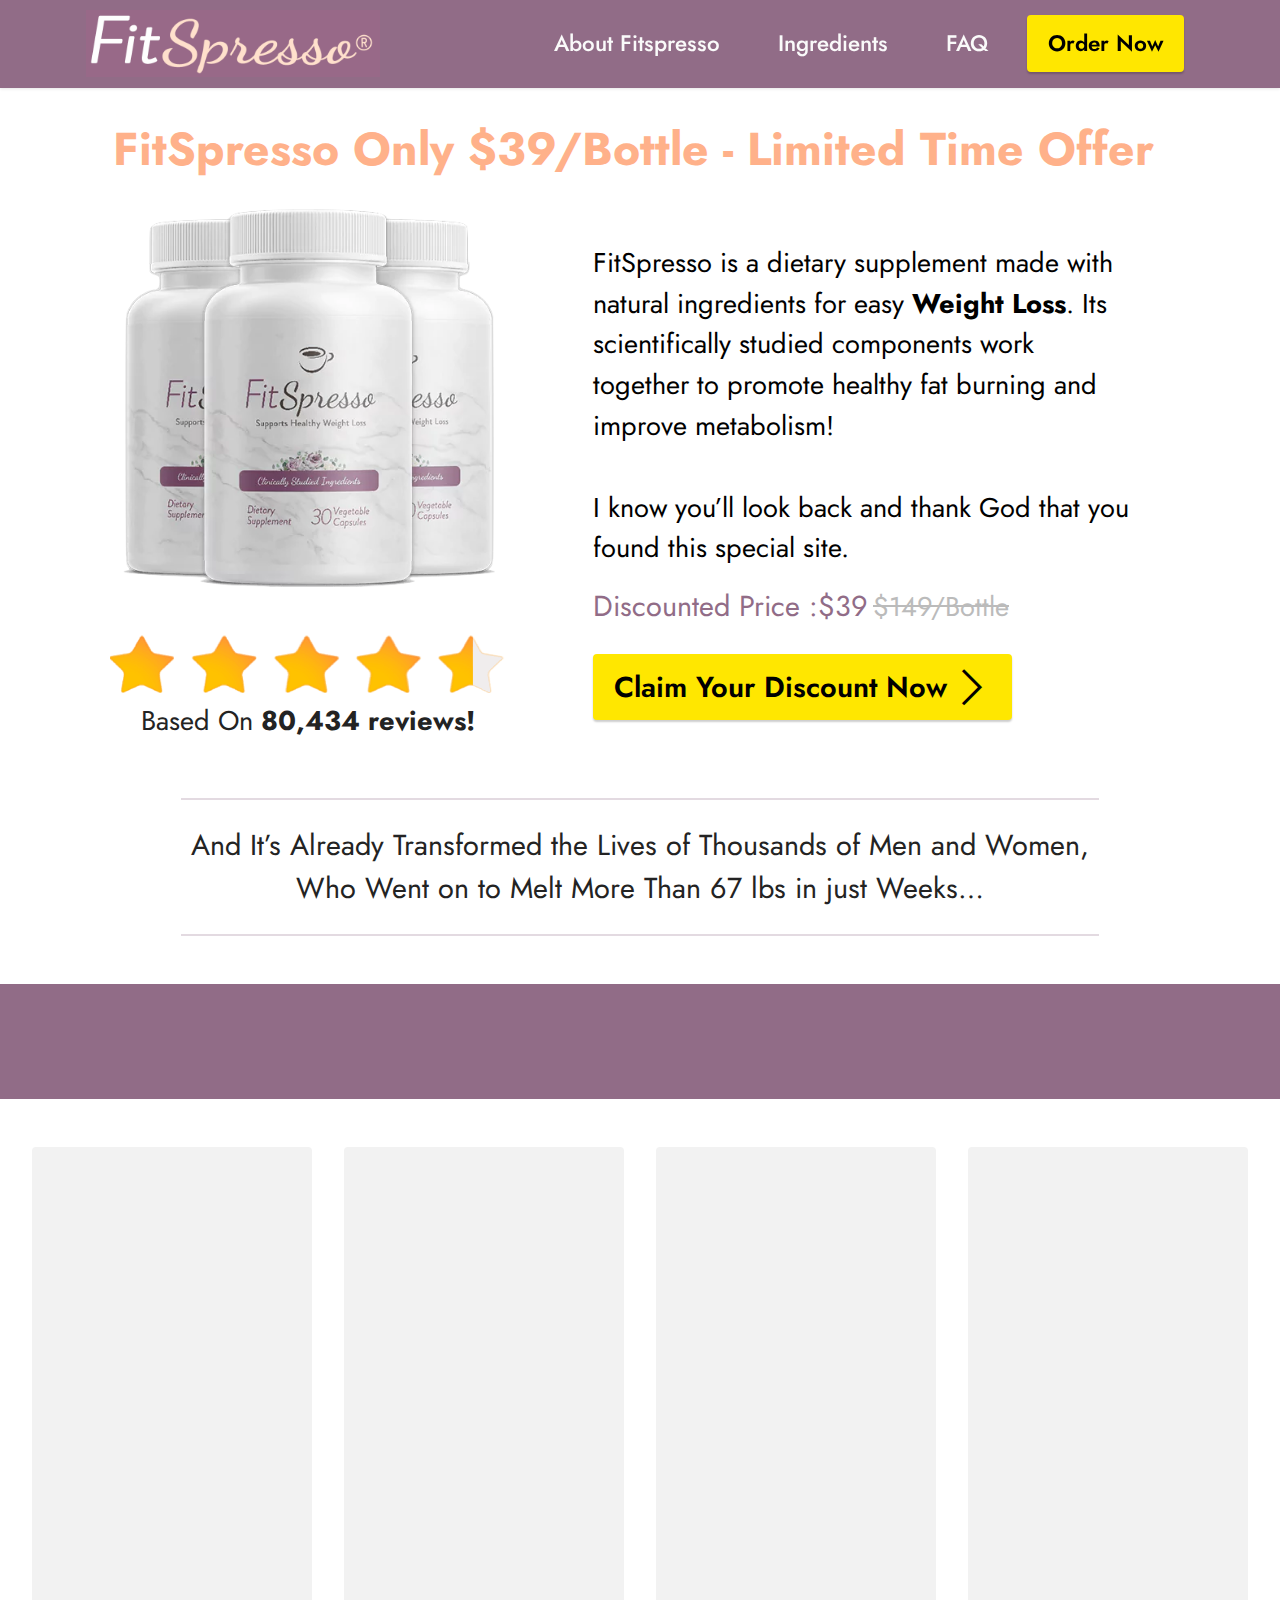
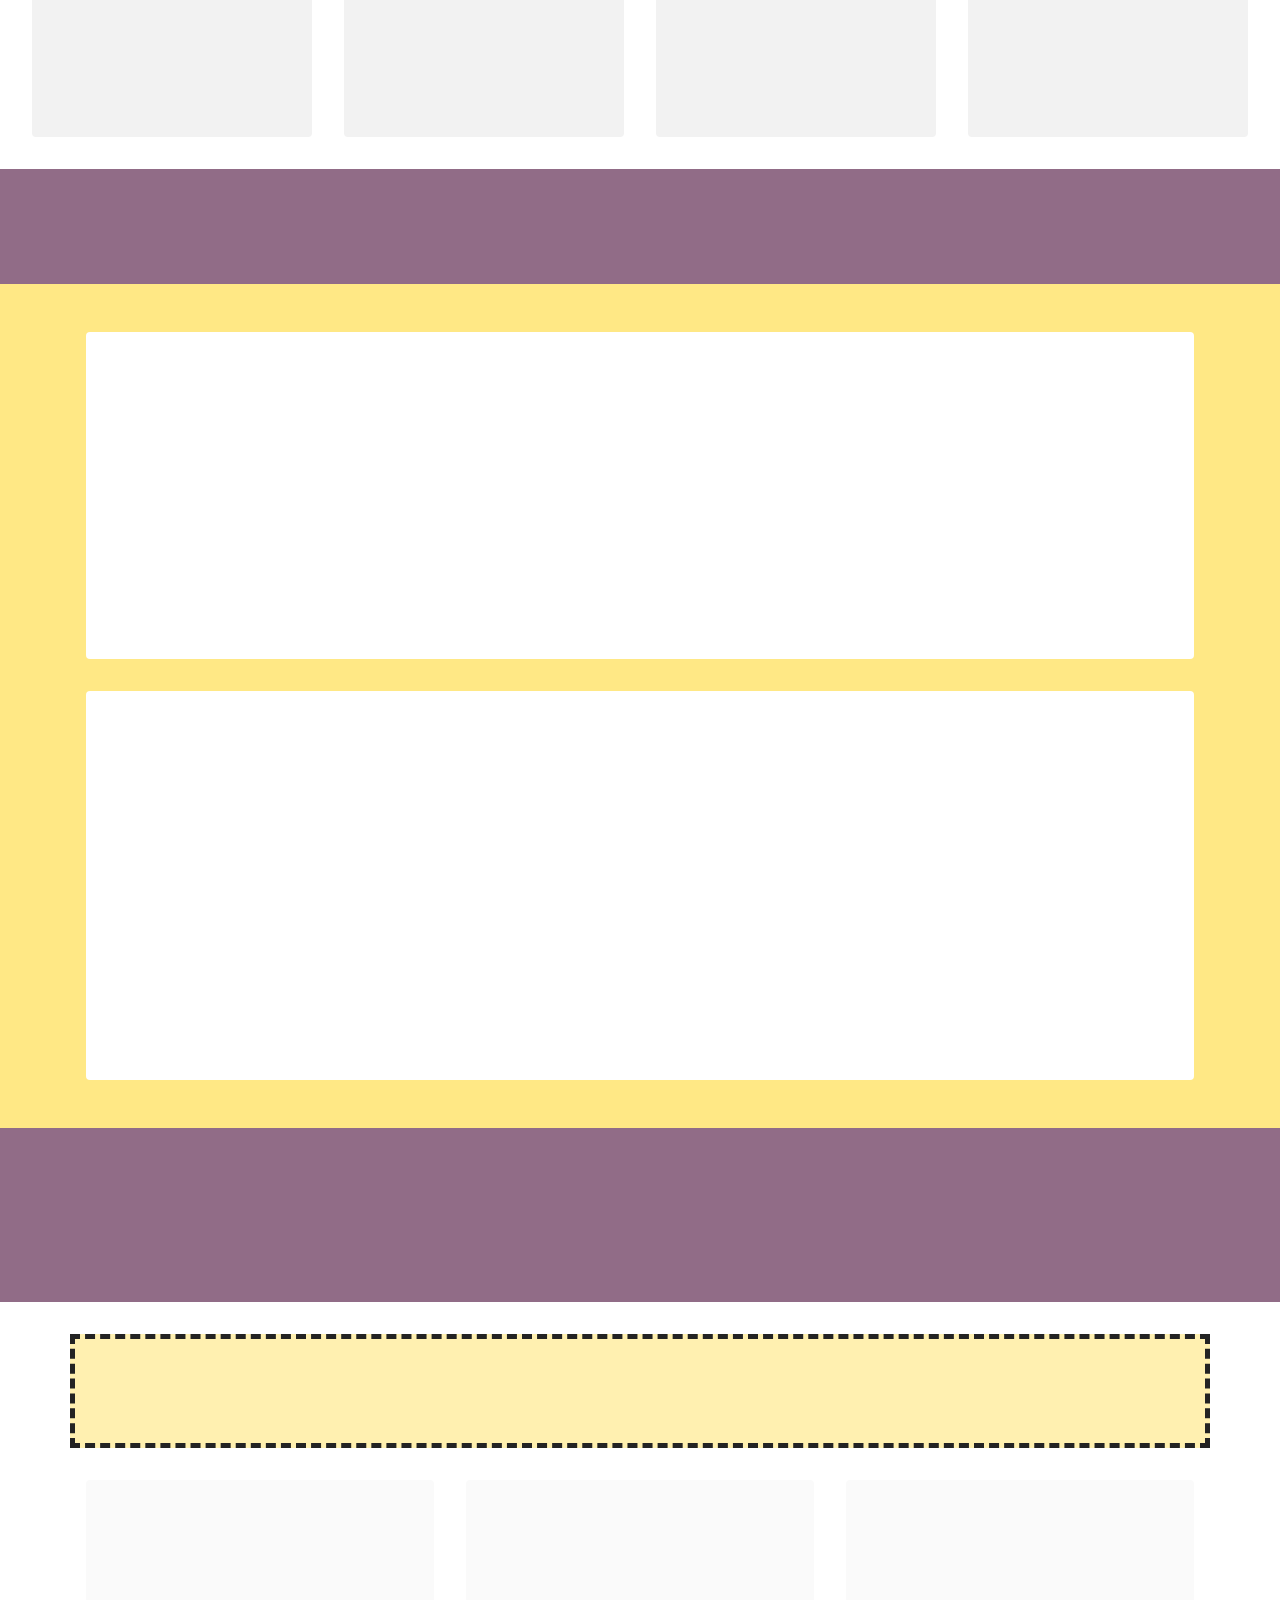
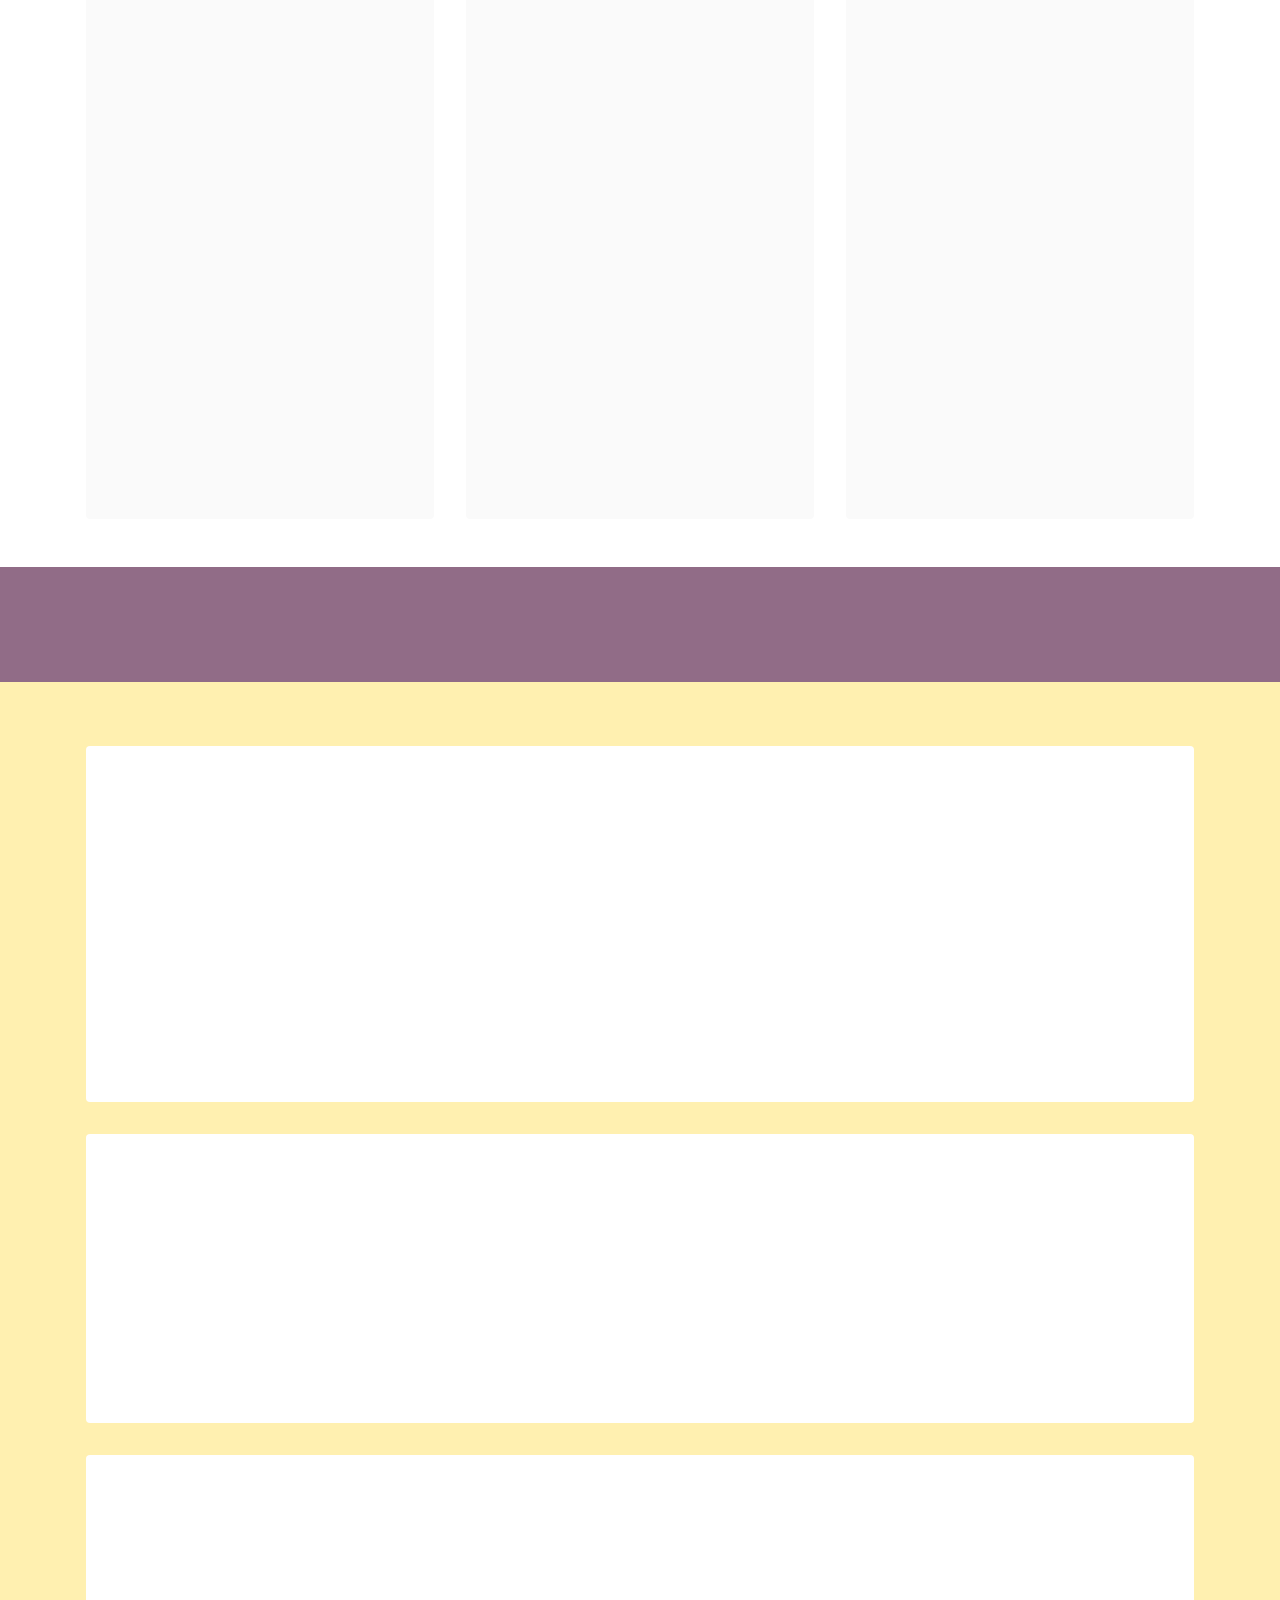
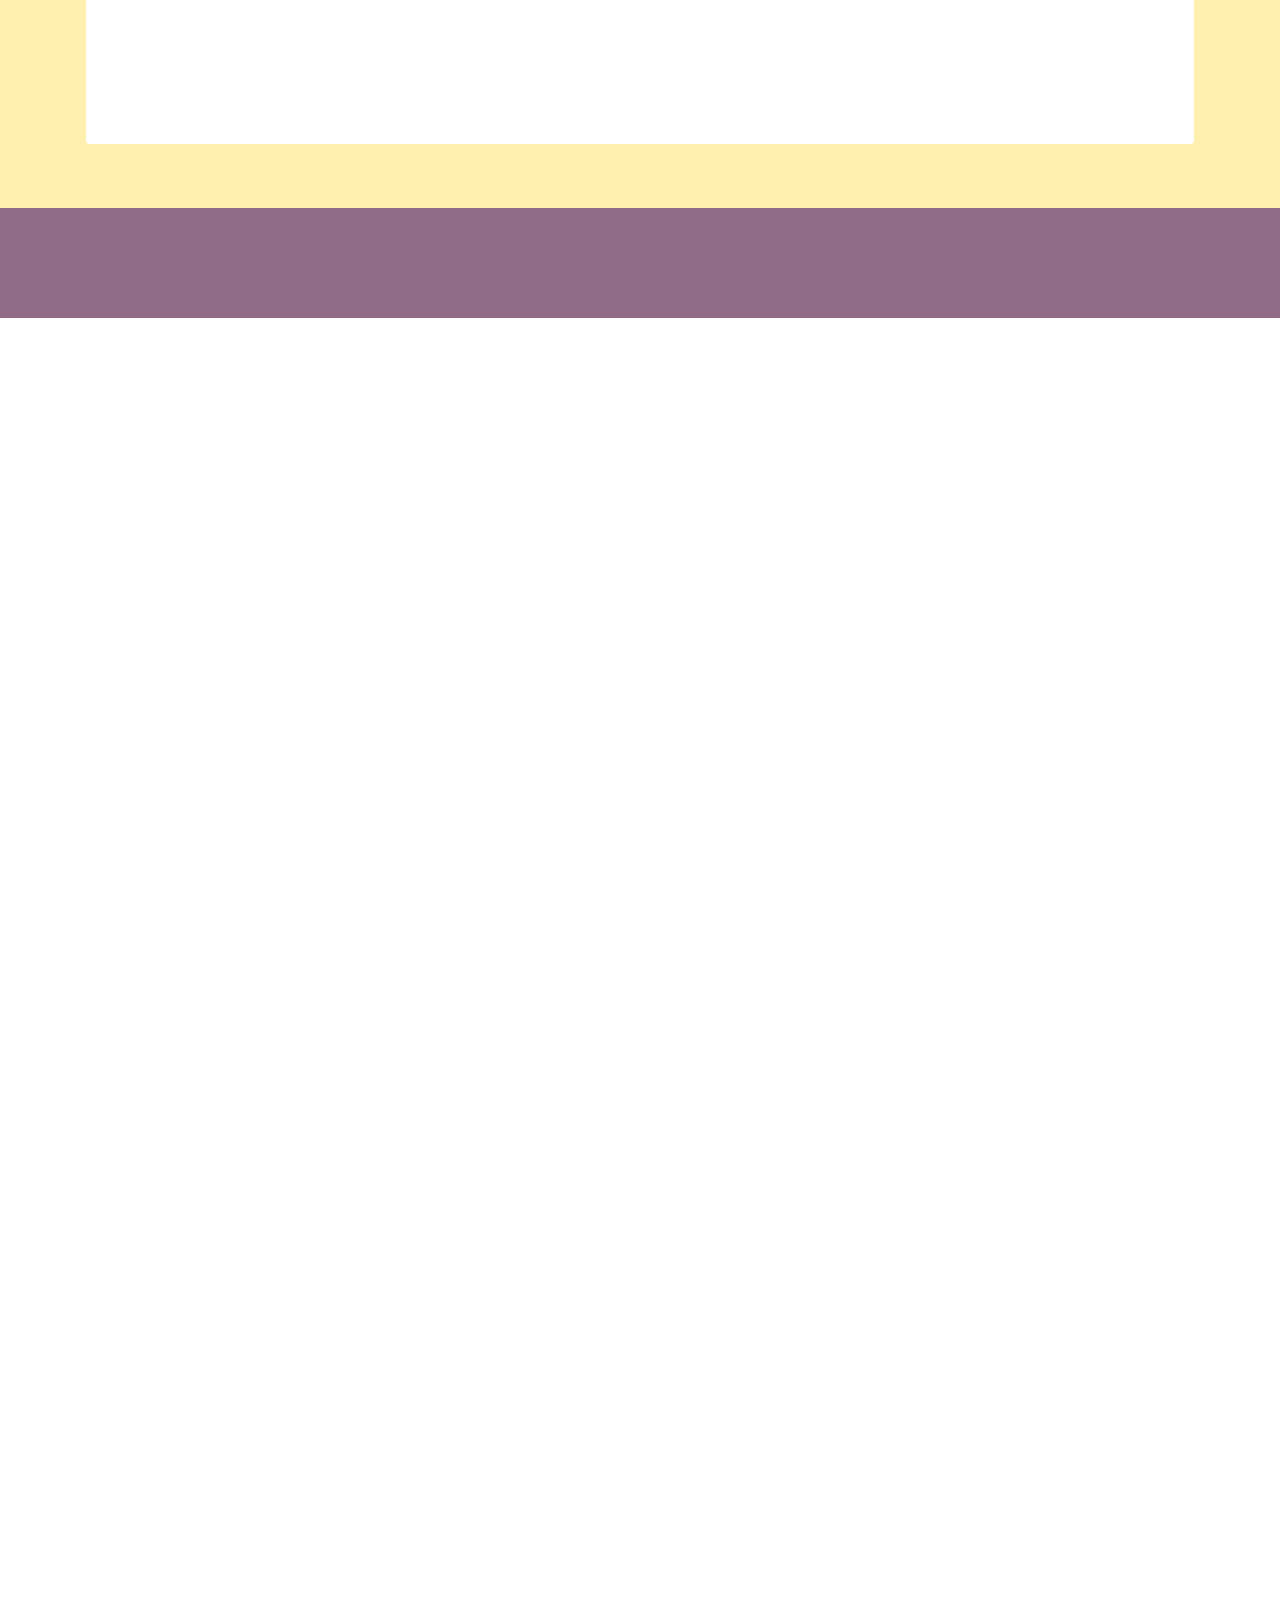
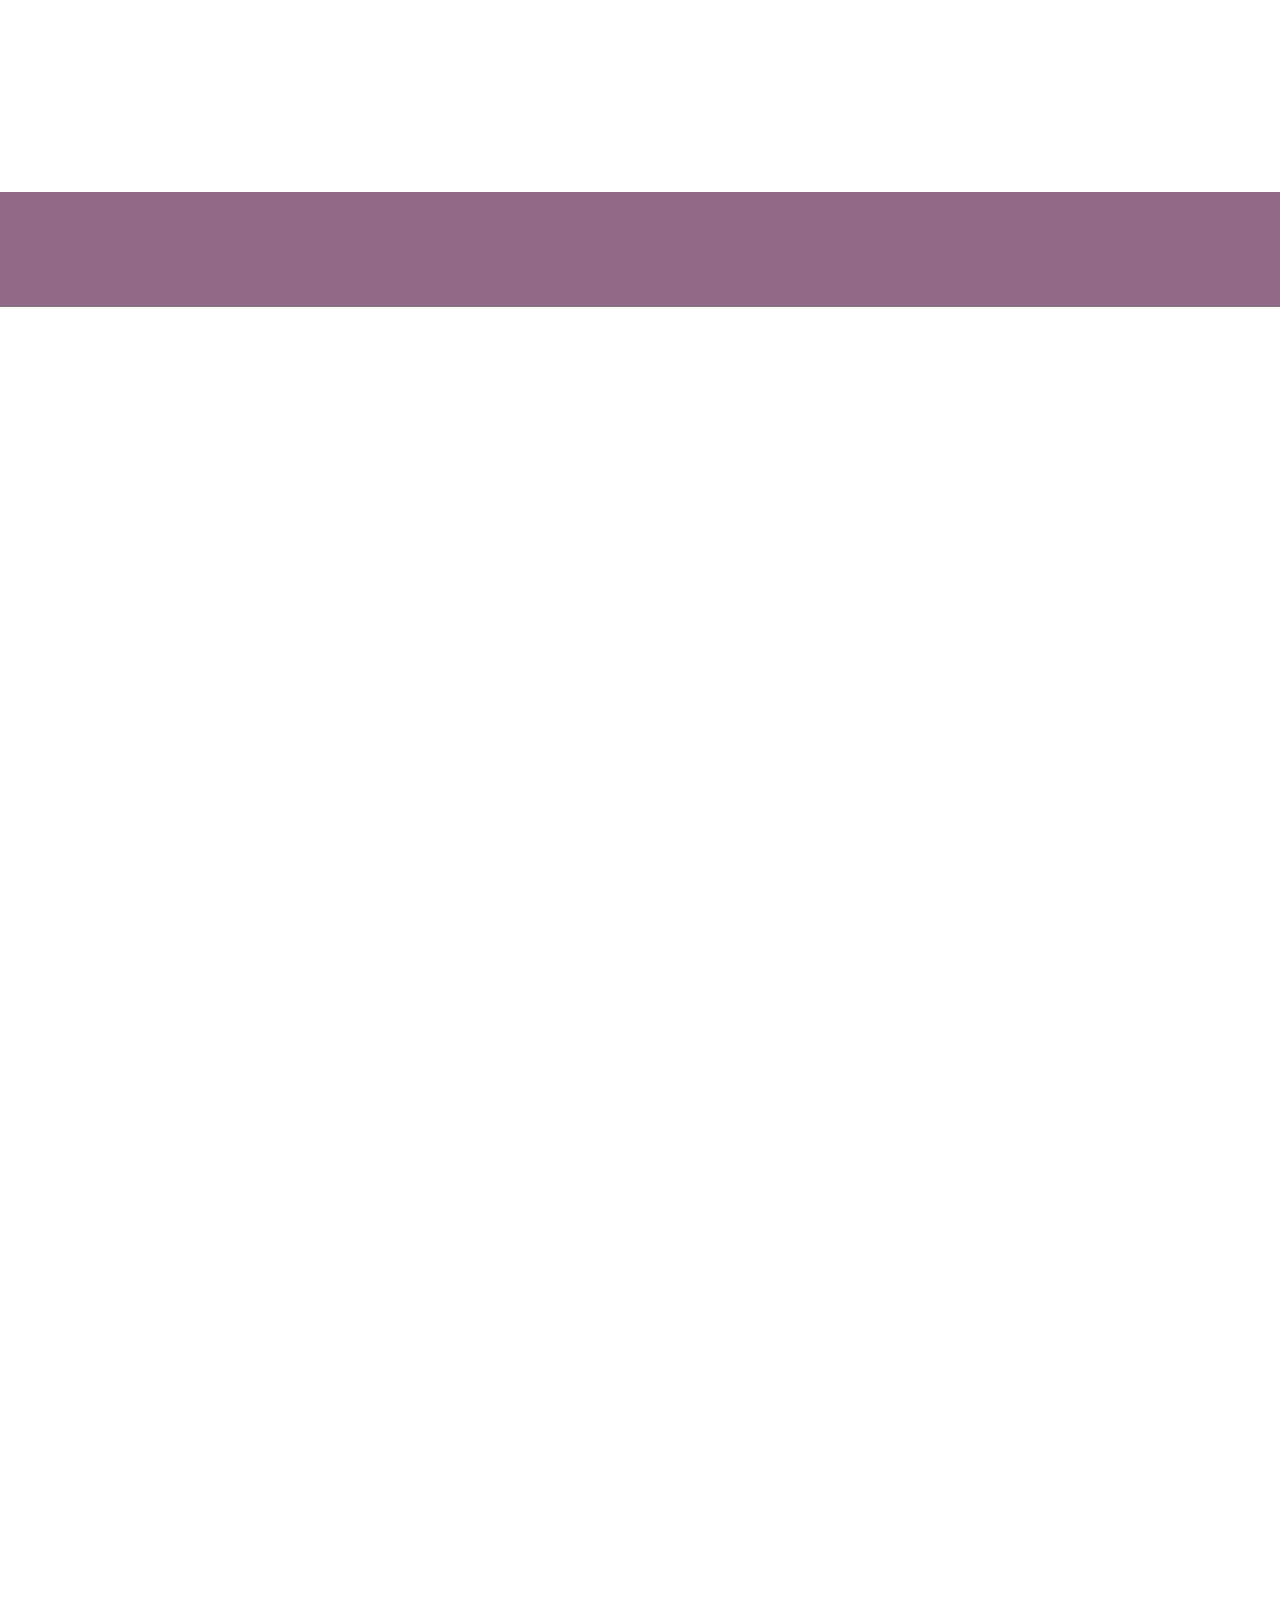
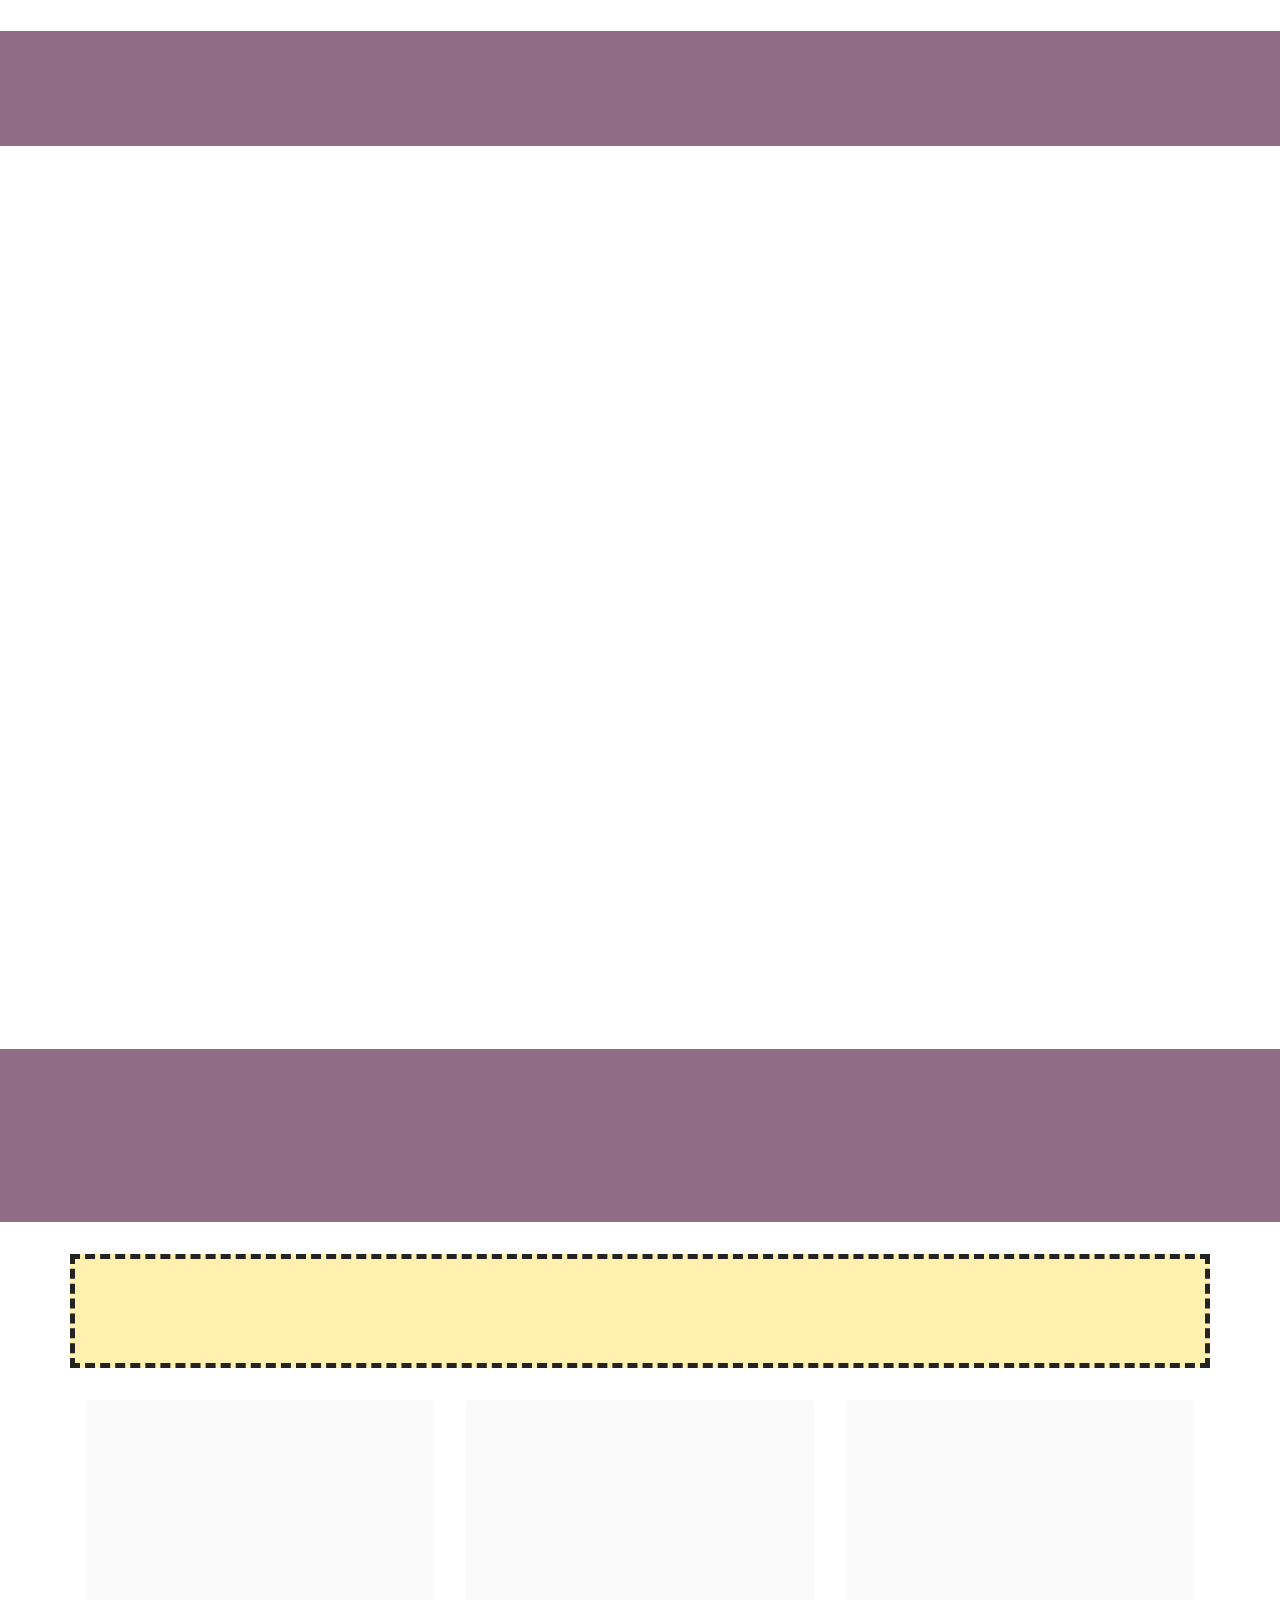
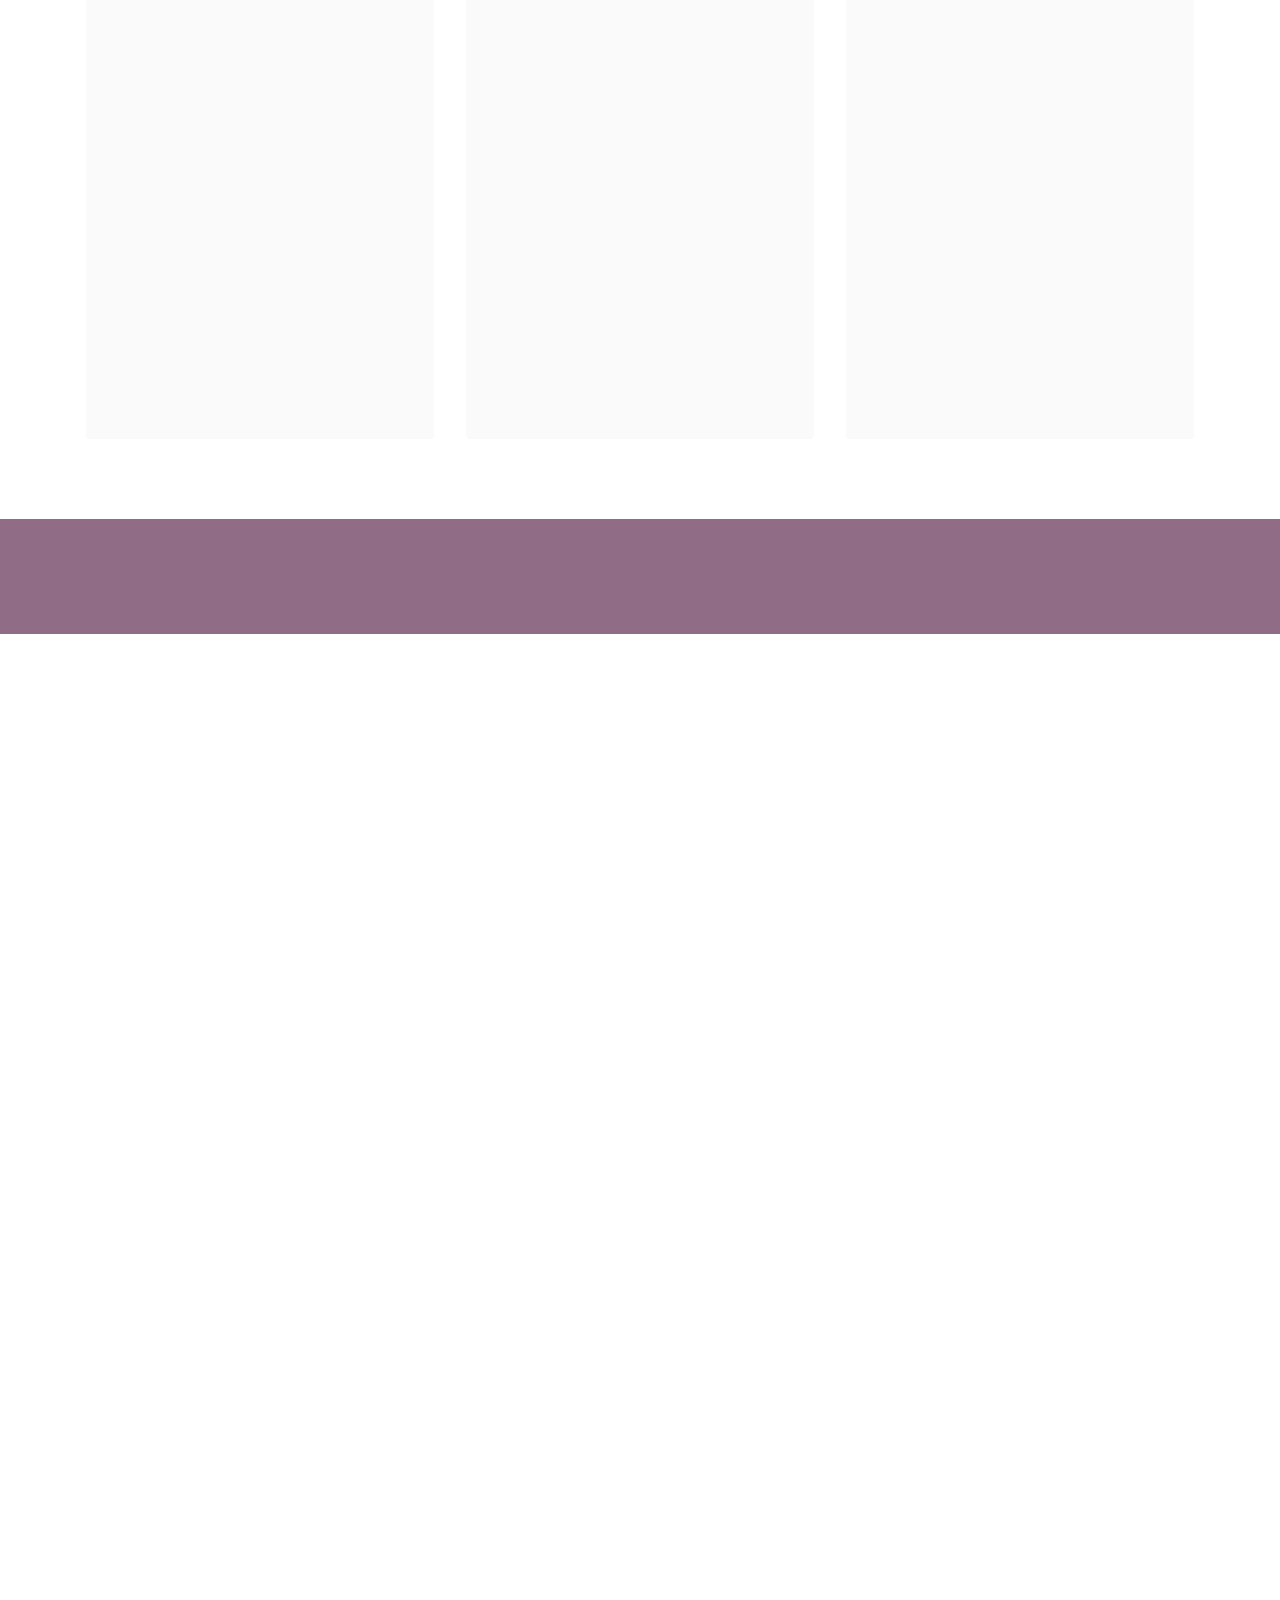
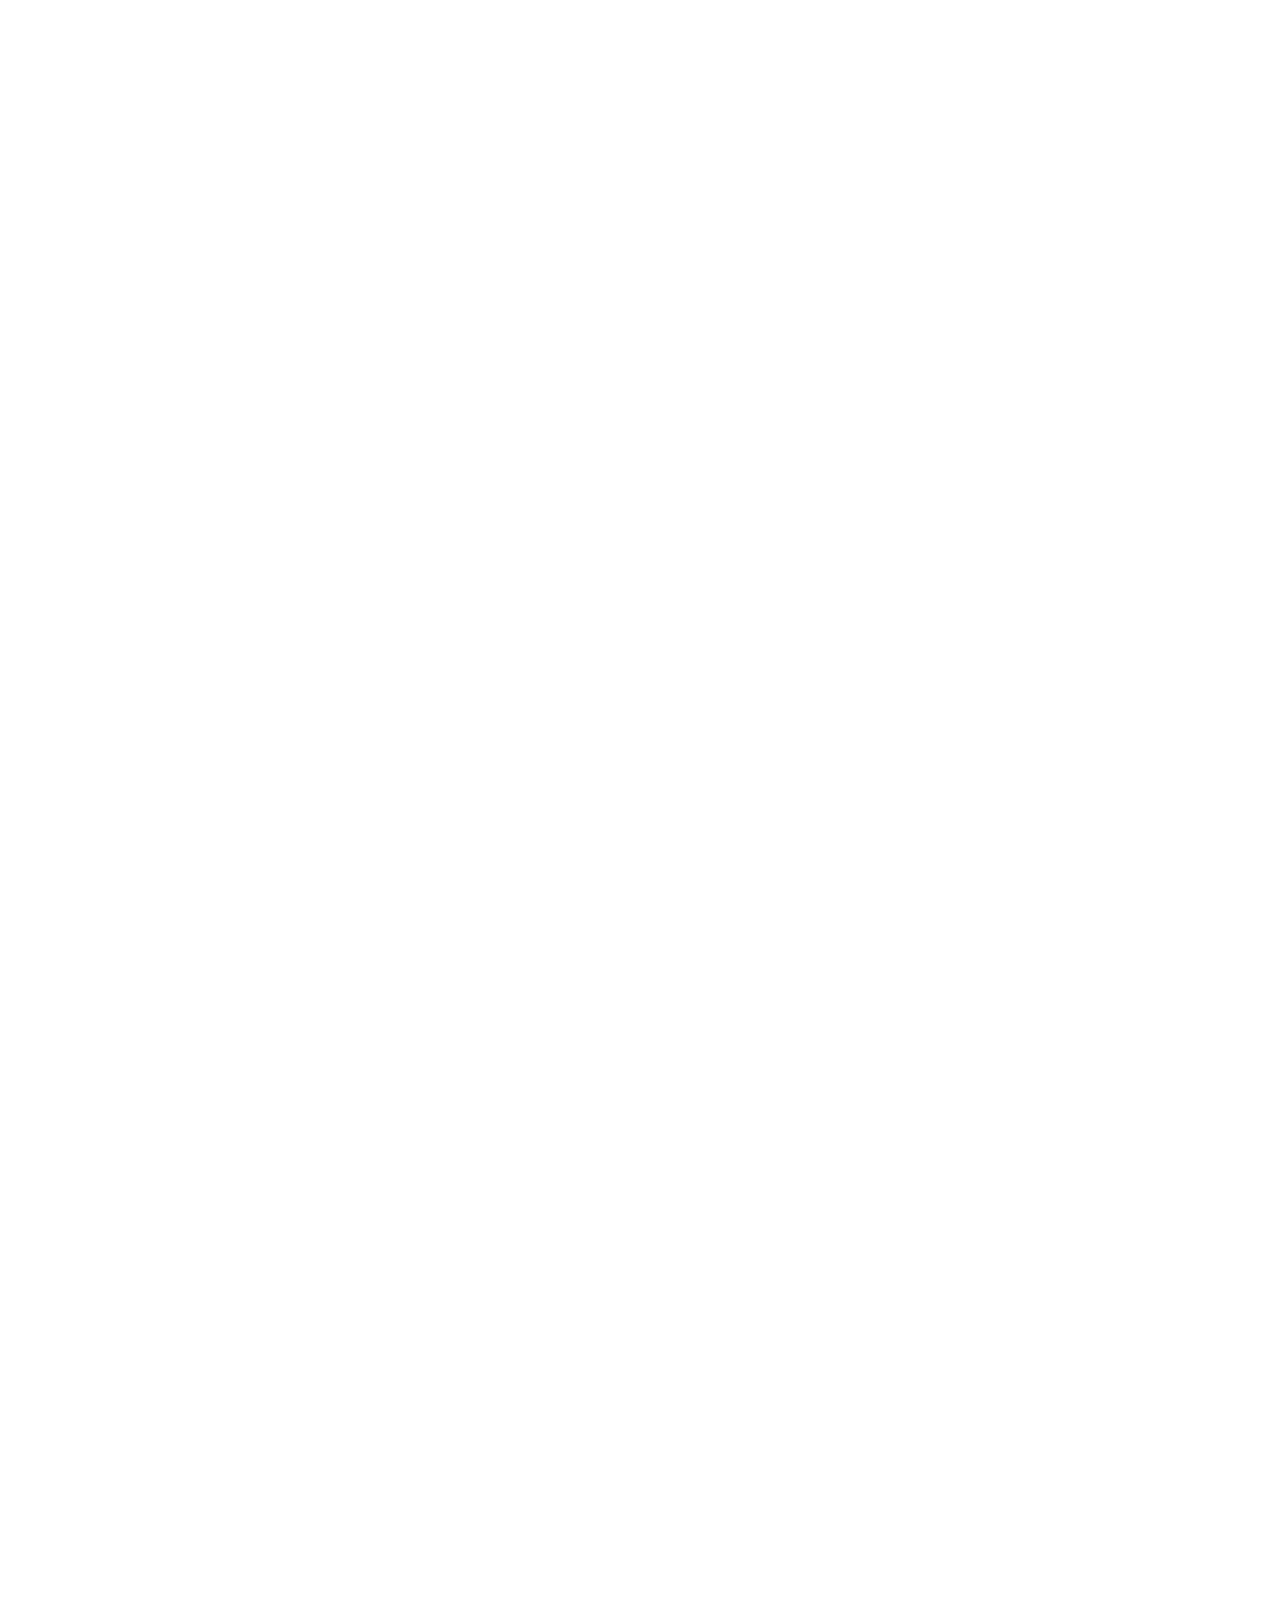
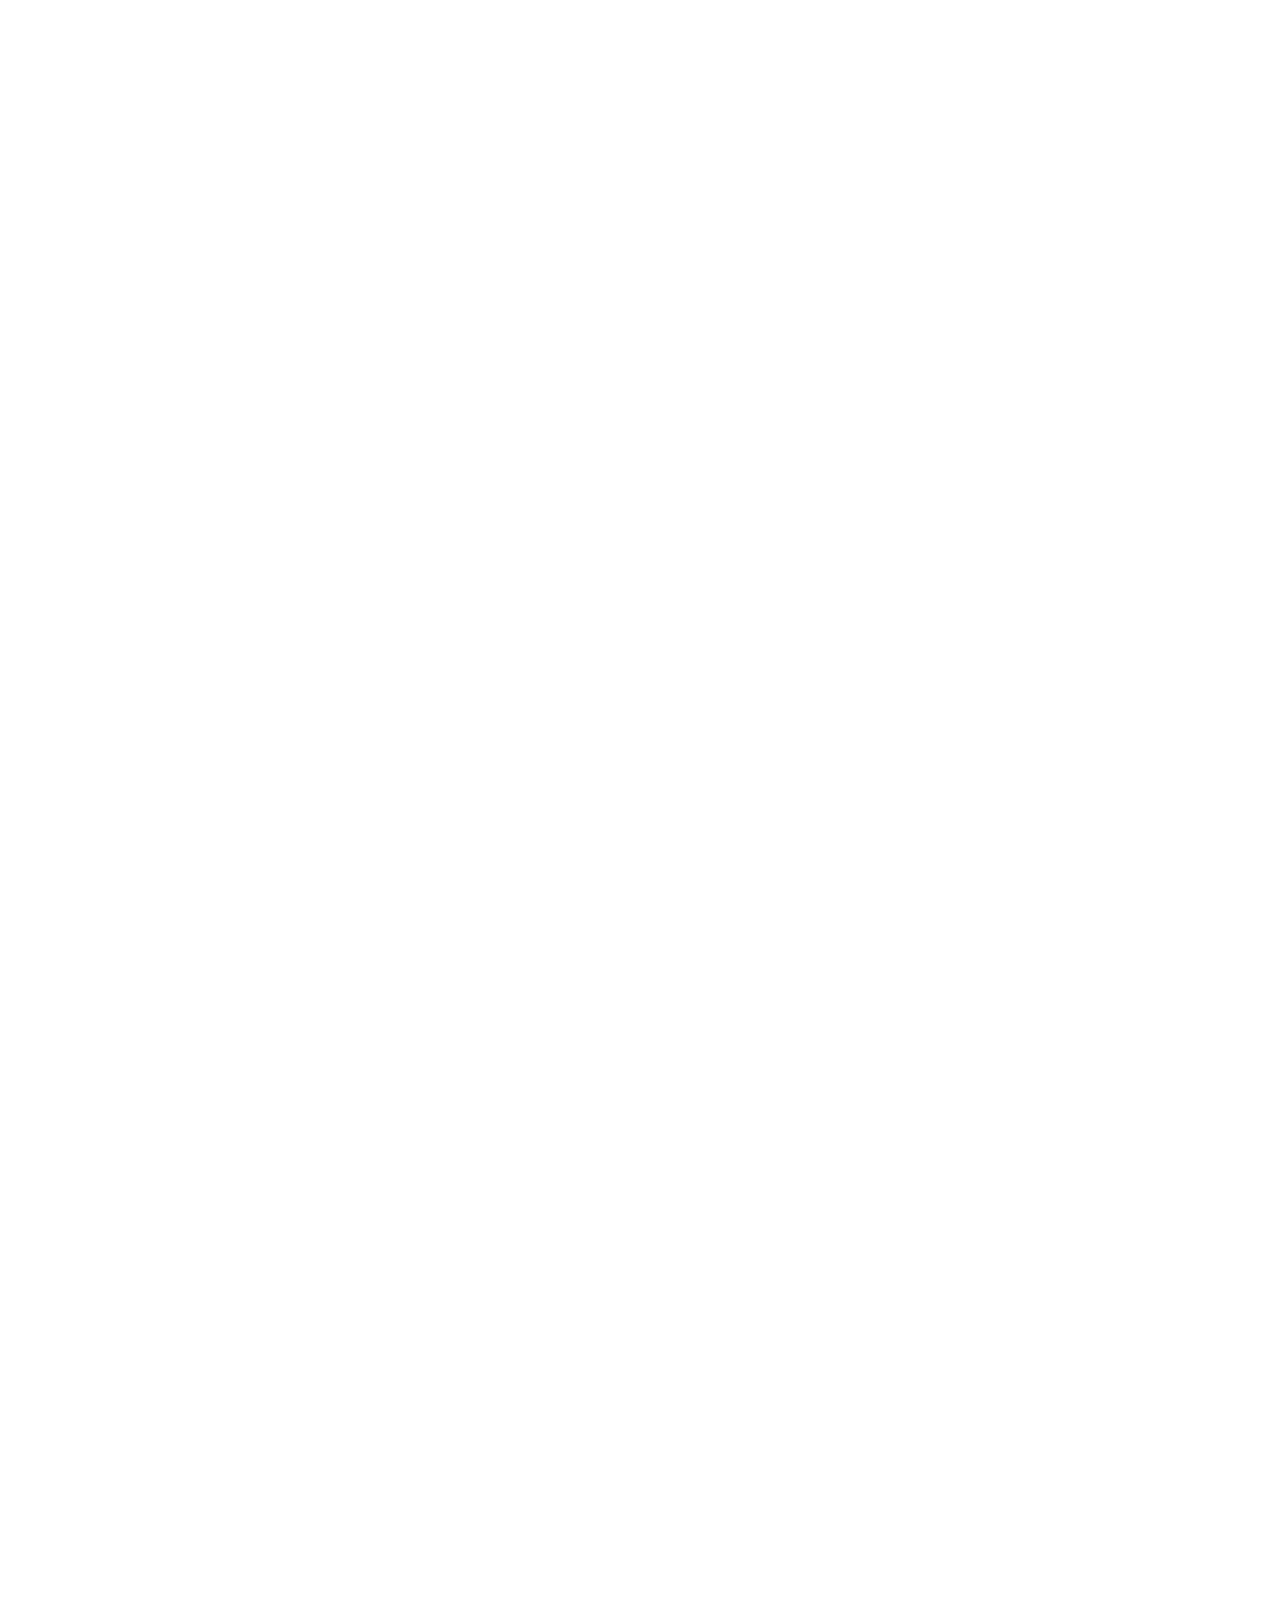
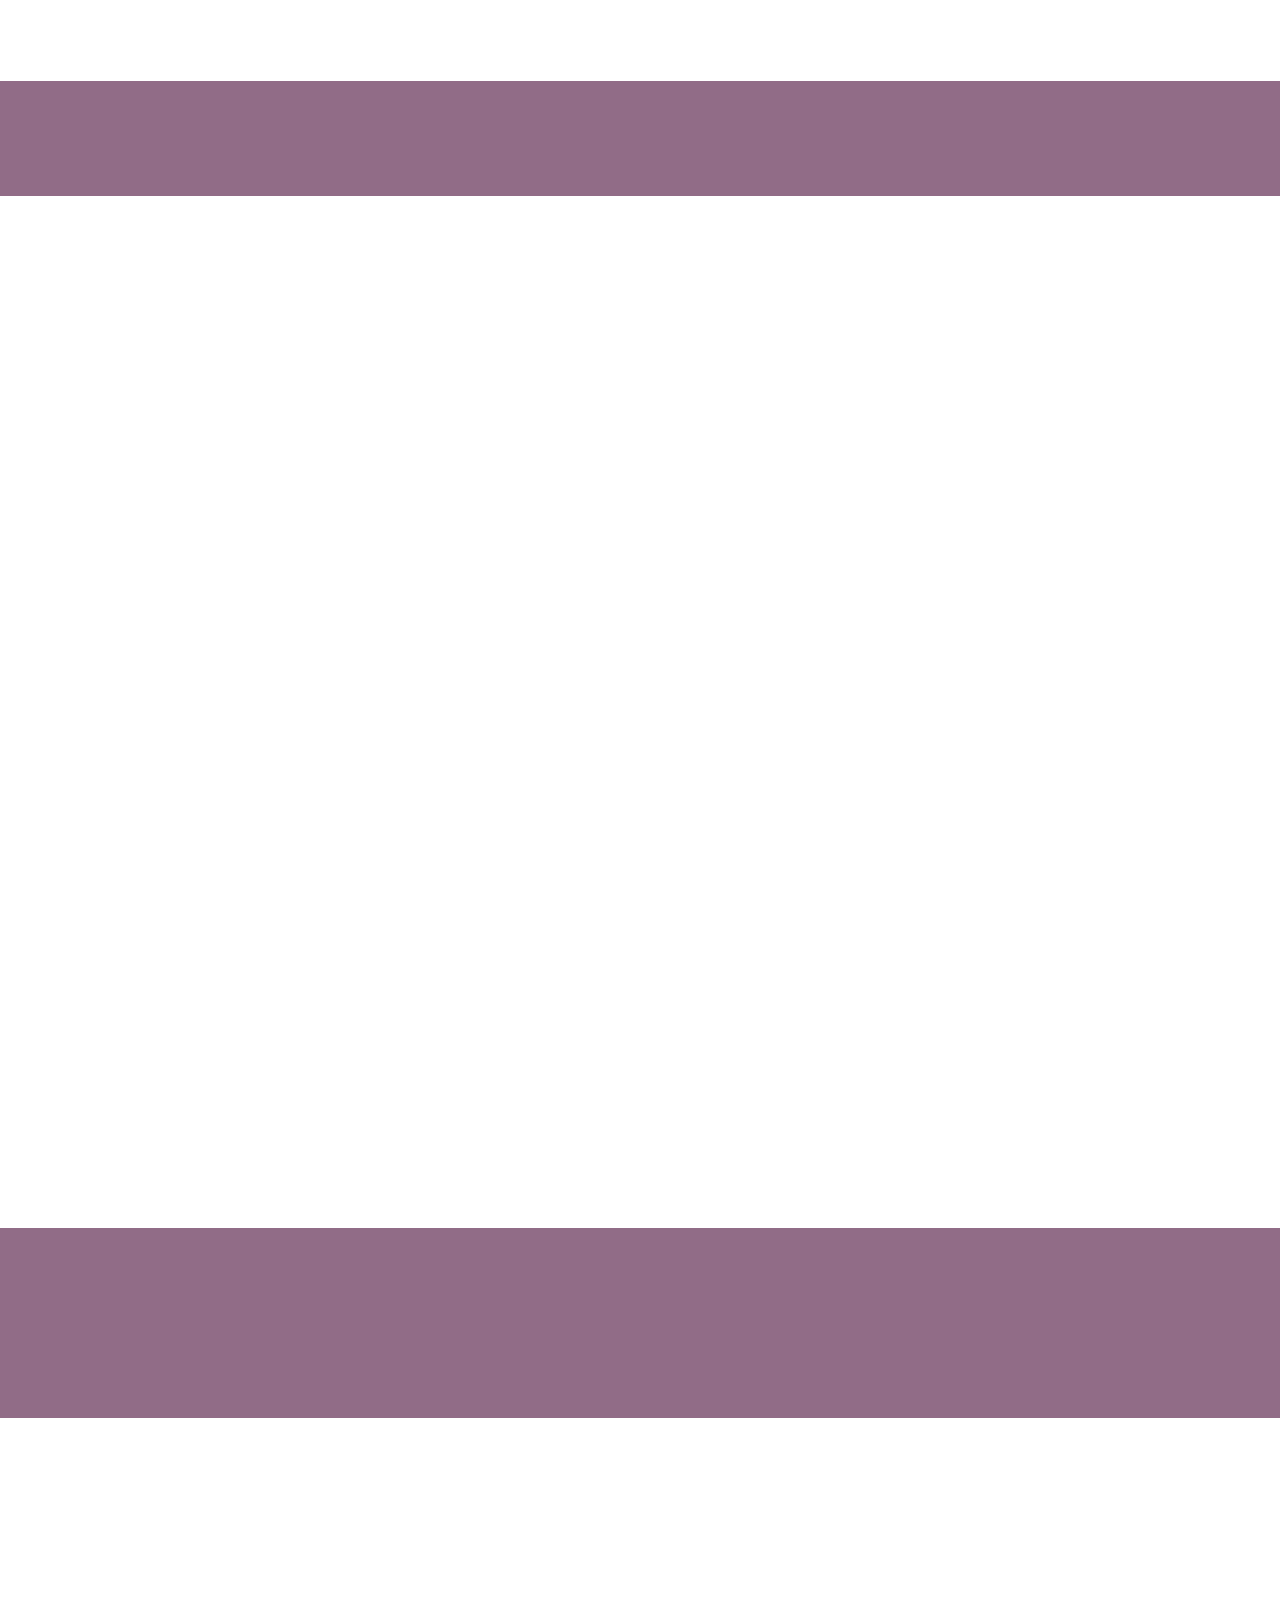
<file: index.html>
<!DOCTYPE html>
<html lang="en-US">
<head>
    
<!-- Google tag (gtag.js) -->
<script async src="https://www.googletagmanager.com/gtag/js?id=G-LK08S0X4E5"></script>
<script>
  window.dataLayer = window.dataLayer || [];
  function gtag(){dataLayer.push(arguments);}
  gtag('js', new Date());

  gtag('config', 'G-LK08S0X4E5');
</script>

  <!-- Site made with Mobirise Website Builder v5.8.4, https://mobirise.com -->
  <meta charset="UTF-8">
  <meta http-equiv="X-UA-Compatible" content="IE=edge">
  <meta name="generator" content="Mobirise v5.8.4, mobirise.com">
  <meta name="twitter:card" content="summary_large_image"/>
  <meta name="twitter:image:src" content="assets/images/Fitspresso-prod-3pack.webp">
  <meta property="og:image" content="assets/images/Fitspresso-prod-3pack.webp">
  <meta name="twitter:title" content="FITSPRESSO™ | USA Official Site">
  <meta name="viewport" content="width=device-width, initial-scale=1, minimum-scale=1">
  <meta name="p:domain_verify" content="6efc9ccaa58efe17d95d1b8f97cd4801"/>
  <link rel="shortcut icon" href="assets/images/fitspresso-fevicon.ico" type="image/x-icon">
  <meta name="description" content="FitSpresso is a revolutionary weight-loss solution that has been designed to work in harmony with your body's natural fat-burning mechanism which is simple, affordable, and effortless. FitSpresso is 100% safe and effective.">
  <meta name="keywords" content="fitspresso, buy fitspresso, get fitspresso, fitspresso for weightloss"/>
    
    <meta http-equiv="content-language" content="en-us">
<link rel="apple-touch-icon" href="assets/images/fitspresso-fevicon.ico" />
  <link
    rel="apple-touch-icon"
    sizes="72x72"
    href="assets/images/fitspresso-fevicon.ico"
  />
  <link
    rel="apple-touch-icon"
    sizes="114x114"
    href="assets/images/fitspresso-fevicon.ico"
  />
  <link
    rel="apple-touch-icon"
    sizes="144x144"
    href="assets/images/fitspresso-fevicon.ico"
  />

  <meta property="og:title" content="FitSpresso™ | Official Site" />
  <meta property="og:site_name" content="FitSpresso" />
  <meta
    property="og:image"
    content="assets/images/fitspresso-fevicon.icog"
  />
  <meta property="og:local" content="en_US" />
  <meta property="og:type" content="website" />
  <meta
    property="og:description"
    content="FitSpresso is a revolutionary weight-loss solution that has been designed to work in harmony with your body's natural fat-burning mechanism which is simple, affordable, and effortless. FitSpresso is 100% safe and effective."
  />
  <meta http-equiv="content-type" content="text/html;charset=UTF-8" />


  
  <title>FitSpresso™ | USA Official Site</title>
  <link rel="stylesheet" href="assets/web/assets/mobirise-icons2/mobirise2.css">
  <link rel="stylesheet" href="assets/web/assets/mobirise-icons-bold/mobirise-icons-bold.css">
  <link rel="stylesheet" href="assets/web/assets/mobirise-icons/mobirise-icons.css">
  <link rel="stylesheet" href="assets/bootstrap/css/bootstrap.min.css">
  <link rel="stylesheet" href="assets/bootstrap/css/bootstrap-grid.min.css">
  <link rel="stylesheet" href="assets/bootstrap/css/bootstrap-reboot.min.css">
  <link rel="stylesheet" href="assets/animatecss/animate.css">
  <link rel="stylesheet" href="assets/dropdown/css/style.css">
  <link rel="stylesheet" href="assets/socicon/css/styles.css">
  <link rel="stylesheet" href="assets/theme/css/style.css">
  <link rel="preload" href="https://fonts.googleapis.com/css?family=Jost:100,200,300,400,500,600,700,800,900,100i,200i,300i,400i,500i,600i,700i,800i,900i&display=swap" as="style" onload="this.onload=null;this.rel='stylesheet'">
  <noscript><link rel="stylesheet" href="https://fonts.googleapis.com/css?family=Jost:100,200,300,400,500,600,700,800,900,100i,200i,300i,400i,500i,600i,700i,800i,900i&display=swap"></noscript>
  <link rel="preload" as="style" href="assets/mobirise/css/mbr-additional.css"><link rel="stylesheet" href="assets/mobirise/css/mbr-additional.css" type="text/css">

  <script type="application/ld+json">
    {
      "@context": "https://schema.org",
      "@type": "FAQPage",
      "mainEntity": [{
        "@type": "Question",
        "name": "Is Fitspresso Safe?",
        "acceptedAnswer": {
          "@type": "Answer",
          "text": "FitSpresso exclusively incorporates extensively researched ingredients, verified through numerous clinical studies. Moreover, FitSpresso undergoes meticulous processing within our cutting-edge GMP-certified facility, which consistently undergoes third-party assessments. It is therefore completely safe, effective, and natural."
        }
      },{
        "@type": "Question",
        "name": "Are There Any Side Effects of Fitspresso?",
        "acceptedAnswer": {
          "@type": "Answer",
          "text": "To this date, thousands of customers have used Fitspresso and we have never had a serious side effect reported to us. Having said that, we always recommend consulting with a doctor before starting any new supplement."
        }
      },{
        "@type": "Question",
        "name": "What is Fitspresso?",
        "acceptedAnswer": {
          "@type": "Answer",
          "text": "FitSpresso is a morning coffee ritual that promises to ignite the natural metabolism, activate the body's 24/7 \"fat-burning mode\" and eliminate stubborn fat from various areas such as the belly, arms, back, and legs. It claims to provide a simple and science-backed approach to melting away 67lbs of fat from the body. It's made from 100% Natural Ingredients."
        }
      }]
    }
    </script>

    <script type="application/ld+json">
        {
          "@context": "https://schema.org/", 
          "@type": "Product", 
          "name": "FitSpresso - Weightloss Supplement",
          "image": "https://www.conbodylive.com/wp-content/uploads/2022/09/FitSpresso-Reviews.png",
          "description": "FitSpresso is a revolutionary weight-loss solution that has been designed to work in harmony with your body's fat-burning mechanism which is simple, affordable, and effortless.",
          "brand": {
            "@type": "Brand",
            "name": "FitSpresso"
          },
          "aggregateRating": {
            "@type": "AggregateRating",
            "ratingValue": "4.8",
            "bestRating": "5",
            "worstRating": "1",
            "ratingCount": "80434"
          }
        }
        </script>
  

    <style>
        .border-dash{
            border-style: dashed ;
            border-width: 5px;
        }
    </style>

  
</head>
<body>
  
  <section data-bs-version="5.1" class="menu menu1 cid-tC4cxOht5D" once="menu" id="menu1-0">
    

    <nav class="navbar navbar-dropdown navbar-fixed-top navbar-expand-lg">
        <div class="container">
            <div class="navbar-brand">
                <span class="navbar-logo">
                    <a href="https://getfitspresso.org/video/int/bg?aff_id=1726&subid=nk0">
                        <img src="assets/images/fitspresso-logo.webp" alt="Fitspresso logo" style="height: 4.2rem;">
                    </a>
                </span>
                
            </div>
            <button class="navbar-toggler" type="button" data-toggle="collapse" data-bs-toggle="collapse" data-target="#navbarSupportedContent" data-bs-target="#navbarSupportedContent" aria-controls="navbarNavAltMarkup" aria-expanded="false" aria-label="Toggle navigation">
                <div class="hamburger">
                    <span></span>
                    <span></span>
                    <span></span>
                    <span></span>
                </div>
            </button>
            <div class="collapse navbar-collapse" id="navbarSupportedContent">
                <ul class="navbar-nav nav-dropdown" data-app-modern-menu="true"><li class="nav-item"><a class="nav-link link text-white display-4" href="index.html#content4-a">
                            About Fitspresso</a></li>
                    <li class="nav-item"><a class="nav-link link text-white display-4" href="index.html#content4-n">Ingredients</a></li>
                    <li class="nav-item"><a class="nav-link link text-white display-4" href="index.html#content4-y">FAQ</a>
                    </li></ul>
                
                <div class="navbar-buttons mbr-section-btn"><a class="btn btn-danger display-4" href="https://getfitspresso.org/video/int/bg?aff_id=1726&subid=nk0">Order Now</a></div>
            </div>
        </div>
    </nav>
</section>

<section data-bs-version="5.1" class="content4 cid-tCxE5zyfj9" id="content4-1n">
    

    
    
    <div class="container">
        <div class="row justify-content-center">
            <div class="title col-md-12 col-lg-14">
                <h1 class="mbr-section-title mbr-fonts-style align-center mb-4 display-2"><strong>FitSpresso Only $39/Bottle - Limited Time Offer&nbsp;<br></strong></h1>
                
                
            </div>
        </div>
    </div>
</section>

<section data-bs-version="5.1" class="features6 cid-tC6kC9iokN" id="features7-2">
    <!---->
    

    
    
    <div class="container">
        <div class="card-wrapper">
            <div class="row align-items-center">
                <div class="col-12 col-lg-5">
                    <div class="image-wrapper">
                        <a href="https://getfitspresso.org/video/int/bg?aff_id=1726&subid=nk0"><img src="assets/images/Fitspresso-prod-3pack.webp" alt="Fitspresso Bottle close up image"></a>
                    </div>
                    <div class="image-wrapper m-4 mt-5">
                        <img src="assets/images/Fitspresso-Stars.png" alt="Fitspresso Ratings indicating 5star">
                        <p class="mbr-description mbr-fonts-style mt-2 align-center display-7">Based On <strong>80,434&nbsp;reviews!</strong></p>
                    </div>
                </div>
                <div class="col-12 col-lg">
                    <div class="text-box">
                        
                        <p class="mbr-text mbr-fonts-style display-7">FitSpresso</strong> is a dietary supplement made with natural ingredients for easy <strong>Weight Loss</strong>. Its scientifically studied components work together to promote healthy fat burning and improve metabolism!<br><br>I know you’ll look back and thank God that you found this special site.<br></p>
                        <div class="cost">
                            <span class="currentcost mbr-fonts-style pr-2 display-5">Discounted Price :$39</span>
                            <span class="oldcost mbr-fonts-style display-7">$149/Bottle</span>
                        </div>
                        <div class="mbr-section-btn pt-3"><a href="https://getfitspresso.org/video/int/bg?aff_id=1726&subid=nk0" class="btn btn-danger display-5"><span class="mobi-mbri mobi-mbri-arrow-next mbr-iconfont mbr-iconfont-btn"></span>Claim Your Discount Now</a></div>
                    </div>
                </div>
            </div>
        </div>
    </div>
</section>

<!-- <section data-bs-version="5.1" class="image3 cid-tC6vT33ClT" id="image3-5"> -->
    

    
    

    <!-- <div class="container">
        <div class="row justify-content-center">
            <div class="col-12 col-lg-4">
                <div class="image-wrapper">
                    <img src="assets/images/Fitspresso-Stars.png" alt="Fitspresso Ratings indicating 5star">
                    <p class="mbr-description mbr-fonts-style mt-2 align-center display-7">Based On <strong>80,434&nbsp;reviews!</strong></p>
                </div>
            </div>
        </div>
    </div> -->
</section>

<section data-bs-version="5.1" class="content6 cid-tDeUv3OwnE pt-0" id="content6-2h">
    
    <div class="container">
        <div class="row justify-content-center">
            <div class="col-md-12 col-lg-10">
                <hr class="line">
                <p class="mbr-text align-center mbr-fonts-style my-4 display-5">And It’s Already Transformed the Lives of Thousands&nbsp;of Men and Women, Who Went on to Melt More Than 67 lbs in just Weeks…<br></p>
                <hr class="line">
            </div>
        </div>
    </div>
</section>

<section data-bs-version="5.1" class="content4 cid-tC6BGrKmjM" id="content4-7">
    

    
    
    <div class="container">
        <div class="row justify-content-center">
            <div class="title col-md-12 col-lg-10">
                <h2 class="mbr-section-title mbr-fonts-style align-center mb-4 display-2"><strong>What Makes FitSpresso Trustworthy?</strong></h2>
                
                
            </div>
        </div>
    </div>
</section>

<section data-bs-version="5.1" class="gallery3 cid-tC6CgwBDFU" id="gallery3-9">
    
    
    <div class="container-fluid">
        
        <div class="row mt-4">
            <div class="item features-image сol-12 col-md-6 col-lg-3">
                <div class="item-wrapper">
                    <div class="item-img">
                        <img src="assets/images/made-in-usa.webp" alt="Made in usa certification badge">
                    </div>
                    <div class="item-content">
                        <h3 class="item-title mbr-fonts-style display-7">
                            <strong>Made In USA</strong></h3>
                        
                        <p class="mbr-text mbr-fonts-style mt-3 display-7">Our dietary supplement is proudly formulated in the United States of America.<br><br></p>
                    </div>
                    
                </div>
            </div>
            <div class="item features-image сol-12 col-md-6 col-lg-3">
                <div class="item-wrapper">
                    <div class="item-img">
                        <img src="assets/images/fda-approved.webp" alt="FDA Approved certification badge">
                    </div>
                    <div class="item-content">
                        <h3 class="item-title mbr-fonts-style display-7">
                            <strong>FDA Approved</strong></h3>
                        
                        <p class="mbr-text mbr-fonts-style mt-3 display-7">Good Manufacturing Practice certified ensuring pharmaceutical grade quality.<br></p>
                    </div>
                    
                </div>
            </div>
            <div class="item features-image сol-12 col-md-6 col-lg-3">
                <div class="item-wrapper">
                    <div class="item-img">
                        <img src="assets/images/gmp-certified.png" alt="GMP Certificate badge">
                    </div>
                    <div class="item-content">
                        <h3 class="item-title mbr-fonts-style display-7">
                            <strong>GMP Certified</strong></h3>
                        
                        <p class="mbr-text mbr-fonts-style mt-3 display-7">formulated in a FDA registered facility which adheres to strict FDA regulations.<br></p>
                    </div>
                    
                </div>
            </div>
            <div class="item features-image сol-12 col-md-6 col-lg-3">
                <div class="item-wrapper">
                    <div class="item-img">
                        <img src="assets/images/natural-ingredients.webp" alt="Badge of 100% natural product" title="">
                    </div>
                    <div class="item-content">
                        <h3 class="item-title mbr-fonts-style display-7">
                            <strong>100% Natural</strong></h3>
                        
                        <p class="mbr-text mbr-fonts-style mt-3 display-7">We are proud to say that It is an All Natural, Non-GMO and Gluten-Free supplement.<br></p>
                    </div>
                    
                </div>
            </div>
        </div>
    </div>
</section>

<section data-bs-version="5.1" class="content4 cid-tD8rF8ZALy" id="content4-23">
    

    
    
    <div class="container">
        <div class="row justify-content-center">
            <div class="title col-md-12 col-lg-10">
                <h2 class="mbr-section-title mbr-fonts-style align-center mb-4 display-2"><strong>Bonuses With FitSpresso&nbsp;</strong></h2>
                
                
            </div>
        </div>
    </div>
</section>

<section data-bs-version="5.1" class="team2 cid-tCzX1d01zf" xmlns="http://www.w3.org/1999/html" id="team2-1u">
    

    
    
    <div class="container">
        <div class="card">
            <div class="card-wrapper">
                <div class="row align-items-center">
                    <div class="col-12 col-md-3">
                        <div class="image-wrapper">
                            <img src="assets/images/fitspresso-bonus-1.webp" alt="fitspresso bonus 1">
                        </div>
                    </div>
                    <div class="col-12 col-md">
                        <div class="card-box">
                            <h3 class="card-title mbr-fonts-style m-0 mb-3 display-5"><strong>Digital Bonus #1&nbsp;</strong></h3>
                            <h4 class="card-subtitle mbr-fonts-style mb-3 display-4"><strong>"The Truth About Fat Loss"</strong></h4>
                            <p class="mbr-text mbr-fonts-style display-4">This book highlights the significance of prioritizing health and draws inspiration from nature and functional medicine to empower individuals in taking control of their well-being. It challenges the profit-driven approach commonly found in conventional medicine and offers alternative organic healing methods. The royalties from the book support the mission of educating people about healthcare and exposing unethical practices.
<br></p>
                            
                        </div>
                    </div>
                </div>
            </div>
        </div>
        <div class="card">
            <div class="card-wrapper">
                <div class="row align-items-center">
                    <div class="col-12 col-md-3">
                        <div class="image-wrapper">
                            <img src="assets/images/fitspresso-bonus-2.webp" alt="fitspresso Bonus 2">
                        </div>
                    </div>
                    <div class="col-12 col-md">
                        <div class="card-box">
                            <h3 class="card-title mbr-fonts-style m-0 mb-3 display-5"><strong>Digital Bonus #2</strong></h5>
                            <h4 class="card-subtitle mbr-fonts-style mb-3 display-4"><strong>"Delicious Desserts"</strong></h6>
                            <p class="mbr-text mbr-fonts-style display-4">
                                Within this book, you will discover a compilation of 27 dessert recipes tailored for individuals with diabetes, prioritizing a healthy weight while ensuring delightful flavors. These recipes are crafted using readily available ingredients and are straightforward to prepare. The author emphasizes the importance of sharing these delectable desserts with loved ones, including friends, family, and even those without diabetes. In essence, this book provides a delectable and nourishing substitute to conventional desserts.
                            </p>
                            
                        </div>
                    </div>
                </div>
            </div>
        </div>
        
    </div>
</section>

<section data-bs-version="5.1" class="content4 cid-tDf515sVIu" id="content4-2j">
    

    
    
    <div class="container">
        <div class="row justify-content-center">
            <div class="title col-md-12 col-lg-10">
                <h3 class="mbr-section-title mbr-fonts-style align-center mb-2 display-2"><strong>&nbsp;Price will Increase Soon Due to Inflation</strong></h3>
                <h4 class="mbr-section-subtitle align-center mbr-fonts-style mb-4 display-2"><strong>Act Now!</strong></h4>
                
            </div>
        </div>
    </div>
</section>



<section
  data-bs-version="5.1"
  class="team2  mt-4"
  xmlns="http://www.w3.org/1999/html"
  id="team2-1u"
 
>
  <div class="container border-dash mb-3"  style="background-color: #fff0b0;">
    <div>
      <div class="card-wrapper" >
        <div class="row align-items-center" >
         
          <div class="col-14 col-md mt-2 mb-2">
            <div class="">
              <center><p class="mbr-fonts-style display-5 m-1" style="font-size:30px; line-height: 40px;">
                <strong
                  > <span style="color: #916C87; font-weight: bold;">97%</span> Customers Prefer <span style="color: #916C87; font-weight: bold;">6-Bottle</span> Pack for <br>
                  Better Result, <span style="color: #916C87; font-weight: bold;">Free Bonuses</span> and <span style="color: #916C87; font-weight: bold;">Huge Savings!</span></strong
                >
              </p></center>
            </div>
          </div>
        </div>
      </div>
    </div>
  </div>
</section>






<section data-bs-version="5.1" class="features3 cid-tDf533vzee pt-0" id="features3-2k">
    
    
    <div class="container">
        
        <div class="row mt-4">
            <div class="item features-image сol-12 col-md-6 col-lg-4">
                <div class="item-wrapper">
                    <div class="item-img">
                        <a href="https://getfitspresso.org/video/int/bg?aff_id=1726&subid=nk0"><img src="assets/images/fitspresso-1bottle.webp" alt="Buy fitspresso- 1 Bottle"></a>
                    </div>
                    
                    
                </div>
            </div>
            <div class="item features-image сol-12 col-md-6 col-lg-4">
                <div class="item-wrapper">
                    <div class="item-img">
                        <a href="https://getfitspresso.org/video/int/bg?aff_id=1726&subid=nk0"><img src="assets/images/fitsopresso-6bottles.webp" alt="Buy fitspresso- 6 Bottles"></a>
                    </div>
                    
                    
                </div>
            </div>
            <div class="item features-image сol-12 col-md-6 col-lg-4">
                <div class="item-wrapper">
                    <div class="item-img">
                        <a href="https://getfitspresso.org/video/int/bg?aff_id=1726&subid=nk0"><img src="assets/images/fitspresso-3bottle.webp" alt="Buy fitspresso- 6 Bottles"></a>
                    </div>
                    
                    
                </div>
            </div>
        </div>
    </div>
</section>

<section data-bs-version="5.1" class="content4 cid-tC6KWVHYgG" id="content4-g">
    

    
    
    <div class="container">
        <div class="row justify-content-center">
            <div class="title col-md-12 col-lg-10">
                <h2 class="mbr-section-title mbr-fonts-style align-center mb-4 display-2"><strong>Fitspresso Reviews Of Real Users</strong></h2>
                
                
            </div>
        </div>
    </div>
</section>

<section data-bs-version="5.1" class="team2 cid-tDdNN59fuR" xmlns="http://www.w3.org/1999/html" id="team2-2b">
    

    
    
    <div class="container">
        <div class="card">
            <div class="card-wrapper">
                <div class="row align-items-center">
                    <div class="col-12 col-md-4">
                        <div class="image-wrapper">
                            <img src="assets/images/Fitspresso-user1.jpg" alt="Fitspresso user 1">
                        </div>
                    </div>
                    <div class="col-12 col-md">
                        <div class="card-box">
                            <h3 class="card-title mbr-fonts-style m-0 mb-3 display-5">
                                <strong>Ellisa Smith - ⭐⭐⭐⭐⭐&nbsp;</strong></h3>
                            <h4 class="card-subtitle mbr-fonts-style mb-3 display-4"><strong>I lost 70 lbs and 7 inches. Feeling amazing!</strong></h4>
                            <p class="mbr-text mbr-fonts-style display-4">
                                When I was grappling with extra weight and unhealthy habits, FitSpresso became a life-altering solution. Its organic components helped me shed 70 pounds and 7 inches from my waistline, while simultaneously enhancing my energy levels and curbing my appetite. This transformation ignited a newfound enthusiasm for an active lifestyle and significantly improved my mental and emotional state.<br>
                            </p>
                            
                        </div>
                    </div>
                </div>
            </div>
        </div>
        <div class="card">
            <div class="card-wrapper">
                <div class="row align-items-center">
                    <div class="col-12 col-md-4">
                        <div class="image-wrapper">
                            <img src="assets/images/Fitspresso-user2.jpg" alt="Fitspresso review 2">
                        </div>
                    </div>
                    <div class="col-12 col-md">
                        <div class="card-box">
                            <h3 class="card-title mbr-fonts-style m-0 mb-3 display-5">
                                <strong>Jane Doe - ⭐⭐⭐⭐&nbsp;</strong></h3>
                            <h4 class="card-subtitle mbr-fonts-style mb-3 display-4"><strong>FitSpresso: Unlocking Youthful Transformation</strong></h4>
                            <p class="mbr-text mbr-fonts-style display-4">
                                FitSpresso worked wonders in just 7 weeks! I dropped an impressive 5 dress sizes and received compliments from friends, claiming I looked like I had aged 20 years in reverse. The transformation was simply remarkable, thanks to the powerful weight lose impact of FitSpresso.
                            </p>
                            
                        </div>
                    </div>
                </div>
            </div>
        </div>
        <div class="card">
            <div class="card-wrapper">
                <div class="row align-items-center">
                    <div class="col-12 col-md-4">
                        <div class="image-wrapper">
                            <img src="assets/images/Fitspresso-user3.jpg" alt="Fitspresso Review 3">
                        </div>
                    </div>
                    <div class="col-12 col-md">
                        <div class="card-box">
                            <h3 class="card-title mbr-fonts-style m-0 mb-3 display-5">
                                <strong>Jessica Puth - ⭐⭐⭐⭐⭐&nbsp;</strong></h3>
                            <h4 class="card-subtitle mbr-fonts-style mb-3 display-4"><strong>FitSpresso: A Life-Changing Experience</strong></h4>
                            <p class="mbr-text mbr-fonts-style display-4">
                                FitSpresso entered my life, and everything changed. The impact was astounding as I lost 10 dress sizes and an incredible 163lbs. This powerful weight loss supplement transformed not only my body but also my self-confidence and outlook on life. FitSpresso is the catalyst that led me to a new, empowered version of myself.
                            </p>
                            
                        </div>
                    </div>
                </div>
            </div>
        </div>
    </div>
</section>

<section data-bs-version="5.1" class="content4 cid-tC6F8X0NiF" id="content4-a">
    

    
    
    <div class="container">
        <div class="row justify-content-center">
            <div class="title col-md-12 col-lg-10">
                <h2 class="mbr-section-title mbr-fonts-style align-center mb-4 display-2"><p><strong>What is Fitspresso?</strong></p></h2>
                
                
            </div>
        </div>
    </div>
</section>

<section data-bs-version="5.1" class="content5 cid-tC6FrYKXgt" id="content5-b">
    
    <div class="container">
        <div class="row justify-content-center">
            <div class="col-md-12 col-lg-10">
                
                
                <p class="mbr-text mbr-fonts-style display-7">FitSpresso represents a revolutionary solution for weight loss, designed to synergize with your body's natural fat-burning mechanisms. It offers a simple, affordable, and effortless approach to shedding excess pounds. By harnessing the power of six clinically-proven ingredients combined with coffee, FitSpresso not only aids in burning body fat but also revitalizes energy levels and supports overall health. <br><br>By combining six potent and clinically-proven ingredients with coffee, FitSpresso helps you burn excess body fat with ease while revitalizing your energy levels and supporting overall health and well-being. Most importantly, FitSpresso is 100% safe and effective. FitSpresso can help you achieve a state of 24/7 metabolic overdrive, help people to lose weight even while you're sleeping.<br><br>By combining the power of coffee with the fat-burning properties of chlorogenic acid (CGA), L-Carnitine, and EGCG, FitSpresso can help you achieve your weight-loss goals quickly and easily. Chromium Picolinate helps to balance blood sugar levels and reduce overall body fat, while L-Theanine provides a calm focus, enhances creativity, and increases productivity.<br><br>What sets FitSpresso apart from other weight-loss solutions is that it doesn't require any diet or exercise. You can eat your favorite foods guilt-free, including pizza, pasta, ice cream, french fries, and burgers, and still lose weight. FitSpresso works with your body's fat-burning rhythm, meaning that you can torch belly fat while relaxing on the couch, enjoying a night out, or working from your computer. FitSpresso electrifies your body's ability to absorb nutrients, keeping your body in fat-burning mode throughout the day, even when you're not working out.<br><br>The creation of FitSpresso required the collaboration of a groundbreaking scientific study, cutting-edge manufacturing techniques, and the expertise of Mr. Hoffman and his team. This unique combination has resulted in a weight loss formula that has never been seen before.</p>
            </div>
        </div>
    </div>
</section>

<section data-bs-version="5.1" class="content4 cid-tD8QAhJTAU" id="content4-24">
    

    
    
    <div class="container">
        <div class="row justify-content-center">
            <div class="title col-md-12 col-lg-10">
                <h2 class="mbr-section-title mbr-fonts-style align-center mb-4 display-2"><strong>How Does Fitspresso Works?</strong></h2>
                
                
            </div>
        </div>
    </div>
</section>

<section data-bs-version="5.1" class="content4 cid-tDeqp8xWyF" id="content4-2e">
    

    
    
    <div class="container">
        <div class="row justify-content-center">
            <div class="title col-md-12 col-lg-10">
                
                <p class="mbr-section-subtitle align-center mbr-fonts-style mb-4 display-7">FitSpresso claims to work by targeting the root causes of excess body fat, such as gut bacteria, liver function, hormones, age, sleep, and digestion. It does not rely on useless fat-burning shakes, probiotics, green drinks, smoothies, or restrictive dieting. The program does not require any exercise routines either.<br><br>According to FitSpresso, the key to effortless fat-burning lies in understanding the circadian rhythm of fat cells. The program supposedly leverages the body's circadian rhythm to keep the fat-burning window open 24/7 andIncreases metabolism. burn fat. The concept of fat cells' "circadian rhythm" was discovered by a team of UK scientists, who claim to have solved the biological puzzle of triggering effortless fat-burning.<br><br>FitSpresso is said to be backed by multiple peer-reviewed studies and thousands of people who have reported weight loss results. The company claims to have a 100% success rate and offers a money-back guarantee for 180 days.  FitSpresso has already transformed the lives of thousands of people, enabling them to lose up to 67 pounds of weight in a matter of weeks.</p>
                
            </div>
        </div>
    </div>
</section>

<section data-bs-version="5.1" class="content8 cid-tDf2m7J2aC" id="content8-2i">
    
    <div class="container">
        <div class="row justify-content-center">
            <div class="counter-container col-md-12 col-lg-10">
                
                <div class="mbr-text mbr-fonts-style display-7">
                    <ul>
                        <li><strong>Reduces cravings and helps control appetite and caloric intake.</strong></li><li><strong>Boosts energy levels.</strong></li><li><strong>Improves work performance.</strong></li><li><strong>Increases body's ability to absorb nutrients.</strong></li><li><strong>Improves focus, alertness, and concentration.</strong></li><li><strong>Balances moods.</strong></li><li><strong>Increases muscle mass.</strong></li><li><strong>convenient and easy-to use.</strong></li></ul><ul>
                    </ul>
                </div>
            </div>
        </div>
    </div>
</section>

<section data-bs-version="5.1" class="content4 cid-tD8fbPsYtg" id="content4-20">
    

    
    
    <div class="container">
        <div class="row justify-content-center">
            <div class="title col-md-12 col-lg-10">
                <h2 class="mbr-section-title mbr-fonts-style align-center mb-4 display-2"><strong>Science Behind Fitspresso</strong></h2>
                
                
            </div>
        </div>
    </div>
</section>

<section data-bs-version="5.1" class="image1 cid-tDekmFaQdx" id="image1-2d">
    

    
    

    <div class="container">
        <div class="row align-items-center">
            <div class="col-12 col-lg-4">
                <div class="image-wrapper">
                    <img src="assets/images/slimwoman.jpg" alt="slim woman happy with Fitspresso">
                    
                </div>
            </div>
            <div class="col-12 col-lg">
                <div class="text-wrapper">
                    
                    <p class="mbr-text mbr-fonts-style display-4"><br>The science behind FitSpresso revolves around the concept of our fat cells' circadian rhythm, as discovered by a team of UK scientists in 2019. These researchers found that our fat cells operate on different shifts throughout the day, guided by the body's internal biological clock, known as the circadian rhythm. This biological clock influences various aspects of our metabolism.<br><br>Contrary to the commonly heard weight loss advice of "eat less, move more," FitSpresso argues that simply reducing calorie intake can lead to a slowed-down metabolism. It refers to this phenomenon as "The Fat Paradox." According to FitSpresso, strict dieting trains the metabolism to slow down, making it difficult for the body to burn fat effectively. In fact, FitSpresso claims that after seven years of following the traditional "eat less, move more" approach, the average woman reportedly lost only 2.2 pounds, which can easily be gained back in a single weekend.<br><br>FitSpresso's approach takes into account the circadian rhythm of our fat cells. They propose that at certain times of the day, our cells naturally tend to store fat, while at other times, they naturally want to burn fat. By understanding and aligning with this circadian rhythm, FitSpresso aims to optimize this rhythm to keep the window open 24/7 and electrify the metabolism for effective fat burning.</p>
                </div>
            </div>
        </div>
    </div>
</section>

<section data-bs-version="5.1" class="content4 cid-tC6OcaqT9T" id="content4-i">
    

    
    
    <div class="container">
        <div class="row justify-content-center">
            <div class="title col-md-12 col-lg-10">
                <h3 class="mbr-section-title mbr-fonts-style align-center mb-2 display-2"><strong>&nbsp;Price will Increase Soon Due to Inflation</strong></h3>
                <h4 class="mbr-section-subtitle align-center mbr-fonts-style mb-4 display-2"><strong>Act Now!</strong></h4>
                
            </div>
        </div>
    </div>
</section>


<section
  data-bs-version="5.1"
  class="team2  mt-4"
  xmlns="http://www.w3.org/1999/html"
  id="team2-1u"
 
>
  <div class="container border-dash mb-3"  style="background-color: #fff0b0;">
    <div>
      <div class="card-wrapper" >
        <div class="row align-items-center" >
         
          <div class="col-14 col-md mt-2 mb-2">
            <div class="">
              <center><p class="mbr-fonts-style display-5 m-1" style="font-size:30px; line-height: 40px;">
                <strong
                  > <span style="color: #916C87; font-weight: bold;">97%</span> Customers Prefer <span style="color: #916C87; font-weight: bold;">6-Bottle</span> Pack for <br>
                  Better Result, <span style="color: #916C87; font-weight: bold;">Free Bonuses</span> and <span style="color: #916C87; font-weight: bold;">Huge Savings!</span></strong
                >
              </p></center>
            </div>
          </div>
        </div>
      </div>
    </div>
  </div>
</section>
















<section data-bs-version="5.1" class="features3 cid-tCyHSgeKaw pt-0" id="features3-1p">
    
    
    <div class="container">
        
        <div class="row mt-4">
            <div class="item features-image сol-12 col-md-6 col-lg-4">
                <div class="item-wrapper">
                    <div class="item-img">
                        <a href="https://getfitspresso.org/video/int/bg?aff_id=1726&subid=nk0"><img src="assets/images/fitspresso-1bottle.webp" alt="Buy fitspresso- 1 Bottle"></a>
                    </div>
                    
                    
                </div>
            </div>
            <div class="item features-image сol-12 col-md-6 col-lg-4">
                <div class="item-wrapper">
                    <div class="item-img">
                        <a href="https://getfitspresso.org/video/int/bg?aff_id=1726&subid=nk0"><img src="assets/images/fitsopresso-6bottles.webp" alt="Buy fitspresso- 6 Bottles"></a>
                    </div>
                    
                    
                </div>
            </div>
            <div class="item features-image сol-12 col-md-6 col-lg-4">
                <div class="item-wrapper">
                    <div class="item-img">
                        <a href="https://getfitspresso.org/video/int/bg?aff_id=1726&subid=nk0"><img src="assets/images/fitspresso-3bottle.webp" alt="Buy fitspresso- 6 Bottles"></a>
                    </div>
                    
                    
                </div>
            </div>
        </div>
    </div>
</section>

<section data-bs-version="5.1" class="content4 cid-tC6SGp52t9" id="content4-n">
    

    
    
    <div class="container">
        <div class="row justify-content-center">
            <div class="title col-md-12 col-lg-14">
                <h2 class="mbr-section-title mbr-fonts-style align-center mb-4 display-2">
                    <strong>Ingredients - That Make The Fitspresso Best</strong></h2>
                
                
            </div>
        </div>
    </div>
</section>

<section data-bs-version="5.1" class="content5 cid-tC9AkJmZGq" id="content5-p">
    
    <div class="container">
        <div class="row justify-content-center">
            <div class="col-md-12 col-lg-11">
                
                
                <p class="mbr-text mbr-fonts-style display-7">Each ingredient in Fitspresso has proven health benefits to offer, making it a reliable choice for people who want Healthy Weight-loss. The effectiveness of Fitspresso is further enhanced by the inclusion of ingredients that have been verified through clinical studies.<br>&nbsp;<br><strong>So, let’s take a look at the ingredients and their peculiarities described below:</strong><br></p>
            </div>
        </div>
    </div>
</section>

<section data-bs-version="5.1" class="image3 cid-tCzuYxcsGX" id="image3-1q">
    

    
    

    <div class="container">
        <div class="row justify-content-center">
            <div class="col-12 col-lg-12">
                <div class="image-wrapper">
                    <img src="assets/images/fitspresso-ingredients.webp" alt="Fitspresso All Ingredients">
                    
                </div>
            </div>
        </div>
    </div>
</section>

<section data-bs-version="5.1" class="features8 cid-tC6TtnuFee" xmlns="http://www.w3.org/1999/html" id="features9-o">
    
    

    
    

    <div class="container">
        <div class="card">
            <div class="card-wrapper">
                <div class="row align-items-center">
                    <div class="col-12 col-md-3">
                        <div class="image-wrapper">
                            <img src="assets/images/fitspresso-cga-ingredient.jpg" alt="Fitspresso CGA ingredient">
                        </div>
                    </div>
                    <div class="col-12 col-md">
                        <div class="card-box">
                            <div class="row">
                                <div class="col-md">
                                    <h3 class="card-title mbr-fonts-style display-5"><strong><br>CGA:</strong></h3>
                                    <p class="mbr-text mbr-fonts-style display-4">Fitpresso weight loss supplement contains CGA, which is short for chlorogenic acid.It is a molecule that was discovered by the team while researching natural ingredients for weight loss. The recommendation for CGA came from an ethnobotanist colleague in Kenya, who had studied medicinal plants and herbs for many years.<br><br> CGA is naturally found in raw, fresh coffee berries grown in the beautiful plateaus surrounding Mount Kenya in Africa. However, during the coffee-roasting process, CGA is usually destroyed, which means that we get very little of it in our diet.<br><br>Recent studies have shown that when CGA is combined with coffee, it can help keep our fat-burning window open for a longer time. One study in 2017 examined the effect of CGA on 64 women and found that it resulted in "significant reductions in body weight, body mass, and fat mass indices." In fact, the women who received CGA in this study lost 585% more weight than the control group!</p>
                                </div>
                                
                                <div></div>
                            </div>
                        </div>
                    </div>
                </div>
            </div>
        </div>
        <div class="card">
            <div class="card-wrapper">
                <div class="row align-items-center">
                    <div class="col-12 col-md-3">
                        <div class="image-wrapper">
                            <img src="assets/images/fitspresso-egcg-ingredient.jpg" alt="Fitspresso egcg ingredient">
                        </div>
                    </div>
                    <div class="col-12 col-md">
                        <div class="card-box">
                            <div class="row">
                                <div class="col-md">
                                    <h3 class="card-title mbr-fonts-style display-5"><strong>EGCG:</strong></h3>
                                    <p class="mbr-text mbr-fonts-style display-4">EGCG, also known as Epigallocatechin gallate, is an essential ingredient in Fitpresso.This compound is found in the highest quality green tea, which we source from the Miyazaki region of Japan. EGCG of green tea works in tandem with coffee, CGA, and L-Carnitine to speed up your metabolism and keep your natural fat-burning window open for longer. By preventing the chemical process that causes the window to close, Green tea extract helps you burn fat all day long.<br><br>This green tea extraxt is known to have anti-inflammatory and anti-carcinogenic properties, and has been studied for its potential effects on weight loss, cardiovascular health, and brain function. Green tea extract is also believed to help improve insulin sensitivity and lower the risk of developing type 2 diabetes. <br><br>Due to its many health benefits, Green tea is commonly used in dietary supplements, including weight loss supplements like Fitpresso. Green tea extract, which is rich in antioxidants and polyphenols, is a natural source of EGCG. It has also been shown to boost dopamine levels in the brain, which can improve mood and creativity.<br></p>
                                </div>
                                
                                <div></div>
                            </div>
                        </div>
                    </div>
                </div>
            </div>
        </div>
        <div class="card">
            <div class="card-wrapper">
                <div class="row align-items-center">
                    <div class="col-12 col-md-3">
                        <div class="image-wrapper">
                            <img src="assets/images/fitspresso-chromium-ingredient.jpg" alt="Fitspresso Chromium ingredient">
                        </div>
                    </div>
                    <div class="col-12 col-md">
                        <div class="card-box">
                            <div class="row">
                                <div class="col-md">
                                    <h3 class="card-title mbr-fonts-style display-5"><strong>Chromium:</strong></h3>
                                    <p class="mbr-text mbr-fonts-style display-4">Chromium is an essential mineral that is found in small amounts in the human body. It is often consumed in the form of chromium picolinate, a popular dietary supplement. Chromium has been shown to play a key role in regulating blood sugar levels, as well as promoting fat metabolism and energy production. <br><br>Research suggests that supplementing with chromium picolinate may help to boost fat-burning, balance blood sugar, and decrease overall body fat. Additionally, chromium picolinate has been shown to improve insulin sensitivity, which is particularly important for individuals with type 2 diabetes or metabolic syndrome.<br><br>Chromium is an essential mineral that is used as an ingredient in some dietary supplements, including Fitpresso. It has been shown to be effective in converting carbohydrates into energy, thereby reducing the amount of carbs that get stored as fat in the body.<br></p>
                                </div>
                                
                                <div></div>
                            </div>
                        </div>
                    </div>
                </div>
            </div>
        </div>
    </div>
</section>

<section data-bs-version="5.1" class="features8 cid-tC9BgOXIij" xmlns="http://www.w3.org/1999/html" id="features9-q">
    
    

    
    

    <div class="container">
        <div class="card">
            <div class="card-wrapper">
                <div class="row align-items-center">
                    <div class="col-12 col-md-3">
                        <div class="image-wrapper">
                            <img src="assets/images/fitspresso-l-theanine-ingredient.jpg" alt="Fitspresso L-theanine ingredient">
                        </div>
                    </div>
                    <div class="col-12 col-md">
                        <div class="card-box">
                            <div class="row">
                                <div class="col-md">
                                    <h3 class="card-title mbr-fonts-style display-5"><strong><br></strong><strong>L-theanine:</strong></h3>
                                    <p class="mbr-text mbr-fonts-style display-4">L-Theanine is an amino acid that has several benefits when combined with coffee. It works by supercharging your focus, elevating your mood, and boosting your creativity. In addition, it increases productivity and cuts down on any jitters, anxiety, or raised blood pressure that coffee might cause.<br><br> When taken together, coffee and L-Theanine provide the body with clean, pure energy that lasts all day, without any afternoon crash. This energy combines the alertness of coffee with the zen-like focus that one might achieve through meditation.<br><br>Overall, L-Theanine helps to provide a clear-minded and focused state of mind, which is a unique and incredible experience that must be experienced personally to fully appreciate its benefits. Hence, it is used as one of the major ingredients in fitpresso.<br></p>
                                </div>
                                
                                <div></div>
                            </div>
                        </div>
                    </div>
                </div>
            </div>
        </div>
        <div class="card">
            <div class="card-wrapper">
                <div class="row align-items-center">
                    <div class="col-12 col-md-3">
                        <div class="image-wrapper">
                            <img src="assets/images/fitspresso-l-cartinine-ingredient.jpg" alt="Fitspresso L-cartinine ingredient">
                        </div>
                    </div>
                    <div class="col-12 col-md">
                        <div class="card-box">
                            <div class="row">
                                <div class="col-md">
                                    <h3 class="card-title mbr-fonts-style display-5"><strong>L-cartinine:</strong></h3>
                                    <p class="mbr-text mbr-fonts-style display-4">Fitpresso weight loss supplement also contains L-Carnitine, a metabolic compound that was recommended by a colleague from a university laboratory in Buenos Aires. L-Carnitine is a transport molecule that naturally occurs in the body, and its primary function is to transport fat into your cells to be burned as energy. <br><br>This means that it helps to speed up your metabolism, resulting in increased fat burning and weight loss. Also, It helps to improve muscle recovery, and reduce muscle soreness. <br><br>In fact, one study found that supplementing with L-Carnitine resulted in a 414% increase in total-body fat burning, which can be incredibly helpful for those looking to lose weight. With L-Carnitine in our Fitpresso weight loss supplement, everything you eat gets incinerated, helping you to achieve your weight loss goals faster and more efficiently.<br></p><div><br></div><p></p>
                                </div>
                                
                                <div></div>
                            </div>
                        </div>
                    </div>
                </div>
            </div>
        </div>
        
    </div>
</section>

<section data-bs-version="5.1" class="content4 cid-tD8Tbzio7m" id="content4-27">
    

    
    
    <div class="container">
        <div class="row justify-content-center">
            <div class="title col-md-12 col-lg-10">
                <h2 class="mbr-section-title mbr-fonts-style align-center mb-4 display-2"><strong>Fitspresso Price</strong></h2>
                
                
            </div>
        </div>
    </div>
</section>

<section data-bs-version="5.1" class="content4 cid-tD8TgIqjF8" id="content4-28">
    

    
    
    <div class="container">
        <div class="row justify-content-center">
            <div class="title col-md-12 col-lg-10">
                
                <p class="mbr-section-subtitle align-center mbr-fonts-style mb-4 display-5">The cost of a single Fitspresso bottle is $69, with an additional shipping charge of $9. However, purchasing three or six bottles at once provides a significant discount. The product is exclusively available for purchase on this website.<br><br>The pricing for FitsPresso on this website is as follows:</p>
                
            </div>
        </div>
    </div>
</section>

<section data-bs-version="5.1" class="content8 cid-tD8VKkT5r9" id="content8-29">
    
    <div class="container">
        <div class="row justify-content-center">
            <div class="counter-container col-md-12 col-lg-10">
                
                <div class="mbr-text mbr-fonts-style display-7">
                    <ul>
                        <li><strong>One bottle costs $69 plus a shipping charge of $9.</strong></li><li><strong>A package of three bottles costs $177 with free shipping within the United States.</strong></li>
                        <li><strong>A package of six bottles costs $294 with free shipping within the United States.</strong></li>
                    </ul>
                </div>
            </div>
        </div>
    </div>
</section>

<section data-bs-version="5.1" class="content4 cid-tD8WuMdUSc" id="content4-2a">
    

    
    
    <div class="container">
        <div class="row justify-content-center">
            <div class="title col-md-12 col-lg-10">
                
                <p class="mbr-section-subtitle align-center mbr-fonts-style mb-4 display-5">Each bottle of FitsPresso contains 30 capsules, which is sufficient for a month's supply. The recommended dosage is to get one capsule per day after lunch or before bedtime to Lose Weight.<br><br>In addition to the pricing and recommended dosage, it's worth noting that every bottle of Fitspresso comes with a 180-day, 100% money-back guarantee. If for any reason you are unsatisfied with the product, you can return it within 180 days of purchase for a full refund.</p>
                
            </div>
        </div>
    </div>
</section>

<section data-bs-version="5.1" class="content4 cid-tC6PGkyh3f" id="content4-k">
    

    
    
    <div class="container">
        <div class="row justify-content-center">
            <div class="title col-md-12 col-lg-10">
                <h3 class="mbr-section-title mbr-fonts-style align-center mb-4 display-2"><strong>Either Fitspresso Works For You</strong></h3>
                <h4 class="mbr-section-subtitle align-center mbr-fonts-style mb-4 display-5"><strong>Or You Shouldn’t Have to Pay For It.</strong></h4>
                
            </div>
        </div>
    </div>
</section>

<section data-bs-version="5.1" class="features6 cid-tC6QY5gvP8" id="features7-m">
    <!---->
    

    
    
    <div class="container">
        <div class="card-wrapper">
            <div class="row align-items-center">
                <div class="col-12 col-lg-4">
                    <div class="image-wrapper">
                        <a href="https://getfitspresso.org/video/int/bg?aff_id=1726&subid=nk0"><img src="assets/images/fitspresso-guarantee-badge.webp" alt="Fitspresso money back guarantee"></a>
                    </div>
                </div>
                <div class="col-12 col-lg">
                    <div class="text-box">
                        <h5 class="mbr-title mbr-fonts-style display-7"><strong>180 Days Assured</strong><div><strong>Money Back Guarantee</strong></div></h5>
                        <p class="mbr-text mbr-fonts-style display-7">Use as directed for 180 days. And if you aren’t a believer, simply return the bottle – even if it’s empty – and we’ll give you a complete refund. You have nothing to lose and everything to gain.<br></p>
                        <div class="cost">
                            <span class="currentcost mbr-fonts-style pr-2 display-7"><strong>Don't Spend Another Day Suffering</strong></span>
                            <span class="oldcost mbr-fonts-style display-2"></span>
                        </div>
                        <div class="mbr-section-btn pt-3"><a href="https://getfitspresso.org/video/int/bg?aff_id=1726&subid=nk0" class="btn btn-danger display-7"><span class="mbrib-shopping-cart mbr-iconfont mbr-iconfont-btn"></span>Buy Now</a></div>
                    </div>
                </div>
            </div>
        </div>
    </div>
</section>

<section data-bs-version="5.1" class="content4 cid-tC9KHR9neT" id="content4-t">
    <div class="container">
        <div class="row justify-content-center">
            <div class="title col-md-12 col-lg-10">
                <h2 class="mbr-section-title mbr-fonts-style align-center mb-4 display-2"><strong>Benefits of Fitspresso Supplement</strong></h2>
            </div>
        </div>
    </div>
</section>

<section data-bs-version="5.1" class="image3 cid-tCyFxSHGcm" id="image3-1o">
    <div class="container">
        <div class="row justify-content-center">
            <div class="col-12 col-lg-10">
                <div class="image-wrapper">
                    <img src="assets/images/fitspresso-benefit.webp" alt="Fitspresso Benefits">
                    
                </div>
            </div>
        </div>
    </div>
</section>

<section data-bs-version="5.1" class="features19 cid-tD8k9xjVxp" id="features20-22">
    <div class="container">
        <div class="row justify-content-center">
            <div class="col-md-12 col-lg-11">
                <div class="card-wrapper pb-4">
                    <div class="card-box align-center">
                        
                        <p class="mbr-text mbr-fonts-style mb-4 display-7">FitSpresso supplements are made from 100% natural ingredients and manufactured in FDA-registered facilities following Good Manufacturing Practices (GMP). Regular intake of the product is said to provide several health benefits:<br></p>
                        
                    </div>
                </div>
            </div>
            <div class="col-12 col-md-10">
                <div class="item mbr-flex">
                    <div class="icon-box">
                        <span class="step-number mbr-fonts-style display-5">1</span>
                    </div>
                    <div class="text-box">
                        <h4 class="icon-title card-title mbr-black mbr-fonts-style display-7"><strong>Supports Healthy Blood Sugar Levels:</strong></h4>
                        <h5 class="icon-text mbr-black mbr-fonts-style display-4">The natural blend of exclusive ingredients in the weight loss supplement focuses on improving blood sugar levels and reducing the intake of unwanted carbs. The slow release of carbs helps the body store less unhealthy fat and prevents insulin resistance, thus improving the overall system.</h5>
                    </div>
                </div>
                <div class="item mbr-flex">
                    <div class="icon-box">
                        <span class="step-number mbr-fonts-style display-5">2</span>
                    </div>
                    <div class="text-box">
                        <h3 class="icon-title card-title mbr-black mbr-fonts-style display-7"><strong>Boosts Energy Levels: :</strong></h3>
                        <h4 class="icon-text mbr-black mbr-fonts-style display-4">FitSpresso supports healthy glucose metabolism, which leads to increased energy levels by converting excess sugar into a usable fuel source for the body. This process helps bolster stable energy levels and promotes healthy fat loss.</h4>
                    </div>
                </div>
                <div class="item mbr-flex">
                    <div class="icon-box">
                        <span class="step-number mbr-fonts-style display-5">3</span>
                    </div>
                    <div class="text-box">
                        <h3 class="icon-title card-title mbr-black mbr-fonts-style display-7"><strong>Helps Regulate Blood Pressure:</strong></h3>
                        <h4 class="icon-text mbr-black mbr-fonts-style display-4">Managing blood pressure levels is important for maintaining a balanced and healthy blood glucose level in the body. FitSpresso contains essential ingredients that provide the body with adequate nutrients to eliminate inflammation, calm nerves, and support brain tissue health.</h4>
                    </div>
                </div>
                <div class="item mbr-flex">
                    <div class="icon-box">
                        <span class="step-number mbr-fonts-style display-5">4</span>
                    </div>
                    <div class="text-box">
                        <h3 class="icon-title card-title mbr-black mbr-fonts-style display-7"><strong>Improves Brain Health:</strong>&nbsp;</h3>
                        <h4 class="icon-text mbr-black mbr-fonts-style display-4">&nbsp;The blend of potent herbal ingredients in FitSpresso has undergone multiple tests and experiments to create a perfect combination of elements. This formula helps manage a healthy body weight and stimulates brain cells, thus improving cognitive function.</h4>
                    </div>
                </div>
                <div class="item mbr-flex">
                    <div class="icon-box">
                        <span class="step-number mbr-fonts-style display-5">5</span>
                    </div>
                    <div class="text-box">
                        <h3 class="icon-title card-title mbr-black mbr-fonts-style display-7"><strong>Optimizes Healthy Liver Function:</strong></h3>
                        <h4 class="icon-text mbr-black mbr-fonts-style display-4">The unique blend of FitSpresso formula supports a healthy liver function, aiding in proper digestion and flushing out harmful chemicals from the body. This process helps repair impaired metabolism and enhances the liver's defense mechanisms to effectively eliminate toxins.</h4>
                    </div>
                </div>
                <div class="item mbr-flex">
                    <div class="icon-box">
                        <span class="step-number mbr-fonts-style display-5">6</span>
                    </div>
                    <div class="text-box">
                        <h3 class="icon-title card-title mbr-black mbr-fonts-style display-7"><strong>&nbsp;Supports Cardiovascular Health:</strong></h3>
                        <h4 class="icon-text mbr-black mbr-fonts-style display-4">Obesity is a major contributing factor to diabetes. Junk food cravings often lead to obesity, which can cause blood glucose levels to rise abnormally. FitSpresso supplement can help users cut down on fast food cravings and promote weight loss. The natural elements present in the supplement can help in the weight loss process and also aid in improving insulin resistance.</h4>
                    </div>
                </div>
                <div class="item mbr-flex">
                    <div class="icon-box">
                        <span class="step-number mbr-fonts-style display-5">7</span>
                    </div>
                    <div class="text-box">
                        <h3 class="icon-title card-title mbr-black mbr-fonts-style display-7"><strong>Balances moods:</strong></h3>
                        <h4 class="icon-text mbr-black mbr-fonts-style display-4">FitSpresso claims to have ingredients that can contribute to balancing moods. When it comes to weight loss and overall well-being, emotions and mood play a crucial role. Fluctuations in mood, particularly feeling down or experiencing mood swings, can often impact a person's motivation, energy levels, and adherence to healthy habits.</h4>
                    </div>
                </div>
                <div class="item mbr-flex">
                    <div class="icon-box">
                        <span class="step-number mbr-fonts-style display-5">8</span>
                    </div>
                    <div class="text-box">
                        <h3 class="icon-title card-title mbr-black mbr-fonts-style display-7"><strong>&nbsp;Easy To Use: :</strong></h3>
                        <h4 class="icon-text mbr-black mbr-fonts-style display-4">The convenience of FitSpresso's pill form makes it accessible for individuals who may have busy lifestyles or prefer a hassle-free approach to their weight loss regimen. By requiring only one pill per day, FitSpresso aims to simplify the process and eliminate the need for multiple doses or complex instructions.<br><br> The ability to seamlessly integrate FitSpresso into your coffee routine may appeal to coffee drinkers who want to enhance their weight loss efforts without disrupting their existing habits. By taking the pill with your coffee, it becomes a part of your daily ritual, making it easier to remember and incorporate into your routine.</h4>
                    </div>
                </div>
                <div class="item mbr-flex last">
                    <div class="icon-box">
                        <span class="step-number mbr-fonts-style display-5">9</span>
                    </div>
                    <div class="text-box">
                        <h3 class="icon-title card-title mbr-black mbr-fonts-style display-7"><strong>Enhances emotional well-being:</strong></h3>
                        <h4 class="icon-text mbr-black mbr-fonts-style display-4">Meditation can help you regulate your emotions more effectively and cultivate positive emotions like joy, gratitude, and compassion. This can improve your overall emotional well-being and quality of life.</h4>
                    </div>
                </div>
                
            </div>
        </div>
    </div>
</section>

<section data-bs-version="5.1" class="content4 cid-tD86qfshJh" id="content4-1w">
    

    
    
    <div class="container">
        <div class="row justify-content-center">
            <div class="title col-md-12 col-lg-10">
                <h2 class="mbr-section-title mbr-fonts-style align-center mb-4 display-2"><strong>Fitspresso Side Effects</strong></h2>
                
                
            </div>
        </div>
    </div>
</section>

<section data-bs-version="5.1" class="content4 cid-tD86welBQV" id="content4-1x">
    

    
    
    <div class="container">
        <div class="row justify-content-center">
            <div class="title col-md-12 col-lg-10">
                
                <p class="mbr-section-subtitle align-center mbr-fonts-style mb-4 display-5">Fitspresso, as a weight loss supplement, has no known side effects, making it a safe and reliable option for individuals looking to lose their weight. Its ingredients, free from common allergens and GMOs, are unlikely to interact with current medication. <br><br>Users are encouraged to seek medical guidance if they have concerns before using the supplement. Nonetheless, users who are concerned should consult a healthcare professional before using Fitspresso.</p>
                
            </div>
        </div>
    </div>
</section>

<section data-bs-version="5.1" class="content4 cid-tD8703gQQ1" id="content4-1y">
    

    
    
    <div class="container">
        <div class="row justify-content-center">
            <div class="title col-md-12 col-lg-10">
                <h2 class="mbr-section-title mbr-fonts-style align-center mb-4 display-2"><strong>Disadvantages Of Fitspresso</strong></h2>
                
                
            </div>
        </div>
    </div>
</section>

<section data-bs-version="5.1" class="features19 cid-tD88m55HgL" id="features20-1z">

    

    
    
    <div class="container">
        <div class="row justify-content-center">
            
            <div class="col-12 col-md-10">
                <div class="item mbr-flex">
                    <div class="icon-box">
                        <span class="step-number mbr-fonts-style display-5">1</span>
                    </div>
                    <div class="text-box">
                        
                        <p class="icon-text mbr-black mbr-fonts-style display-7">Fitspresso is not suitable for individuals under the age of 18 and should only be used under adult supervision.&nbsp;</p>
                    </div>
                </div>
                <div class="item mbr-flex last">
                    <div class="icon-box">
                        <span class="step-number mbr-fonts-style display-5">2</span>
                    </div>
                    <div class="text-box">
                        
                        <p class="icon-text mbr-black mbr-fonts-style display-7">Fitspresso is exclusively available for purchase online on official website, which may not be convenient for those who prefer to buy products from anyother platform or in-store.</p>
                    </div>
                </div>
            </div>
        </div>
    </div>
</section>

<section data-bs-version="5.1" class="content4 cid-tC9MpW3T17 pt-0" id="content4-w">
    

    
    
    <div class="container">
        <div class="row justify-content-center">
            <div class="title col-md-12 col-lg-10">
                <h3 class="mbr-section-title mbr-fonts-style align-center mb-2 display-2"><strong>&nbsp;Price will Increase Soon Due to Inflation</strong></h3>
                <h4 class="mbr-section-subtitle align-center mbr-fonts-style mb-4 display-2"><strong>Act Now!</strong></h4>
                
            </div>
        </div>
    </div>
</section>


<section
  data-bs-version="5.1"
  class="team2  mt-4"
  xmlns="http://www.w3.org/1999/html"
  id="team2-1u"
 
>
  <div class="container border-dash mb-3"  style="background-color: #fff0b0;">
    <div>
      <div class="card-wrapper" >
        <div class="row align-items-center" >
         
          <div class="col-14 col-md mt-2 mb-2">
            <div class="">
              <center><p class="mbr-fonts-style display-5 m-1" style="font-size:30px; line-height: 40px;">
                <strong
                  > <span style="color: #916C87; font-weight: bold;">97%</span> Customers Prefer <span style="color: #916C87; font-weight: bold;">6-Bottle</span> Pack for <br>
                  Better Result, <span style="color: #916C87; font-weight: bold;">Free Bonuses</span> and <span style="color: #916C87; font-weight: bold;">Huge Savings!</span></strong
                >
              </p></center>
            </div>
          </div>
        </div>
      </div>
    </div>
  </div>
</section>









<section data-bs-version="5.1" class="features3 cid-tDdSKuS931 pt-0" id="features3-2c">
    
    
    <div class="container">
        
        <div class="row mt-4">
            <div class="item features-image сol-12 col-md-6 col-lg-4">
                <div class="item-wrapper">
                    <div class="item-img">
                        <a href="https://getfitspresso.org/video/int/bg?aff_id=1726&subid=nk0"><img src="assets/images/fitspresso-1bottle.webp" alt="Buy fitspresso- 1 Bottle"></a>
                    </div>
                    
                    
                </div>
            </div>
            <div class="item features-image сol-12 col-md-6 col-lg-4">
                <div class="item-wrapper">
                    <div class="item-img">
                        <a href="https://getfitspresso.org/video/int/bg?aff_id=1726&subid=nk0"><img src="assets/images/fitsopresso-6bottles.webp" alt="Buy fitspresso- 6 Bottles"></a>
                    </div>
                    
                    
                </div>
            </div>
            <div class="item features-image сol-12 col-md-6 col-lg-4">
                <div class="item-wrapper">
                    <div class="item-img">
                        <a href="https://getfitspresso.org/video/int/bg?aff_id=1726&subid=nk0"><img src="assets/images/fitspresso-3bottle.webp" alt="Buy fitspresso- 6 Bottles"></a>
                    </div>
                    
                    
                </div>
            </div>
        </div>
    </div>
</section>

<section data-bs-version="5.1" class="content4 cid-tDeLg5b1lN" id="content4-2f">
    

    
    
    <div class="container">
        <div class="row justify-content-center">
            <div class="title col-md-12 col-lg-10">
                <h2 class="mbr-section-title mbr-fonts-style align-center mb-4 display-2"><strong>How To Use Fitspresso?</strong></h2>
                
                
            </div>
        </div>
    </div>
</section>

<section data-bs-version="5.1" class="content4 cid-tDeLkema54" id="content4-2g">
    

    
    
    <div class="container">
        <div class="row justify-content-center">
            <div class="title col-md-12 col-lg-10">
                
                <p class="mbr-section-subtitle align-center mbr-fonts-style mb-4 display-5">Take one capsule with your morning coffee for the most potent weight loss solution. The capsule electrifies your metabolism and provides clear, sustained focus and energy. It works with any kind of coffee, whether iced, hot, cold brew, espresso, latte, or frappuccino, and any coffee additives, such as milk, cream, caramel drizzle, or pumpkin spice. It's that easy.</p>
                
            </div>
        </div>
    </div>
</section>

<section data-bs-version="5.1" class="content4 cid-tC9MFJM3NW" id="content4-y">
    

    
    
    <div class="container">
        <div class="row justify-content-center">
            <div class="title col-md-12 col-lg-10">
                <h2 class="mbr-section-title mbr-fonts-style align-center mb-4 display-2"><strong>&nbsp;Fitspresso Frequently Asked Questions</strong></h2>
            
                
            </div>
        </div>
    </div>
</section>

<section data-bs-version="5.1" class="content16 cid-tC9MPPIU3G" id="content16-z">

    

    
    
    <div class="container">
        <div class="row justify-content-center">
            <div class="col-12 col-md-10">
                
                <div id="bootstrap-accordion_40" class="panel-group accordionStyles accordion" role="tablist" aria-multiselectable="true">
                    <div class="card mb-3">
                        <div class="card-header" role="tab" id="headingOne">
                            <a role="button" class="panel-title collapsed" data-toggle="collapse" data-bs-toggle="collapse" data-core="" href="#collapse1_40" aria-expanded="false" aria-controls="collapse1">
                                <h3 class="panel-title-edit mbr-fonts-style mb-0 display-7"><strong>What is Fitspresso?</strong></h3>
                                <span class="sign mbr-iconfont mbri-arrow-down"></span>
                            </a>
                        </div>
                        <div id="collapse1_40" class="panel-collapse noScroll collapse" role="tabpanel" aria-labelledby="headingOne" data-parent="#accordion" data-bs-parent="#bootstrap-accordion_40">
                            <div class="panel-body">
                                <p class="mbr-fonts-style panel-text display-7">FitSpresso is a morning coffee ritual that promises to ignite the natural metabolism, activate the body's 24/7 "fat-burning mode" and eliminate stubborn fat from various areas such as the belly, arms, back, and legs. It claims to provide a simple and science-backed approach to melting away 67lbs of fat from the body. It's made from 100% Natural Ingredients.<br></p>
                            </div>
                        </div>
                    </div>
                    <div class="card mb-3">
                        <div class="card-header" role="tab" id="headingOne">
                            <a role="button" class="panel-title collapsed" data-toggle="collapse" data-bs-toggle="collapse" data-core="" href="#collapse2_40" aria-expanded="false" aria-controls="collapse2">
                                <h3 class="panel-title-edit mbr-fonts-style mb-0 display-7"><strong>Is Fitspresso Safe?</strong></h3>
                                <span class="sign mbr-iconfont mbri-arrow-down"></span>
                            </a>
                        </div>
                        <div id="collapse2_40" class="panel-collapse noScroll collapse" role="tabpanel" aria-labelledby="headingOne" data-parent="#accordion" data-bs-parent="#bootstrap-accordion_40">
                            <div class="panel-body">
                                <p class="mbr-fonts-style panel-text display-7">FitSpresso exclusively incorporates extensively researched ingredients, verified through numerous clinical studies. Our selection strictly adheres to pharmaceutical-grade standards. Moreover, FitSpresso undergoes meticulous processing within our cutting-edge GMP-certified facility, which consistently undergoes third-party assessments. It is therefore completely safe, effective, and natural.<br><br>Nevertheless, considering individual variations, it is crucial to seek guidance from your healthcare professional.<br></p>
                            </div>
                        </div>
                    </div>
                    <div class="card mb-3">
                        <div class="card-header" role="tab" id="headingOne">
                            <a role="button" class="panel-title collapsed" data-toggle="collapse" data-bs-toggle="collapse" data-core="" href="#collapse3_40" aria-expanded="false" aria-controls="collapse3">
                                <h3 class="panel-title-edit mbr-fonts-style mb-0 display-7"><strong>How Many Bottles Should I Order?&nbsp;</strong></h3>
                                <span class="sign mbr-iconfont mbri-arrow-down"></span>
                            </a>
                        </div>
                        <div id="collapse3_40" class="panel-collapse noScroll collapse" role="tabpanel" aria-labelledby="headingOne" data-parent="#accordion" data-bs-parent="#bootstrap-accordion_40">
                            <div class="panel-body">
                                <p class="mbr-fonts-style panel-text display-7">Fitspresso is best used for at least 3 to 6 months to achieve the best results. This will ensure you reach your goals. This supplement can be purchased monthly, but we recommend you buy 3 to 6 bottles of this supplement as we offer discounts and that's the minimum amount you need to see results.<br><br>You should note that this discount is not available year-round. So take advantage of it while you can.</p>
                            </div>
                        </div>
                    </div>
                    <div class="card mb-3">
                        <div class="card-header" role="tab" id="headingOne">
                            <a role="button" class="panel-title collapsed" data-toggle="collapse" data-bs-toggle="collapse" data-core="" href="#collapse4_40" aria-expanded="false" aria-controls="collapse4">
                                <h3 class="panel-title-edit mbr-fonts-style mb-0 display-7"><strong>How long would it take to receive the product to my delivery address?</strong></h3>
                                <span class="sign mbr-iconfont mbri-arrow-down"></span>
                            </a>
                        </div>
                        <div id="collapse4_40" class="panel-collapse noScroll collapse" role="tabpanel" aria-labelledby="headingOne" data-parent="#accordion" data-bs-parent="#bootstrap-accordion_40">
                            <div class="panel-body">
                                <p class="mbr-fonts-style panel-text display-7">Lately, we have been flooded with orders from all over the world! Even so, we strive to ship your order in maximum 24h each working day of the week. To make things easy, you will receive an email with your tracking number so that you can follow your package on route to its destination. On average, customers reported the real shipping time is somewhere between 5 to 10 days for domestic orders.<br></p>
                            </div>
                        </div>
                    </div>
                    <div class="card mb-3">
                        <div class="card-header" role="tab" id="headingOne">
                            <a role="button" class="panel-title collapsed" data-toggle="collapse" data-bs-toggle="collapse" data-core="" href="#collapse5_40" aria-expanded="false" aria-controls="collapse5">
                                <h3 class="panel-title-edit mbr-fonts-style mb-0 display-7"><strong>Does Fitspresso Really Works?</strong></h3>
                                <span class="sign mbr-iconfont mbri-arrow-down"></span>
                            </a>
                        </div>
                        <div id="collapse5_40" class="panel-collapse noScroll collapse" role="tabpanel" aria-labelledby="headingOne" data-parent="#accordion" data-bs-parent="#bootstrap-accordion_40">
                            <div class="panel-body">
                                <p class="mbr-fonts-style panel-text display-7">Yes, Fitspresso is Made of Natural Ingredients and It is Trusted By More Than 80,000 Satisfied People. Hence, It can be said that Fitspresso Works in efficient manner.<br></p>
                            </div>
                        </div>
                    </div>
                    <div class="card mb-3">
                        <div class="card-header" role="tab" id="headingOne">
                            <a role="button" class="panel-title collapsed" data-toggle="collapse" data-bs-toggle="collapse" data-core="" href="#collapse6_40" aria-expanded="false" aria-controls="collapse6">
                                <h3 class="panel-title-edit mbr-fonts-style mb-0 display-7"><strong>Are There Any Side Effects of Fitspresso?</strong></h3>
                                <span class="sign mbr-iconfont mbri-arrow-down"></span>
                            </a>
                        </div>
                        <div id="collapse6_40" class="panel-collapse noScroll collapse" role="tabpanel" aria-labelledby="headingOne" data-parent="#accordion" data-bs-parent="#bootstrap-accordion_40">
                            <div class="panel-body">
                                <p class="mbr-fonts-style panel-text display-7">To this date, thousands of customers have used Fitspresso and we have never had a serious side effect reported to us. Having said that, we always recommend consulting with a doctor before starting any new supplement.<br></p>
                            </div>
                        </div>
                    </div>
                </div>
            </div>
        </div>
    </div>
</section>

<section data-bs-version="5.1" class="content16 cid-tC9XgFZntJ" id="content16-10">
    <div class="container">
        <div class="row justify-content-center">
            <div class="col-12 col-md-10">
                
                <div id="bootstrap-accordion_41" class="panel-group accordionStyles accordion" role="tablist" aria-multiselectable="true">
                    <div class="card mb-3">
                        <div class="card-header" role="tab" id="headingOne">
                            <a role="button" class="panel-title collapsed" data-toggle="collapse" data-bs-toggle="collapse" data-core="" href="#collapse1_41" aria-expanded="false" aria-controls="collapse1">
                                <h3 class="panel-title-edit mbr-fonts-style mb-0 display-7"><strong>Will Fitspresso work for me?</strong></h3>
                                <span class="sign mbr-iconfont mbri-arrow-down"></span>
                            </a>
                        </div>
                        <div id="collapse1_41" class="panel-collapse noScroll collapse" role="tabpanel" aria-labelledby="headingOne" data-parent="#accordion" data-bs-parent="#bootstrap-accordion_41">
                            <div class="panel-body">
                                <p class="mbr-fonts-style panel-text display-7">We hope that this product will work wonders for you, as it did for thousands of our satisfied customers. As per news, some people may take longer to respond to the protocol than others; as with any natural solution, we urge you to give Fitspresso a fair chance.<br></p>
                            </div>
                        </div>
                    </div>
                    <div class="card mb-3">
                        <div class="card-header" role="tab" id="headingOne">
                            <a role="button" class="panel-title collapsed" data-toggle="collapse" data-bs-toggle="collapse" data-core="" href="#collapse2_41" aria-expanded="false" aria-controls="collapse2">
                                <h3 class="panel-title-edit mbr-fonts-style mb-0 display-7"><strong>Does your product require Multiple payments?</strong></h3>
                                <span class="sign mbr-iconfont mbri-arrow-down"></span>
                            </a>
                        </div>
                        <div id="collapse2_41" class="panel-collapse noScroll collapse" role="tabpanel" aria-labelledby="headingOne" data-parent="#accordion" data-bs-parent="#bootstrap-accordion_41">
                            <div class="panel-body">
                                <p class="mbr-fonts-style panel-text display-7">Absolutely not. To purchase Fitspresso, you are only asked for a one-time payment, right on this page. There are no other future payments needed to benefit from this product.<br></p>
                            </div>
                        </div>
                    </div>
                    <div class="card mb-3">
                        <div class="card-header" role="tab" id="headingOne">
                            <a role="button" class="panel-title collapsed" data-toggle="collapse" data-bs-toggle="collapse" data-core="" href="#collapse3_41" aria-expanded="false" aria-controls="collapse3">
                                <h3 class="panel-title-edit mbr-fonts-style mb-0 display-7"><strong>Where can I buy Fitspresso</strong><strong>&nbsp;Supplement?</strong></h3>
                                <span class="sign mbr-iconfont mbri-arrow-down"></span>
                            </a>
                        </div>
                        <div id="collapse3_41" class="panel-collapse noScroll collapse" role="tabpanel" aria-labelledby="headingOne" data-parent="#accordion" data-bs-parent="#bootstrap-accordion_41">
                            <div class="panel-body">
                                <p class="mbr-fonts-style panel-text display-7">Fitspresso is available through "tryfitspresso.onrender.com" for a limited time, Get Fitspresso Now.</p>
                            </div>
                        </div>
                    </div>
                    <div class="card mb-3">
                        <div class="card-header" role="tab" id="headingOne">
                            <a role="button" class="panel-title collapsed" data-toggle="collapse" data-bs-toggle="collapse" data-core="" href="#collapse4_41" aria-expanded="false" aria-controls="collapse4">
                                <h3 class="panel-title-edit mbr-fonts-style mb-0 display-7"><strong>How can I get started with FitSpresso?</strong></h3>
                                <span class="sign mbr-iconfont mbri-arrow-down"></span>
                            </a>
                        </div>
                        <div id="collapse4_41" class="panel-collapse noScroll collapse" role="tabpanel" aria-labelledby="headingOne" data-parent="#accordion" data-bs-parent="#bootstrap-accordion_41">
                            <div class="panel-body">
                                <p class="mbr-fonts-style panel-text display-7">Getting started is incredibly simple! Just click on the most cost-effective package Above to begin.<br><br>Please bear in mind that your order is fully backed by a 100% guarantee. You have the opportunity to seize the lowest price ever offered for FitSpresso (subject to availability). Additionally, the more you purchase, the greater your savings will be. The entire FitSpresso team eagerly anticipates witnessing your triumphs and eagerly awaits hearing your inspiring stories.<br></p>
                            </div>
                        </div>
                    </div>
                    
                    
                </div>
            </div>
        </div>
    </div>
</section>

<section data-bs-version="5.1" class="image3 cid-tCzI9aivOI" id="image3-1r">
    <div class="container-fluid">
        <div class="row justify-content-center">
            <div class="col-12 col-lg-12">
                <div class="image-wrapper">
                    <img src="assets/images/fitspresso-happy-customers.webp" alt="Get Fitspresso">
                </div>
            </div>
        </div>
    </div>
</section>

<section data-bs-version="5.1" class="content4 cid-tCa1kL1ZY7" id="content4-11">
   <div class="container">
        <div class="row justify-content-center">
            <div class="title col-md-12 col-lg-14">
                <h2 class="mbr-section-title mbr-fonts-style align-center mb-4 display-1"><p><strong>Order Your Discounted Fitspresso Now!</strong></p></h2>
            </div>
        </div>
    </div>
</section>

<section data-bs-version="5.1" class="image3 cid-tCa6PWasEk" id="image3-1a">
    <div class="container">
        <div class="row justify-content-center">
            <div class="col-12 col-lg-6">
                <div class="image-wrapper">
                    <a href="https://getfitspresso.org/video/int/bg?aff_id=1726&subid=nk0"><img src="assets/images/Fitspresso-prod-6pack.webp" alt="Fitspresso for weightloss"></a>
                </div>
            </div>
        </div>
    </div>
</section>

<section data-bs-version="5.1" class="header18 cid-tCaadJOr1a" id="header18-1c">
    <div class="align-center container">
        <div class="row justify-content-center">
            <div class="col-12 col-lg-11">
                <p class="mbr-section-title mbr-fonts-style mbr-white mb-3 display-2"><strong>Only For: $39/Bottle (For Today)</strong></p>
                <p class="mbr-text mbr-fonts-style mbr-white display-5"><s>Regular Price: $128/Bottle</s> </p>
                <div class="mbr-section-btn mt-3"><a class="btn btn-danger display-2" href="https://getfitspresso.org/video/int/bg?aff_id=1726&subid=nk0"><span class="mbri-cart-add mbr-iconfont mbr-iconfont-btn"></span>Get Your 67% Discount Now</a></div>
            </div>
        </div>
    </div>
</section>

<section data-bs-version="5.1" class="footer3 cid-tCcavRjxav" once="footers" id="footer3-1k">
    <div class="container">
        <div class="media-container-row align-center mbr-white">
            <div class="row row-links">
                <ul class="foot-menu">                  
                <li class="foot-menu-item mbr-fonts-style display-7"><a href="disclaimer.html" class="text-white">Disclaimer</a></li><li class="foot-menu-item mbr-fonts-style display-7"><a href="Terms.html" class="text-white">Terms</a></li><li class="foot-menu-item mbr-fonts-style display-7"><a href="privacy-policy.html" class="text-white">Privacy Policy</a></li></ul>
            </div>
            
            <div class="row row-copirayt">
                <p style="font-size: 14px;" class="mbr-text mb-0 mbr-fonts-style mbr-white align-center display-4">Please note that the information we provide is not intended to replace consultation with a qualified medical professional. We encourage you to inform your physician of changes you make to your lifestyle and discuss these with him or her. For questions or concerns about any medical conditions you may have, please contact your doctor.<br><br>Statements on this website have not been evaluated by the Food and Drug Administration. Products are not intended to diagnose, treat, cure or prevent any disease. If you are pregnant, nursing, taking medication, or have a medical condition, consult your physician before using our products.<br><br>The website’s content and the product for sale is based upon the author’s opinion and is provided solely on an “AS IS” and “AS AVAILABLE” basis. You should do your own research and confirm the information with other sources when searching for information regarding health issues and always review the information carefully with your professional health care provider before using any of the protocols presented on this website and/or in the product sold here.<br><br>
                </p>

                <p style="font-size: 20px">© Copyright 2023 TRYFITSPRESSO.onrender.com. All Rights Reserved.</p>
            </div>
        </div>
    </div>
</section>

<section data-bs-version="5.1" class="content5 cid-tCr4oCTiq8" id="content5-1m">
    
    <div class="container">
        <div class="row justify-content-center">
            <div class="col-md-12 col-lg-10">
                
                
                <p class="mbr-text mbr-fonts-style display-4">Products : <a href="https://theultrak9pro.us/" class="text-black">Ultra k9 Pro</a>, <a href="https://www.buygluco24.us/" class="text-black">Gluco24</a>, <a href="https://www.trycortexii.us/" class="text-black">Cortexi</a>, <a href="https://www.theglucotrust-official.us/" class="text-black">Glucotrust</a>, <a href="https://thesonofit.net/" class="text-black">Sonofit</a>, <a href="https://www.metaboflex-usa.net/" class="text-black">Metabo flex</a>, <a href="https://www.sightcaretry.com/" class="text-black">sightcare</a>, <a href="https://www.trymetanail.us/" class="text-black">metanail</a>, <a href="https://www.tupi-tea.store/" class="text-black">tupi-tea</a> </p>
            </div>
        </div>
    </div>
</section>

<script src="assets/bootstrap/js/bootstrap.bundle.min.js"></script>  <script src="assets/smoothscroll/smooth-scroll.js"></script>  <script src="assets/ytplayer/index.js"></script>  <script src="assets/mbr-switch-arrow/mbr-switch-arrow.js"></script>  <script src="assets/dropdown/js/navbar-dropdown.js"></script>  <script src="assets/theme/js/script.js"></script>  
  
  
  <input name="animation" type="hidden">
  </body>
</html>
</file>
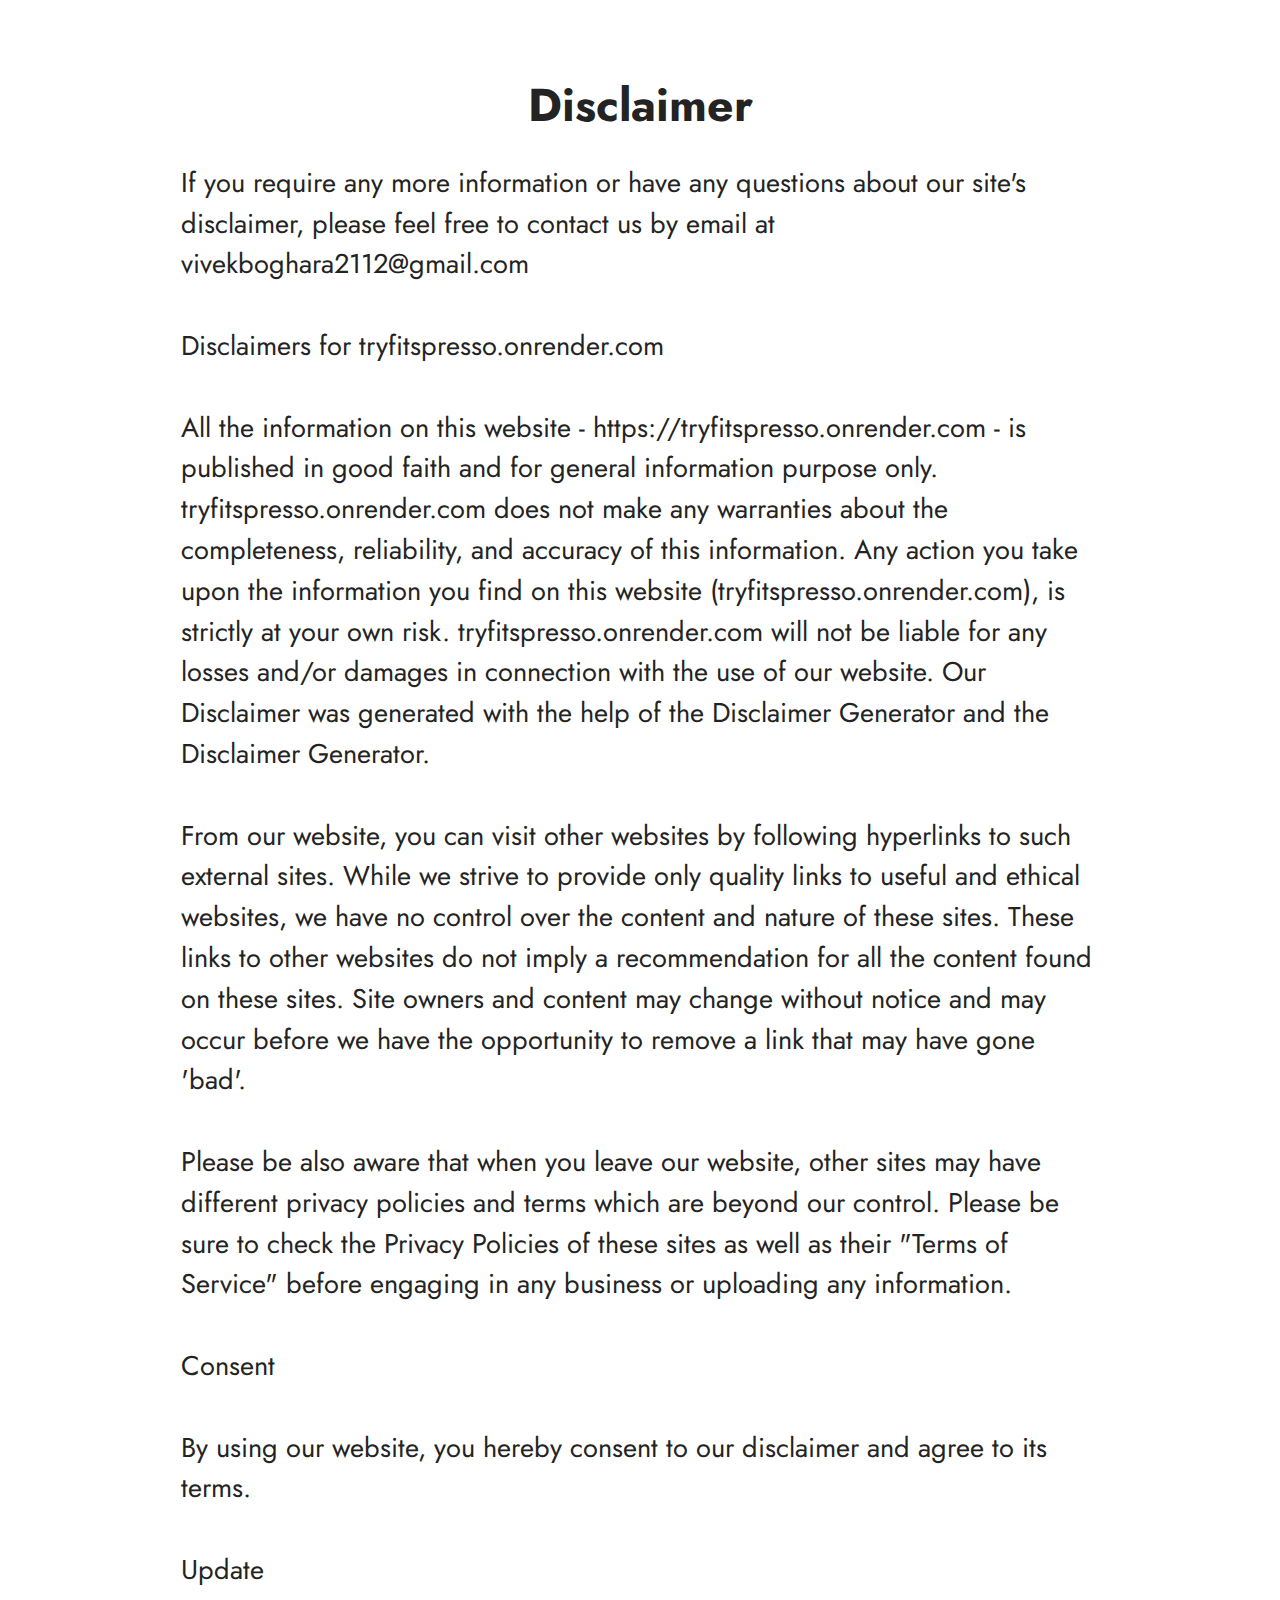
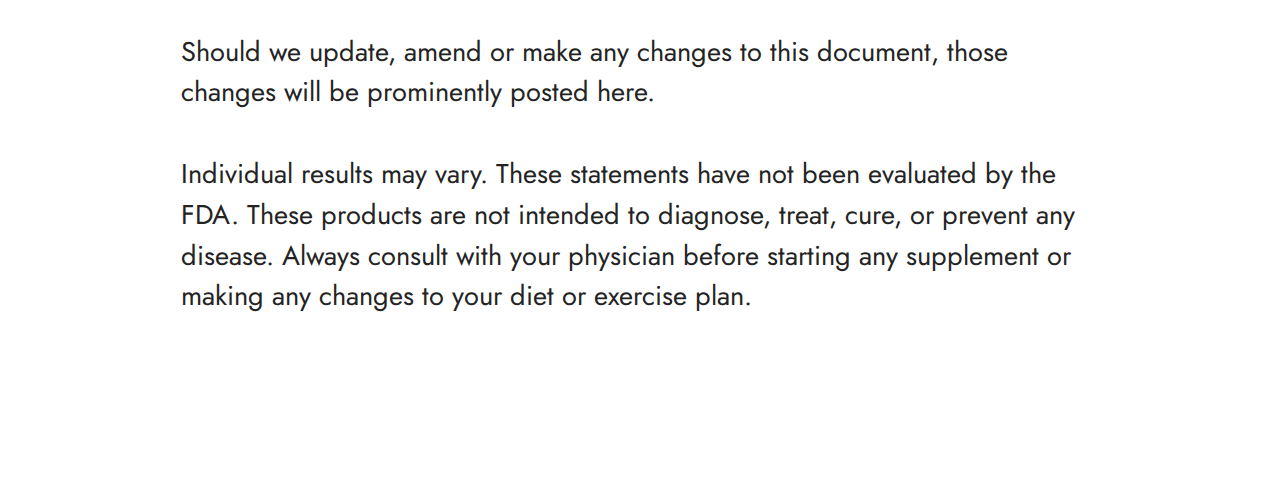
<file: disclaimer.html>
<!DOCTYPE html>
<html>
  <head>
    <!-- Site made with Mobirise Website Builder v5.8.4, https://mobirise.com -->
    <meta charset="UTF-8" />
    <meta http-equiv="X-UA-Compatible" content="IE=edge" />
    <meta name="generator" content="Mobirise v5.8.4, mobirise.com" />
    <meta
      name="viewport"
      content="width=device-width, initial-scale=1, minimum-scale=1"
    />
    <link
      rel="shortcut icon"
      href="assets/images/fitspresso-fevicon.ico"
      type="image/x-icon"
    />
    <meta name="description" content="Disclaimer" />

    <title>Disclaimer</title>
    <link rel="stylesheet" href="assets/bootstrap/css/bootstrap.min.css" />
    <link rel="stylesheet" href="assets/bootstrap/css/bootstrap-grid.min.css" />
    <link
      rel="stylesheet"
      href="assets/bootstrap/css/bootstrap-reboot.min.css"
    />
    <link rel="stylesheet" href="assets/animatecss/animate.css" />
    <link rel="stylesheet" href="assets/theme/css/style.css" />
    <link
      rel="preload"
      href="https://fonts.googleapis.com/css?family=Jost:100,200,300,400,500,600,700,800,900,100i,200i,300i,400i,500i,600i,700i,800i,900i&display=swap"
      as="style"
      onload="this.onload=null;this.rel='stylesheet'"
    />
    <noscript
      ><link
        rel="stylesheet"
        href="https://fonts.googleapis.com/css?family=Jost:100,200,300,400,500,600,700,800,900,100i,200i,300i,400i,500i,600i,700i,800i,900i&display=swap"
    /></noscript>
    <link
      rel="preload"
      as="style"
      href="assets/mobirise/css/mbr-additional.css"
    />
    <link
      rel="stylesheet"
      href="assets/mobirise/css/mbr-additional.css"
      type="text/css"
    />
  </head>
  <body>
    <section
      data-bs-version="5.1"
      class="content4 cid-tCbxFhr0KU"
      id="content4-1h"
    >
      <div class="container">
        <div class="row justify-content-center">
          <div class="title col-md-12 col-lg-10">
            <h3
              class="mbr-section-title mbr-fonts-style align-center mb-4 display-2"
            >
              <strong>Disclaimer</strong>
            </h3>
            <h4
              class="mbr-section-subtitle align-center mbr-fonts-style mb-4 display-7"
            >
              If you require any more information or have any questions about
              our site's disclaimer, please feel free to contact us by email at
              vivekboghara2112@gmail.com
              <div><br /></div>
              <div>Disclaimers for tryfitspresso.onrender.com</div>
              <div><br /></div>
              <div>
                All the information on this website -
                https://tryfitspresso.onrender.com - is published in good faith
                and for general information purpose only.
                tryfitspresso.onrender.com does not make any warranties about
                the completeness, reliability, and accuracy of this information.
                Any action you take upon the information you find on this
                website (tryfitspresso.onrender.com), is strictly at your own
                risk. tryfitspresso.onrender.com will not be liable for any
                losses and/or damages in connection with the use of our website.
                Our Disclaimer was generated with the help of the Disclaimer
                Generator and the Disclaimer Generator.
              </div>
              <div><br /></div>
              <div>
                From our website, you can visit other websites by following
                hyperlinks to such external sites. While we strive to provide
                only quality links to useful and ethical websites, we have no
                control over the content and nature of these sites. These links
                to other websites do not imply a recommendation for all the
                content found on these sites. Site owners and content may change
                without notice and may occur before we have the opportunity to
                remove a link that may have gone 'bad'.
              </div>
              <div><br /></div>
              <div>
                Please be also aware that when you leave our website, other
                sites may have different privacy policies and terms which are
                beyond our control. Please be sure to check the Privacy Policies
                of these sites as well as their "Terms of Service" before
                engaging in any business or uploading any information.
              </div>
              <div><br /></div>
              <div>Consent</div>
              <div><br /></div>
              <div>
                By using our website, you hereby consent to our disclaimer and
                agree to its terms.
              </div>
              <div><br /></div>
              <div>Update</div>
              <div><br /></div>
              <div>
                Should we update, amend or make any changes to this document,
                those changes will be prominently posted here.
              </div>
              <div><br /></div>
              <div>
                Individual results may vary. These statements have not been
                evaluated by the FDA. These products are not intended to
                diagnose, treat, cure, or prevent any disease. Always consult
                with your physician before starting any supplement or making any
                changes to your diet or exercise plan.
              </div>
            </h4>
          </div>
        </div>
      </div>
    </section>
    <section
      class="display-7"
      style="
        padding: 0;
        align-items: center;
        justify-content: center;
        flex-wrap: wrap;
        align-content: center;
        display: flex;
        position: relative;
        height: 4rem;
      "
    >
      <a
        href="https://mobiri.se/2966804"
        style="
          flex: 1 1;
          height: 4rem;
          position: absolute;
          width: 100%;
          z-index: 1;
        "
        ><img
          alt=""
          style="height: 4rem"
          src="[data-uri]"
      /></a>
      <p style="margin: 0; text-align: center" class="display-7">
        Made with &#8204;
      </p>
      <a
        style="z-index: 1"
        href="https://mobirise.com/builder/landing-page-software.html"
        >Landing Page Software</a
      >
    </section>
    <script src="assets/bootstrap/js/bootstrap.bundle.min.js"></script>
    <script src="assets/smoothscroll/smooth-scroll.js"></script>
    <script src="assets/ytplayer/index.js"></script>
    <script src="assets/theme/js/script.js"></script>

    <input name="animation" type="hidden" />
  </body>
</html>
</file>
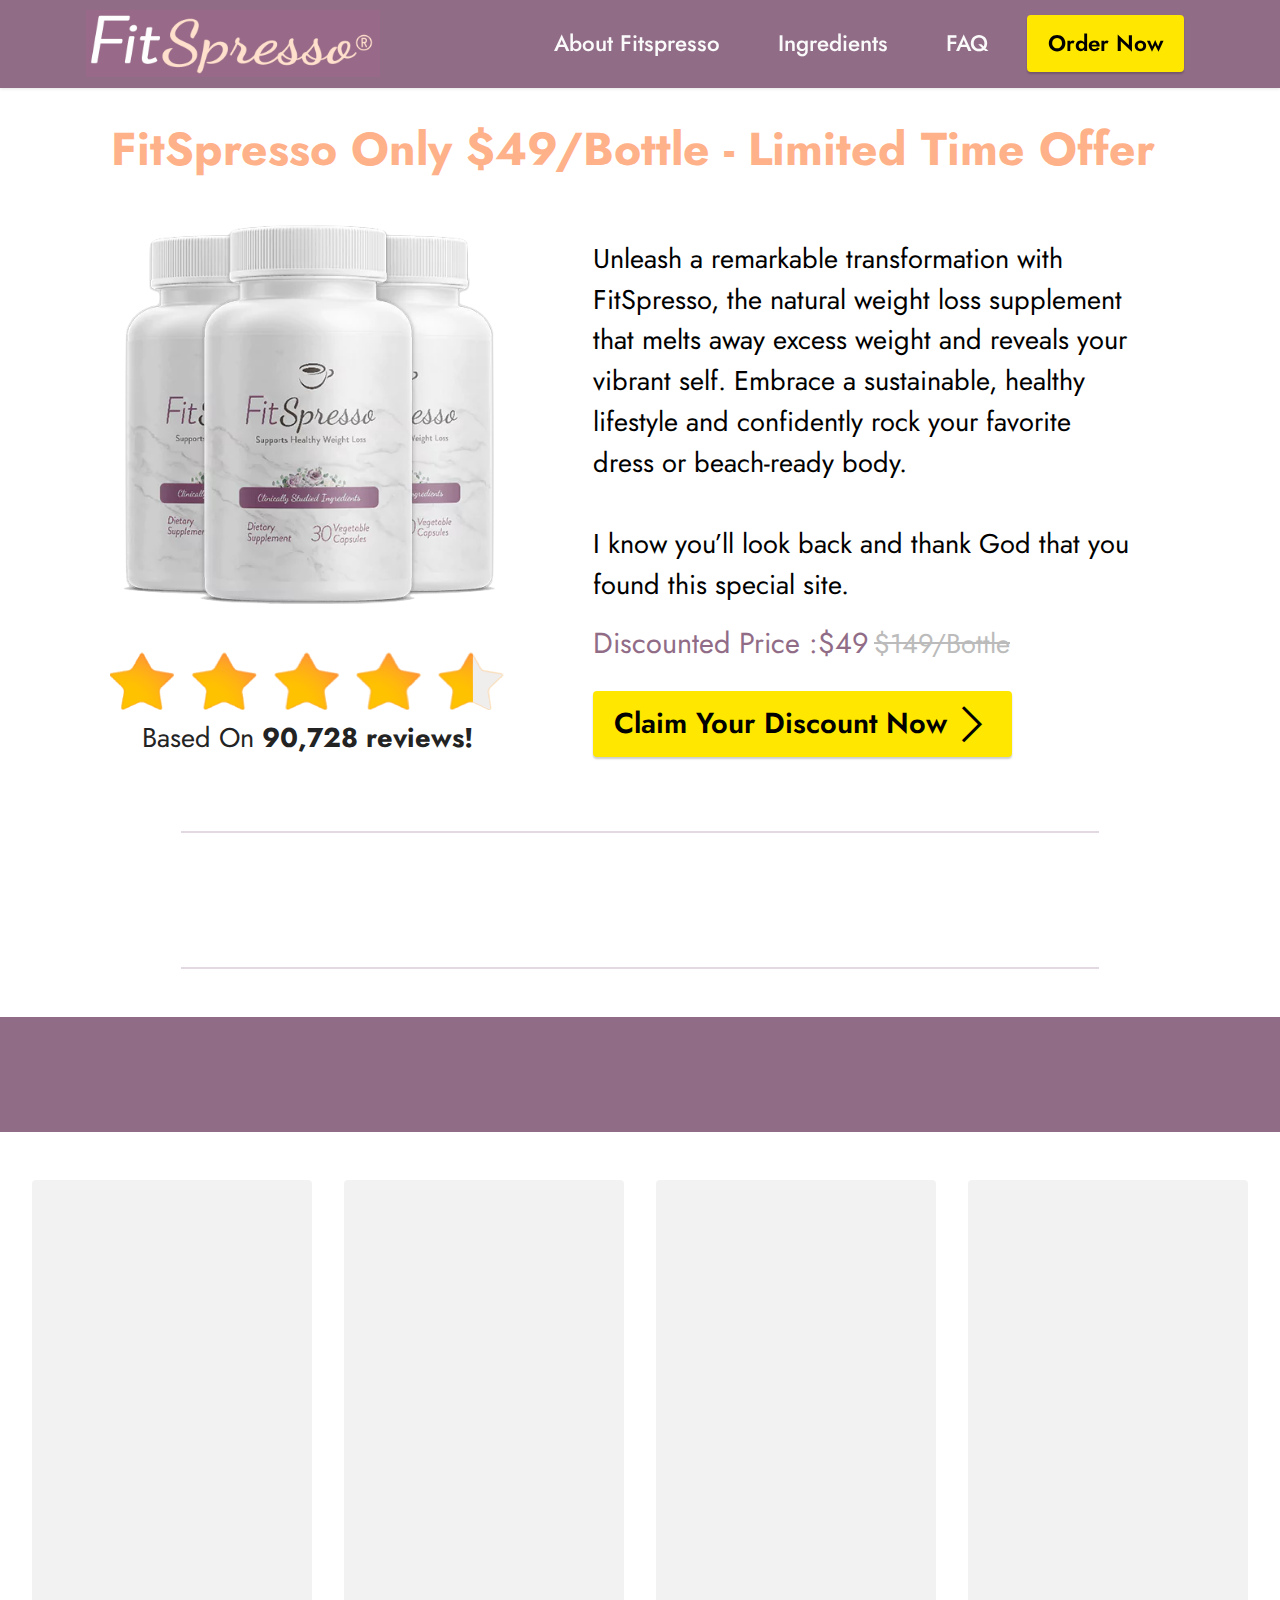
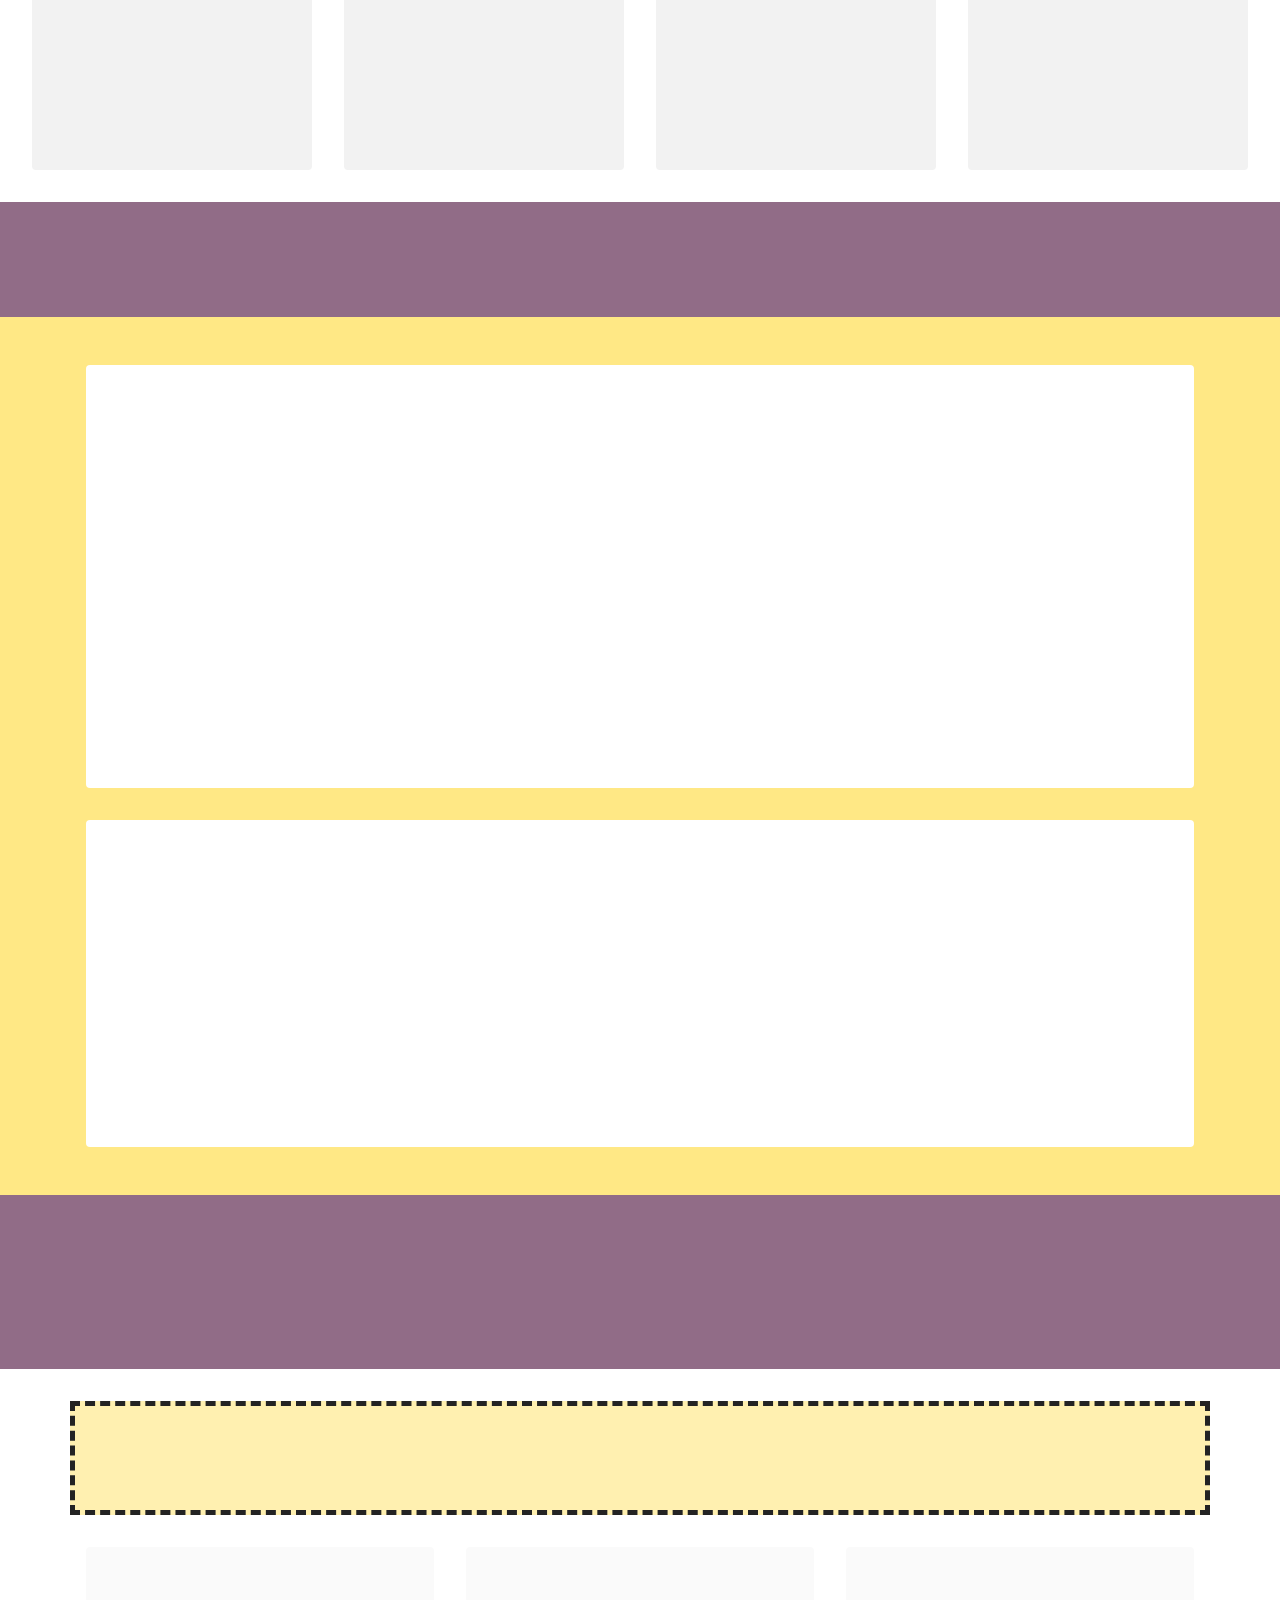
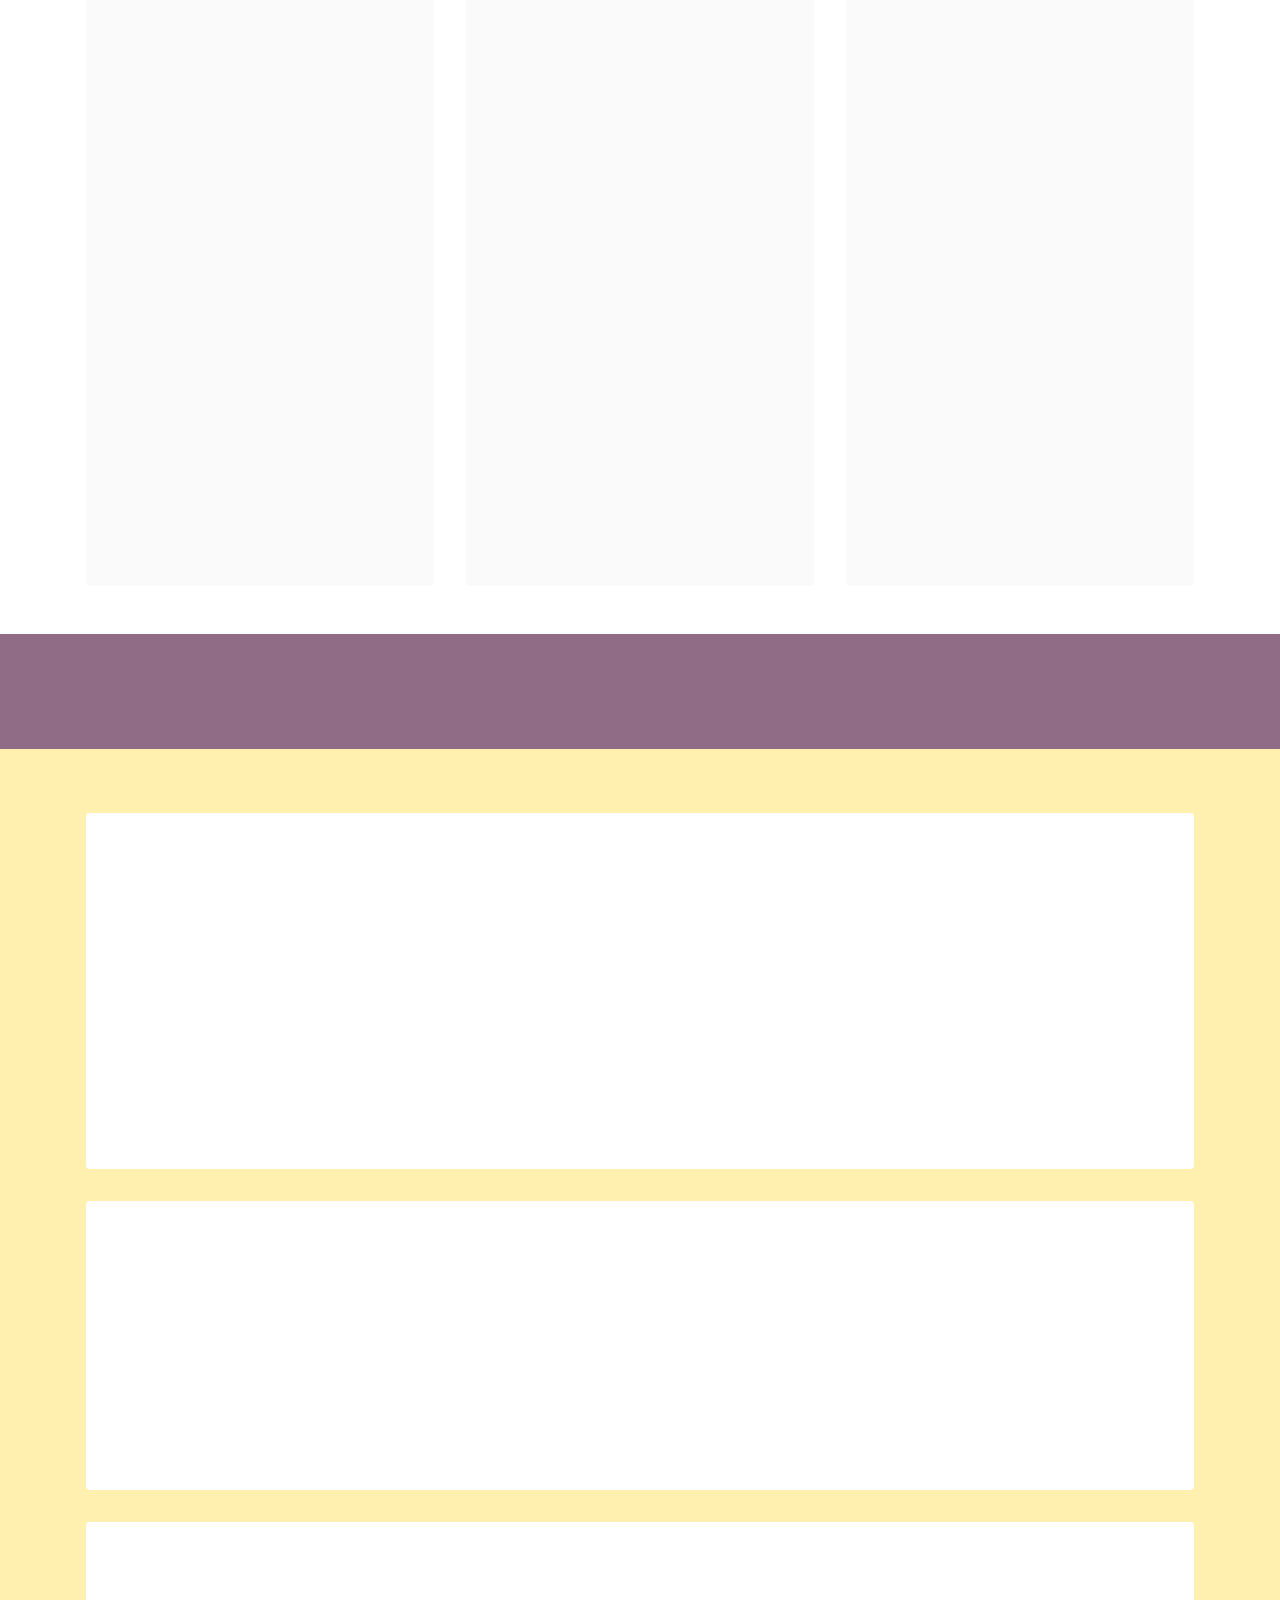
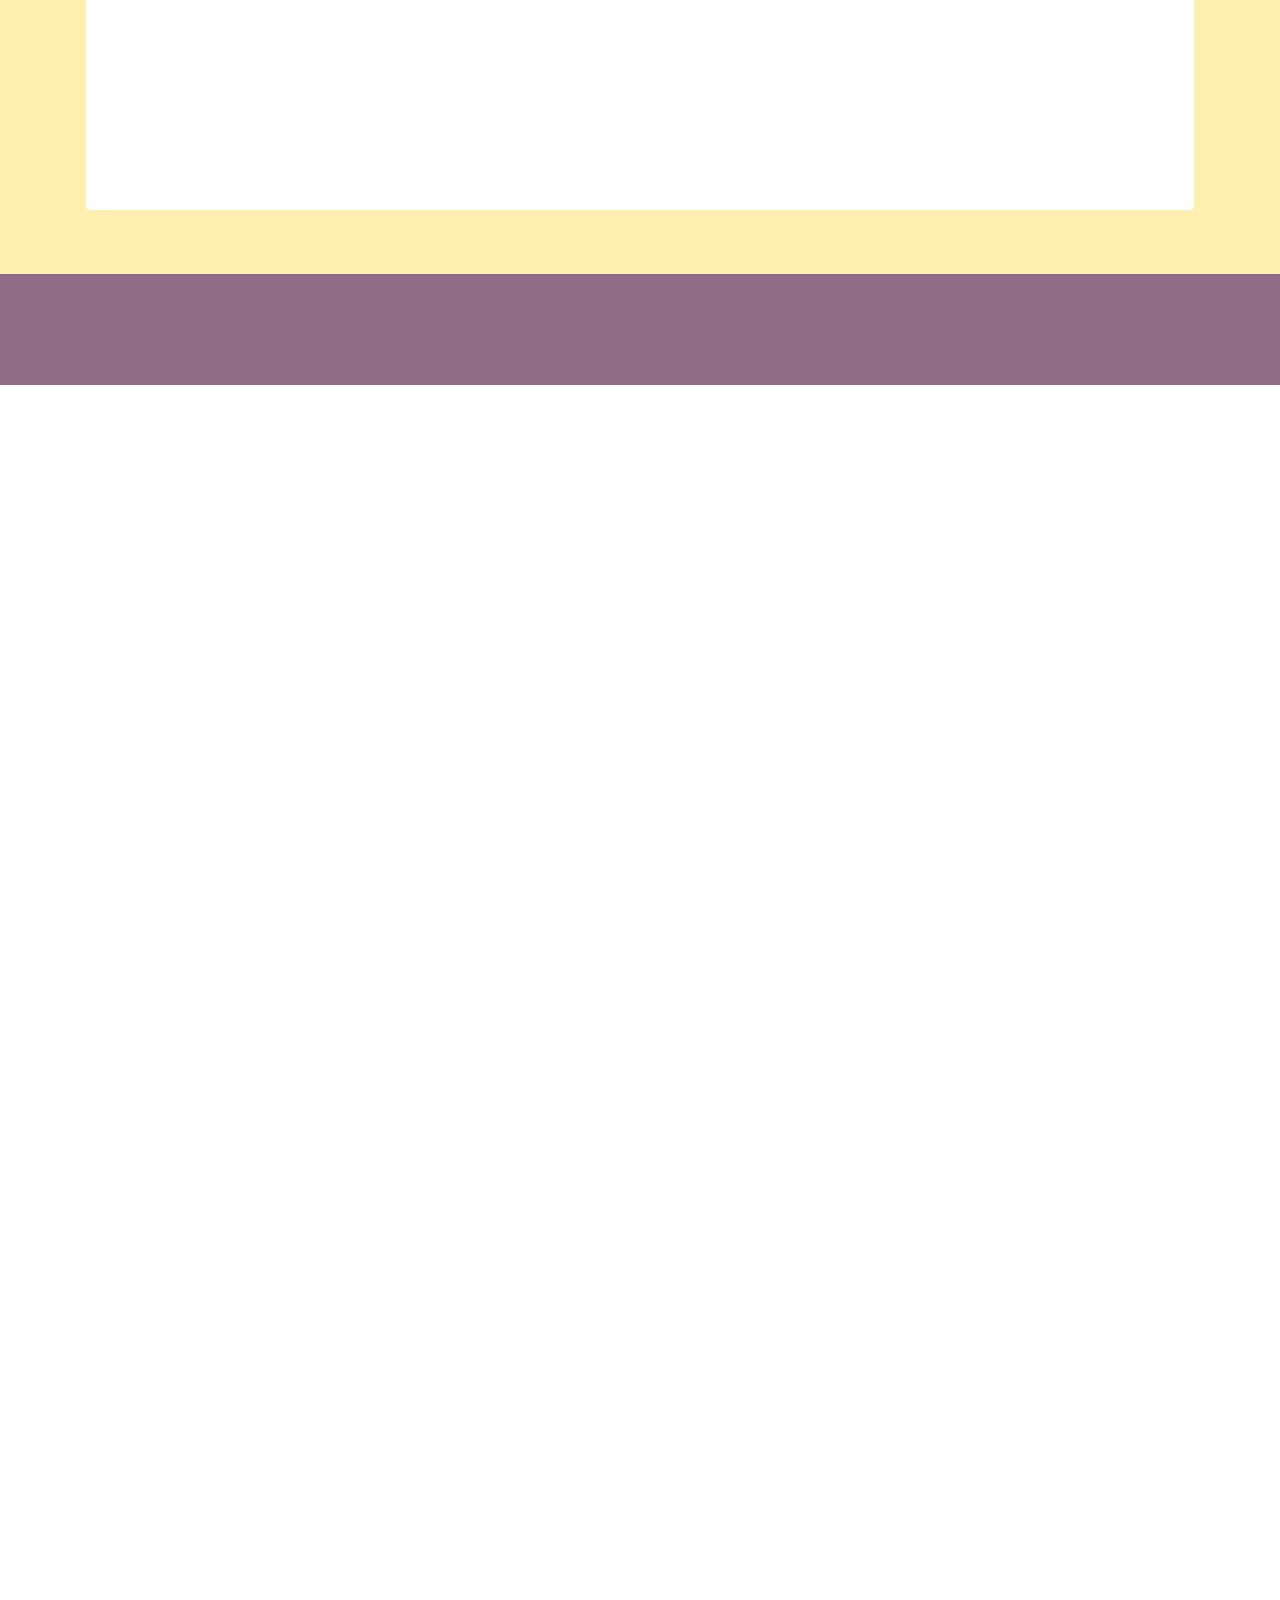
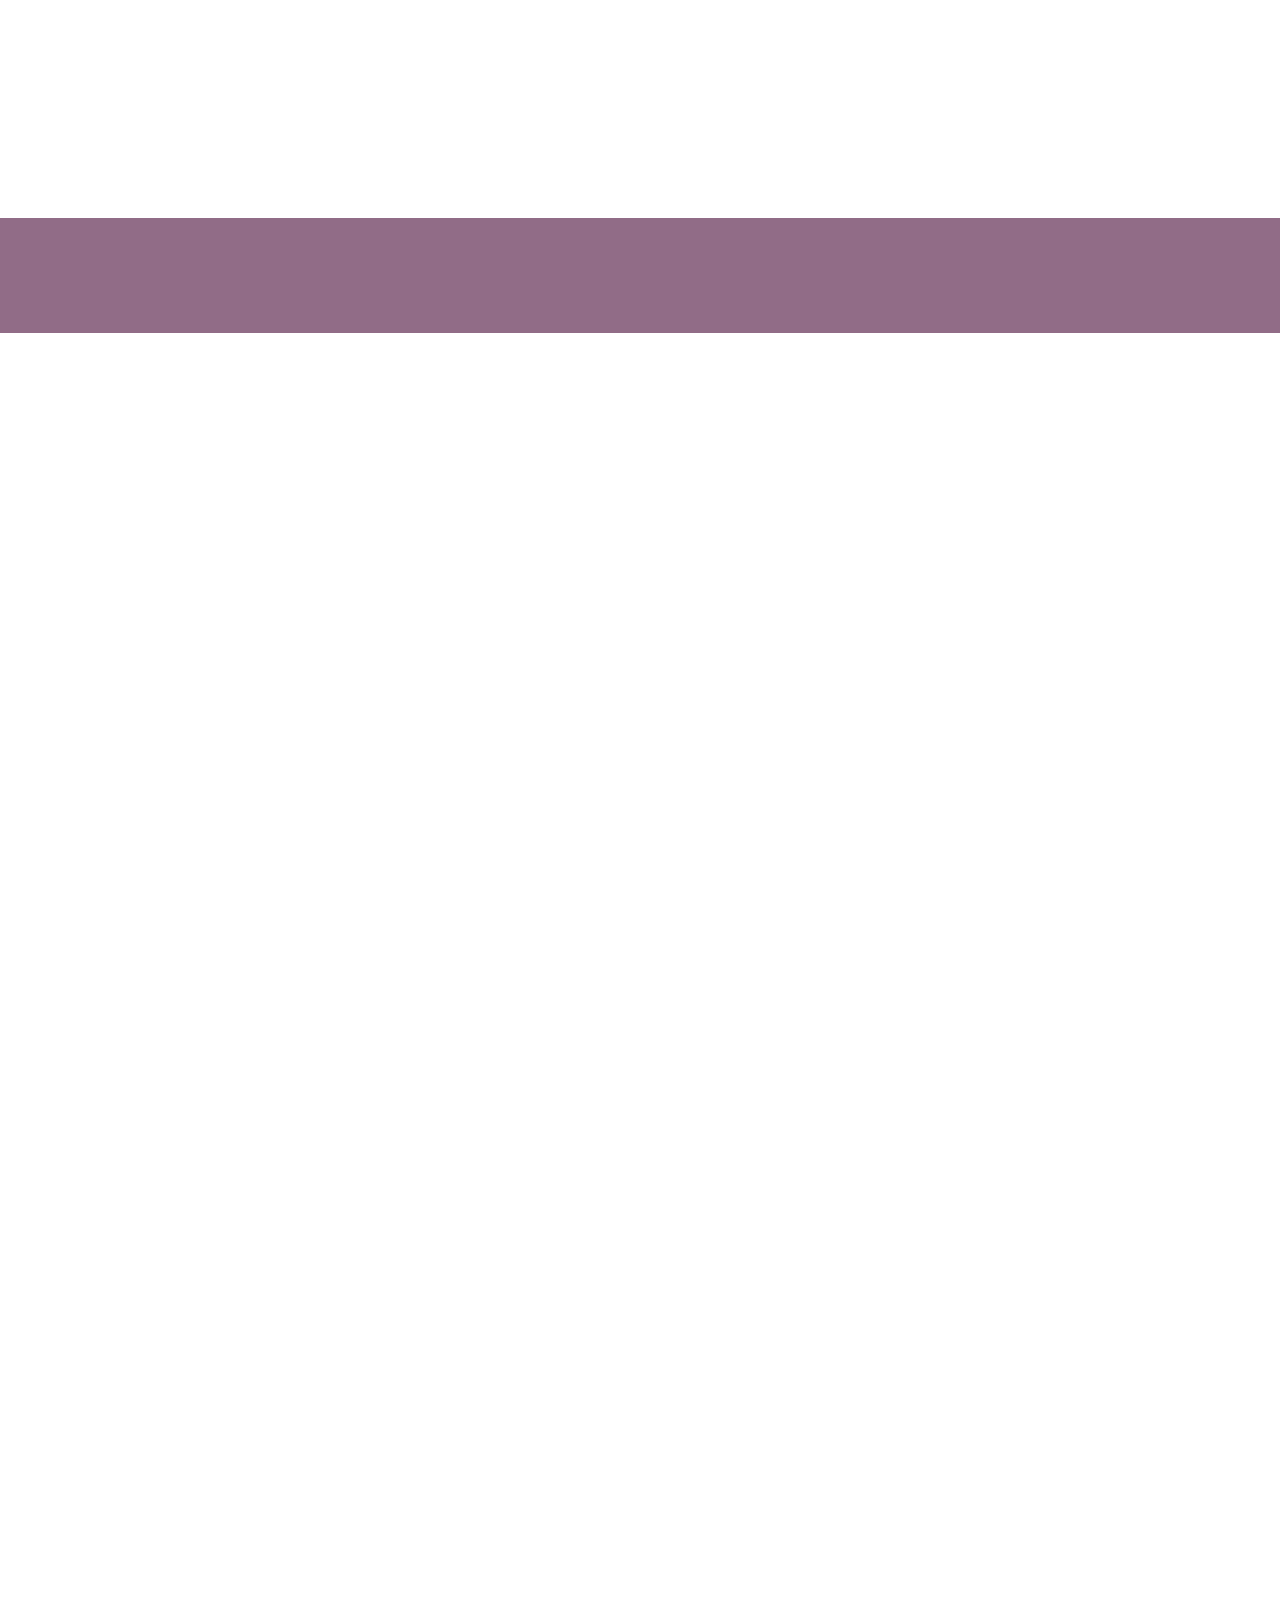
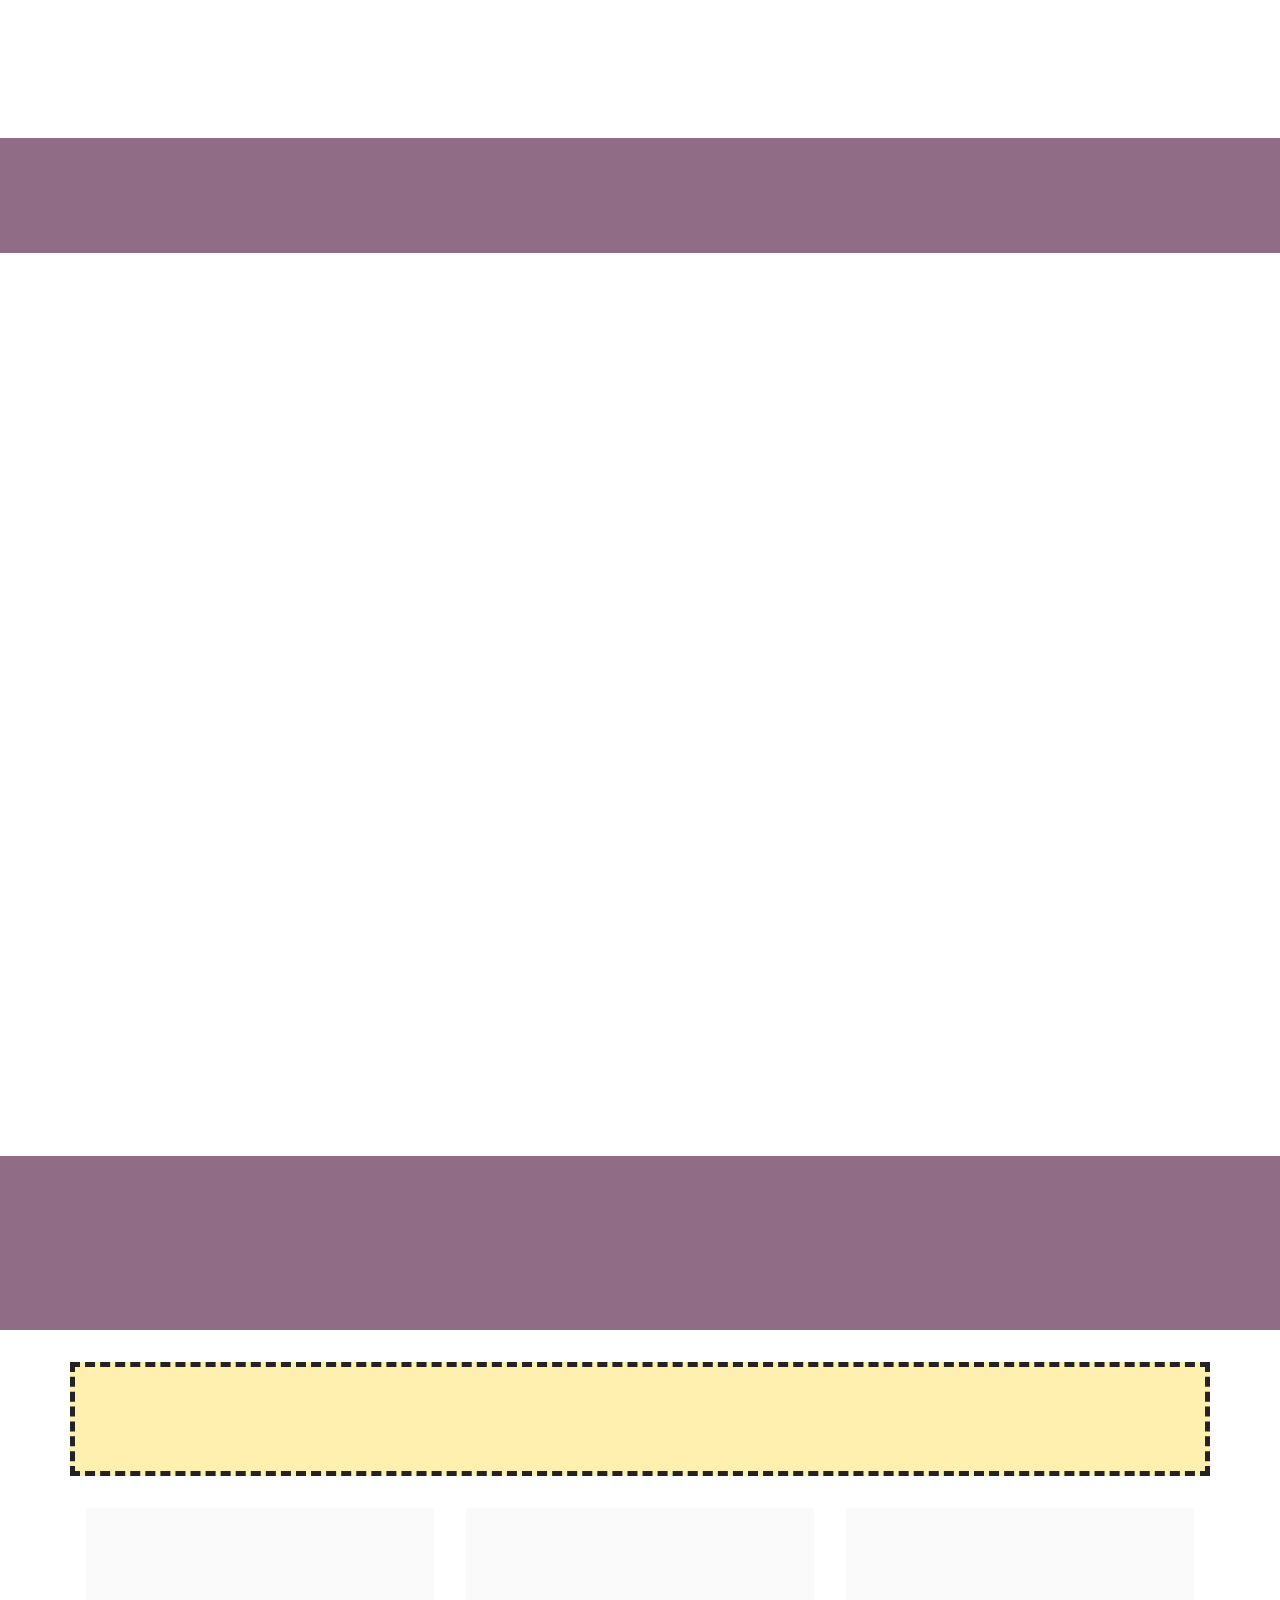
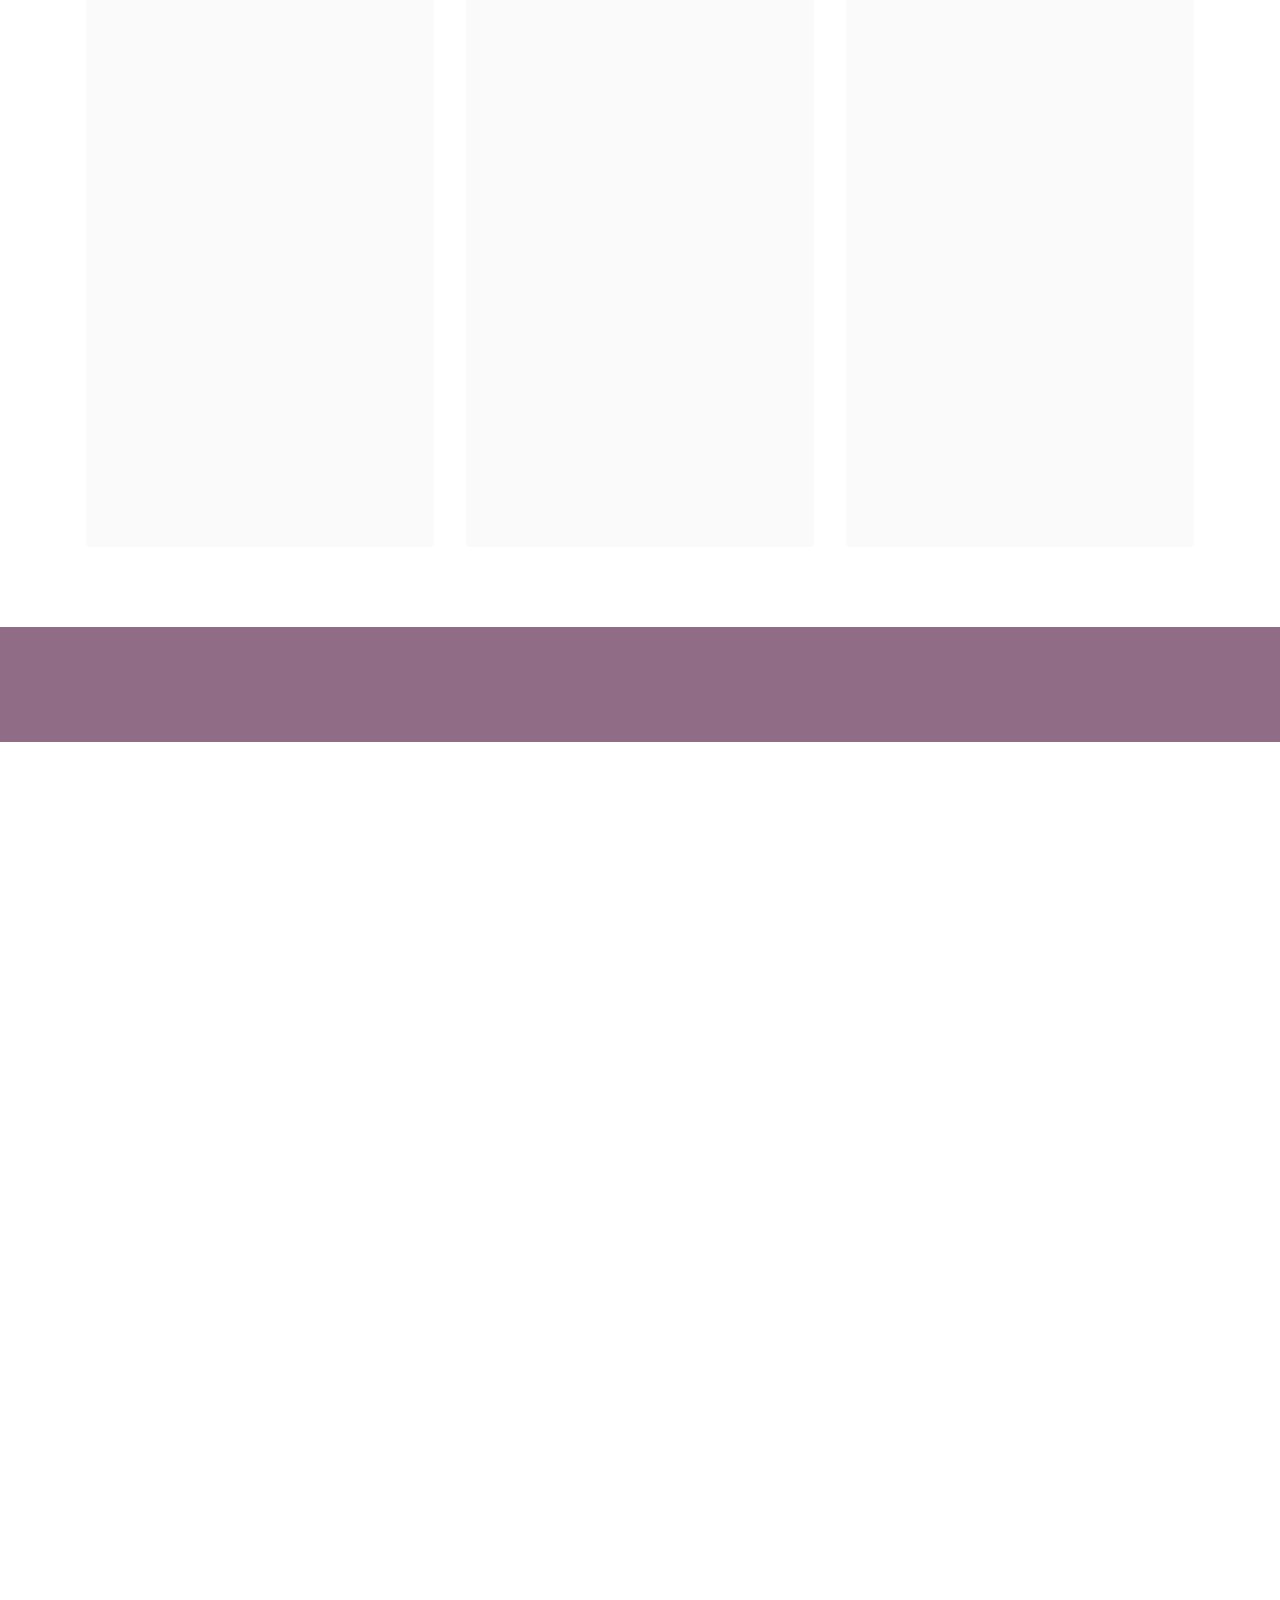
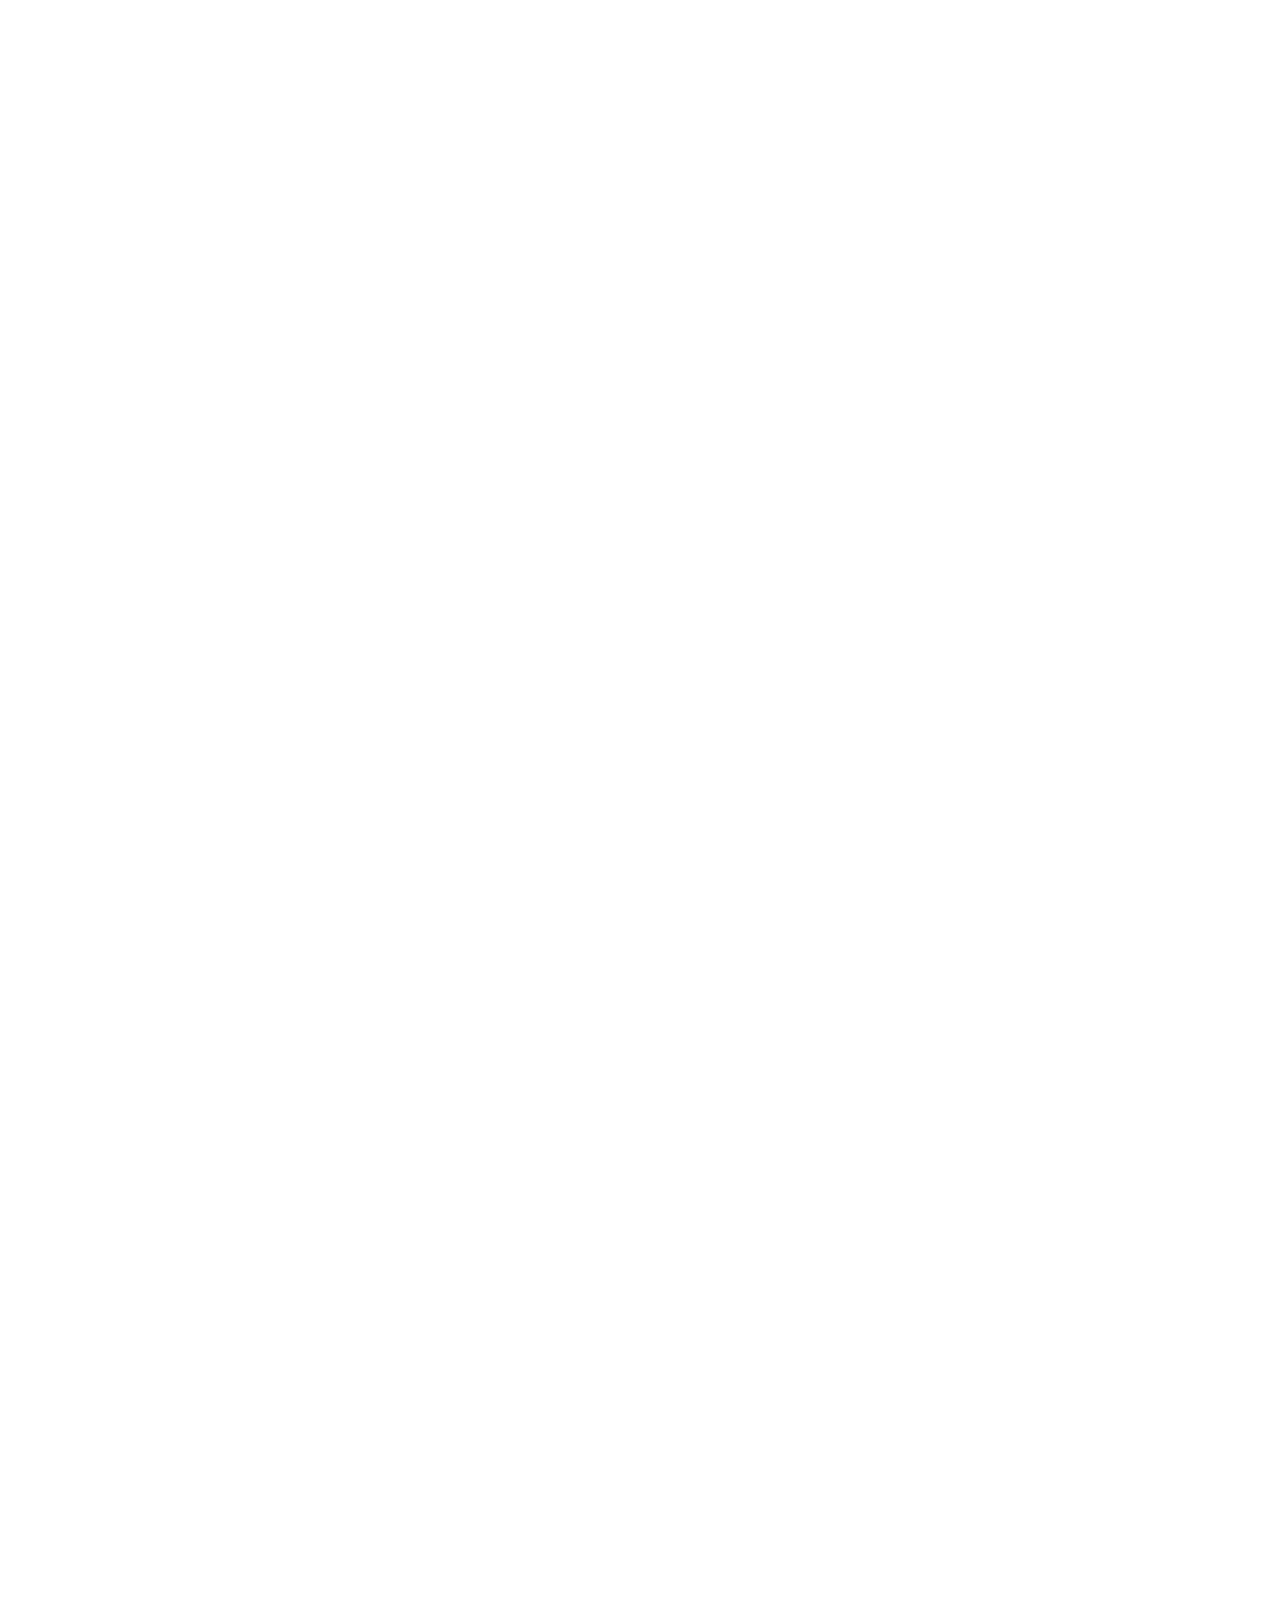
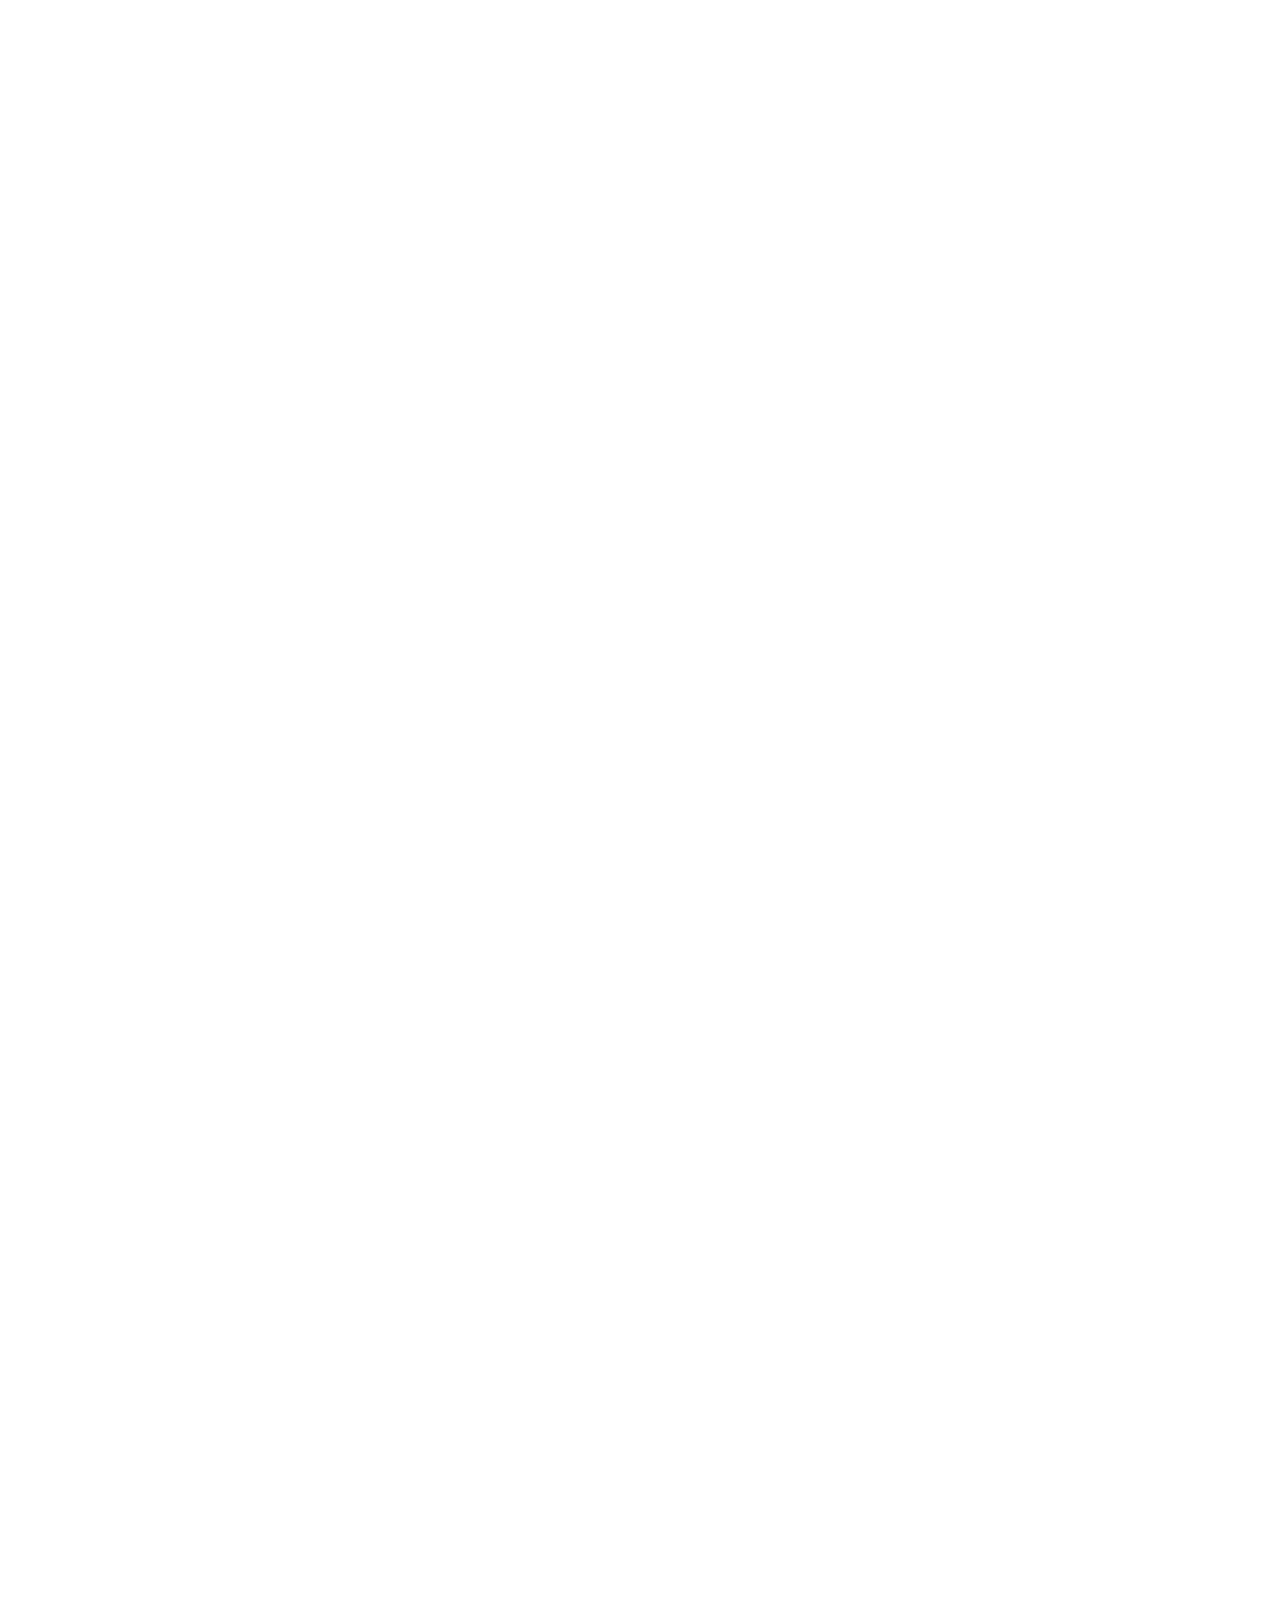
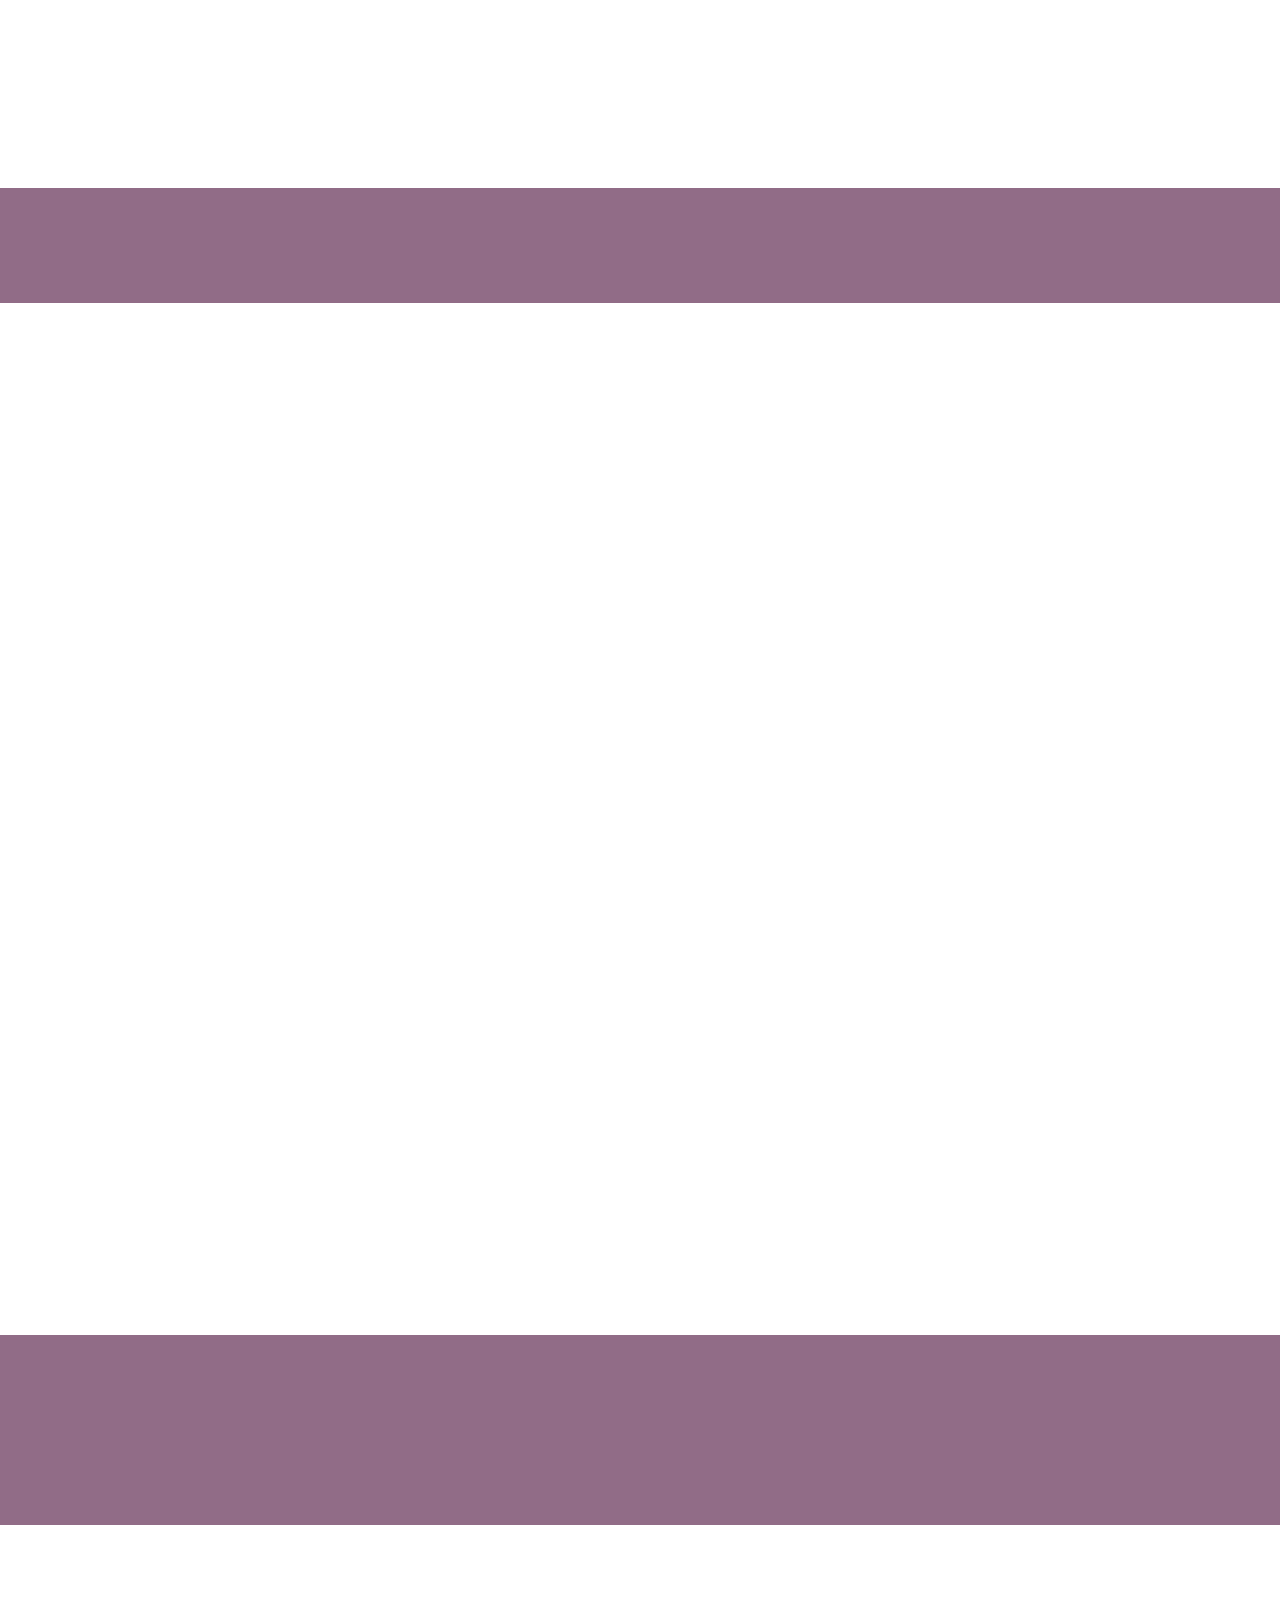
<file: offers.html>
<!DOCTYPE html>
<html lang="en-US">
<head>
    


  <!-- Site made with Mobirise Website Builder v5.8.4, https://mobirise.com -->
  <meta charset="UTF-8">
  <meta http-equiv="X-UA-Compatible" content="IE=edge">
  <meta name="generator" content="Mobirise v5.8.4, mobirise.com">
  <meta name="twitter:card" content="summary_large_image"/>
  <meta name="twitter:image:src" content="assets/images/Fitspresso-prod-3pack.webp">
  <meta property="og:image" content="assets/images/Fitspresso-prod-3pack.webp">
  <meta name="twitter:title" content="FITSPRESSO™ | USA Official Site">
  <meta name="viewport" content="width=device-width, initial-scale=1, minimum-scale=1">
  <meta name="p:domain_verify" content="6efc9ccaa58efe17d95d1b8f97cd4801"/>
  <link rel="shortcut icon" href="assets/images/fitspresso-fevicon.ico" type="image/x-icon">
  <meta name="description" content="remarkable transformation with FitSpresso, the natural weight loss supplement that melts away excess weight and reveals your vibrant self. Embrace a sustainable, healthy lifestyle and confidently rock your favorite dress or beach-ready body.">
  <meta name="keywords" content="fitspresso, buy fitspresso, get fitspresso, fitspresso for weightloss"/>
    
    <meta http-equiv="content-language" content="en-us">
<link rel="apple-touch-icon" href="assets/images/fitspresso-fevicon.ico" />
  <link
    rel="apple-touch-icon"
    sizes="72x72"
    href="assets/images/fitspresso-fevicon.ico"
  />
  <link
    rel="apple-touch-icon"
    sizes="114x114"
    href="assets/images/fitspresso-fevicon.ico"
  />
  <link
    rel="apple-touch-icon"
    sizes="144x144"
    href="assets/images/fitspresso-fevicon.ico"
  />

  <meta property="og:title" content="FitSpresso™ | Official Site" />
  <meta property="og:site_name" content="FitSpresso" />
  <meta
    property="og:image"
    content="assets/images/fitspresso-fevicon.icog"
  />
  <meta property="og:local" content="en_US" />
  <meta property="og:type" content="website" />
  <meta
    property="og:description"
    content="Transform your life with FitSpresso, a natural weight loss supplement that helps you shed excess weight and unveil a more vibrant you. "
  />

  <meta http-equiv="content-type" content="text/html;charset=UTF-8" />


  
  <title>FitSpresso™ | Official WebSite</title>
  <link rel="stylesheet" href="assets/web/assets/mobirise-icons2/mobirise2.css">
  <link rel="stylesheet" href="assets/web/assets/mobirise-icons-bold/mobirise-icons-bold.css">
  <link rel="stylesheet" href="assets/web/assets/mobirise-icons/mobirise-icons.css">
  <link rel="stylesheet" href="assets/bootstrap/css/bootstrap.min.css">
  <link rel="stylesheet" href="assets/bootstrap/css/bootstrap-grid.min.css">
  <link rel="stylesheet" href="assets/bootstrap/css/bootstrap-reboot.min.css">
  <link rel="stylesheet" href="assets/animatecss/animate.css">
  <link rel="stylesheet" href="assets/dropdown/css/style.css">
  <link rel="stylesheet" href="assets/socicon/css/styles.css">
  <link rel="stylesheet" href="assets/theme/css/style.css">
  <link rel="preload" href="https://fonts.googleapis.com/css?family=Jost:100,200,300,400,500,600,700,800,900,100i,200i,300i,400i,500i,600i,700i,800i,900i&display=swap" as="style" onload="this.onload=null;this.rel='stylesheet'">
  <noscript><link rel="stylesheet" href="https://fonts.googleapis.com/css?family=Jost:100,200,300,400,500,600,700,800,900,100i,200i,300i,400i,500i,600i,700i,800i,900i&display=swap"></noscript>
  <link rel="preload" as="style" href="assets/mobirise/css/mbr-additional.css"><link rel="stylesheet" href="assets/mobirise/css/mbr-additional.css" type="text/css">

  <script type="application/ld+json">
    {
      "@context": "https://schema.org",
      "@type": "FAQPage",
      "mainEntity": [{
        "@type": "Question",
        "name": "Is Fitspresso Safe?",
        "acceptedAnswer": {
          "@type": "Answer",
          "text": "FitSpresso exclusively incorporates extensively researched ingredients, verified through numerous clinical studies. Moreover, FitSpresso undergoes meticulous processing within our cutting-edge GMP-certified facility, which consistently undergoes third-party assessments. It is therefore completely safe, effective, and natural."
        }
      },{
        "@type": "Question",
        "name": "Are There Any Side Effects of Fitspresso?",
        "acceptedAnswer": {
          "@type": "Answer",
          "text": "To this date, thousands of customers have used Fitspresso and we have never had a serious side effect reported to us. Having said that, we always recommend consulting with a doctor before starting any new supplement."
        }
      },{
        "@type": "Question",
        "name": "What is Fitspresso?",
        "acceptedAnswer": {
          "@type": "Answer",
          "text": "FitSpresso is a morning coffee ritual that promises to ignite the natural metabolism, activate the body's 24/7 \"fat-burning mode\" and eliminate stubborn fat from various areas such as the belly, arms, back, and legs. It claims to provide a simple and science-backed approach to melting away 67lbs of fat from the body. It's made from 100% Natural Ingredients."
        }
      }]
    }
    </script>

    <script type="application/ld+json">
        {
          "@context": "https://schema.org/", 
          "@type": "Product", 
          "name": "FitSpresso - Weightloss Supplement",
          "image": "https://www.conbodylive.com/wp-content/uploads/2022/09/FitSpresso-Reviews.png",
          "description": "Unleash a remarkable transformation with FitSpresso, the natural weight loss supplement that melts away excess weight and reveals your vibrant self. Embrace a sustainable, healthy lifestyle and confidently rock your favorite dress or beach-ready body.",
          "brand": {
            "@type": "Brand",
            "name": "FitSpresso"
          },
          "aggregateRating": {
            "@type": "AggregateRating",
            "ratingValue": "4.8",
            "bestRating": "5",
            "worstRating": "1",
            "ratingCount": "80434"
          }
        }
        </script>
  

    <style>
        .border-dash{
            border-style: dashed ;
            border-width: 5px;
        }
    </style>

  
</head>
<body>
  
  <section data-bs-version="5.1" class="menu menu1 cid-tC4cxOht5D" once="menu" id="menu1-0">
    

    <nav class="navbar navbar-dropdown navbar-fixed-top navbar-expand-lg">
        <div class="container">
            <div class="navbar-brand">
                <span class="navbar-logo">
                    <a href="https://getfitspresso.org/video/int/bg?aff_id=1178&subid=Lwoffer">
                        <img src="assets/images/fitspresso-logo.webp" alt="Fitspresso logo" style="height: 4.2rem;">
                    </a>
                </span>
                
            </div>
            <button class="navbar-toggler" type="button" data-toggle="collapse" data-bs-toggle="collapse" data-target="#navbarSupportedContent" data-bs-target="#navbarSupportedContent" aria-controls="navbarNavAltMarkup" aria-expanded="false" aria-label="Toggle navigation">
                <div class="hamburger">
                    <span></span>
                    <span></span>
                    <span></span>
                    <span></span>
                </div>
            </button>
            <div class="collapse navbar-collapse" id="navbarSupportedContent">
                <ul class="navbar-nav nav-dropdown" data-app-modern-menu="true"><li class="nav-item"><a class="nav-link link text-white display-4" href="index.html#content4-a">
                            About Fitspresso</a></li>
                    <li class="nav-item"><a class="nav-link link text-white display-4" href="index.html#content4-n">Ingredients</a></li>
                    <li class="nav-item"><a class="nav-link link text-white display-4" href="index.html#content4-y">FAQ</a>
                    </li></ul>
                
                <div class="navbar-buttons mbr-section-btn"><a class="btn btn-danger display-4" href="https://getfitspresso.org/video/int/bg?aff_id=1178&subid=Lwoffer">Order Now</a></div>
            </div>
        </div>
    </nav>
</section>

<section data-bs-version="5.1" class="content4 cid-tCxE5zyfj9" id="content4-1n">
    

    
    
    <div class="container">
        <div class="row justify-content-center">
            <div class="title col-md-12 col-lg-14">
                <h1 class="mbr-section-title mbr-fonts-style align-center mb-4 display-2"><strong>FitSpresso Only $49/Bottle - Limited Time Offer&nbsp;<br></strong></h1>
                
                
            </div>
        </div>
    </div>
</section>

<section data-bs-version="5.1" class="features6 cid-tC6kC9iokN" id="features7-2">
    <!---->
    

    
    
    <div class="container">
        <div class="card-wrapper">
            <div class="row align-items-center">
                <div class="col-12 col-lg-5">
                    <div class="image-wrapper">
                        <a href="https://getfitspresso.org/video/int/bg?aff_id=1178&subid=Lwoffer"><img src="assets/images/Fitspresso-prod-3pack.webp" alt="Fitspresso Bottle close up image"></a>
                    </div>
                    <div class="image-wrapper m-4 mt-5">
                        <img src="assets/images/Fitspresso-Stars.png" alt="Fitspresso Ratings indicating 5star">
                        <p class="mbr-description mbr-fonts-style mt-2 align-center display-7">Based On <strong>90,728&nbsp;reviews!</strong></p>
                    </div>
                </div>
                <div class="col-12 col-lg">
                    <div class="text-box">
                        
                        <p class="mbr-text mbr-fonts-style display-7">Unleash a remarkable transformation with FitSpresso, the natural weight loss supplement that melts away excess weight and reveals your vibrant self. Embrace a sustainable, healthy lifestyle and confidently rock your favorite dress or beach-ready body.  <br><br>I know you’ll look back and thank God that you found this special site.<br></p>
                        <div class="cost">
                            <span class="currentcost mbr-fonts-style pr-2 display-5">Discounted Price :$49</span>
                            <span class="oldcost mbr-fonts-style display-7">$149/Bottle</span>
                        </div>
                        <div class="mbr-section-btn pt-3"><a href="https://getfitspresso.org/video/int/bg?aff_id=1178&subid=Lwoffer" class="btn btn-danger display-5"><span class="mobi-mbri mobi-mbri-arrow-next mbr-iconfont mbr-iconfont-btn"></span>Claim Your Discount Now</a></div>
                    </div>
                </div>
            </div>
        </div>
    </div>
</section>

<!-- <section data-bs-version="5.1" class="image3 cid-tC6vT33ClT" id="image3-5"> -->
    

    
    

    <!-- <div class="container">
        <div class="row justify-content-center">
            <div class="col-12 col-lg-4">
                <div class="image-wrapper">
                    <img src="assets/images/Fitspresso-Stars.png" alt="Fitspresso Ratings indicating 5star">
                    <p class="mbr-description mbr-fonts-style mt-2 align-center display-7">Based On <strong>80,434&nbsp;reviews!</strong></p>
                </div>
            </div>
        </div>
    </div> -->
</section>

<section data-bs-version="5.1" class="content6 cid-tDeUv3OwnE pt-0" id="content6-2h">
    
    <div class="container">
        <div class="row justify-content-center">
            <div class="col-md-12 col-lg-10">
                <hr class="line">
                <p class="mbr-text align-center mbr-fonts-style my-4 display-5">And It’s Already Transformed the Lives of Thousands&nbsp;of Men and Women, Who Went on to Melt More Than 67 lbs in just Weeks…<br></p>
                <hr class="line">
            </div>
        </div>
    </div>
</section>

<section data-bs-version="5.1" class="content4 cid-tC6BGrKmjM" id="content4-7">
    

    
    
    <div class="container">
        <div class="row justify-content-center">
            <div class="title col-md-12 col-lg-10">
                <h2 class="mbr-section-title mbr-fonts-style align-center mb-4 display-2"><strong>What Makes FitSpresso Trustworthy?</strong></h2>
                
                
            </div>
        </div>
    </div>
</section>

<section data-bs-version="5.1" class="gallery3 cid-tC6CgwBDFU" id="gallery3-9">
    
    
    <div class="container-fluid">
        
        <div class="row mt-4">
            <div class="item features-image сol-12 col-md-6 col-lg-3">
                <div class="item-wrapper">
                    <div class="item-img">
                        <img src="assets/images/made-in-usa.webp" alt="Made in usa certification badge">
                    </div>
                    <div class="item-content">
                        <h3 class="item-title mbr-fonts-style display-7">
                            <strong>Made In USA</strong></h3>
                        
                        <p class="mbr-text mbr-fonts-style mt-3 display-7">Our dietary supplement is proudly formulated in the United States of America.<br><br></p>
                    </div>
                    
                </div>
            </div>
            <div class="item features-image сol-12 col-md-6 col-lg-3">
                <div class="item-wrapper">
                    <div class="item-img">
                        <img src="assets/images/fda-approved.webp" alt="FDA Approved certification badge">
                    </div>
                    <div class="item-content">
                        <h3 class="item-title mbr-fonts-style display-7">
                            <strong>FDA Approved</strong></h3>
                        
                        <p class="mbr-text mbr-fonts-style mt-3 display-7">Good Manufacturing Practice certified ensuring pharmaceutical grade quality.<br></p>
                    </div>
                    
                </div>
            </div>
            <div class="item features-image сol-12 col-md-6 col-lg-3">
                <div class="item-wrapper">
                    <div class="item-img">
                        <img src="assets/images/gmp-certified.png" alt="GMP Certificate badge">
                    </div>
                    <div class="item-content">
                        <h3 class="item-title mbr-fonts-style display-7">
                            <strong>GMP Certified</strong></h3>
                        
                        <p class="mbr-text mbr-fonts-style mt-3 display-7">formulated in a FDA registered facility which adheres to strict FDA regulations.<br></p>
                    </div>
                    
                </div>
            </div>
            <div class="item features-image сol-12 col-md-6 col-lg-3">
                <div class="item-wrapper">
                    <div class="item-img">
                        <img src="assets/images/natural-ingredients.webp" alt="Badge of 100% natural product" title="">
                    </div>
                    <div class="item-content">
                        <h3 class="item-title mbr-fonts-style display-7">
                            <strong>100% Natural</strong></h3>
                        
                        <p class="mbr-text mbr-fonts-style mt-3 display-7">We are proud to say that It is an All Natural, Non-GMO and Gluten-Free supplement.<br></p>
                    </div>
                    
                </div>
            </div>
        </div>
    </div>
</section>

<section data-bs-version="5.1" class="content4 cid-tD8rF8ZALy" id="content4-23">
    

    
    
    <div class="container">
        <div class="row justify-content-center">
            <div class="title col-md-12 col-lg-10">
                <h2 class="mbr-section-title mbr-fonts-style align-center mb-4 display-2"><strong>Bonuses With FitSpresso&nbsp;</strong></h2>
                
                
            </div>
        </div>
    </div>
</section>

<section data-bs-version="5.1" class="team2 cid-tCzX1d01zf" xmlns="http://www.w3.org/1999/html" id="team2-1u">
    

    
    
    <div class="container">
        <div class="card">
            <div class="card-wrapper">
                <div class="row align-items-center">
                    <div class="col-12 col-md-3">
                        <div class="image-wrapper">
                            <img src="assets/images/fitspresso-bonus-1.webp" alt="fitspresso bonus 1">
                        </div>
                    </div>
                    <div class="col-12 col-md">
                        <div class="card-box">
                            <h3 class="card-title mbr-fonts-style m-0 mb-3 display-5"><strong>Digital Bonus #1&nbsp;</strong></h3>
                            <h4 class="card-subtitle mbr-fonts-style mb-3 display-4"><strong>"The Truth About Fat Loss"</strong></h4>
                            <p class="mbr-text mbr-fonts-style display-4">This book emphasizes the importance of placing health as a top priority, drawing inspiration from nature and functional medicine, and empowering individuals to take charge of their well-being. It questions the profit-oriented approach often seen in mainstream medicine and presents alternative organic healing techniques. The proceeds from royalties contribute to the mission of educating people about healthcare and shedding light on corrupt practices. Through the FitSpresso Weight Loss Program, readers are encouraged to naturally achieve weight loss and embrace a vibrant state of health.
<br></p>
                            
                        </div>
                    </div>
                </div>
            </div>
        </div>
        <div class="card">
            <div class="card-wrapper">
                <div class="row align-items-center">
                    <div class="col-12 col-md-3">
                        <div class="image-wrapper">
                            <img src="assets/images/fitspresso-bonus-2.webp" alt="fitspresso Bonus 2">
                        </div>
                    </div>
                    <div class="col-12 col-md">
                        <div class="card-box">
                            <h3 class="card-title mbr-fonts-style m-0 mb-3 display-5"><strong>Digital Bonus #2</strong></h5>
                            <h4 class="card-subtitle mbr-fonts-style mb-3 display-4"><strong>"Delicious Desserts"</strong></h6>
                            <p class="mbr-text mbr-fonts-style display-4">
                                This book offers a collection of 27 dessert recipes that are specifically designed for diabetics and maintain a healthy weight but still taste delicious. The recipes are made with easy-to-find ingredients and are simple to prepare. The author encourages readers to share these desserts with their friends, family, and even non-diabetics. Overall, this book offers a tasty and healthy alternative to traditional desserts.
                            </p>
                            
                        </div>
                    </div>
                </div>
            </div>
        </div>
        
    </div>
</section>

<section data-bs-version="5.1" class="content4 cid-tDf515sVIu" id="content4-2j">
    

    
    
    <div class="container">
        <div class="row justify-content-center">
            <div class="title col-md-12 col-lg-10">
                <h3 class="mbr-section-title mbr-fonts-style align-center mb-2 display-2"><strong>&nbsp;Price will Increase Soon Due to Inflation</strong></h3>
                <h4 class="mbr-section-subtitle align-center mbr-fonts-style mb-4 display-2"><strong>Act Now!</strong></h4>
                
            </div>
        </div>
    </div>
</section>



<section
  data-bs-version="5.1"
  class="team2  mt-4"
  xmlns="http://www.w3.org/1999/html"
  id="team2-1u"
 
>
  <div class="container border-dash mb-3"  style="background-color: #fff0b0;">
    <div>
      <div class="card-wrapper" >
        <div class="row align-items-center" >
         
          <div class="col-14 col-md mt-2 mb-2">
            <div class="">
              <center><p class="mbr-fonts-style display-5 m-1" style="font-size:30px; line-height: 40px;">
                <strong
                  > <span style="color: #916C87; font-weight: bold;">97%</span> Customers Prefer <span style="color: #916C87; font-weight: bold;">6-Bottle</span> Pack for <br>
                  Better Result, <span style="color: #916C87; font-weight: bold;">Free Bonuses</span> and <span style="color: #916C87; font-weight: bold;">Huge Savings!</span></strong
                >
              </p></center>
            </div>
          </div>
        </div>
      </div>
    </div>
  </div>
</section>






<section data-bs-version="5.1" class="features3 cid-tDf533vzee pt-0" id="features3-2k">
    
    
    <div class="container">
        
        <div class="row mt-4">
            <div class="item features-image сol-12 col-md-6 col-lg-4">
                <div class="item-wrapper">
                    <div class="item-img">
                        <a href="https://getfitspresso.org/video/int/bg?aff_id=1178&subid=Lwoffer"><img src="assets/images/fitspresso-1bottle.webp" alt="Buy fitspresso- 1 Bottle"></a>
                    </div>
                    
                    
                </div>
            </div>
            <div class="item features-image сol-12 col-md-6 col-lg-4">
                <div class="item-wrapper">
                    <div class="item-img">
                        <a href="https://getfitspresso.org/video/int/bg?aff_id=1178&subid=Lwoffer"><img src="assets/images/fitsopresso-6bottles.webp" alt="Buy fitspresso- 6 Bottles"></a>
                    </div>
                    
                    
                </div>
            </div>
            <div class="item features-image сol-12 col-md-6 col-lg-4">
                <div class="item-wrapper">
                    <div class="item-img">
                        <a href="https://getfitspresso.org/video/int/bg?aff_id=1178&subid=Lwoffer"><img src="assets/images/fitspresso-3bottle.webp" alt="Buy fitspresso- 6 Bottles"></a>
                    </div>
                    
                    
                </div>
            </div>
        </div>
    </div>
</section>

<section data-bs-version="5.1" class="content4 cid-tC6KWVHYgG" id="content4-g">
    

    
    
    <div class="container">
        <div class="row justify-content-center">
            <div class="title col-md-12 col-lg-10">
                <h2 class="mbr-section-title mbr-fonts-style align-center mb-4 display-2"><strong>Fitspresso Reviews Of Real Users</strong></h2>
                
                
            </div>
        </div>
    </div>
</section>

<section data-bs-version="5.1" class="team2 cid-tDdNN59fuR" xmlns="http://www.w3.org/1999/html" id="team2-2b">
    

    
    
    <div class="container">
        <div class="card">
            <div class="card-wrapper">
                <div class="row align-items-center">
                    <div class="col-12 col-md-4">
                        <div class="image-wrapper">
                            <img src="assets/images/Fitspresso-user1.jpg" alt="Fitspresso user 1">
                        </div>
                    </div>
                    <div class="col-12 col-md">
                        <div class="card-box">
                            <h3 class="card-title mbr-fonts-style m-0 mb-3 display-5">
                                <strong>Ellisa Smith - ⭐⭐⭐⭐⭐&nbsp;</strong></h3>
                            <h4 class="card-subtitle mbr-fonts-style mb-3 display-4"><strong>I lost 70 lbs and 7 inches. Feeling amazing!</strong></h4>
                            <p class="mbr-text mbr-fonts-style display-4">
                                FitSpresso transformed my life when I was struggling with excess weight and unhealthy habits. With its all-organic ingredients, I shed 70 pounds and 7 inches from my waistline, while boosting my energy and suppressing my appetite. It ignited my passion for an active lifestyle and improved my mental and emotional well-being. FitSpresso is a real game-changer for anyone seeking help for incredible weight lose results.<br>
                            </p>
                            
                        </div>
                    </div>
                </div>
            </div>
        </div>
        <div class="card">
            <div class="card-wrapper">
                <div class="row align-items-center">
                    <div class="col-12 col-md-4">
                        <div class="image-wrapper">
                            <img src="assets/images/Fitspresso-user2.jpg" alt="Fitspresso review 2">
                        </div>
                    </div>
                    <div class="col-12 col-md">
                        <div class="card-box">
                            <h3 class="card-title mbr-fonts-style m-0 mb-3 display-5">
                                <strong>Jane Doe - ⭐⭐⭐⭐&nbsp;</strong></h3>
                            <h4 class="card-subtitle mbr-fonts-style mb-3 display-4"><strong>FitSpresso: Unlocking Youthful Transformation</strong></h4>
                            <p class="mbr-text mbr-fonts-style display-4">
                                FitSpresso worked wonders in just 7 weeks! I dropped an impressive 5 dress sizes and received compliments from friends, claiming I looked like I had aged 20 years in reverse. The transformation was simply remarkable, thanks to the powerful weight lose impact of FitSpresso.
                            </p>
                            
                        </div>
                    </div>
                </div>
            </div>
        </div>
        <div class="card">
            <div class="card-wrapper">
                <div class="row align-items-center">
                    <div class="col-12 col-md-4">
                        <div class="image-wrapper">
                            <img src="assets/images/Fitspresso-user3.jpg" alt="Fitspresso Review 3">
                        </div>
                    </div>
                    <div class="col-12 col-md">
                        <div class="card-box">
                            <h3 class="card-title mbr-fonts-style m-0 mb-3 display-5">
                                <strong>Jessica Puth - ⭐⭐⭐⭐⭐&nbsp;</strong></h3>
                            <h4 class="card-subtitle mbr-fonts-style mb-3 display-4"><strong>FitSpresso: A Life-Changing Experience</strong></h4>
                            <p class="mbr-text mbr-fonts-style display-4">
                                FitSpresso entered my life, and everything changed. The impact was astounding as I lost 10 dress sizes and an incredible 163lbs. This powerful weight loss supplement transformed not only my body but also my self-confidence and outlook on life. FitSpresso is the catalyst that led me to a new, empowered version of myself.
                            </p>
                            
                        </div>
                    </div>
                </div>
            </div>
        </div>
    </div>
</section>

<section data-bs-version="5.1" class="content4 cid-tC6F8X0NiF" id="content4-a">
    

    
    
    <div class="container">
        <div class="row justify-content-center">
            <div class="title col-md-12 col-lg-10">
                <h2 class="mbr-section-title mbr-fonts-style align-center mb-4 display-2"><p><strong>Know More About Fitspresso</strong></p></h2>
                
                
            </div>
        </div>
    </div>
</section>

<section data-bs-version="5.1" class="content5 cid-tC6FrYKXgt" id="content5-b">
    
    <div class="container">
        <div class="row justify-content-center">
            <div class="col-md-12 col-lg-10">
                
                
                <p class="mbr-text mbr-fonts-style display-7">FitSpresso is a revolutionary weight-loss solution that has been designed to work in harmony with your body's fat-burning mechanism. It is a simple, affordable, and effortless approach to losing weight. By boosting your metabolic rate, FitSpresso keeps your body in a state of continuous fat burning. <br><br>FitSpresso combines six powerful and scientifically-backed ingredients with coffee to facilitate effortless fat burning, boost energy levels, and promote overall health. Importantly, FitSpresso is completely safe and effective. It helps you achieve a state of continuous metabolic activity, allowing you to burn fat even while you sleep.<br><br>FitSpresso is a unique weight-loss supplement that harnesses the benefits of coffee along with potent ingredients like chlorogenic acid (CGA), L-Carnitine, EGCG, Chromium Picolinate, and L-Theanine. These ingredients work together to promote fat burning, balance blood sugar levels, reduce body fat, and provide a calm focus for enhanced creativity and productivity. With FitSpresso, you can achieve your weight-loss goals in a quick and effortless manner.<br><br>What sets FitSpresso apart from other weight-loss solutions is that it doesn't require any diet or exercise. You can eat your favorite foods guilt-free, including pizza, pasta, ice cream, french fries, and burgers, and still lose weight. FitSpresso works with your body's fat-burning rhythm, meaning that you can torch belly fat while relaxing on the couch, enjoying a night out, or working from your computer. FitSpresso electrifies your body's ability to absorb nutrients, keeping your body in fat-burning mode throughout the day, even when you're not working out.<br><br>The development of FitSpresso involved an innovative scientific study, advanced manufacturing methods, and the expertise of Mr. Hoffman and his team. This exceptional combination has given rise to a weight loss formula that is truly one-of-a-kind. FitSpresso offers a weight loss solution that stands apart from anything else available in the market.</p>
            </div>
        </div>
    </div>
</section>

<section data-bs-version="5.1" class="content4 cid-tD8QAhJTAU" id="content4-24">
    

    
    
    <div class="container">
        <div class="row justify-content-center">
            <div class="title col-md-12 col-lg-10">
                <h2 class="mbr-section-title mbr-fonts-style align-center mb-4 display-2"><strong>How Does Fitspresso Works?</strong></h2>
                
                
            </div>
        </div>
    </div>
</section>

<section data-bs-version="5.1" class="content4 cid-tDeqp8xWyF" id="content4-2e">
    

    
    
    <div class="container">
        <div class="row justify-content-center">
            <div class="title col-md-12 col-lg-10">
                
                <p class="mbr-section-subtitle align-center mbr-fonts-style mb-4 display-7">FitSpresso aims to address the underlying factors contributing to excess body fat, including gut bacteria, liver function, hormones, age, sleep, and digestion. Unlike ineffective fat-burning shakes, probiotics, green drinks, smoothies, or restrictive diets, FitSpresso offers a different approach. Additionally, the program does not require exercise routines.<br><br>FitSpresso claims that understanding the circadian rhythm of fat cells is crucial for effortless fat-burning. The program utilizes this knowledge to keep the fat-burning window open throughout the day and night, enhancing metabolism and promoting fat burning. A team of UK scientists discovered the concept of fat cells' circadian rhythm and claim to have unlocked the secret to triggering effortless fat-burning by solving this biological puzzle.<br><br>FitSpresso is supported by numerous peer-reviewed studies and positive feedback from thousands of individuals who have experienced weight loss results. The company boasts a 100% success rate and provides a generous 180-day money-back guarantee. Many people have already witnessed life-changing transformations with FitSpresso, shedding up to 67 pounds of weight in just a few weeks.</p>
                
            </div>
        </div>
    </div>
</section>

<section data-bs-version="5.1" class="content8 cid-tDf2m7J2aC" id="content8-2i">
    
    <div class="container">
        <div class="row justify-content-center">
            <div class="counter-container col-md-12 col-lg-10">
                
                <div class="mbr-text mbr-fonts-style display-7">
                    <ul>
                        <li><strong>Reduces cravings and helps control appetite and caloric intake.</strong></li><li><strong>Boosts energy levels.</strong></li><li><strong>Improves work performance.</strong></li><li><strong>Increases body's ability to absorb nutrients.</strong></li><li><strong>Improves focus, alertness, and concentration.</strong></li><li><strong>Balances moods.</strong></li><li><strong>Increases muscle mass.</strong></li><li><strong>convenient and easy-to use.</strong></li></ul><ul>
                    </ul>
                </div>
            </div>
        </div>
    </div>
</section>

<section data-bs-version="5.1" class="content4 cid-tD8fbPsYtg" id="content4-20">
    

    
    
    <div class="container">
        <div class="row justify-content-center">
            <div class="title col-md-12 col-lg-10">
                <h2 class="mbr-section-title mbr-fonts-style align-center mb-4 display-2"><strong>Science Behind Fitspresso</strong></h2>
                
                
            </div>
        </div>
    </div>
</section>

<section data-bs-version="5.1" class="image1 cid-tDekmFaQdx" id="image1-2d">
    

    
    

    <div class="container">
        <div class="row align-items-center">
            <div class="col-12 col-lg-4">
                <div class="image-wrapper">
                    <img src="assets/images/slimwoman.jpg" alt="slim woman happy with Fitspresso">
                    
                </div>
            </div>
            <div class="col-12 col-lg">
                <div class="text-wrapper">
                    
                    <p class="mbr-text mbr-fonts-style display-4"><br>FitSpresso is based on the scientific understanding of our fat cells' circadian rhythm, which was discovered by UK scientists in 2019. These researchers found that our fat cells follow different schedules throughout the day, influenced by our body's internal biological clock, the circadian rhythm. This biological clock plays a role in regulating our metabolism in various ways.<br><br>Contrary to the commonly heard weight loss advice of "eat less, move more," FitSpresso argues that simply reducing calorie intake can lead to a slowed-down metabolism. It refers to this phenomenon as "The Fat Paradox." According to FitSpresso, strict dieting trains the metabolism to slow down, making it difficult for the body to burn fat effectively. In fact, FitSpresso claims that after seven years of following the traditional "eat less, move more" approach, the average woman reportedly lost only 2.2 pounds, which can easily be gained back in a single weekend.<br><br>FitSpresso's approach takes into account the circadian rhythm of our fat cells. They propose that at certain times of the day, our cells naturally tend to store fat, while at other times, they naturally want to burn fat. By understanding and aligning with this circadian rhythm, FitSpresso aims to optimize this rhythm to keep the window open 24/7 and electrify the metabolism for effective fat burning.</p>
                </div>
            </div>
        </div>
    </div>
</section>

<section data-bs-version="5.1" class="content4 cid-tC6OcaqT9T" id="content4-i">
    

    
    
    <div class="container">
        <div class="row justify-content-center">
            <div class="title col-md-12 col-lg-10">
                <h3 class="mbr-section-title mbr-fonts-style align-center mb-2 display-2"><strong>&nbsp;Price will Increase Soon Due to Inflation</strong></h3>
                <h4 class="mbr-section-subtitle align-center mbr-fonts-style mb-4 display-2"><strong>Act Now!</strong></h4>
                
            </div>
        </div>
    </div>
</section>


<section
  data-bs-version="5.1"
  class="team2  mt-4"
  xmlns="http://www.w3.org/1999/html"
  id="team2-1u"
 
>
  <div class="container border-dash mb-3"  style="background-color: #fff0b0;">
    <div>
      <div class="card-wrapper" >
        <div class="row align-items-center" >
         
          <div class="col-14 col-md mt-2 mb-2">
            <div class="">
              <center><p class="mbr-fonts-style display-5 m-1" style="font-size:30px; line-height: 40px;">
                <strong
                  > <span style="color: #916C87; font-weight: bold;">97%</span> Customers Prefer <span style="color: #916C87; font-weight: bold;">6-Bottle</span> Pack for <br>
                  Better Result, <span style="color: #916C87; font-weight: bold;">Free Bonuses</span> and <span style="color: #916C87; font-weight: bold;">Huge Savings!</span></strong
                >
              </p></center>
            </div>
          </div>
        </div>
      </div>
    </div>
  </div>
</section>
















<section data-bs-version="5.1" class="features3 cid-tCyHSgeKaw pt-0" id="features3-1p">
    
    
    <div class="container">
        
        <div class="row mt-4">
            <div class="item features-image сol-12 col-md-6 col-lg-4">
                <div class="item-wrapper">
                    <div class="item-img">
                        <a href="https://getfitspresso.org/video/int/bg?aff_id=1178&subid=Lwoffer"><img src="assets/images/fitspresso-1bottle.webp" alt="Buy fitspresso- 1 Bottle"></a>
                    </div>
                    
                    
                </div>
            </div>
            <div class="item features-image сol-12 col-md-6 col-lg-4">
                <div class="item-wrapper">
                    <div class="item-img">
                        <a href="https://getfitspresso.org/video/int/bg?aff_id=1178&subid=Lwoffer"><img src="assets/images/fitsopresso-6bottles.webp" alt="Buy fitspresso- 6 Bottles"></a>
                    </div>
                    
                    
                </div>
            </div>
            <div class="item features-image сol-12 col-md-6 col-lg-4">
                <div class="item-wrapper">
                    <div class="item-img">
                        <a href="https://getfitspresso.org/video/int/bg?aff_id=1178&subid=Lwoffer"><img src="assets/images/fitspresso-3bottle.webp" alt="Buy fitspresso- 6 Bottles"></a>
                    </div>
                    
                    
                </div>
            </div>
        </div>
    </div>
</section>

<section data-bs-version="5.1" class="content4 cid-tC6SGp52t9" id="content4-n">
    

    
    
    <div class="container">
        <div class="row justify-content-center">
            <div class="title col-md-12 col-lg-14">
                <h2 class="mbr-section-title mbr-fonts-style align-center mb-4 display-2">
                    <strong>Ingredients - That Make The Fitspresso Best</strong></h2>
                
                
            </div>
        </div>
    </div>
</section>

<section data-bs-version="5.1" class="content5 cid-tC9AkJmZGq" id="content5-p">
    
    <div class="container">
        <div class="row justify-content-center">
            <div class="col-md-12 col-lg-11">
                
                
                <p class="mbr-text mbr-fonts-style display-7">Fitspresso is a dependable option for those looking to achieve healthy weight loss because each ingredient in the formula has been proven to provide health benefits. The effectiveness of Fitspresso is also backed by scientific studies that have verified the positive effects of its ingredients.<br>&nbsp;<br><strong>So, let’s take a look at the ingredients and their peculiarities described below:</strong><br></p>
            </div>
        </div>
    </div>
</section>

<section data-bs-version="5.1" class="image3 cid-tCzuYxcsGX" id="image3-1q">
    

    
    

    <div class="container">
        <div class="row justify-content-center">
            <div class="col-12 col-lg-12">
                <div class="image-wrapper">
                    <img src="assets/images/fitspresso-ingredients.webp" alt="Fitspresso All Ingredients">
                    
                </div>
            </div>
        </div>
    </div>
</section>

<section data-bs-version="5.1" class="features8 cid-tC6TtnuFee" xmlns="http://www.w3.org/1999/html" id="features9-o">
    
    

    
    

    <div class="container">
        <div class="card">
            <div class="card-wrapper">
                <div class="row align-items-center">
                    <div class="col-12 col-md-3">
                        <div class="image-wrapper">
                            <img src="assets/images/fitspresso-cga-ingredient.jpg" alt="Fitspresso CGA ingredient">
                        </div>
                    </div>
                    <div class="col-12 col-md">
                        <div class="card-box">
                            <div class="row">
                                <div class="col-md">
                                    <h3 class="card-title mbr-fonts-style display-5"><strong><br>CGA:</strong></h3>
                                    <p class="mbr-text mbr-fonts-style display-4">Fitpresso weight loss supplement contains CGA, which is short for chlorogenic acid.It is a molecule that was discovered by the team while researching natural ingredients for weight loss. The recommendation for CGA came from an ethnobotanist colleague in Kenya, who had studied medicinal plants and herbs for many years.<br><br> CGA is naturally found in raw, fresh coffee berries grown in the beautiful plateaus surrounding Mount Kenya in Africa. However, during the coffee-roasting process, CGA is usually destroyed, which means that we get very little of it in our diet.<br><br>Recent studies have shown that when CGA is combined with coffee, it can help keep our fat-burning window open for a longer time. One study in 2017 examined the effect of CGA on 64 women and found that it resulted in "significant reductions in body weight, body mass, and fat mass indices." In fact, the women who received CGA in this study lost 585% more weight than the control group!</p>
                                </div>
                                
                                <div></div>
                            </div>
                        </div>
                    </div>
                </div>
            </div>
        </div>
        <div class="card">
            <div class="card-wrapper">
                <div class="row align-items-center">
                    <div class="col-12 col-md-3">
                        <div class="image-wrapper">
                            <img src="assets/images/fitspresso-egcg-ingredient.jpg" alt="Fitspresso egcg ingredient">
                        </div>
                    </div>
                    <div class="col-12 col-md">
                        <div class="card-box">
                            <div class="row">
                                <div class="col-md">
                                    <h3 class="card-title mbr-fonts-style display-5"><strong>EGCG:</strong></h3>
                                    <p class="mbr-text mbr-fonts-style display-4">EGCG, also known as Epigallocatechin gallate, is an essential ingredient in Fitpresso.This compound is found in the highest quality green tea, which we source from the Miyazaki region of Japan. EGCG of green tea works in tandem with coffee, CGA, and L-Carnitine to speed up your metabolism and keep your natural fat-burning window open for longer. By preventing the chemical process that causes the window to close, Green tea extract helps you burn fat all day long.<br><br>This green tea extraxt is known to have anti-inflammatory and anti-carcinogenic properties, and has been studied for its potential effects on weight loss, cardiovascular health, and brain function. Green tea extract is also believed to help improve insulin sensitivity and lower the risk of developing type 2 diabetes. <br><br>Due to its many health benefits, Green tea is commonly used in dietary supplements, including weight loss supplements like Fitpresso. Green tea extract, which is rich in antioxidants and polyphenols, is a natural source of EGCG. It has also been shown to boost dopamine levels in the brain, which can improve mood and creativity.<br></p>
                                </div>
                                
                                <div></div>
                            </div>
                        </div>
                    </div>
                </div>
            </div>
        </div>
        <div class="card">
            <div class="card-wrapper">
                <div class="row align-items-center">
                    <div class="col-12 col-md-3">
                        <div class="image-wrapper">
                            <img src="assets/images/fitspresso-chromium-ingredient.jpg" alt="Fitspresso Chromium ingredient">
                        </div>
                    </div>
                    <div class="col-12 col-md">
                        <div class="card-box">
                            <div class="row">
                                <div class="col-md">
                                    <h3 class="card-title mbr-fonts-style display-5"><strong>Chromium:</strong></h3>
                                    <p class="mbr-text mbr-fonts-style display-4">Chromium is an essential mineral that is found in small amounts in the human body. It is often consumed in the form of chromium picolinate, a popular dietary supplement. Chromium has been shown to play a key role in regulating blood sugar levels, as well as promoting fat metabolism and energy production. <br><br>Research suggests that supplementing with chromium picolinate may help to boost fat-burning, balance blood sugar, and decrease overall body fat. Additionally, chromium picolinate has been shown to improve insulin sensitivity, which is particularly important for individuals with type 2 diabetes or metabolic syndrome.<br><br>Chromium is an essential mineral that is used as an ingredient in some dietary supplements, including Fitpresso. It has been shown to be effective in converting carbohydrates into energy, thereby reducing the amount of carbs that get stored as fat in the body.<br></p>
                                </div>
                                
                                <div></div>
                            </div>
                        </div>
                    </div>
                </div>
            </div>
        </div>
    </div>
</section>

<section data-bs-version="5.1" class="features8 cid-tC9BgOXIij" xmlns="http://www.w3.org/1999/html" id="features9-q">
    
    

    
    

    <div class="container">
        <div class="card">
            <div class="card-wrapper">
                <div class="row align-items-center">
                    <div class="col-12 col-md-3">
                        <div class="image-wrapper">
                            <img src="assets/images/fitspresso-l-theanine-ingredient.jpg" alt="Fitspresso L-theanine ingredient">
                        </div>
                    </div>
                    <div class="col-12 col-md">
                        <div class="card-box">
                            <div class="row">
                                <div class="col-md">
                                    <h3 class="card-title mbr-fonts-style display-5"><strong><br></strong><strong>L-theanine:</strong></h3>
                                    <p class="mbr-text mbr-fonts-style display-4">L-Theanine is an amino acid that has several benefits when combined with coffee. It works by supercharging your focus, elevating your mood, and boosting your creativity. In addition, it increases productivity and cuts down on any jitters, anxiety, or raised blood pressure that coffee might cause.<br><br> When taken together, coffee and L-Theanine provide the body with clean, pure energy that lasts all day, without any afternoon crash. This energy combines the alertness of coffee with the zen-like focus that one might achieve through meditation.<br><br>Overall, L-Theanine helps to provide a clear-minded and focused state of mind, which is a unique and incredible experience that must be experienced personally to fully appreciate its benefits. Hence, it is used as one of the major ingredients in fitpresso.<br></p>
                                </div>
                                
                                <div></div>
                            </div>
                        </div>
                    </div>
                </div>
            </div>
        </div>
        <div class="card">
            <div class="card-wrapper">
                <div class="row align-items-center">
                    <div class="col-12 col-md-3">
                        <div class="image-wrapper">
                            <img src="assets/images/fitspresso-l-cartinine-ingredient.jpg" alt="Fitspresso L-cartinine ingredient">
                        </div>
                    </div>
                    <div class="col-12 col-md">
                        <div class="card-box">
                            <div class="row">
                                <div class="col-md">
                                    <h3 class="card-title mbr-fonts-style display-5"><strong>L-cartinine:</strong></h3>
                                    <p class="mbr-text mbr-fonts-style display-4">Fitpresso weight loss supplement also contains L-Carnitine, a metabolic compound that was recommended by a colleague from a university laboratory in Buenos Aires. L-Carnitine is a transport molecule that naturally occurs in the body, and its primary function is to transport fat into your cells to be burned as energy. <br><br>This means that it helps to speed up your metabolism, resulting in increased fat burning and weight loss. Also, It helps to improve muscle recovery, and reduce muscle soreness. <br><br>In fact, one study found that supplementing with L-Carnitine resulted in a 414% increase in total-body fat burning, which can be incredibly helpful for those looking to lose weight. With L-Carnitine in our Fitpresso weight loss supplement, everything you eat gets incinerated, helping you to achieve your weight loss goals faster and more efficiently.<br></p><div><br></div><p></p>
                                </div>
                                
                                <div></div>
                            </div>
                        </div>
                    </div>
                </div>
            </div>
        </div>
        
    </div>
</section>

<section data-bs-version="5.1" class="content4 cid-tD8Tbzio7m" id="content4-27">
    

    
    
    <div class="container">
        <div class="row justify-content-center">
            <div class="title col-md-12 col-lg-10">
                <h2 class="mbr-section-title mbr-fonts-style align-center mb-4 display-2"><strong>Fitspresso Price</strong></h2>
                
                
            </div>
        </div>
    </div>
</section>

<section data-bs-version="5.1" class="content4 cid-tD8TgIqjF8" id="content4-28">
    

    
    
    <div class="container">
        <div class="row justify-content-center">
            <div class="title col-md-12 col-lg-10">
                
                <p class="mbr-section-subtitle align-center mbr-fonts-style mb-4 display-5">The cost of a single Fitspresso bottle is $69, with an additional shipping charge of $9. However, purchasing three or six bottles at once provides a significant discount. The product is exclusively available for purchase on this website.<br><br>The pricing for FitsPresso on this website is as follows:</p>
                
            </div>
        </div>
    </div>
</section>

<section data-bs-version="5.1" class="content8 cid-tD8VKkT5r9" id="content8-29">
    
    <div class="container">
        <div class="row justify-content-center">
            <div class="counter-container col-md-12 col-lg-10">
                
                <div class="mbr-text mbr-fonts-style display-7">
                    <ul>
                        <li><strong>One bottle costs $69 plus a shipping charge of $9.</strong></li><li><strong>A package of three bottles costs $177 with free shipping within the United States.</strong></li>
                        <li><strong>A package of six bottles costs $294 with free shipping within the United States.</strong></li>
                    </ul>
                </div>
            </div>
        </div>
    </div>
</section>

<section data-bs-version="5.1" class="content4 cid-tD8WuMdUSc" id="content4-2a">
    

    
    
    <div class="container">
        <div class="row justify-content-center">
            <div class="title col-md-12 col-lg-10">
                
                <p class="mbr-section-subtitle align-center mbr-fonts-style mb-4 display-5">Each bottle of FitsPresso contains 30 capsules, which is sufficient for a month's supply. The recommended dosage is to get one capsule per day after lunch or before bedtime to Lose Weight.<br><br>In addition to the pricing and recommended dosage, it's worth noting that every bottle of Fitspresso comes with a 180-day, 100% money-back guarantee. If for any reason you are unsatisfied with the product, you can return it within 180 days of purchase for a full refund.</p>
                
            </div>
        </div>
    </div>
</section>

<section data-bs-version="5.1" class="content4 cid-tC6PGkyh3f" id="content4-k">
    

    
    
    <div class="container">
        <div class="row justify-content-center">
            <div class="title col-md-12 col-lg-10">
                <h3 class="mbr-section-title mbr-fonts-style align-center mb-4 display-2"><strong>Either Fitspresso Works For You</strong></h3>
                <h4 class="mbr-section-subtitle align-center mbr-fonts-style mb-4 display-5"><strong>Or You Shouldn’t Have to Pay For It.</strong></h4>
                
            </div>
        </div>
    </div>
</section>

<section data-bs-version="5.1" class="features6 cid-tC6QY5gvP8" id="features7-m">
    <!---->
    

    
    
    <div class="container">
        <div class="card-wrapper">
            <div class="row align-items-center">
                <div class="col-12 col-lg-4">
                    <div class="image-wrapper">
                        <a href="https://getfitspresso.org/video/int/bg?aff_id=1178&subid=Lwoffer"><img src="assets/images/fitspresso-guarantee-badge.webp" alt="Fitspresso money back guarantee"></a>
                    </div>
                </div>
                <div class="col-12 col-lg">
                    <div class="text-box">
                        <h5 class="mbr-title mbr-fonts-style display-7"><strong>180 Days Assured</strong><div><strong>Money Back Guarantee</strong></div></h5>
                        <p class="mbr-text mbr-fonts-style display-7">Use as directed for 180 days. And if you aren’t a believer, simply return the bottle – even if it’s empty – and we’ll give you a complete refund. You have nothing to lose and everything to gain.<br></p>
                        <div class="cost">
                            <span class="currentcost mbr-fonts-style pr-2 display-7"><strong>Don't Spend Another Day Suffering</strong></span>
                            <span class="oldcost mbr-fonts-style display-2"></span>
                        </div>
                        <div class="mbr-section-btn pt-3"><a href="https://getfitspresso.org/video/int/bg?aff_id=1178&subid=Lwoffer" class="btn btn-danger display-7"><span class="mbrib-shopping-cart mbr-iconfont mbr-iconfont-btn"></span>Buy Now</a></div>
                    </div>
                </div>
            </div>
        </div>
    </div>
</section>

<section data-bs-version="5.1" class="content4 cid-tC9KHR9neT" id="content4-t">
    <div class="container">
        <div class="row justify-content-center">
            <div class="title col-md-12 col-lg-10">
                <h2 class="mbr-section-title mbr-fonts-style align-center mb-4 display-2"><strong>Benefits of Fitspresso Supplement</strong></h2>
            </div>
        </div>
    </div>
</section>

<section data-bs-version="5.1" class="image3 cid-tCyFxSHGcm" id="image3-1o">
    <div class="container">
        <div class="row justify-content-center">
            <div class="col-12 col-lg-10">
                <div class="image-wrapper">
                    <img src="assets/images/fitspresso-benefit.webp" alt="Fitspresso Benefits">
                    
                </div>
            </div>
        </div>
    </div>
</section>

<section data-bs-version="5.1" class="features19 cid-tD8k9xjVxp" id="features20-22">
    <div class="container">
        <div class="row justify-content-center">
            <div class="col-md-12 col-lg-11">
                <div class="card-wrapper pb-4">
                    <div class="card-box align-center">
                        
                        <p class="mbr-text mbr-fonts-style mb-4 display-7">Fitspresso is a dependable option for those looking to achieve healthy weight loss because each ingredient in the formula has been proven to provide health benefits. The effectiveness of Fitspresso is also backed by scientific studies that have verified the positive effects of its ingredients.<br></p>
                        
                    </div>
                </div>
            </div>
            <div class="col-12 col-md-10">
                <div class="item mbr-flex">
                    <div class="icon-box">
                        <span class="step-number mbr-fonts-style display-5">1</span>
                    </div>
                    <div class="text-box">
                        <h4 class="icon-title card-title mbr-black mbr-fonts-style display-7"><strong>Supports Healthy Blood Sugar Levels:</strong></h4>
                        <h5 class="icon-text mbr-black mbr-fonts-style display-4">The unique combination of natural ingredients in this weight loss supplement aims to optimize blood sugar levels and reduce the consumption of unnecessary carbohydrates. By promoting a slow release of carbs, it helps the body store less unhealthy fat and prevents insulin resistance, thereby enhancing overall health.</h5>
                    </div>
                </div>
                <div class="item mbr-flex">
                    <div class="icon-box">
                        <span class="step-number mbr-fonts-style display-5">2</span>
                    </div>
                    <div class="text-box">
                        <h3 class="icon-title card-title mbr-black mbr-fonts-style display-7"><strong>Boosts Energy Levels: :</strong></h3>
                        <h4 class="icon-text mbr-black mbr-fonts-style display-4">FitSpresso supports healthy glucose metabolism, which leads to increased energy levels by converting excess sugar into a usable fuel source for the body. This process helps bolster stable energy levels and promotes healthy fat loss.</h4>
                    </div>
                </div>
                <div class="item mbr-flex">
                    <div class="icon-box">
                        <span class="step-number mbr-fonts-style display-5">3</span>
                    </div>
                    <div class="text-box">
                        <h3 class="icon-title card-title mbr-black mbr-fonts-style display-7"><strong>Helps Regulate Blood Pressure:</strong></h3>
                        <h4 class="icon-text mbr-black mbr-fonts-style display-4">Managing blood pressure levels is important for maintaining a balanced and healthy blood glucose level in the body. FitSpresso contains essential ingredients that provide the body with adequate nutrients to eliminate inflammation, calm nerves, and support brain tissue health.</h4>
                    </div>
                </div>
                <div class="item mbr-flex">
                    <div class="icon-box">
                        <span class="step-number mbr-fonts-style display-5">4</span>
                    </div>
                    <div class="text-box">
                        <h3 class="icon-title card-title mbr-black mbr-fonts-style display-7"><strong>Improves Brain Health:</strong>&nbsp;</h3>
                        <h4 class="icon-text mbr-black mbr-fonts-style display-4">&nbsp;The blend of potent herbal ingredients in FitSpresso has undergone multiple tests and experiments to create a perfect combination of elements. This formula helps manage a healthy body weight and stimulates brain cells, thus improving cognitive function.</h4>
                    </div>
                </div>
                <div class="item mbr-flex">
                    <div class="icon-box">
                        <span class="step-number mbr-fonts-style display-5">5</span>
                    </div>
                    <div class="text-box">
                        <h3 class="icon-title card-title mbr-black mbr-fonts-style display-7"><strong>Optimizes Healthy Liver Function:</strong></h3>
                        <h4 class="icon-text mbr-black mbr-fonts-style display-4">The unique blend of FitSpresso formula supports a healthy liver function, aiding in proper digestion and flushing out harmful chemicals from the body. This process helps repair impaired metabolism and enhances the liver's defense mechanisms to effectively eliminate toxins.</h4>
                    </div>
                </div>
                <div class="item mbr-flex">
                    <div class="icon-box">
                        <span class="step-number mbr-fonts-style display-5">6</span>
                    </div>
                    <div class="text-box">
                        <h3 class="icon-title card-title mbr-black mbr-fonts-style display-7"><strong>&nbsp;Supports Cardiovascular Health:</strong></h3>
                        <h4 class="icon-text mbr-black mbr-fonts-style display-4">Obesity is a major contributing factor to diabetes. Junk food cravings often lead to obesity, which can cause blood glucose levels to rise abnormally. FitSpresso supplement can help users cut down on fast food cravings and promote weight loss. The natural elements present in the supplement can help in the weight loss process and also aid in improving insulin resistance.</h4>
                    </div>
                </div>
                <div class="item mbr-flex">
                    <div class="icon-box">
                        <span class="step-number mbr-fonts-style display-5">7</span>
                    </div>
                    <div class="text-box">
                        <h3 class="icon-title card-title mbr-black mbr-fonts-style display-7"><strong>Balances moods:</strong></h3>
                        <h4 class="icon-text mbr-black mbr-fonts-style display-4">FitSpresso claims to have ingredients that can contribute to balancing moods. When it comes to weight loss and overall well-being, emotions and mood play a crucial role. Fluctuations in mood, particularly feeling down or experiencing mood swings, can often impact a person's motivation, energy levels, and adherence to healthy habits.</h4>
                    </div>
                </div>
                <div class="item mbr-flex">
                    <div class="icon-box">
                        <span class="step-number mbr-fonts-style display-5">8</span>
                    </div>
                    <div class="text-box">
                        <h3 class="icon-title card-title mbr-black mbr-fonts-style display-7"><strong>&nbsp;Easy To Use: :</strong></h3>
                        <h4 class="icon-text mbr-black mbr-fonts-style display-4">The convenience of FitSpresso's pill form makes it accessible for individuals who may have busy lifestyles or prefer a hassle-free approach to their weight loss regimen. By requiring only one pill per day, FitSpresso aims to simplify the process and eliminate the need for multiple doses or complex instructions.<br><br> The ability to seamlessly integrate FitSpresso into your coffee routine may appeal to coffee drinkers who want to enhance their weight loss efforts without disrupting their existing habits. By taking the pill with your coffee, it becomes a part of your daily ritual, making it easier to remember and incorporate into your routine.</h4>
                    </div>
                </div>
                <div class="item mbr-flex last">
                    <div class="icon-box">
                        <span class="step-number mbr-fonts-style display-5">9</span>
                    </div>
                    <div class="text-box">
                        <h3 class="icon-title card-title mbr-black mbr-fonts-style display-7"><strong>Enhances emotional well-being:</strong></h3>
                        <h4 class="icon-text mbr-black mbr-fonts-style display-4">Meditation can help you regulate your emotions more effectively and cultivate positive emotions like joy, gratitude, and compassion. This can improve your overall emotional well-being and quality of life.</h4>
                    </div>
                </div>
                
            </div>
        </div>
    </div>
</section>

<section data-bs-version="5.1" class="content4 cid-tD86qfshJh" id="content4-1w">
    

    
    
    <div class="container">
        <div class="row justify-content-center">
            <div class="title col-md-12 col-lg-10">
                <h2 class="mbr-section-title mbr-fonts-style align-center mb-4 display-2"><strong>Fitspresso Side Effects</strong></h2>
                
                
            </div>
        </div>
    </div>
</section>

<section data-bs-version="5.1" class="content4 cid-tD86welBQV" id="content4-1x">
    

    
    
    <div class="container">
        <div class="row justify-content-center">
            <div class="title col-md-12 col-lg-10">
                
                <p class="mbr-section-subtitle align-center mbr-fonts-style mb-4 display-5">Fitspresso, a weight loss supplement, is considered safe and reliable as it has no reported side effects. It is a suitable option for individuals seeking weight loss. The ingredients used in Fitspresso are free from common allergens and GMOs, minimizing the chances of any interactions with existing medication. <br><br>Users are encouraged to seek medical guidance if they have concerns before using the supplement. Nonetheless, users who are concerned should consult a healthcare professional before using Fitspresso.</p>
                
            </div>
        </div>
    </div>
</section>

<section data-bs-version="5.1" class="content4 cid-tD8703gQQ1" id="content4-1y">
    

    
    
    <div class="container">
        <div class="row justify-content-center">
            <div class="title col-md-12 col-lg-10">
                <h2 class="mbr-section-title mbr-fonts-style align-center mb-4 display-2"><strong>Disadvantages Of Fitspresso</strong></h2>
                
                
            </div>
        </div>
    </div>
</section>

<section data-bs-version="5.1" class="features19 cid-tD88m55HgL" id="features20-1z">

    

    
    
    <div class="container">
        <div class="row justify-content-center">
            
            <div class="col-12 col-md-10">
                <div class="item mbr-flex">
                    <div class="icon-box">
                        <span class="step-number mbr-fonts-style display-5">1</span>
                    </div>
                    <div class="text-box">
                        
                        <p class="icon-text mbr-black mbr-fonts-style display-7">Fitspresso is not suitable for individuals under the age of 18 and should only be used under adult supervision.&nbsp;</p>
                    </div>
                </div>
                <div class="item mbr-flex last">
                    <div class="icon-box">
                        <span class="step-number mbr-fonts-style display-5">2</span>
                    </div>
                    <div class="text-box">
                        
                        <p class="icon-text mbr-black mbr-fonts-style display-7">Fitspresso is exclusively available for purchase online on official website, which may not be convenient for those who prefer to buy products from anyother platform or in-store.</p>
                    </div>
                </div>
            </div>
        </div>
    </div>
</section>

<section data-bs-version="5.1" class="content4 cid-tC9MpW3T17 pt-0" id="content4-w">
    

    
    
    <div class="container">
        <div class="row justify-content-center">
            <div class="title col-md-12 col-lg-10">
                <h3 class="mbr-section-title mbr-fonts-style align-center mb-2 display-2"><strong>&nbsp;Price will Increase Soon Due to Inflation</strong></h3>
                <h4 class="mbr-section-subtitle align-center mbr-fonts-style mb-4 display-2"><strong>Act Now!</strong></h4>
                
            </div>
        </div>
    </div>
</section>


<section
  data-bs-version="5.1"
  class="team2  mt-4"
  xmlns="http://www.w3.org/1999/html"
  id="team2-1u"
 
>
  <div class="container border-dash mb-3"  style="background-color: #fff0b0;">
    <div>
      <div class="card-wrapper" >
        <div class="row align-items-center" >
         
          <div class="col-14 col-md mt-2 mb-2">
            <div class="">
              <center><p class="mbr-fonts-style display-5 m-1" style="font-size:30px; line-height: 40px;">
                <strong
                  > <span style="color: #916C87; font-weight: bold;">97%</span> Customers Prefer <span style="color: #916C87; font-weight: bold;">6-Bottle</span> Pack for <br>
                  Better Result, <span style="color: #916C87; font-weight: bold;">Free Bonuses</span> and <span style="color: #916C87; font-weight: bold;">Huge Savings!</span></strong
                >
              </p></center>
            </div>
          </div>
        </div>
      </div>
    </div>
  </div>
</section>









<section data-bs-version="5.1" class="features3 cid-tDdSKuS931 pt-0" id="features3-2c">
    
    
    <div class="container">
        
        <div class="row mt-4">
            <div class="item features-image сol-12 col-md-6 col-lg-4">
                <div class="item-wrapper">
                    <div class="item-img">
                        <a href="https://getfitspresso.org/video/int/bg?aff_id=1178&subid=Lwoffer"><img src="assets/images/fitspresso-1bottle.webp" alt="Buy fitspresso- 1 Bottle"></a>
                    </div>
                    
                    
                </div>
            </div>
            <div class="item features-image сol-12 col-md-6 col-lg-4">
                <div class="item-wrapper">
                    <div class="item-img">
                        <a href="https://getfitspresso.org/video/int/bg?aff_id=1178&subid=Lwoffer"><img src="assets/images/fitsopresso-6bottles.webp" alt="Buy fitspresso- 6 Bottles"></a>
                    </div>
                    
                    
                </div>
            </div>
            <div class="item features-image сol-12 col-md-6 col-lg-4">
                <div class="item-wrapper">
                    <div class="item-img">
                        <a href="https://getfitspresso.org/video/int/bg?aff_id=1178&subid=Lwoffer"><img src="assets/images/fitspresso-3bottle.webp" alt="Buy fitspresso- 6 Bottles"></a>
                    </div>
                    
                    
                </div>
            </div>
        </div>
    </div>
</section>

<section data-bs-version="5.1" class="content4 cid-tDeLg5b1lN" id="content4-2f">
    

    
    
    <div class="container">
        <div class="row justify-content-center">
            <div class="title col-md-12 col-lg-10">
                <h2 class="mbr-section-title mbr-fonts-style align-center mb-4 display-2"><strong>How To Use Fitspresso?</strong></h2>
                
                
            </div>
        </div>
    </div>
</section>

<section data-bs-version="5.1" class="content4 cid-tDeLkema54" id="content4-2g">
    

    
    
    <div class="container">
        <div class="row justify-content-center">
            <div class="title col-md-12 col-lg-10">
                
                <p class="mbr-section-subtitle align-center mbr-fonts-style mb-4 display-5">To experience the ultimate weight loss solution, take a single capsule of Fitspresso along with your morning coffee. This capsule enhances your metabolism and provides sustained focus and energy throughout the day. Fitspresso blends seamlessly with any type of coffee, be it iced, hot, cold brew, espresso, latte, or frappuccino. You can also customize your coffee with additives like milk, cream, caramel drizzle, or pumpkin spice. It's a convenient and effortless way to integrate Fitspresso into your daily routine.</p>
                
            </div>
        </div>
    </div>
</section>

<section data-bs-version="5.1" class="content4 cid-tC9MFJM3NW" id="content4-y">
    

    
    
    <div class="container">
        <div class="row justify-content-center">
            <div class="title col-md-12 col-lg-10">
                <h2 class="mbr-section-title mbr-fonts-style align-center mb-4 display-2"><strong>&nbsp;Fitspresso Frequently Asked Questions</strong></h2>
            
                
            </div>
        </div>
    </div>
</section>

<section data-bs-version="5.1" class="content16 cid-tC9MPPIU3G" id="content16-z">

    

    
    
    <div class="container">
        <div class="row justify-content-center">
            <div class="col-12 col-md-10">
                
                <div id="bootstrap-accordion_40" class="panel-group accordionStyles accordion" role="tablist" aria-multiselectable="true">
                    <div class="card mb-3">
                        <div class="card-header" role="tab" id="headingOne">
                            <a role="button" class="panel-title collapsed" data-toggle="collapse" data-bs-toggle="collapse" data-core="" href="#collapse1_40" aria-expanded="false" aria-controls="collapse1">
                                <h3 class="panel-title-edit mbr-fonts-style mb-0 display-7"><strong>What is Fitspresso?</strong></h3>
                                <span class="sign mbr-iconfont mbri-arrow-down"></span>
                            </a>
                        </div>
                        <div id="collapse1_40" class="panel-collapse noScroll collapse" role="tabpanel" aria-labelledby="headingOne" data-parent="#accordion" data-bs-parent="#bootstrap-accordion_40">
                            <div class="panel-body">
                                <p class="mbr-fonts-style panel-text display-7">Embrace the FitSpresso morning coffee ritual, designed to ignite your metabolism, trigger the body's continuous fat-burning mode, and specifically target stubborn fat in areas like the belly, arms, back, and legs. This program offers a simple and scientifically-backed method to melt away up to 67lbs of fat. Rest assured, FitSpresso is crafted from 100% natural ingredients, ensuring a safe and trustworthy weight loss journey.<br></p>
                            </div>
                        </div>
                    </div>
                    <div class="card mb-3">
                        <div class="card-header" role="tab" id="headingOne">
                            <a role="button" class="panel-title collapsed" data-toggle="collapse" data-bs-toggle="collapse" data-core="" href="#collapse2_40" aria-expanded="false" aria-controls="collapse2">
                                <h3 class="panel-title-edit mbr-fonts-style mb-0 display-7"><strong>Is Fitspresso Safe?</strong></h3>
                                <span class="sign mbr-iconfont mbri-arrow-down"></span>
                            </a>
                        </div>
                        <div id="collapse2_40" class="panel-collapse noScroll collapse" role="tabpanel" aria-labelledby="headingOne" data-parent="#accordion" data-bs-parent="#bootstrap-accordion_40">
                            <div class="panel-body">
                                <p class="mbr-fonts-style panel-text display-7">FitSpresso exclusively incorporates extensively researched ingredients, verified through numerous clinical studies. Our selection strictly adheres to pharmaceutical-grade standards. Moreover, FitSpresso undergoes meticulous processing within our cutting-edge GMP-certified facility, which consistently undergoes third-party assessments. It is therefore completely safe, effective, and natural.<br><br>Nevertheless, considering individual variations, it is crucial to seek guidance from your healthcare professional.<br></p>
                            </div>
                        </div>
                    </div>
                    <div class="card mb-3">
                        <div class="card-header" role="tab" id="headingOne">
                            <a role="button" class="panel-title collapsed" data-toggle="collapse" data-bs-toggle="collapse" data-core="" href="#collapse3_40" aria-expanded="false" aria-controls="collapse3">
                                <h3 class="panel-title-edit mbr-fonts-style mb-0 display-7"><strong>How Many Bottles Should I Order?&nbsp;</strong></h3>
                                <span class="sign mbr-iconfont mbri-arrow-down"></span>
                            </a>
                        </div>
                        <div id="collapse3_40" class="panel-collapse noScroll collapse" role="tabpanel" aria-labelledby="headingOne" data-parent="#accordion" data-bs-parent="#bootstrap-accordion_40">
                            <div class="panel-body">
                                <p class="mbr-fonts-style panel-text display-7">Fitspresso is best used for at least 3 to 6 months to achieve the best results. This will ensure you reach your goals. This supplement can be purchased monthly, but we recommend you buy 3 to 6 bottles of this supplement as we offer discounts and that's the minimum amount you need to see results.<br><br>You should note that this discount is not available year-round. So take advantage of it while you can.</p>
                            </div>
                        </div>
                    </div>
                    <div class="card mb-3">
                        <div class="card-header" role="tab" id="headingOne">
                            <a role="button" class="panel-title collapsed" data-toggle="collapse" data-bs-toggle="collapse" data-core="" href="#collapse4_40" aria-expanded="false" aria-controls="collapse4">
                                <h3 class="panel-title-edit mbr-fonts-style mb-0 display-7"><strong>How long would it take to receive the product to my delivery address?</strong></h3>
                                <span class="sign mbr-iconfont mbri-arrow-down"></span>
                            </a>
                        </div>
                        <div id="collapse4_40" class="panel-collapse noScroll collapse" role="tabpanel" aria-labelledby="headingOne" data-parent="#accordion" data-bs-parent="#bootstrap-accordion_40">
                            <div class="panel-body">
                                <p class="mbr-fonts-style panel-text display-7">Lately, we have been flooded with orders from all over the world! Even so, we strive to ship your order in maximum 24h each working day of the week. To make things easy, you will receive an email with your tracking number so that you can follow your package on route to its destination. On average, customers reported the real shipping time is somewhere between 5 to 10 days for domestic orders.<br></p>
                            </div>
                        </div>
                    </div>
                    <div class="card mb-3">
                        <div class="card-header" role="tab" id="headingOne">
                            <a role="button" class="panel-title collapsed" data-toggle="collapse" data-bs-toggle="collapse" data-core="" href="#collapse5_40" aria-expanded="false" aria-controls="collapse5">
                                <h3 class="panel-title-edit mbr-fonts-style mb-0 display-7"><strong>Does Fitspresso Really Works?</strong></h3>
                                <span class="sign mbr-iconfont mbri-arrow-down"></span>
                            </a>
                        </div>
                        <div id="collapse5_40" class="panel-collapse noScroll collapse" role="tabpanel" aria-labelledby="headingOne" data-parent="#accordion" data-bs-parent="#bootstrap-accordion_40">
                            <div class="panel-body">
                                <p class="mbr-fonts-style panel-text display-7">Yes, Fitspresso is Made of Natural Ingredients and It is Trusted By More Than 80,000 Satisfied People. Hence, It can be said that Fitspresso Works in efficient manner.<br></p>
                            </div>
                        </div>
                    </div>
                    <div class="card mb-3">
                        <div class="card-header" role="tab" id="headingOne">
                            <a role="button" class="panel-title collapsed" data-toggle="collapse" data-bs-toggle="collapse" data-core="" href="#collapse6_40" aria-expanded="false" aria-controls="collapse6">
                                <h3 class="panel-title-edit mbr-fonts-style mb-0 display-7"><strong>Are There Any Side Effects of Fitspresso?</strong></h3>
                                <span class="sign mbr-iconfont mbri-arrow-down"></span>
                            </a>
                        </div>
                        <div id="collapse6_40" class="panel-collapse noScroll collapse" role="tabpanel" aria-labelledby="headingOne" data-parent="#accordion" data-bs-parent="#bootstrap-accordion_40">
                            <div class="panel-body">
                                <p class="mbr-fonts-style panel-text display-7">To this date, thousands of customers have used Fitspresso and we have never had a serious side effect reported to us. Having said that, we always recommend consulting with a doctor before starting any new supplement.<br></p>
                            </div>
                        </div>
                    </div>
                </div>
            </div>
        </div>
    </div>
</section>

<section data-bs-version="5.1" class="content16 cid-tC9XgFZntJ" id="content16-10">
    <div class="container">
        <div class="row justify-content-center">
            <div class="col-12 col-md-10">
                
                <div id="bootstrap-accordion_41" class="panel-group accordionStyles accordion" role="tablist" aria-multiselectable="true">
                    <div class="card mb-3">
                        <div class="card-header" role="tab" id="headingOne">
                            <a role="button" class="panel-title collapsed" data-toggle="collapse" data-bs-toggle="collapse" data-core="" href="#collapse1_41" aria-expanded="false" aria-controls="collapse1">
                                <h3 class="panel-title-edit mbr-fonts-style mb-0 display-7"><strong>Will Fitspresso work for me?</strong></h3>
                                <span class="sign mbr-iconfont mbri-arrow-down"></span>
                            </a>
                        </div>
                        <div id="collapse1_41" class="panel-collapse noScroll collapse" role="tabpanel" aria-labelledby="headingOne" data-parent="#accordion" data-bs-parent="#bootstrap-accordion_41">
                            <div class="panel-body">
                                <p class="mbr-fonts-style panel-text display-7">We hope that this product will work wonders for you, as it did for thousands of our satisfied customers. As per news, some people may take longer to respond to the protocol than others; as with any natural solution, we urge you to give Fitspresso a fair chance.<br></p>
                            </div>
                        </div>
                    </div>
                    <div class="card mb-3">
                        <div class="card-header" role="tab" id="headingOne">
                            <a role="button" class="panel-title collapsed" data-toggle="collapse" data-bs-toggle="collapse" data-core="" href="#collapse2_41" aria-expanded="false" aria-controls="collapse2">
                                <h3 class="panel-title-edit mbr-fonts-style mb-0 display-7"><strong>Does your product require Multiple payments?</strong></h3>
                                <span class="sign mbr-iconfont mbri-arrow-down"></span>
                            </a>
                        </div>
                        <div id="collapse2_41" class="panel-collapse noScroll collapse" role="tabpanel" aria-labelledby="headingOne" data-parent="#accordion" data-bs-parent="#bootstrap-accordion_41">
                            <div class="panel-body">
                                <p class="mbr-fonts-style panel-text display-7">Absolutely not. To purchase Fitspresso, you are only asked for a one-time payment, right on this page. There are no other future payments needed to benefit from this product.<br></p>
                            </div>
                        </div>
                    </div>
                    <div class="card mb-3">
                        <div class="card-header" role="tab" id="headingOne">
                            <a role="button" class="panel-title collapsed" data-toggle="collapse" data-bs-toggle="collapse" data-core="" href="#collapse3_41" aria-expanded="false" aria-controls="collapse3">
                                <h3 class="panel-title-edit mbr-fonts-style mb-0 display-7"><strong>Where can I buy Fitspresso</strong><strong>&nbsp;Supplement?</strong></h3>
                                <span class="sign mbr-iconfont mbri-arrow-down"></span>
                            </a>
                        </div>
                        <div id="collapse3_41" class="panel-collapse noScroll collapse" role="tabpanel" aria-labelledby="headingOne" data-parent="#accordion" data-bs-parent="#bootstrap-accordion_41">
                            <div class="panel-body">
                                <p class="mbr-fonts-style panel-text display-7">Fitspresso is available through "tryfitspresso.onrender.com" for a limited time, Get Fitspresso Now.</p>
                            </div>
                        </div>
                    </div>
                    <div class="card mb-3">
                        <div class="card-header" role="tab" id="headingOne">
                            <a role="button" class="panel-title collapsed" data-toggle="collapse" data-bs-toggle="collapse" data-core="" href="#collapse4_41" aria-expanded="false" aria-controls="collapse4">
                                <h3 class="panel-title-edit mbr-fonts-style mb-0 display-7"><strong>How can I get started with FitSpresso?</strong></h3>
                                <span class="sign mbr-iconfont mbri-arrow-down"></span>
                            </a>
                        </div>
                        <div id="collapse4_41" class="panel-collapse noScroll collapse" role="tabpanel" aria-labelledby="headingOne" data-parent="#accordion" data-bs-parent="#bootstrap-accordion_41">
                            <div class="panel-body">
                                <p class="mbr-fonts-style panel-text display-7">Getting started is incredibly simple! Just click on the most cost-effective package Above to begin.<br><br>Please bear in mind that your order is fully backed by a 100% guarantee. You have the opportunity to seize the lowest price ever offered for FitSpresso (subject to availability). Additionally, the more you purchase, the greater your savings will be. The entire FitSpresso team eagerly anticipates witnessing your triumphs and eagerly awaits hearing your inspiring stories.<br></p>
                            </div>
                        </div>
                    </div>
                    
                    
                </div>
            </div>
        </div>
    </div>
</section>

<section data-bs-version="5.1" class="image3 cid-tCzI9aivOI" id="image3-1r">
    <div class="container-fluid">
        <div class="row justify-content-center">
            <div class="col-12 col-lg-12">
                <div class="image-wrapper">
                    <img src="assets/images/fitspresso-happy-customers.webp" alt="Get Fitspresso">
                </div>
            </div>
        </div>
    </div>
</section>

<section data-bs-version="5.1" class="content4 cid-tCa1kL1ZY7" id="content4-11">
   <div class="container">
        <div class="row justify-content-center">
            <div class="title col-md-12 col-lg-14">
                <h2 class="mbr-section-title mbr-fonts-style align-center mb-4 display-1"><p><strong>Order Your Discounted Fitspresso Now!</strong></p></h2>
            </div>
        </div>
    </div>
</section>

<section data-bs-version="5.1" class="image3 cid-tCa6PWasEk" id="image3-1a">
    <div class="container">
        <div class="row justify-content-center">
            <div class="col-12 col-lg-6">
                <div class="image-wrapper">
                    <a href="https://getfitspresso.org/video/int/bg?aff_id=1178&subid=Lwoffer"><img src="assets/images/Fitspresso-prod-6pack.webp" alt="Fitspresso for weightloss"></a>
                </div>
            </div>
        </div>
    </div>
</section>

<section data-bs-version="5.1" class="header18 cid-tCaadJOr1a" id="header18-1c">
    <div class="align-center container">
        <div class="row justify-content-center">
            <div class="col-12 col-lg-11">
                <p class="mbr-section-title mbr-fonts-style mbr-white mb-3 display-2"><strong>Only For: $49/Bottle (For Today)</strong></p>
                <p class="mbr-text mbr-fonts-style mbr-white display-5"><s>Regular Price: $149/Bottle</s> </p>
                <div class="mbr-section-btn mt-3"><a class="btn btn-danger display-2" href="https://getfitspresso.org/video/int/bg?aff_id=1178&subid=Lwoffer"><span class="mbri-cart-add mbr-iconfont mbr-iconfont-btn"></span>Get Your 67% Discount Now</a></div>
            </div>
        </div>
    </div>
</section>

<section data-bs-version="5.1" class="footer3 cid-tCcavRjxav" once="footers" id="footer3-1k">
    <div class="container">
        <div class="media-container-row align-center mbr-white">
            <div class="row row-links">
                <ul class="foot-menu">                  
                <li class="foot-menu-item mbr-fonts-style display-7"><a href="disclaimer.html" class="text-white">Disclaimer</a></li><li class="foot-menu-item mbr-fonts-style display-7"><a href="Terms.html" class="text-white">Terms</a></li><li class="foot-menu-item mbr-fonts-style display-7"><a href="privacy-policy.html" class="text-white">Privacy Policy</a></li></ul>
            </div>
            
            <div class="row row-copirayt">
                <p style="font-size: 14px;" class="mbr-text mb-0 mbr-fonts-style mbr-white align-center display-4">Please note that the information we provide is not intended to replace consultation with a qualified medical professional. We encourage you to inform your physician of changes you make to your lifestyle and discuss these with him or her. For questions or concerns about any medical conditions you may have, please contact your doctor.<br><br>Statements on this website have not been evaluated by the Food and Drug Administration. Products are not intended to diagnose, treat, cure or prevent any disease. If you are pregnant, nursing, taking medication, or have a medical condition, consult your physician before using our products.<br><br>The website’s content and the product for sale is based upon the author’s opinion and is provided solely on an “AS IS” and “AS AVAILABLE” basis. You should do your own research and confirm the information with other sources when searching for information regarding health issues and always review the information carefully with your professional health care provider before using any of the protocols presented on this website and/or in the product sold here.<br><br>
                </p>

                <p style="font-size: 20px">© Copyright 2023 TRYFITSPRESSO. All Rights Reserved.</p>
            </div>
        </div>
    </div>
</section>



<script src="assets/bootstrap/js/bootstrap.bundle.min.js"></script>  <script src="assets/smoothscroll/smooth-scroll.js"></script>  <script src="assets/ytplayer/index.js"></script>  <script src="assets/mbr-switch-arrow/mbr-switch-arrow.js"></script>  <script src="assets/dropdown/js/navbar-dropdown.js"></script>  <script src="assets/theme/js/script.js"></script>  
  
  
  <input name="animation" type="hidden">
  </body>
</html>
</file>
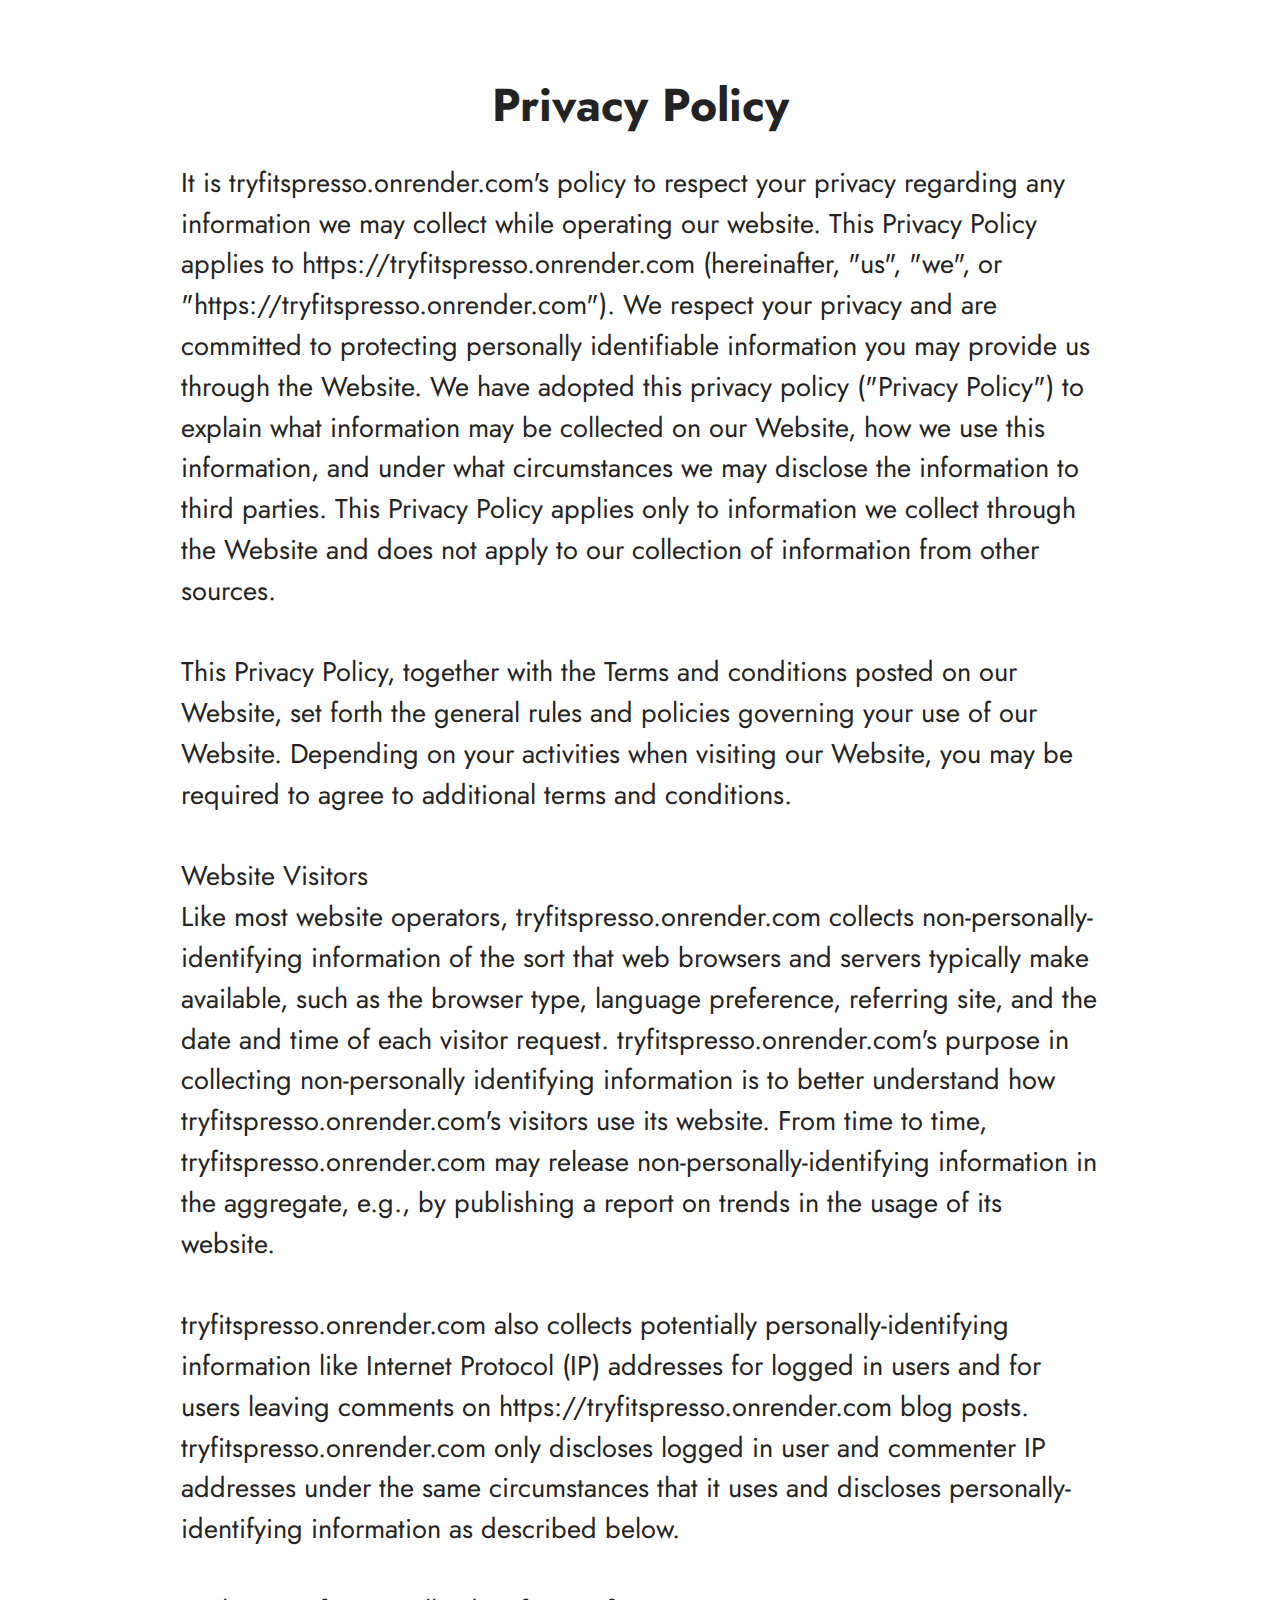
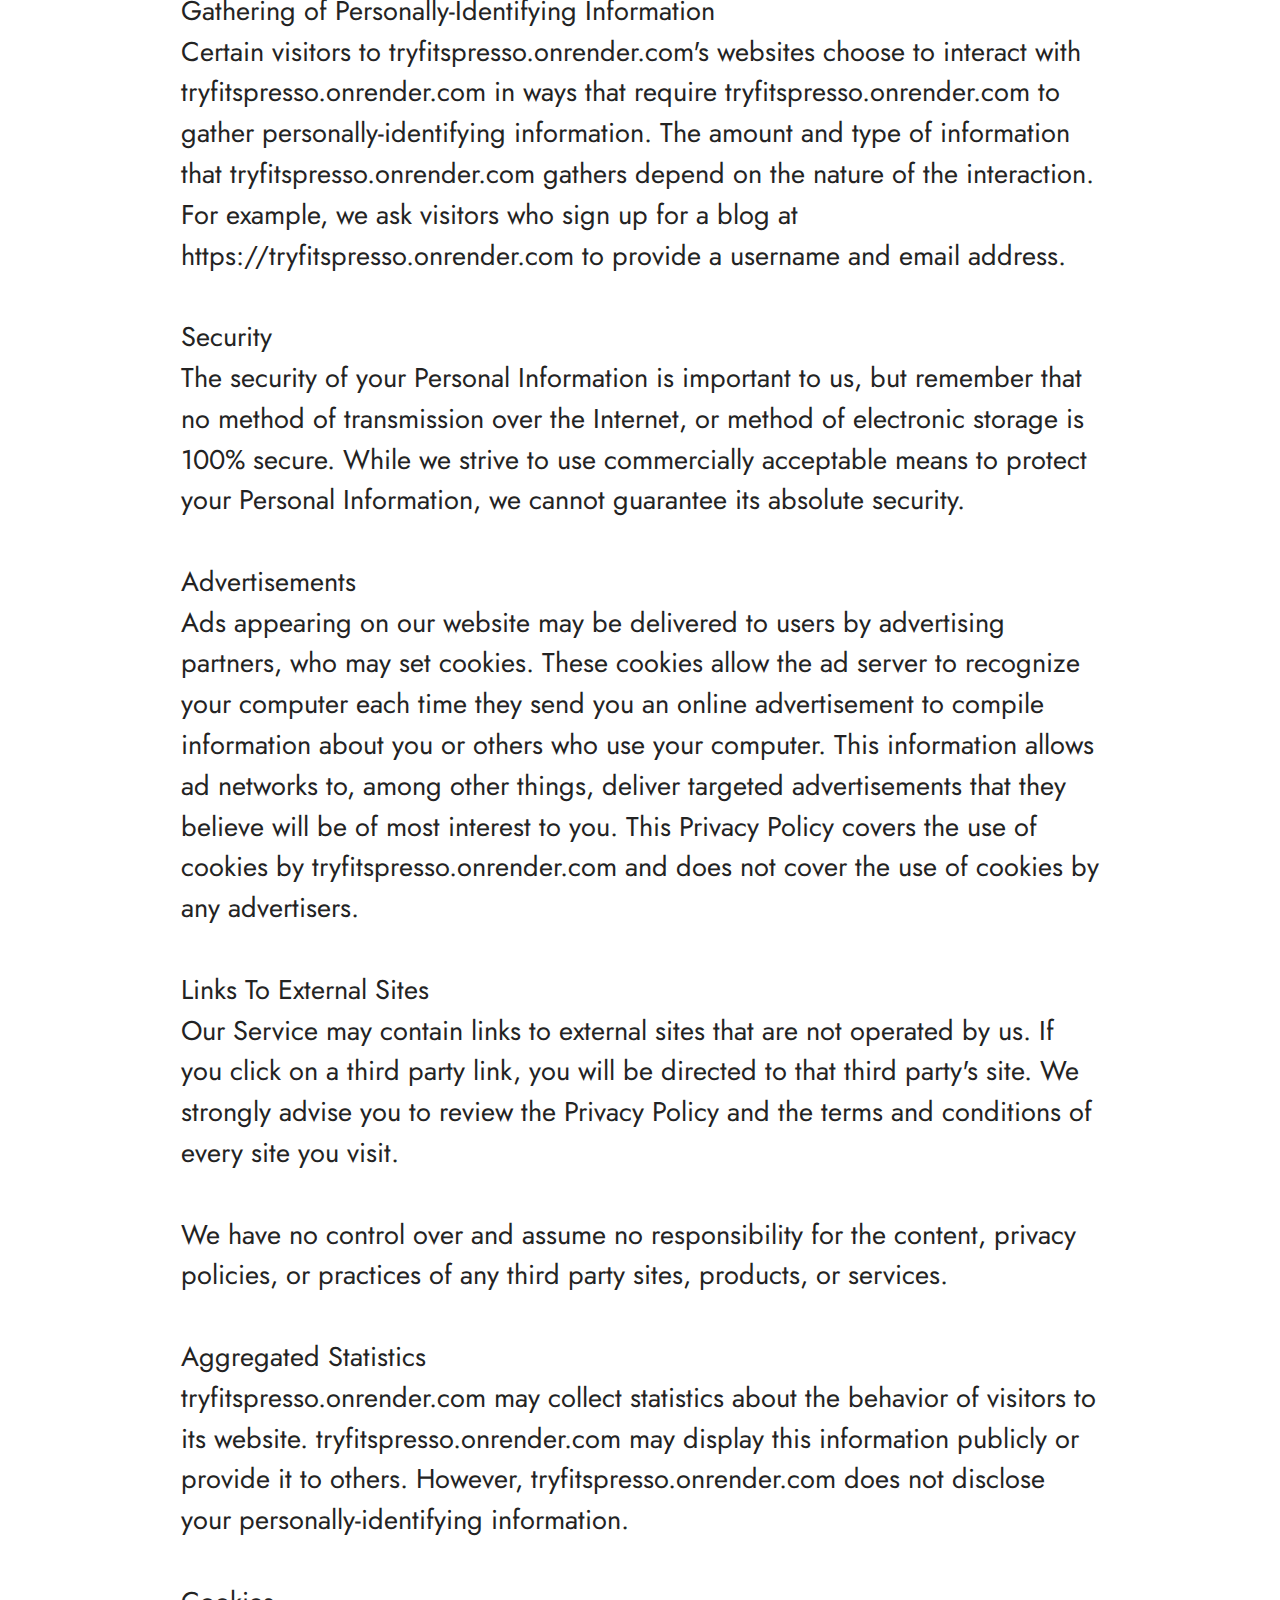
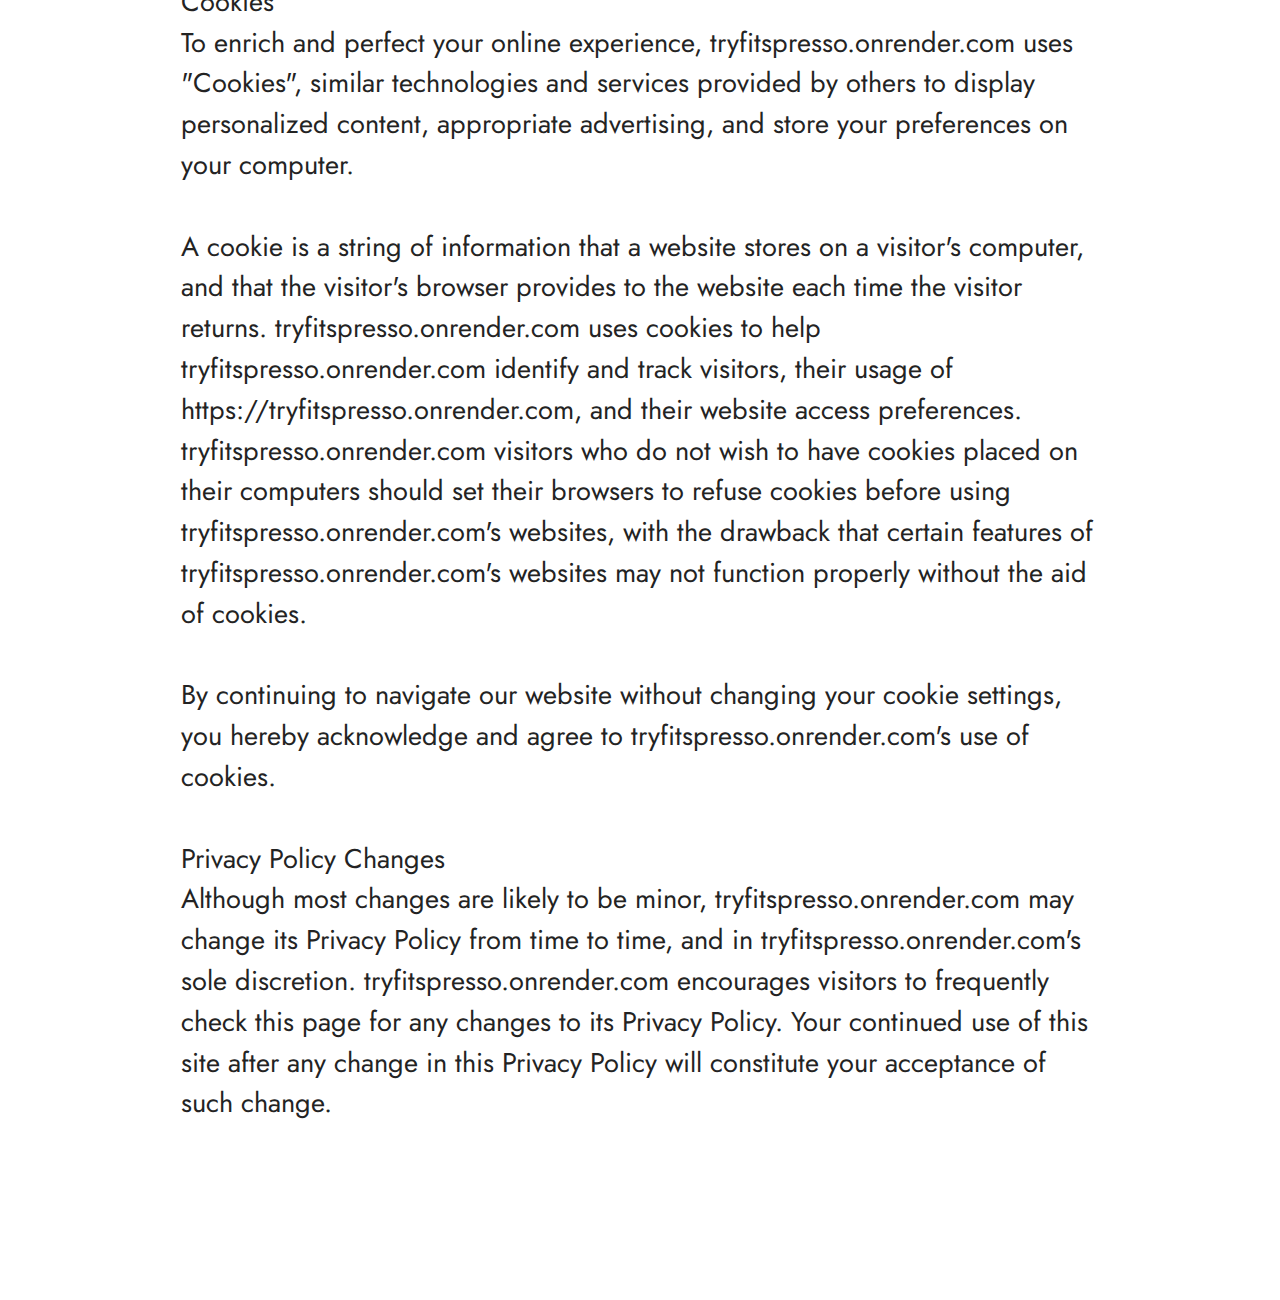
<file: privacy-policy.html>
<!DOCTYPE html>
<html>
  <head>
    <!-- Site made with Mobirise Website Builder v5.8.4, https://mobirise.com -->
    <meta charset="UTF-8" />
    <meta http-equiv="X-UA-Compatible" content="IE=edge" />
    <meta name="generator" content="Mobirise v5.8.4, mobirise.com" />
    <meta
      name="viewport"
      content="width=device-width, initial-scale=1, minimum-scale=1"
    />
    <link
      rel="shortcut icon"
      href="assets/images/fitspresso-fevicon.ico"
      type="image/x-icon"
    />
    <meta name="description" content="Privacy Policy" />

    <title>Privacy Policy</title>
    <link rel="stylesheet" href="assets/bootstrap/css/bootstrap.min.css" />
    <link rel="stylesheet" href="assets/bootstrap/css/bootstrap-grid.min.css" />
    <link
      rel="stylesheet"
      href="assets/bootstrap/css/bootstrap-reboot.min.css"
    />
    <link rel="stylesheet" href="assets/animatecss/animate.css" />
    <link rel="stylesheet" href="assets/theme/css/style.css" />
    <link
      rel="preload"
      href="https://fonts.googleapis.com/css?family=Jost:100,200,300,400,500,600,700,800,900,100i,200i,300i,400i,500i,600i,700i,800i,900i&display=swap"
      as="style"
      onload="this.onload=null;this.rel='stylesheet'"
    />
    <noscript
      ><link
        rel="stylesheet"
        href="https://fonts.googleapis.com/css?family=Jost:100,200,300,400,500,600,700,800,900,100i,200i,300i,400i,500i,600i,700i,800i,900i&display=swap"
    /></noscript>
    <link
      rel="preload"
      as="style"
      href="assets/mobirise/css/mbr-additional.css"
    />
    <link
      rel="stylesheet"
      href="assets/mobirise/css/mbr-additional.css"
      type="text/css"
    />
  </head>
  <body>
    <section
      data-bs-version="5.1"
      class="content4 cid-tCbA1tZggE"
      id="content4-1j"
    >
      <div class="container">
        <div class="row justify-content-center">
          <div class="title col-md-12 col-lg-10">
            <h3
              class="mbr-section-title mbr-fonts-style align-center mb-4 display-2"
            >
              <strong>Privacy Policy</strong>
            </h3>
            <h4
              class="mbr-section-subtitle align-center mbr-fonts-style mb-4 display-7"
            >
              <div>
                It is tryfitspresso.onrender.com's policy to respect your
                privacy regarding any information we may collect while operating
                our website. This Privacy Policy applies to
                https://tryfitspresso.onrender.com (hereinafter, "us", "we", or
                "https://tryfitspresso.onrender.com"). We respect your privacy
                and are committed to protecting personally identifiable
                information you may provide us through the Website. We have
                adopted this privacy policy ("Privacy Policy") to explain what
                information may be collected on our Website, how we use this
                information, and under what circumstances we may disclose the
                information to third parties. This Privacy Policy applies only
                to information we collect through the Website and does not apply
                to our collection of information from other sources.
              </div>
              <div><br /></div>
              <div>
                This Privacy Policy, together with the Terms and conditions
                posted on our Website, set forth the general rules and policies
                governing your use of our Website. Depending on your activities
                when visiting our Website, you may be required to agree to
                additional terms and conditions.
              </div>
              <div><br /></div>
              <div>Website Visitors</div>
              <div>
                Like most website operators, tryfitspresso.onrender.com collects
                non-personally-identifying information of the sort that web
                browsers and servers typically make available, such as the
                browser type, language preference, referring site, and the date
                and time of each visitor request. tryfitspresso.onrender.com's
                purpose in collecting non-personally identifying information is
                to better understand how tryfitspresso.onrender.com's visitors
                use its website. From time to time, tryfitspresso.onrender.com
                may release non-personally-identifying information in the
                aggregate, e.g., by publishing a report on trends in the usage
                of its website.
              </div>
              <div><br /></div>
              <div>
                tryfitspresso.onrender.com also collects potentially
                personally-identifying information like Internet Protocol (IP)
                addresses for logged in users and for users leaving comments on
                https://tryfitspresso.onrender.com blog posts.
                tryfitspresso.onrender.com only discloses logged in user and
                commenter IP addresses under the same circumstances that it uses
                and discloses personally-identifying information as described
                below.
              </div>
              <div><br /></div>
              <div>Gathering of Personally-Identifying Information</div>
              <div>
                Certain visitors to tryfitspresso.onrender.com's websites choose
                to interact with tryfitspresso.onrender.com in ways that require
                tryfitspresso.onrender.com to gather personally-identifying
                information. The amount and type of information that
                tryfitspresso.onrender.com gathers depend on the nature of the
                interaction. For example, we ask visitors who sign up for a blog
                at https://tryfitspresso.onrender.com to provide a username and
                email address.
              </div>
              <div><br /></div>
              <div>Security</div>
              <div>
                The security of your Personal Information is important to us,
                but remember that no method of transmission over the Internet,
                or method of electronic storage is 100% secure. While we strive
                to use commercially acceptable means to protect your Personal
                Information, we cannot guarantee its absolute security.
              </div>
              <div><br /></div>
              <div>Advertisements</div>
              <div>
                Ads appearing on our website may be delivered to users by
                advertising partners, who may set cookies. These cookies allow
                the ad server to recognize your computer each time they send you
                an online advertisement to compile information about you or
                others who use your computer. This information allows ad
                networks to, among other things, deliver targeted advertisements
                that they believe will be of most interest to you. This Privacy
                Policy covers the use of cookies by tryfitspresso.onrender.com
                and does not cover the use of cookies by any advertisers.
              </div>
              <div><br /></div>
              <div>Links To External Sites</div>
              <div>
                Our Service may contain links to external sites that are not
                operated by us. If you click on a third party link, you will be
                directed to that third party's site. We strongly advise you to
                review the Privacy Policy and the terms and conditions of every
                site you visit.
              </div>
              <div><br /></div>
              <div>
                We have no control over and assume no responsibility for the
                content, privacy policies, or practices of any third party
                sites, products, or services.
              </div>
              <div><br /></div>
              <div>Aggregated Statistics</div>
              <div>
                tryfitspresso.onrender.com may collect statistics about the
                behavior of visitors to its website. tryfitspresso.onrender.com
                may display this information publicly or provide it to others.
                However, tryfitspresso.onrender.com does not disclose your
                personally-identifying information.
              </div>
              <div><br /></div>
              <div>Cookies</div>
              <div>
                To enrich and perfect your online experience,
                tryfitspresso.onrender.com uses "Cookies", similar technologies
                and services provided by others to display personalized content,
                appropriate advertising, and store your preferences on your
                computer.
              </div>
              <div><br /></div>
              <div>
                A cookie is a string of information that a website stores on a
                visitor's computer, and that the visitor's browser provides to
                the website each time the visitor returns.
                tryfitspresso.onrender.com uses cookies to help
                tryfitspresso.onrender.com identify and track visitors, their
                usage of https://tryfitspresso.onrender.com, and their website
                access preferences. tryfitspresso.onrender.com visitors who do
                not wish to have cookies placed on their computers should set
                their browsers to refuse cookies before using
                tryfitspresso.onrender.com's websites, with the drawback that
                certain features of tryfitspresso.onrender.com's websites may
                not function properly without the aid of cookies.
              </div>
              <div><br /></div>
              <div>
                By continuing to navigate our website without changing your
                cookie settings, you hereby acknowledge and agree to
                tryfitspresso.onrender.com's use of cookies.
              </div>
              <div><br /></div>
              <div>Privacy Policy Changes</div>
              <div>
                Although most changes are likely to be minor,
                tryfitspresso.onrender.com may change its Privacy Policy from
                time to time, and in tryfitspresso.onrender.com's sole
                discretion. tryfitspresso.onrender.com encourages visitors to
                frequently check this page for any changes to its Privacy
                Policy. Your continued use of this site after any change in this
                Privacy Policy will constitute your acceptance of such change.
              </div>
            </h4>
          </div>
        </div>
      </div>
    </section>
    <section
      class="display-7"
      style="
        padding: 0;
        align-items: center;
        justify-content: center;
        flex-wrap: wrap;
        align-content: center;
        display: flex;
        position: relative;
        height: 4rem;
      "
    >
      <a
        href="https://mobiri.se/2966804"
        style="
          flex: 1 1;
          height: 4rem;
          position: absolute;
          width: 100%;
          z-index: 1;
        "
        ><img
          alt=""
          style="height: 4rem"
          src="[data-uri]"
      /></a>
      <p style="margin: 0; text-align: center" class="display-7">
        Made with &#8204;
      </p>
      <a
        style="z-index: 1"
        href="https://mobirise.com/builder/no-code-website-builder.html"
        >No Code Website Builder</a
      >
    </section>
    <script src="assets/bootstrap/js/bootstrap.bundle.min.js"></script>
    <script src="assets/smoothscroll/smooth-scroll.js"></script>
    <script src="assets/ytplayer/index.js"></script>
    <script src="assets/theme/js/script.js"></script>

    <input name="animation" type="hidden" />
  </body>
</html>
</file>
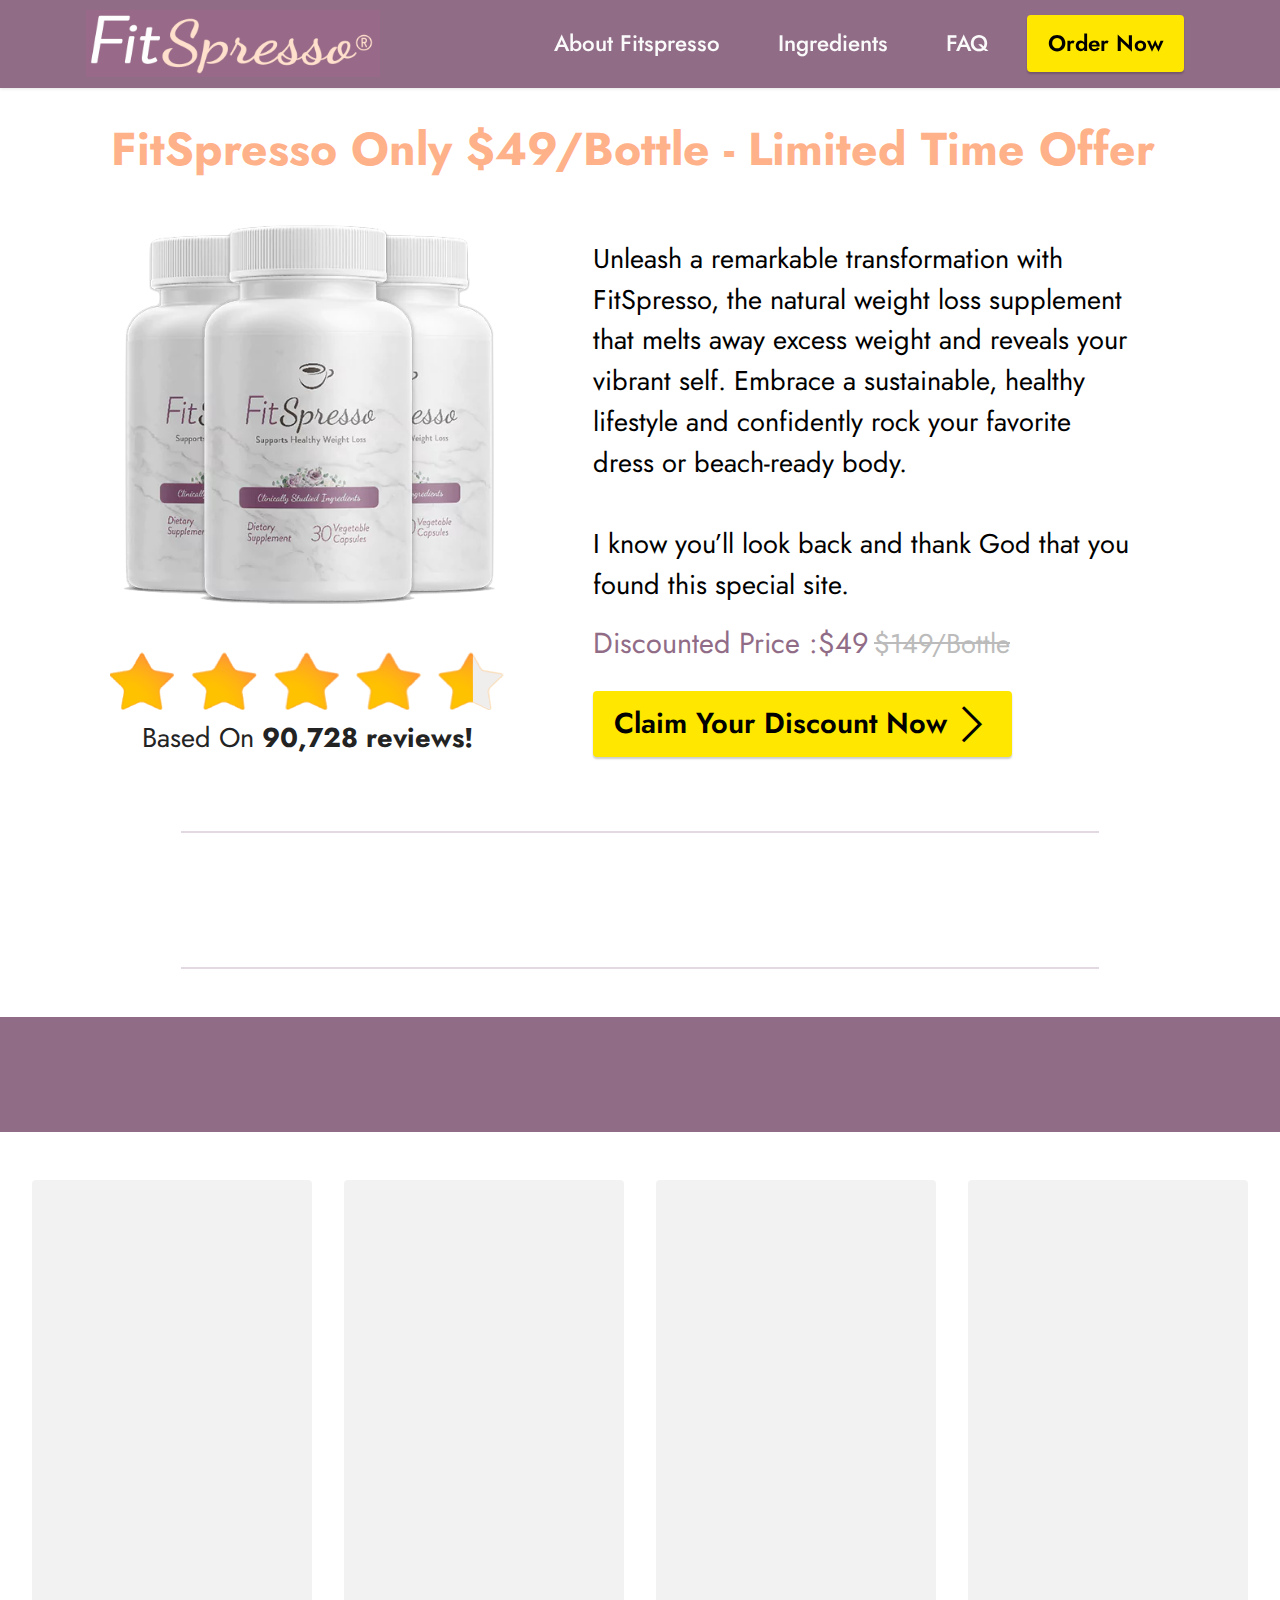
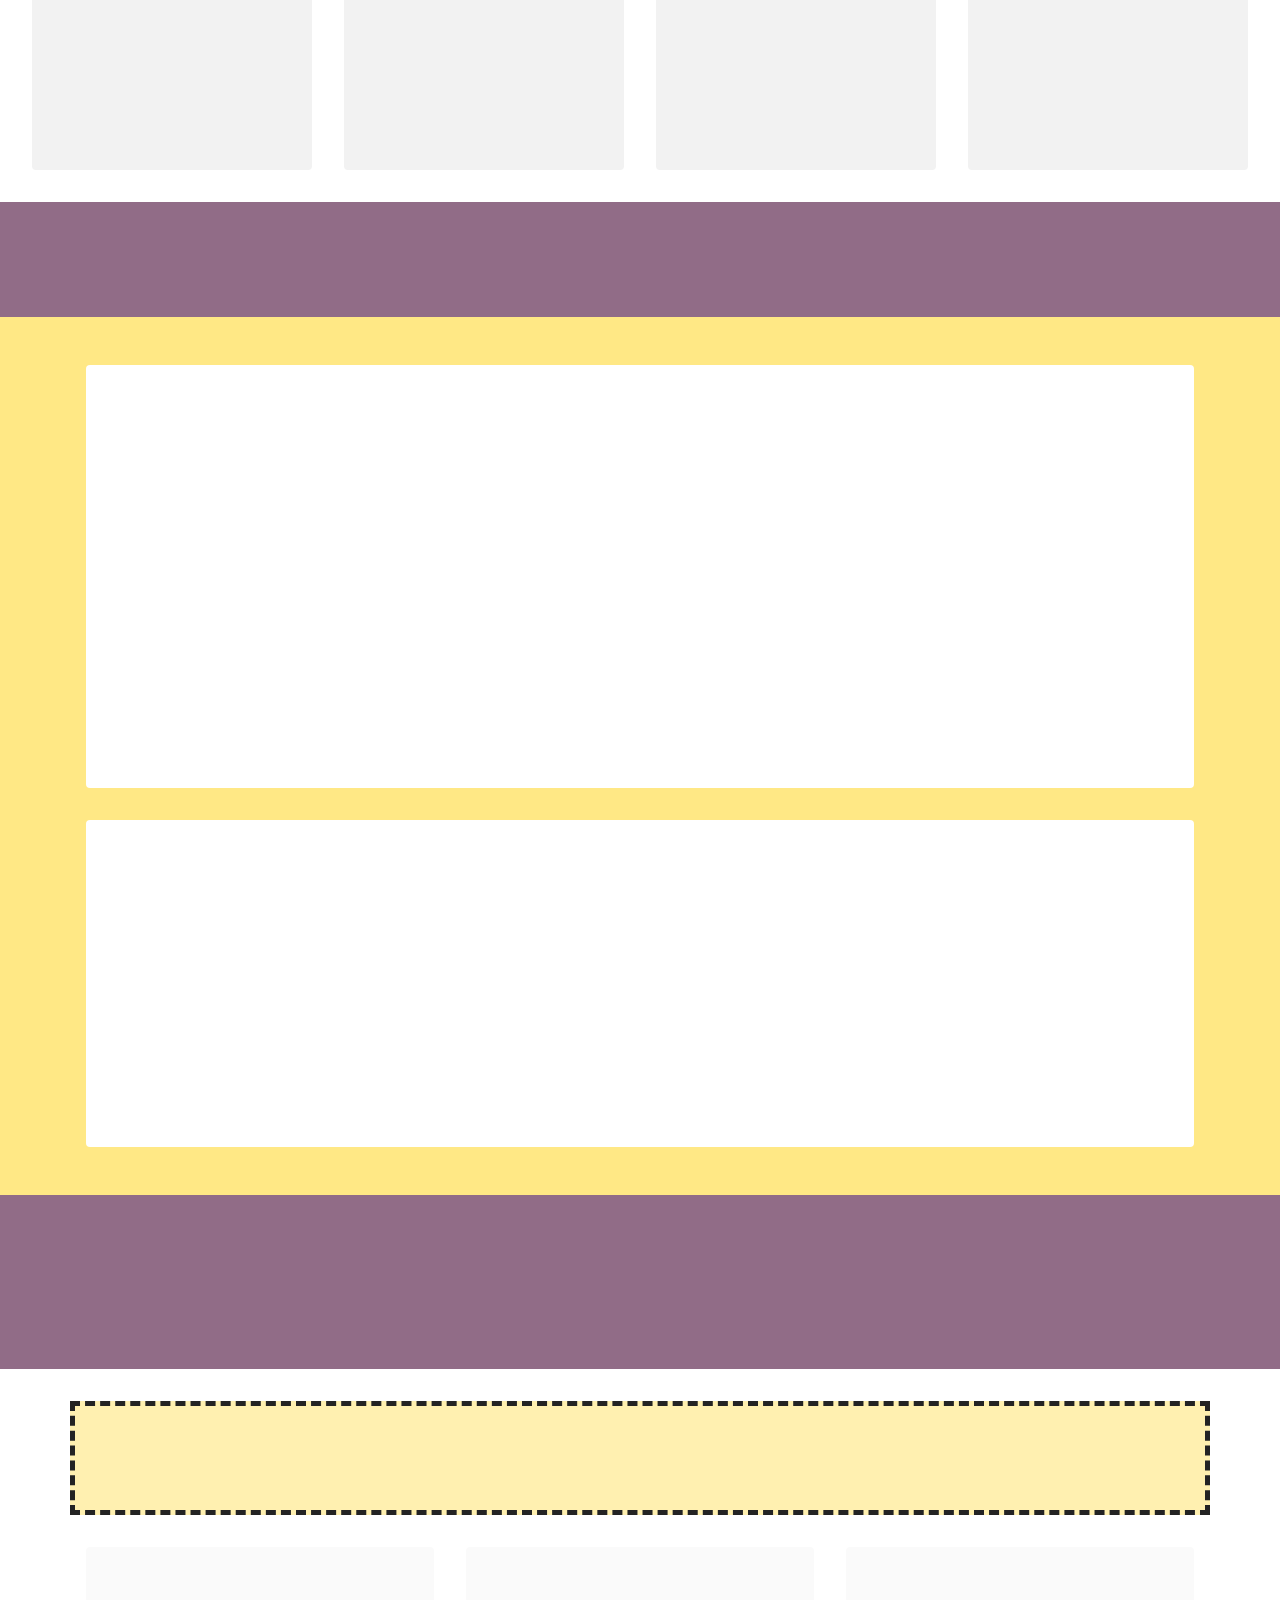
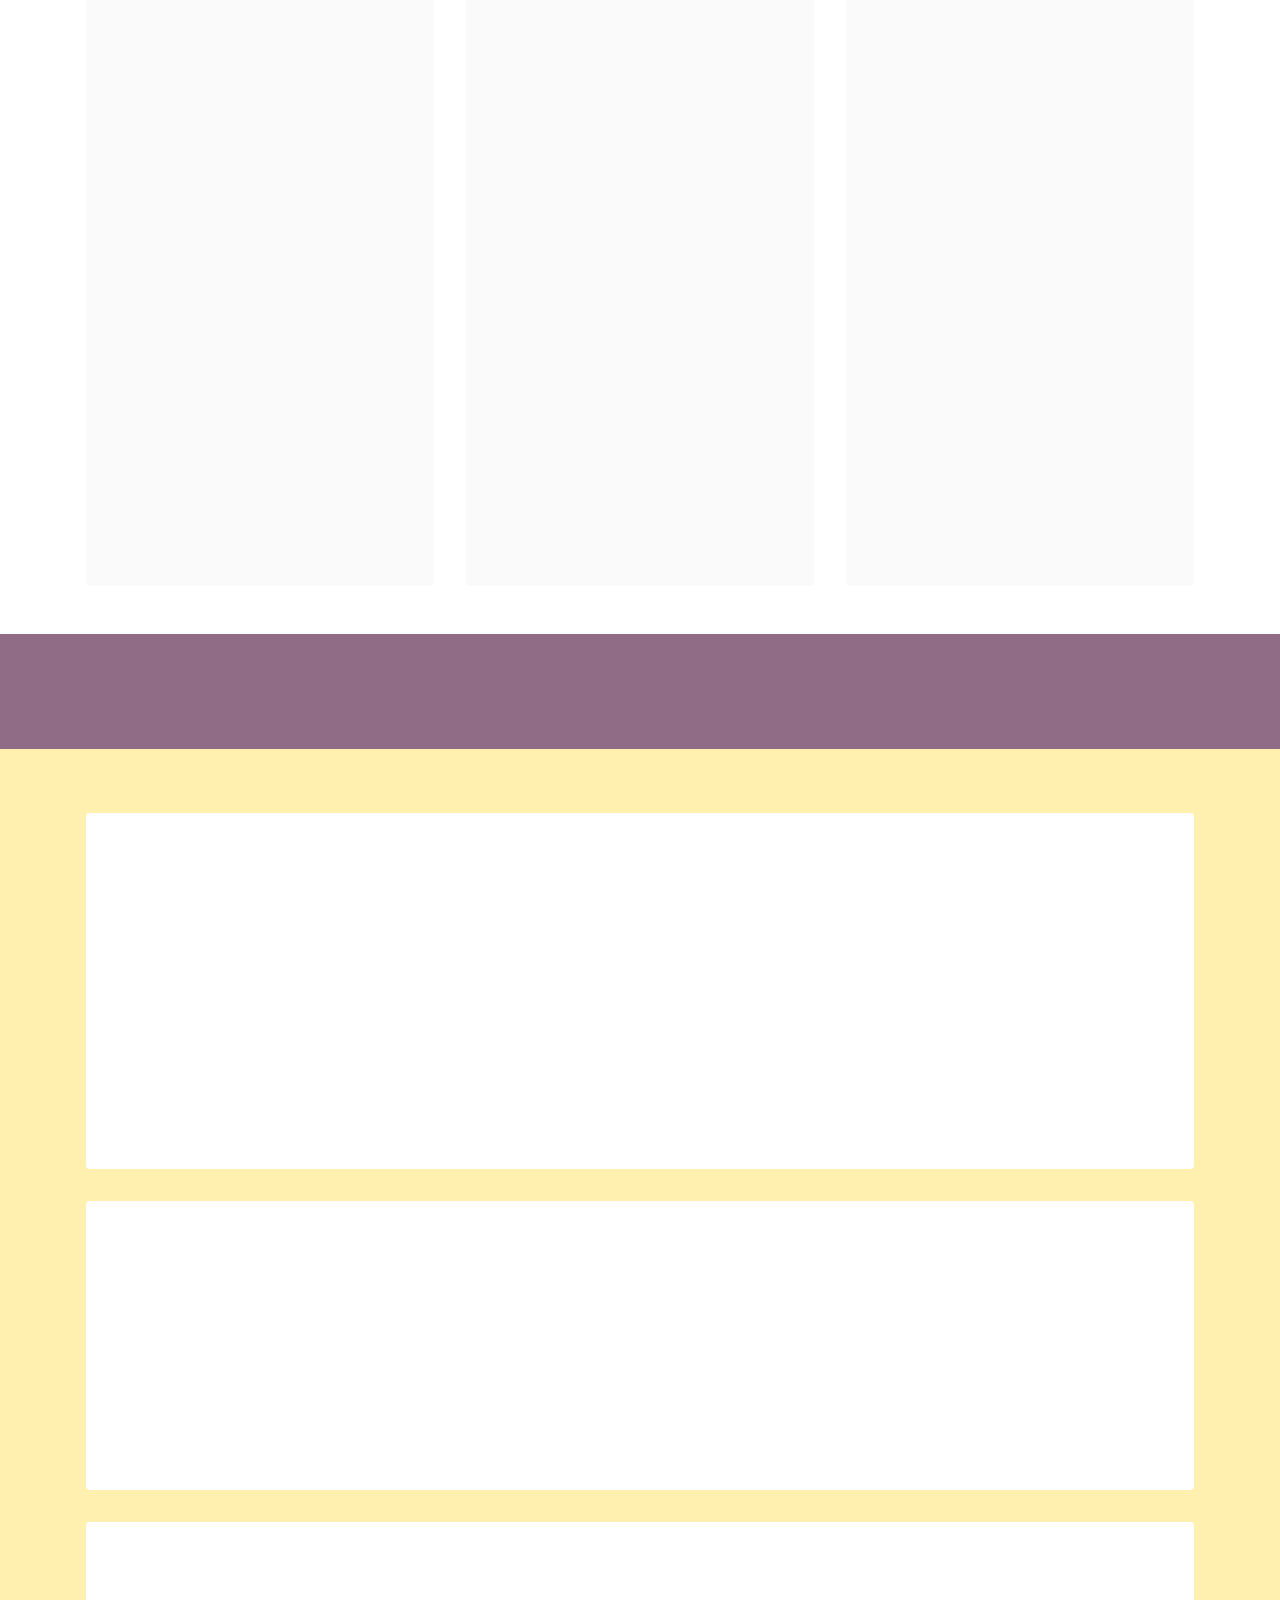
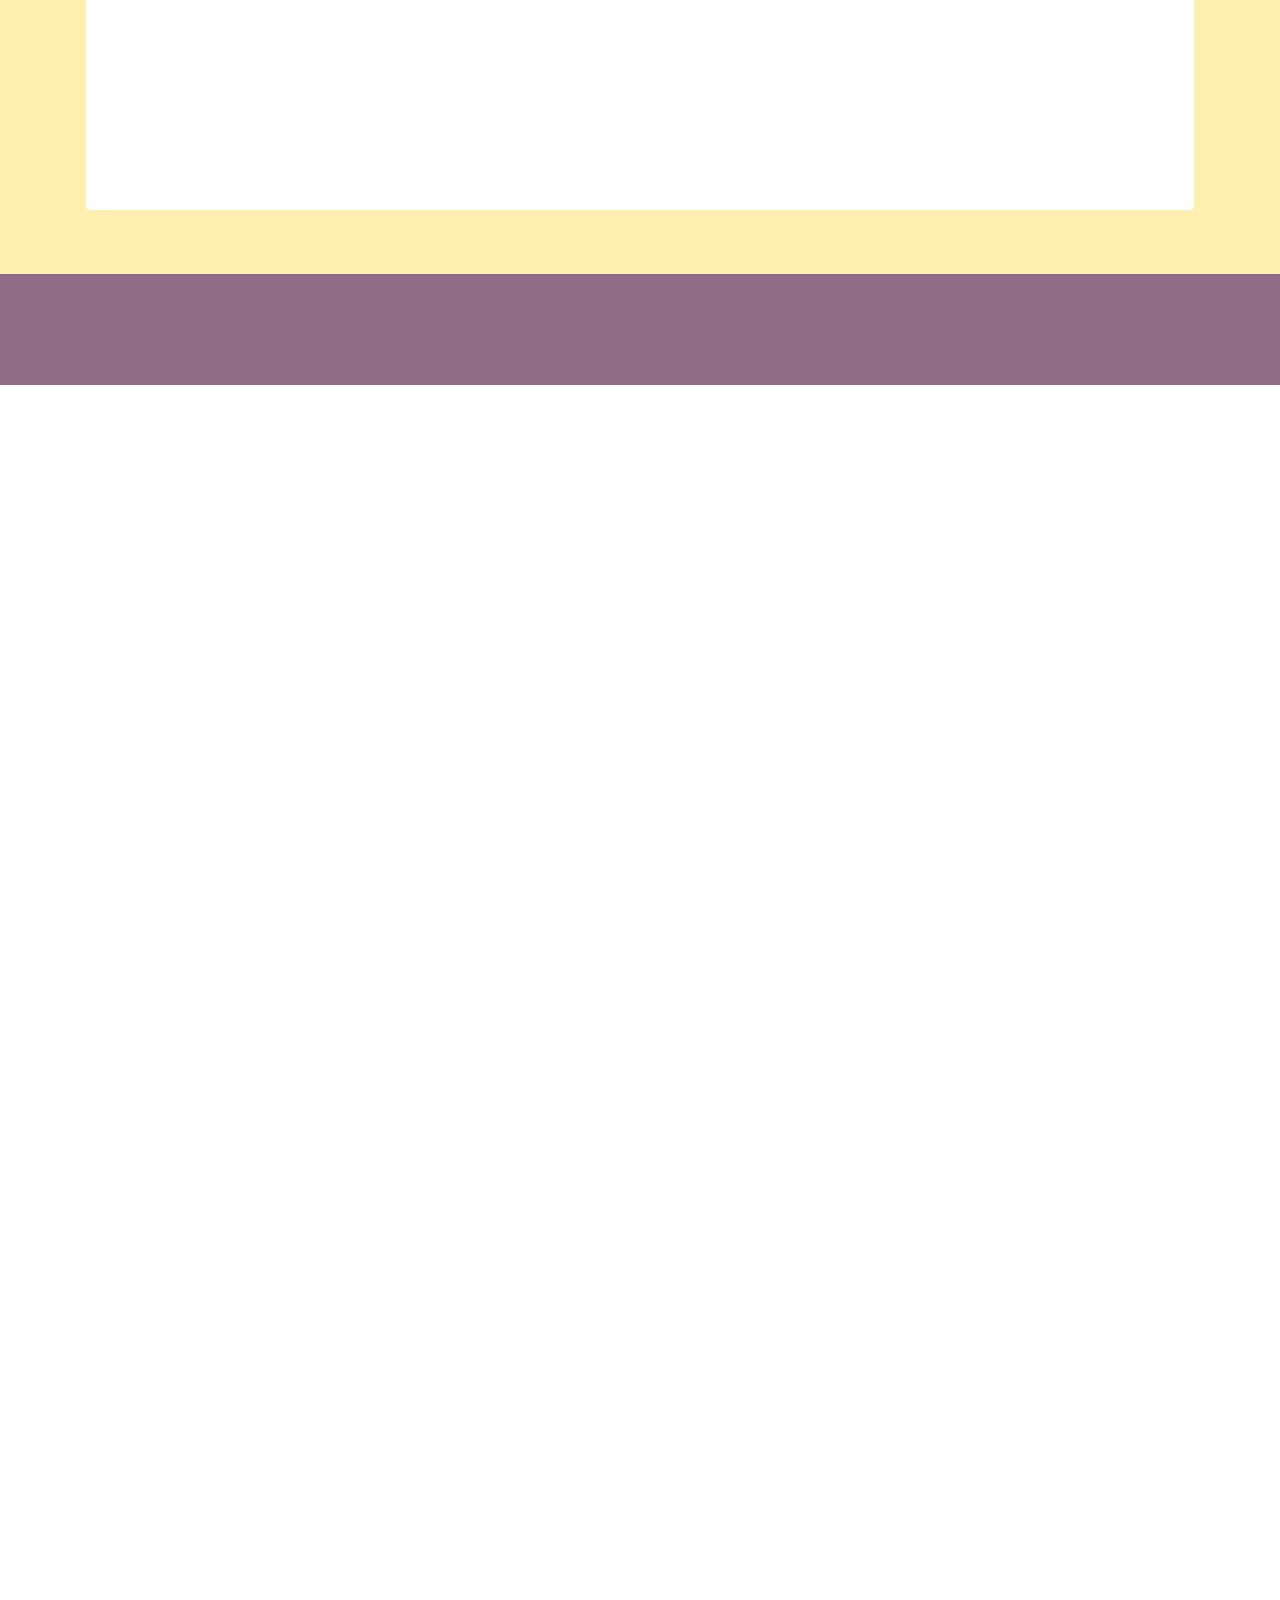
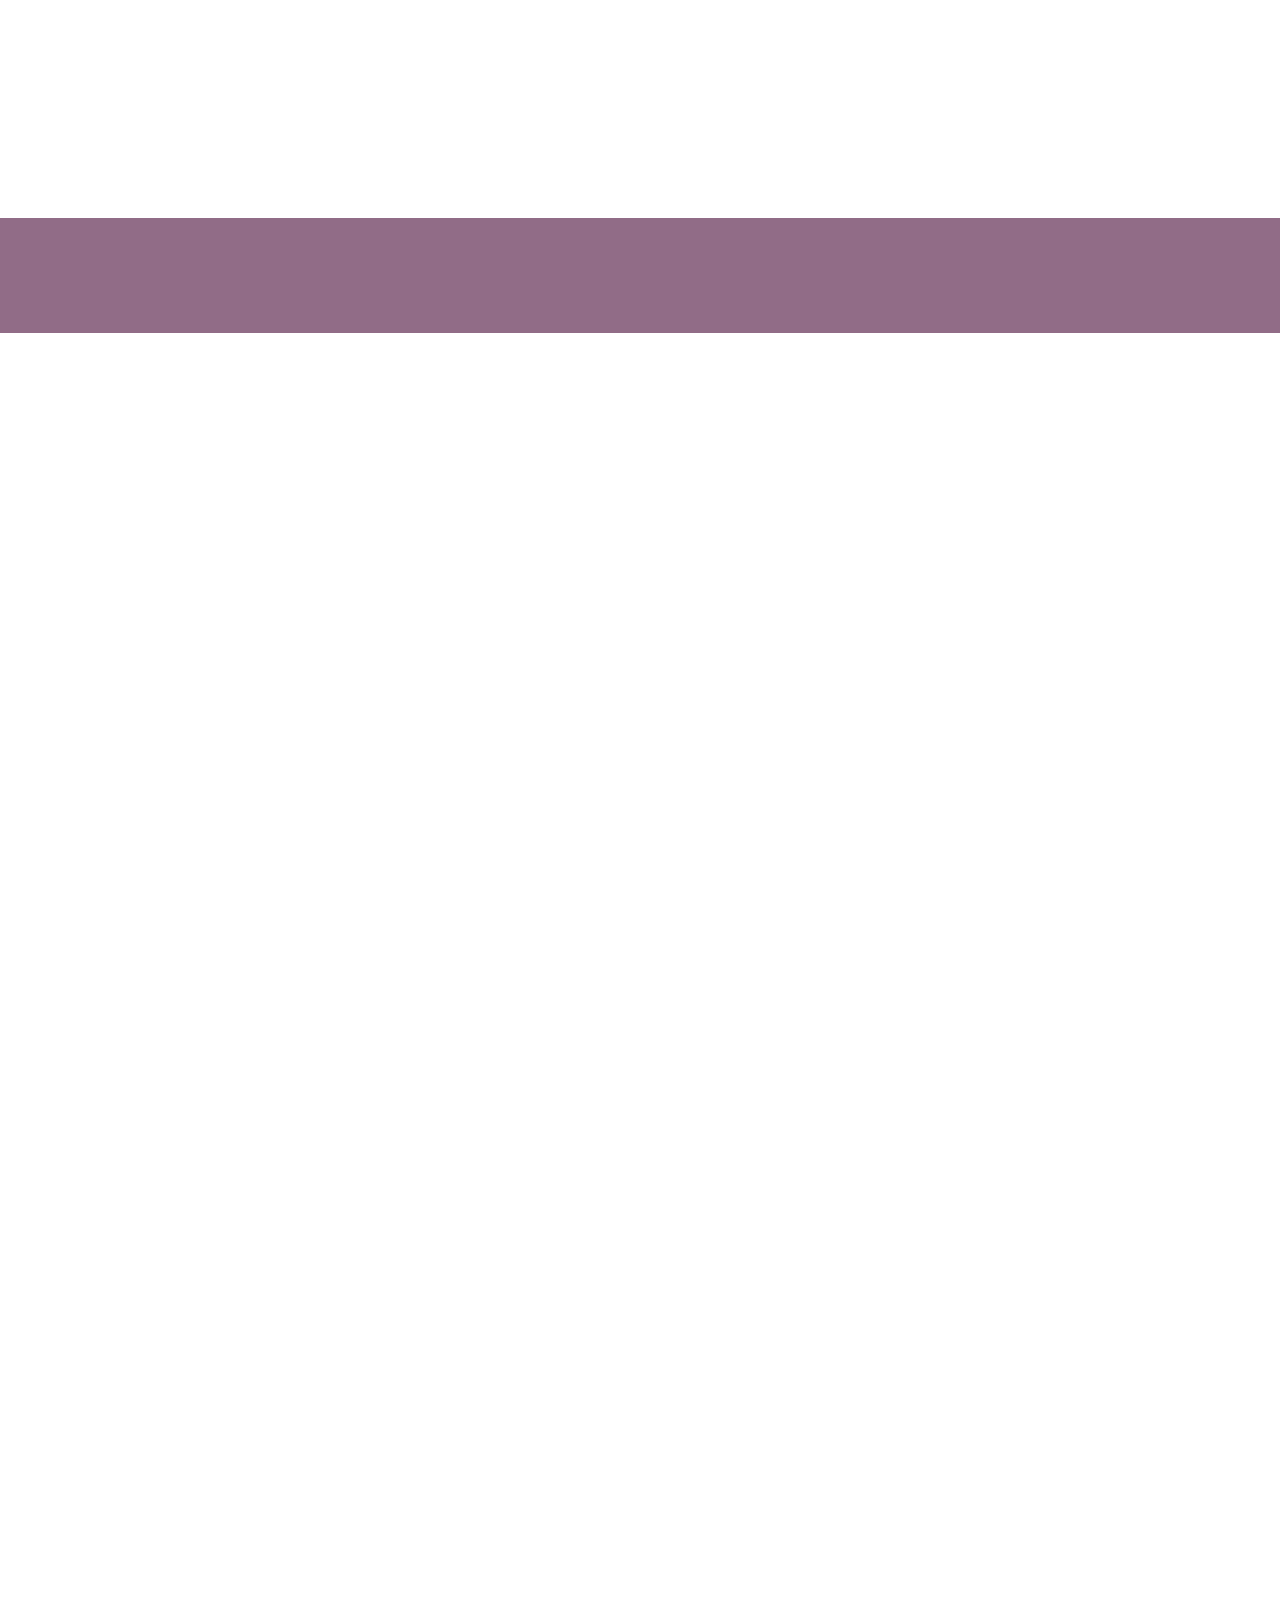
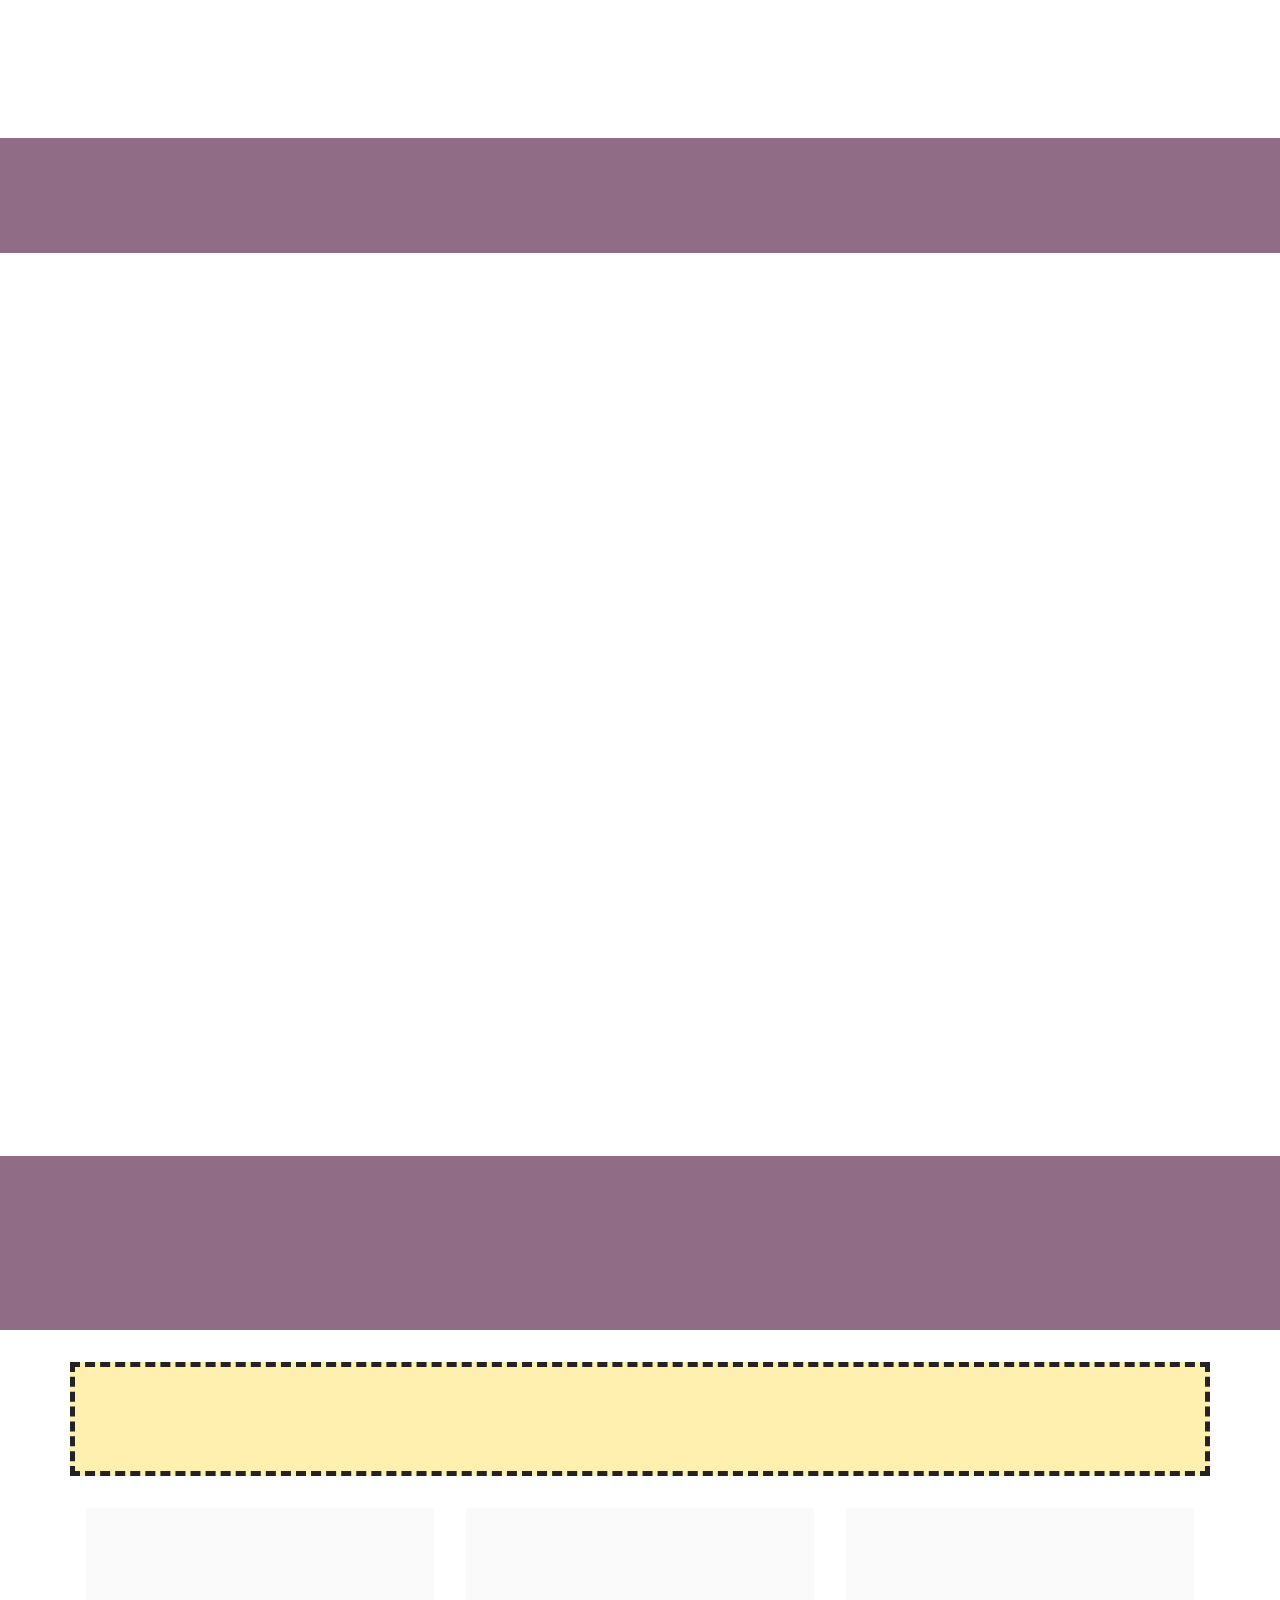
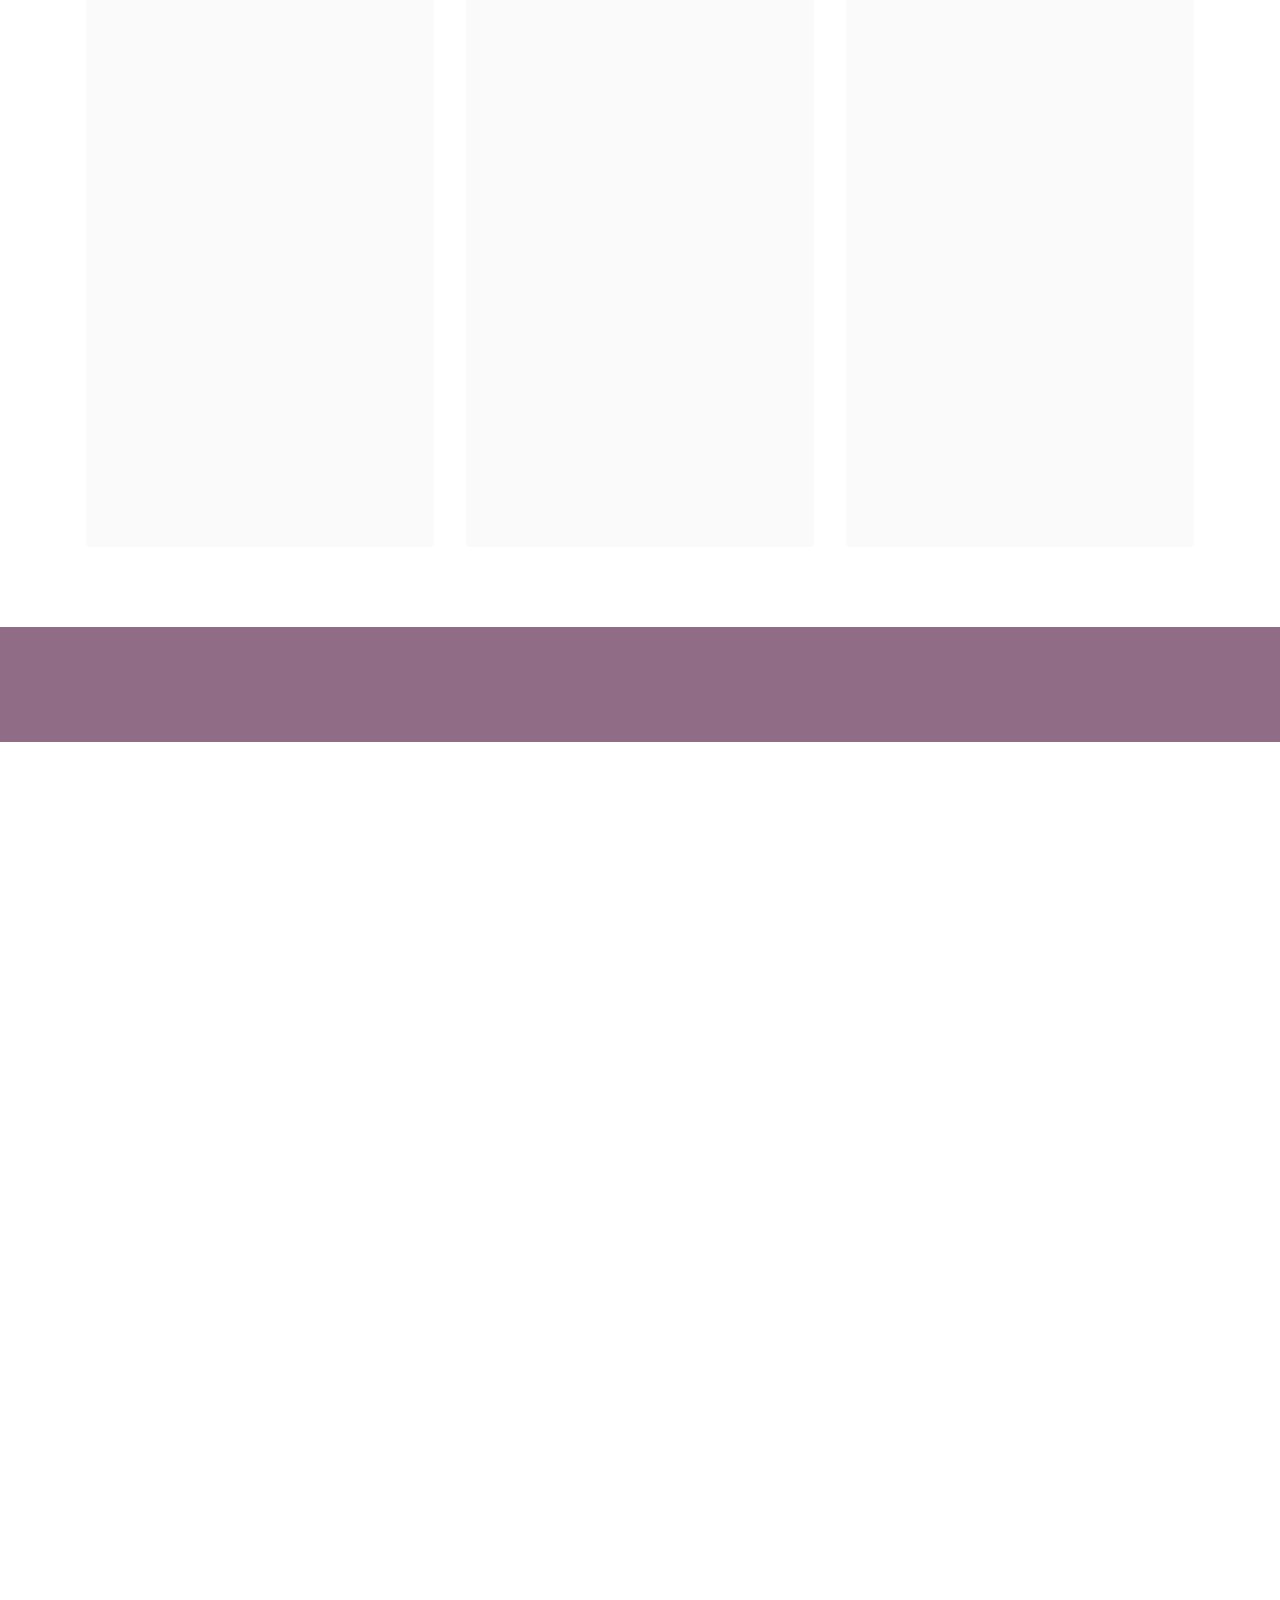
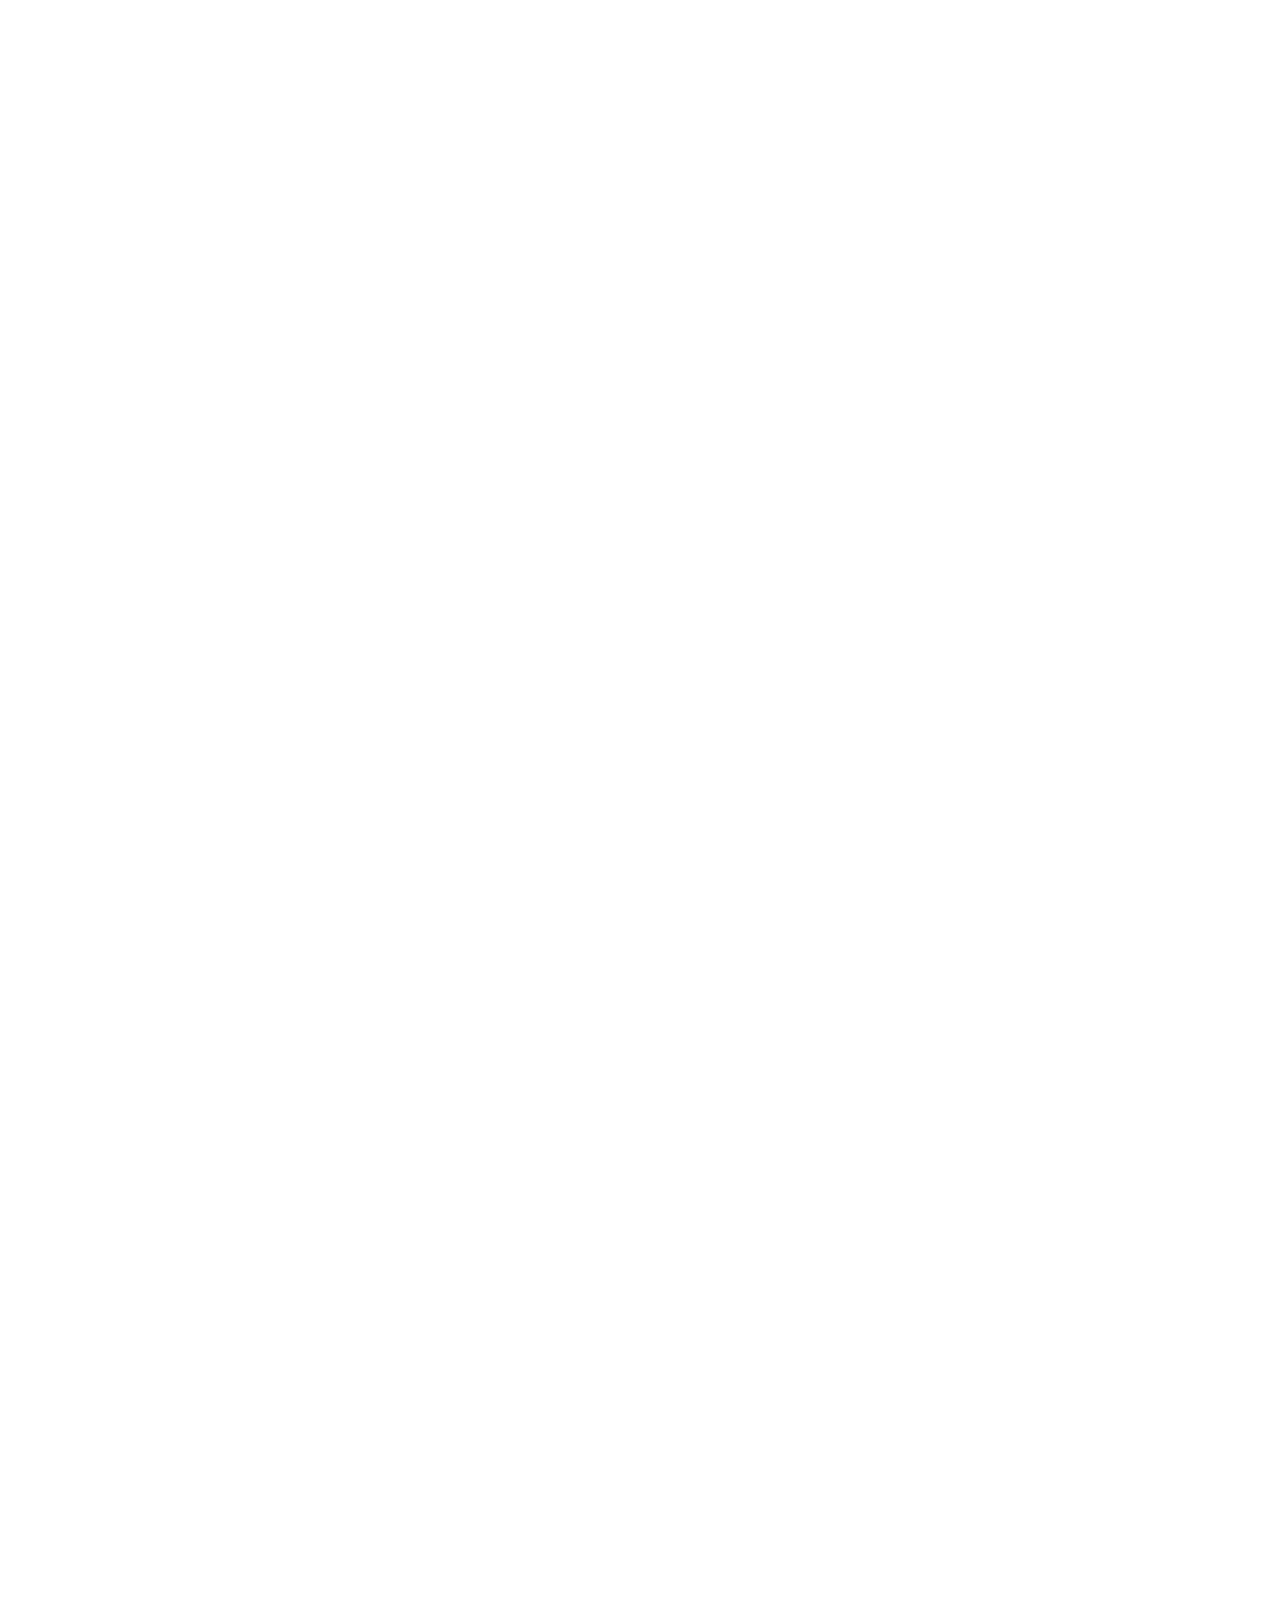
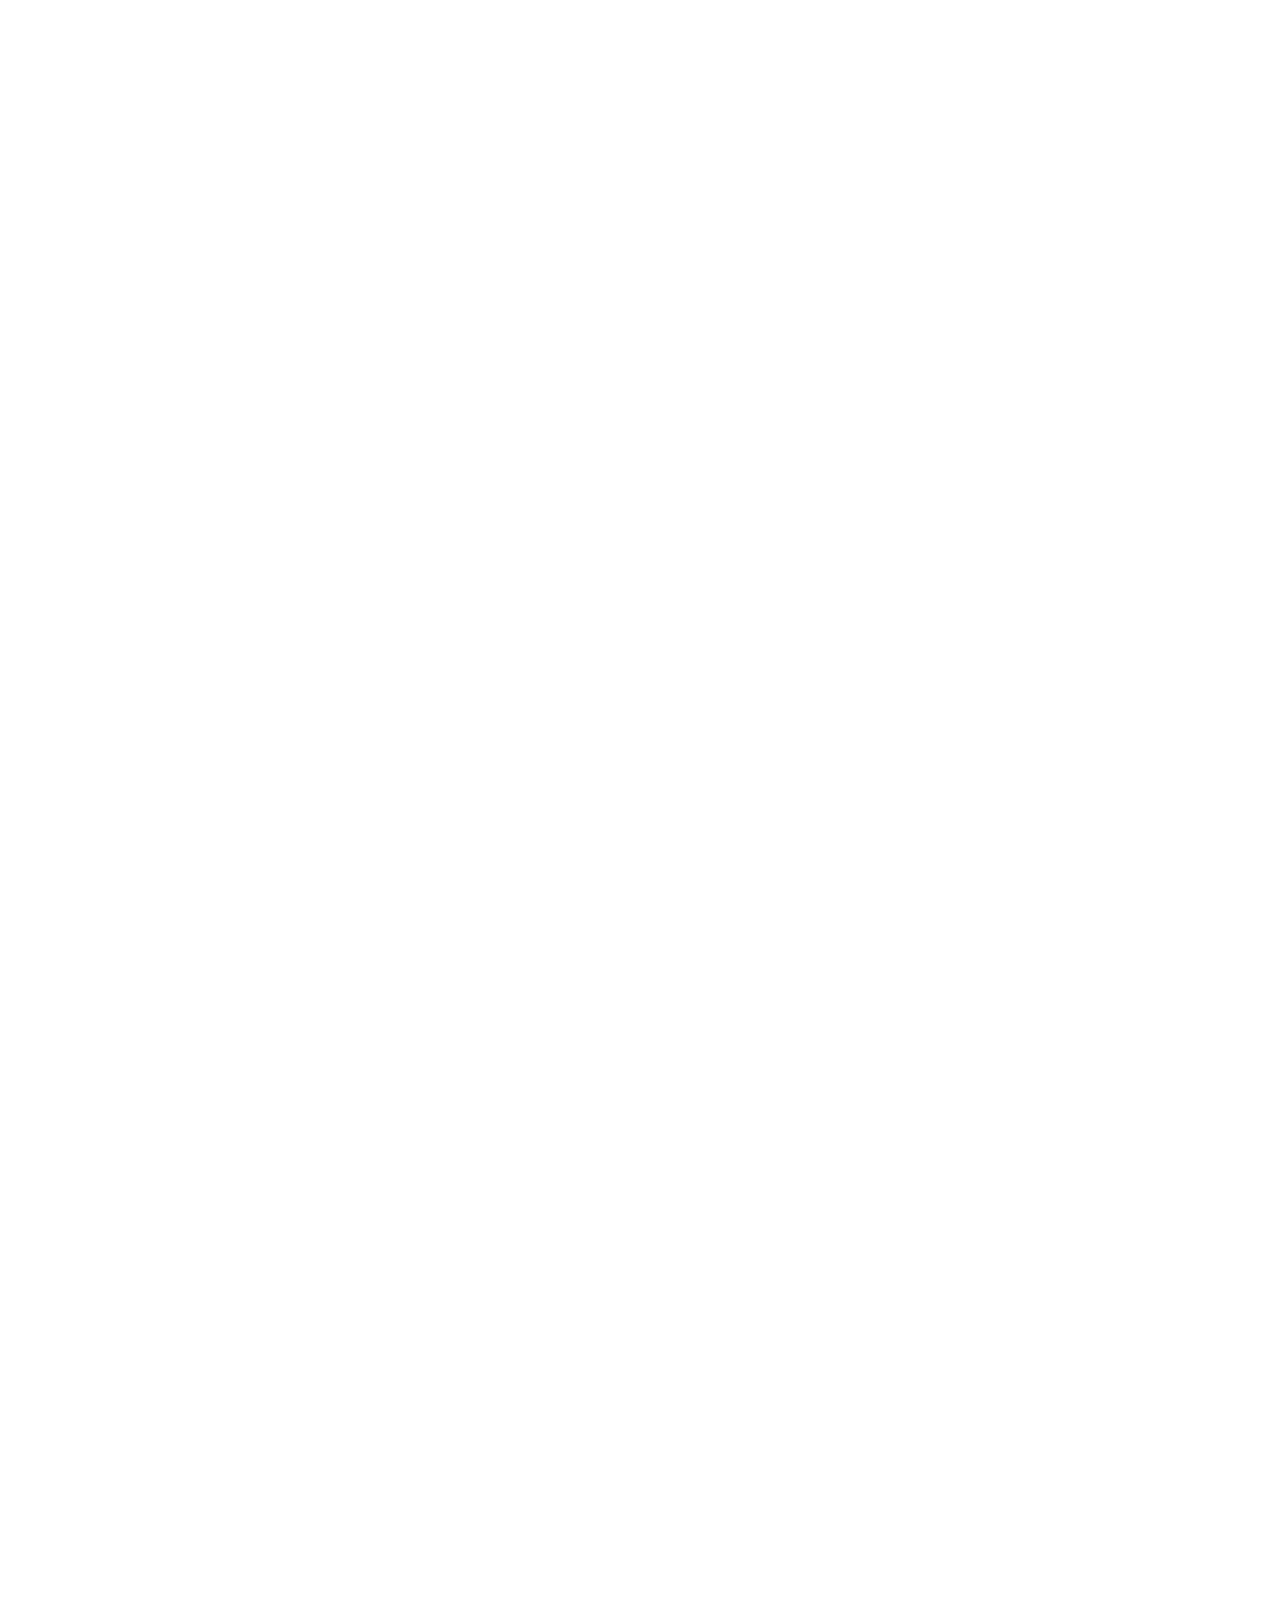
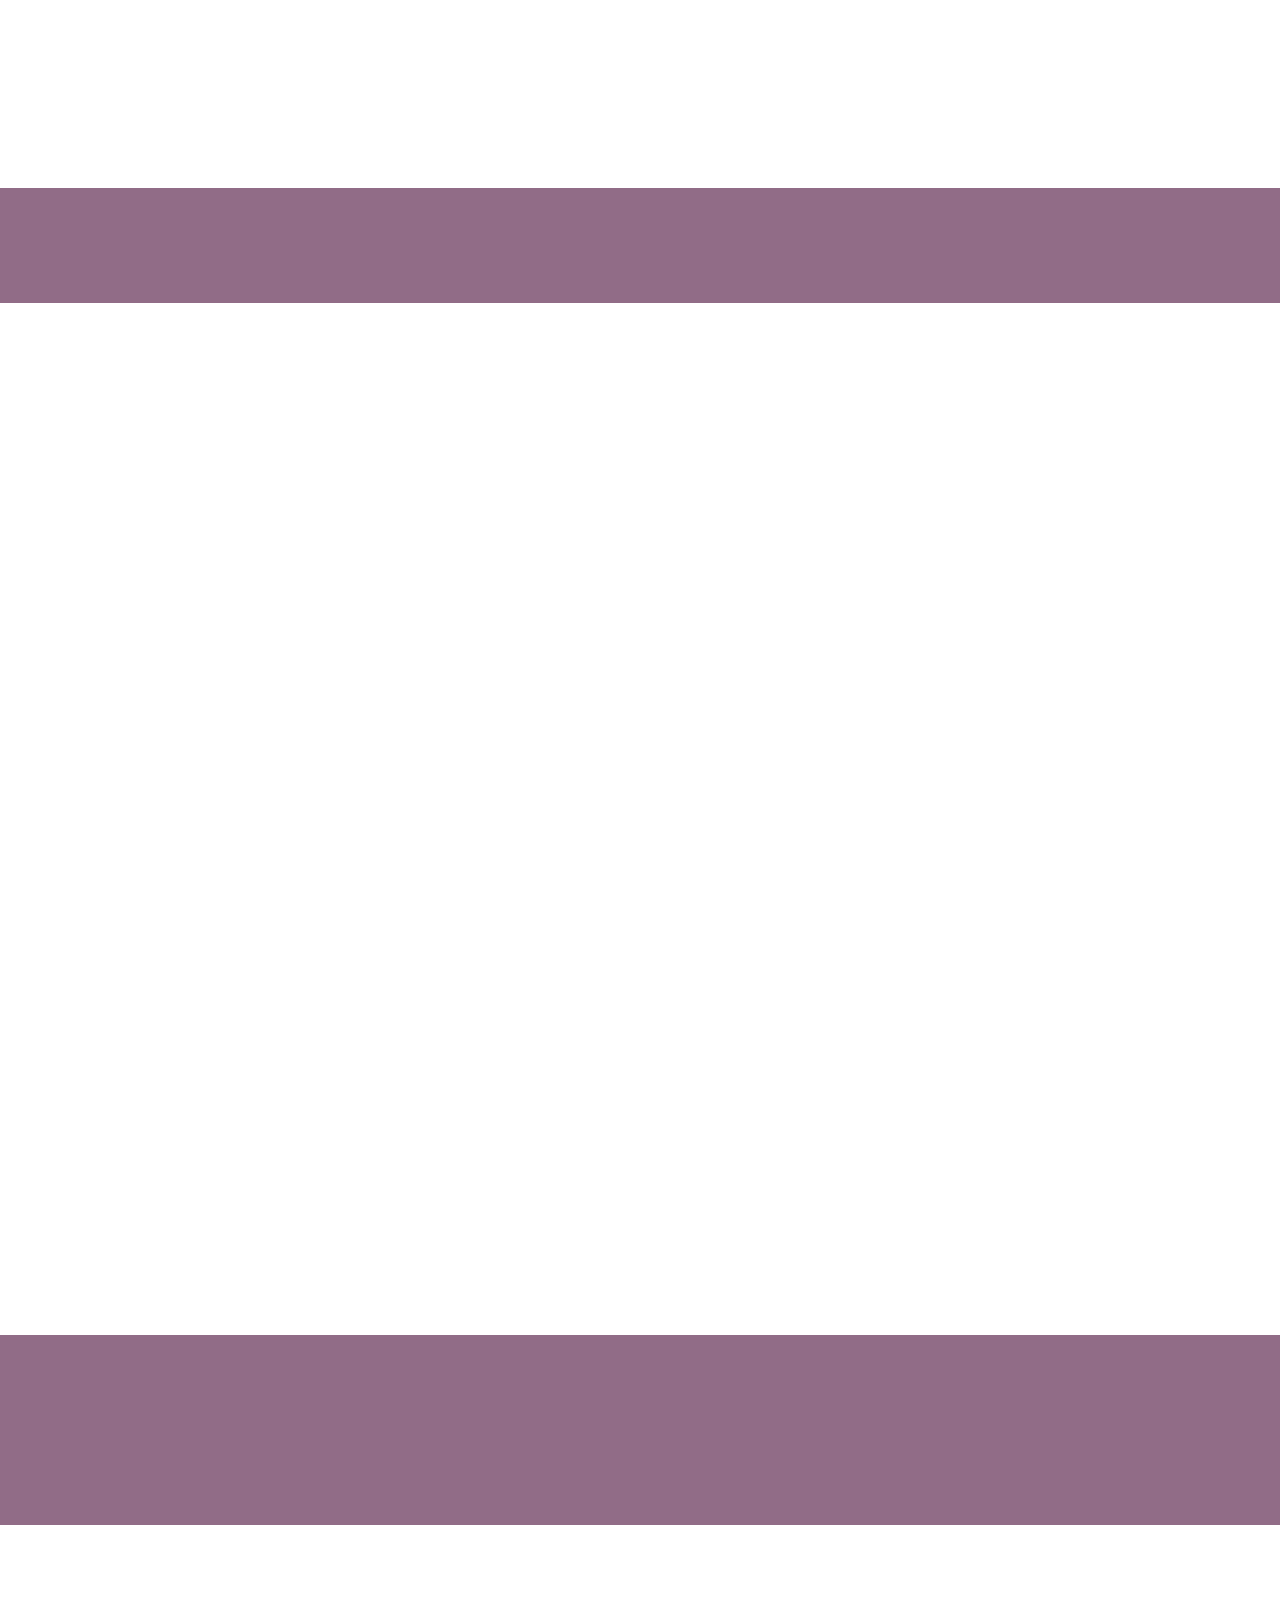
<file: sale.html>
<!DOCTYPE html>
<html lang="en-US">
<head>
    


  <!-- Site made with Mobirise Website Builder v5.8.4, https://mobirise.com -->
  <meta charset="UTF-8">
  <meta http-equiv="X-UA-Compatible" content="IE=edge">
  <meta name="generator" content="Mobirise v5.8.4, mobirise.com">
  <meta name="twitter:card" content="summary_large_image"/>
  <meta name="twitter:image:src" content="assets/images/Fitspresso-prod-3pack.webp">
  <meta property="og:image" content="assets/images/Fitspresso-prod-3pack.webp">
  <meta name="twitter:title" content="FITSPRESSO™ | USA Official Site">
  <meta name="viewport" content="width=device-width, initial-scale=1, minimum-scale=1">
  <meta name="p:domain_verify" content="6efc9ccaa58efe17d95d1b8f97cd4801"/>
  <link rel="shortcut icon" href="assets/images/fitspresso-fevicon.ico" type="image/x-icon">
  <meta name="description" content="Unleash a remarkable transformation with FitSpresso, the natural weight loss supplement that melts away excess weight and reveals your vibrant self. Embrace a sustainable, healthy lifestyle and confidently rock your favorite dress or beach-ready body.">
  <meta name="keywords" content="fitspresso, buy fitspresso, get fitspresso, fitspresso for weightloss"/>
    
    <meta http-equiv="content-language" content="en-us">
<link rel="apple-touch-icon" href="assets/images/fitspresso-fevicon.ico" />
  <link
    rel="apple-touch-icon"
    sizes="72x72"
    href="assets/images/fitspresso-fevicon.ico"
  />
  <link
    rel="apple-touch-icon"
    sizes="114x114"
    href="assets/images/fitspresso-fevicon.ico"
  />
  <link
    rel="apple-touch-icon"
    sizes="144x144"
    href="assets/images/fitspresso-fevicon.ico"
  />

  <meta property="og:title" content="FitSpresso™ | Official Site" />
  <meta property="og:site_name" content="FitSpresso" />
  <meta
    property="og:image"
    content="assets/images/fitspresso-fevicon.icog"
  />
  <meta property="og:local" content="en_US" />
  <meta property="og:type" content="website" />
  <meta
    property="og:description"
    content="Transform your life with FitSpresso, a natural weight loss supplement that helps you shed excess weight and unveil a more vibrant you. "
  />

  <meta http-equiv="content-type" content="text/html;charset=UTF-8" />


  
  <title>FitSpresso™ | Official Site</title>
  <link rel="stylesheet" href="assets/web/assets/mobirise-icons2/mobirise2.css">
  <link rel="stylesheet" href="assets/web/assets/mobirise-icons-bold/mobirise-icons-bold.css">
  <link rel="stylesheet" href="assets/web/assets/mobirise-icons/mobirise-icons.css">
  <link rel="stylesheet" href="assets/bootstrap/css/bootstrap.min.css">
  <link rel="stylesheet" href="assets/bootstrap/css/bootstrap-grid.min.css">
  <link rel="stylesheet" href="assets/bootstrap/css/bootstrap-reboot.min.css">
  <link rel="stylesheet" href="assets/animatecss/animate.css">
  <link rel="stylesheet" href="assets/dropdown/css/style.css">
  <link rel="stylesheet" href="assets/socicon/css/styles.css">
  <link rel="stylesheet" href="assets/theme/css/style.css">
  <link rel="preload" href="https://fonts.googleapis.com/css?family=Jost:100,200,300,400,500,600,700,800,900,100i,200i,300i,400i,500i,600i,700i,800i,900i&display=swap" as="style" onload="this.onload=null;this.rel='stylesheet'">
  <noscript><link rel="stylesheet" href="https://fonts.googleapis.com/css?family=Jost:100,200,300,400,500,600,700,800,900,100i,200i,300i,400i,500i,600i,700i,800i,900i&display=swap"></noscript>
  <link rel="preload" as="style" href="assets/mobirise/css/mbr-additional.css"><link rel="stylesheet" href="assets/mobirise/css/mbr-additional.css" type="text/css">

  <script type="application/ld+json">
    {
      "@context": "https://schema.org",
      "@type": "FAQPage",
      "mainEntity": [{
        "@type": "Question",
        "name": "Is Fitspresso Safe?",
        "acceptedAnswer": {
          "@type": "Answer",
          "text": "FitSpresso exclusively incorporates extensively researched ingredients, verified through numerous clinical studies. Moreover, FitSpresso undergoes meticulous processing within our cutting-edge GMP-certified facility, which consistently undergoes third-party assessments. It is therefore completely safe, effective, and natural."
        }
      },{
        "@type": "Question",
        "name": "Are There Any Side Effects of Fitspresso?",
        "acceptedAnswer": {
          "@type": "Answer",
          "text": "To this date, thousands of customers have used Fitspresso and we have never had a serious side effect reported to us. Having said that, we always recommend consulting with a doctor before starting any new supplement."
        }
      },{
        "@type": "Question",
        "name": "What is Fitspresso?",
        "acceptedAnswer": {
          "@type": "Answer",
          "text": "FitSpresso is a morning coffee ritual that promises to ignite the natural metabolism, activate the body's 24/7 \"fat-burning mode\" and eliminate stubborn fat from various areas such as the belly, arms, back, and legs. It claims to provide a simple and science-backed approach to melting away 67lbs of fat from the body. It's made from 100% Natural Ingredients."
        }
      }]
    }
    </script>

    <script type="application/ld+json">
        {
          "@context": "https://schema.org/", 
          "@type": "Product", 
          "name": "FitSpresso - Weightloss Supplement",
          "image": "https://www.conbodylive.com/wp-content/uploads/2022/09/FitSpresso-Reviews.png",
          "description": "Unleash a remarkable transformation with FitSpresso, the natural weight loss supplement that melts away excess weight and reveals your vibrant self. Embrace a sustainable, healthy lifestyle and confidently rock your favorite dress or beach-ready body.",
          "brand": {
            "@type": "Brand",
            "name": "FitSpresso"
          },
          "aggregateRating": {
            "@type": "AggregateRating",
            "ratingValue": "4.8",
            "bestRating": "5",
            "worstRating": "1",
            "ratingCount": "80434"
          }
        }
        </script>
  

    <style>
        .border-dash{
            border-style: dashed ;
            border-width: 5px;
        }
    </style>

  
</head>
<body>
  
  <section data-bs-version="5.1" class="menu menu1 cid-tC4cxOht5D" once="menu" id="menu1-0">
    

    <nav class="navbar navbar-dropdown navbar-fixed-top navbar-expand-lg">
        <div class="container">
            <div class="navbar-brand">
                <span class="navbar-logo">
                    <a href="https://getfitspresso.org/video/int/bg?aff_id=1726&subid=Limitedoffer">
                        <img src="assets/images/fitspresso-logo.webp" alt="Fitspresso logo" style="height: 4.2rem;">
                    </a>
                </span>
                
            </div>
            <button class="navbar-toggler" type="button" data-toggle="collapse" data-bs-toggle="collapse" data-target="#navbarSupportedContent" data-bs-target="#navbarSupportedContent" aria-controls="navbarNavAltMarkup" aria-expanded="false" aria-label="Toggle navigation">
                <div class="hamburger">
                    <span></span>
                    <span></span>
                    <span></span>
                    <span></span>
                </div>
            </button>
            <div class="collapse navbar-collapse" id="navbarSupportedContent">
                <ul class="navbar-nav nav-dropdown" data-app-modern-menu="true"><li class="nav-item"><a class="nav-link link text-white display-4" href="index.html#content4-a">
                            About Fitspresso</a></li>
                    <li class="nav-item"><a class="nav-link link text-white display-4" href="index.html#content4-n">Ingredients</a></li>
                    <li class="nav-item"><a class="nav-link link text-white display-4" href="index.html#content4-y">FAQ</a>
                    </li></ul>
                
                <div class="navbar-buttons mbr-section-btn"><a class="btn btn-danger display-4" href="https://getfitspresso.org/video/int/bg?aff_id=1726&subid=Limitedoffer">Order Now</a></div>
            </div>
        </div>
    </nav>
</section>

<section data-bs-version="5.1" class="content4 cid-tCxE5zyfj9" id="content4-1n">
    

    
    
    <div class="container">
        <div class="row justify-content-center">
            <div class="title col-md-12 col-lg-14">
                <h1 class="mbr-section-title mbr-fonts-style align-center mb-4 display-2"><strong>FitSpresso Only $49/Bottle - Limited Time Offer&nbsp;<br></strong></h1>
                
                
            </div>
        </div>
    </div>
</section>

<section data-bs-version="5.1" class="features6 cid-tC6kC9iokN" id="features7-2">
    <!---->
    

    
    
    <div class="container">
        <div class="card-wrapper">
            <div class="row align-items-center">
                <div class="col-12 col-lg-5">
                    <div class="image-wrapper">
                        <a href="https://getfitspresso.org/video/int/bg?aff_id=1726&subid=Limitedoffer"><img src="assets/images/Fitspresso-prod-3pack.webp" alt="Fitspresso Bottle close up image"></a>
                    </div>
                    <div class="image-wrapper m-4 mt-5">
                        <img src="assets/images/Fitspresso-Stars.png" alt="Fitspresso Ratings indicating 5star">
                        <p class="mbr-description mbr-fonts-style mt-2 align-center display-7">Based On <strong>90,728&nbsp;reviews!</strong></p>
                    </div>
                </div>
                <div class="col-12 col-lg">
                    <div class="text-box">
                        
                        <p class="mbr-text mbr-fonts-style display-7">Unleash a remarkable transformation with FitSpresso, the natural weight loss supplement that melts away excess weight and reveals your vibrant self. Embrace a sustainable, healthy lifestyle and confidently rock your favorite dress or beach-ready body.  <br><br>I know you’ll look back and thank God that you found this special site.<br></p>
                        <div class="cost">
                            <span class="currentcost mbr-fonts-style pr-2 display-5">Discounted Price :$49</span>
                            <span class="oldcost mbr-fonts-style display-7">$149/Bottle</span>
                        </div>
                        <div class="mbr-section-btn pt-3"><a href="https://getfitspresso.org/video/int/bg?aff_id=1726&subid=Limitedoffer" class="btn btn-danger display-5"><span class="mobi-mbri mobi-mbri-arrow-next mbr-iconfont mbr-iconfont-btn"></span>Claim Your Discount Now</a></div>
                    </div>
                </div>
            </div>
        </div>
    </div>
</section>

<!-- <section data-bs-version="5.1" class="image3 cid-tC6vT33ClT" id="image3-5"> -->
    

    
    

    <!-- <div class="container">
        <div class="row justify-content-center">
            <div class="col-12 col-lg-4">
                <div class="image-wrapper">
                    <img src="assets/images/Fitspresso-Stars.png" alt="Fitspresso Ratings indicating 5star">
                    <p class="mbr-description mbr-fonts-style mt-2 align-center display-7">Based On <strong>80,434&nbsp;reviews!</strong></p>
                </div>
            </div>
        </div>
    </div> -->
</section>

<section data-bs-version="5.1" class="content6 cid-tDeUv3OwnE pt-0" id="content6-2h">
    
    <div class="container">
        <div class="row justify-content-center">
            <div class="col-md-12 col-lg-10">
                <hr class="line">
                <p class="mbr-text align-center mbr-fonts-style my-4 display-5">And It’s Already Transformed the Lives of Thousands&nbsp;of Men and Women, Who Went on to Melt More Than 67 lbs in just Weeks…<br></p>
                <hr class="line">
            </div>
        </div>
    </div>
</section>

<section data-bs-version="5.1" class="content4 cid-tC6BGrKmjM" id="content4-7">
    

    
    
    <div class="container">
        <div class="row justify-content-center">
            <div class="title col-md-12 col-lg-10">
                <h2 class="mbr-section-title mbr-fonts-style align-center mb-4 display-2"><strong>What Makes FitSpresso Trustworthy?</strong></h2>
                
                
            </div>
        </div>
    </div>
</section>

<section data-bs-version="5.1" class="gallery3 cid-tC6CgwBDFU" id="gallery3-9">
    
    
    <div class="container-fluid">
        
        <div class="row mt-4">
            <div class="item features-image сol-12 col-md-6 col-lg-3">
                <div class="item-wrapper">
                    <div class="item-img">
                        <img src="assets/images/made-in-usa.webp" alt="Made in usa certification badge">
                    </div>
                    <div class="item-content">
                        <h3 class="item-title mbr-fonts-style display-7">
                            <strong>Made In USA</strong></h3>
                        
                        <p class="mbr-text mbr-fonts-style mt-3 display-7">Our dietary supplement is proudly formulated in the United States of America.<br><br></p>
                    </div>
                    
                </div>
            </div>
            <div class="item features-image сol-12 col-md-6 col-lg-3">
                <div class="item-wrapper">
                    <div class="item-img">
                        <img src="assets/images/fda-approved.webp" alt="FDA Approved certification badge">
                    </div>
                    <div class="item-content">
                        <h3 class="item-title mbr-fonts-style display-7">
                            <strong>FDA Approved</strong></h3>
                        
                        <p class="mbr-text mbr-fonts-style mt-3 display-7">Good Manufacturing Practice certified ensuring pharmaceutical grade quality.<br></p>
                    </div>
                    
                </div>
            </div>
            <div class="item features-image сol-12 col-md-6 col-lg-3">
                <div class="item-wrapper">
                    <div class="item-img">
                        <img src="assets/images/gmp-certified.png" alt="GMP Certificate badge">
                    </div>
                    <div class="item-content">
                        <h3 class="item-title mbr-fonts-style display-7">
                            <strong>GMP Certified</strong></h3>
                        
                        <p class="mbr-text mbr-fonts-style mt-3 display-7">formulated in a FDA registered facility which adheres to strict FDA regulations.<br></p>
                    </div>
                    
                </div>
            </div>
            <div class="item features-image сol-12 col-md-6 col-lg-3">
                <div class="item-wrapper">
                    <div class="item-img">
                        <img src="assets/images/natural-ingredients.webp" alt="Badge of 100% natural product" title="">
                    </div>
                    <div class="item-content">
                        <h3 class="item-title mbr-fonts-style display-7">
                            <strong>100% Natural</strong></h3>
                        
                        <p class="mbr-text mbr-fonts-style mt-3 display-7">We are proud to say that It is an All Natural, Non-GMO and Gluten-Free supplement.<br></p>
                    </div>
                    
                </div>
            </div>
        </div>
    </div>
</section>

<section data-bs-version="5.1" class="content4 cid-tD8rF8ZALy" id="content4-23">
    

    
    
    <div class="container">
        <div class="row justify-content-center">
            <div class="title col-md-12 col-lg-10">
                <h2 class="mbr-section-title mbr-fonts-style align-center mb-4 display-2"><strong>Bonuses With FitSpresso&nbsp;</strong></h2>
                
                
            </div>
        </div>
    </div>
</section>

<section data-bs-version="5.1" class="team2 cid-tCzX1d01zf" xmlns="http://www.w3.org/1999/html" id="team2-1u">
    

    
    
    <div class="container">
        <div class="card">
            <div class="card-wrapper">
                <div class="row align-items-center">
                    <div class="col-12 col-md-3">
                        <div class="image-wrapper">
                            <img src="assets/images/fitspresso-bonus-1.webp" alt="fitspresso bonus 1">
                        </div>
                    </div>
                    <div class="col-12 col-md">
                        <div class="card-box">
                            <h3 class="card-title mbr-fonts-style m-0 mb-3 display-5"><strong>Digital Bonus #1&nbsp;</strong></h3>
                            <h4 class="card-subtitle mbr-fonts-style mb-3 display-4"><strong>"The Truth About Fat Loss"</strong></h4>
                            <p class="mbr-text mbr-fonts-style display-4">This book emphasizes the importance of placing health as a top priority, drawing inspiration from nature and functional medicine, and empowering individuals to take charge of their well-being. It questions the profit-oriented approach often seen in mainstream medicine and presents alternative organic healing techniques. The proceeds from royalties contribute to the mission of educating people about healthcare and shedding light on corrupt practices. Through the FitSpresso Weight Loss Program, readers are encouraged to naturally achieve weight loss and embrace a vibrant state of health.
<br></p>
                            
                        </div>
                    </div>
                </div>
            </div>
        </div>
        <div class="card">
            <div class="card-wrapper">
                <div class="row align-items-center">
                    <div class="col-12 col-md-3">
                        <div class="image-wrapper">
                            <img src="assets/images/fitspresso-bonus-2.webp" alt="fitspresso Bonus 2">
                        </div>
                    </div>
                    <div class="col-12 col-md">
                        <div class="card-box">
                            <h3 class="card-title mbr-fonts-style m-0 mb-3 display-5"><strong>Digital Bonus #2</strong></h5>
                            <h4 class="card-subtitle mbr-fonts-style mb-3 display-4"><strong>"Delicious Desserts"</strong></h6>
                            <p class="mbr-text mbr-fonts-style display-4">
                                This book offers a collection of 27 dessert recipes that are specifically designed for diabetics and maintain a healthy weight but still taste delicious. The recipes are made with easy-to-find ingredients and are simple to prepare. The author encourages readers to share these desserts with their friends, family, and even non-diabetics. Overall, this book offers a tasty and healthy alternative to traditional desserts.
                            </p>
                            
                        </div>
                    </div>
                </div>
            </div>
        </div>
        
    </div>
</section>

<section data-bs-version="5.1" class="content4 cid-tDf515sVIu" id="content4-2j">
    

    
    
    <div class="container">
        <div class="row justify-content-center">
            <div class="title col-md-12 col-lg-10">
                <h3 class="mbr-section-title mbr-fonts-style align-center mb-2 display-2"><strong>&nbsp;Price will Increase Soon Due to Inflation</strong></h3>
                <h4 class="mbr-section-subtitle align-center mbr-fonts-style mb-4 display-2"><strong>Act Now!</strong></h4>
                
            </div>
        </div>
    </div>
</section>



<section
  data-bs-version="5.1"
  class="team2  mt-4"
  xmlns="http://www.w3.org/1999/html"
  id="team2-1u"
 
>
  <div class="container border-dash mb-3"  style="background-color: #fff0b0;">
    <div>
      <div class="card-wrapper" >
        <div class="row align-items-center" >
         
          <div class="col-14 col-md mt-2 mb-2">
            <div class="">
              <center><p class="mbr-fonts-style display-5 m-1" style="font-size:30px; line-height: 40px;">
                <strong
                  > <span style="color: #916C87; font-weight: bold;">97%</span> Customers Prefer <span style="color: #916C87; font-weight: bold;">6-Bottle</span> Pack for <br>
                  Better Result, <span style="color: #916C87; font-weight: bold;">Free Bonuses</span> and <span style="color: #916C87; font-weight: bold;">Huge Savings!</span></strong
                >
              </p></center>
            </div>
          </div>
        </div>
      </div>
    </div>
  </div>
</section>






<section data-bs-version="5.1" class="features3 cid-tDf533vzee pt-0" id="features3-2k">
    
    
    <div class="container">
        
        <div class="row mt-4">
            <div class="item features-image сol-12 col-md-6 col-lg-4">
                <div class="item-wrapper">
                    <div class="item-img">
                        <a href="https://getfitspresso.org/video/int/bg?aff_id=1726&subid=Limitedoffer"><img src="assets/images/fitspresso-1bottle.webp" alt="Buy fitspresso- 1 Bottle"></a>
                    </div>
                    
                    
                </div>
            </div>
            <div class="item features-image сol-12 col-md-6 col-lg-4">
                <div class="item-wrapper">
                    <div class="item-img">
                        <a href="https://getfitspresso.org/video/int/bg?aff_id=1726&subid=Limitedoffer"><img src="assets/images/fitsopresso-6bottles.webp" alt="Buy fitspresso- 6 Bottles"></a>
                    </div>
                    
                    
                </div>
            </div>
            <div class="item features-image сol-12 col-md-6 col-lg-4">
                <div class="item-wrapper">
                    <div class="item-img">
                        <a href="https://getfitspresso.org/video/int/bg?aff_id=1726&subid=Limitedoffer"><img src="assets/images/fitspresso-3bottle.webp" alt="Buy fitspresso- 6 Bottles"></a>
                    </div>
                    
                    
                </div>
            </div>
        </div>
    </div>
</section>

<section data-bs-version="5.1" class="content4 cid-tC6KWVHYgG" id="content4-g">
    

    
    
    <div class="container">
        <div class="row justify-content-center">
            <div class="title col-md-12 col-lg-10">
                <h2 class="mbr-section-title mbr-fonts-style align-center mb-4 display-2"><strong>Fitspresso Reviews Of Real Users</strong></h2>
                
                
            </div>
        </div>
    </div>
</section>

<section data-bs-version="5.1" class="team2 cid-tDdNN59fuR" xmlns="http://www.w3.org/1999/html" id="team2-2b">
    

    
    
    <div class="container">
        <div class="card">
            <div class="card-wrapper">
                <div class="row align-items-center">
                    <div class="col-12 col-md-4">
                        <div class="image-wrapper">
                            <img src="assets/images/Fitspresso-user1.jpg" alt="Fitspresso user 1">
                        </div>
                    </div>
                    <div class="col-12 col-md">
                        <div class="card-box">
                            <h3 class="card-title mbr-fonts-style m-0 mb-3 display-5">
                                <strong>Ellisa Smith - ⭐⭐⭐⭐⭐&nbsp;</strong></h3>
                            <h4 class="card-subtitle mbr-fonts-style mb-3 display-4"><strong>I lost 70 lbs and 7 inches. Feeling amazing!</strong></h4>
                            <p class="mbr-text mbr-fonts-style display-4">
                                FitSpresso transformed my life when I was struggling with excess weight and unhealthy habits. With its all-organic ingredients, I shed 70 pounds and 7 inches from my waistline, while boosting my energy and suppressing my appetite. It ignited my passion for an active lifestyle and improved my mental and emotional well-being. FitSpresso is a real game-changer for anyone seeking help for incredible weight lose results.<br>
                            </p>
                            
                        </div>
                    </div>
                </div>
            </div>
        </div>
        <div class="card">
            <div class="card-wrapper">
                <div class="row align-items-center">
                    <div class="col-12 col-md-4">
                        <div class="image-wrapper">
                            <img src="assets/images/Fitspresso-user2.jpg" alt="Fitspresso review 2">
                        </div>
                    </div>
                    <div class="col-12 col-md">
                        <div class="card-box">
                            <h3 class="card-title mbr-fonts-style m-0 mb-3 display-5">
                                <strong>Jane Doe - ⭐⭐⭐⭐&nbsp;</strong></h3>
                            <h4 class="card-subtitle mbr-fonts-style mb-3 display-4"><strong>FitSpresso: Unlocking Youthful Transformation</strong></h4>
                            <p class="mbr-text mbr-fonts-style display-4">
                                FitSpresso worked wonders in just 7 weeks! I dropped an impressive 5 dress sizes and received compliments from friends, claiming I looked like I had aged 20 years in reverse. The transformation was simply remarkable, thanks to the powerful weight lose impact of FitSpresso.
                            </p>
                            
                        </div>
                    </div>
                </div>
            </div>
        </div>
        <div class="card">
            <div class="card-wrapper">
                <div class="row align-items-center">
                    <div class="col-12 col-md-4">
                        <div class="image-wrapper">
                            <img src="assets/images/Fitspresso-user3.jpg" alt="Fitspresso Review 3">
                        </div>
                    </div>
                    <div class="col-12 col-md">
                        <div class="card-box">
                            <h3 class="card-title mbr-fonts-style m-0 mb-3 display-5">
                                <strong>Jessica Puth - ⭐⭐⭐⭐⭐&nbsp;</strong></h3>
                            <h4 class="card-subtitle mbr-fonts-style mb-3 display-4"><strong>FitSpresso: A Life-Changing Experience</strong></h4>
                            <p class="mbr-text mbr-fonts-style display-4">
                                FitSpresso entered my life, and everything changed. The impact was astounding as I lost 10 dress sizes and an incredible 163lbs. This powerful weight loss supplement transformed not only my body but also my self-confidence and outlook on life. FitSpresso is the catalyst that led me to a new, empowered version of myself.
                            </p>
                            
                        </div>
                    </div>
                </div>
            </div>
        </div>
    </div>
</section>

<section data-bs-version="5.1" class="content4 cid-tC6F8X0NiF" id="content4-a">
    

    
    
    <div class="container">
        <div class="row justify-content-center">
            <div class="title col-md-12 col-lg-10">
                <h2 class="mbr-section-title mbr-fonts-style align-center mb-4 display-2"><p><strong>Know More About Fitspresso</strong></p></h2>
                
                
            </div>
        </div>
    </div>
</section>

<section data-bs-version="5.1" class="content5 cid-tC6FrYKXgt" id="content5-b">
    
    <div class="container">
        <div class="row justify-content-center">
            <div class="col-md-12 col-lg-10">
                
                
                <p class="mbr-text mbr-fonts-style display-7">FitSpresso is a revolutionary weight-loss solution that has been designed to work in harmony with your body's fat-burning mechanism. It is a simple, affordable, and effortless approach to losing weight. By boosting your metabolic rate, FitSpresso keeps your body in a state of continuous fat burning. <br><br>FitSpresso combines six powerful and scientifically-backed ingredients with coffee to facilitate effortless fat burning, boost energy levels, and promote overall health. Importantly, FitSpresso is completely safe and effective. It helps you achieve a state of continuous metabolic activity, allowing you to burn fat even while you sleep.<br><br>FitSpresso is a unique weight-loss supplement that harnesses the benefits of coffee along with potent ingredients like chlorogenic acid (CGA), L-Carnitine, EGCG, Chromium Picolinate, and L-Theanine. These ingredients work together to promote fat burning, balance blood sugar levels, reduce body fat, and provide a calm focus for enhanced creativity and productivity. With FitSpresso, you can achieve your weight-loss goals in a quick and effortless manner.<br><br>What sets FitSpresso apart from other weight-loss solutions is that it doesn't require any diet or exercise. You can eat your favorite foods guilt-free, including pizza, pasta, ice cream, french fries, and burgers, and still lose weight. FitSpresso works with your body's fat-burning rhythm, meaning that you can torch belly fat while relaxing on the couch, enjoying a night out, or working from your computer. FitSpresso electrifies your body's ability to absorb nutrients, keeping your body in fat-burning mode throughout the day, even when you're not working out.<br><br>The development of FitSpresso involved an innovative scientific study, advanced manufacturing methods, and the expertise of Mr. Hoffman and his team. This exceptional combination has given rise to a weight loss formula that is truly one-of-a-kind. FitSpresso offers a weight loss solution that stands apart from anything else available in the market.</p>
            </div>
        </div>
    </div>
</section>

<section data-bs-version="5.1" class="content4 cid-tD8QAhJTAU" id="content4-24">
    

    
    
    <div class="container">
        <div class="row justify-content-center">
            <div class="title col-md-12 col-lg-10">
                <h2 class="mbr-section-title mbr-fonts-style align-center mb-4 display-2"><strong>How Does Fitspresso Works?</strong></h2>
                
                
            </div>
        </div>
    </div>
</section>

<section data-bs-version="5.1" class="content4 cid-tDeqp8xWyF" id="content4-2e">
    

    
    
    <div class="container">
        <div class="row justify-content-center">
            <div class="title col-md-12 col-lg-10">
                
                <p class="mbr-section-subtitle align-center mbr-fonts-style mb-4 display-7">FitSpresso aims to address the underlying factors contributing to excess body fat, including gut bacteria, liver function, hormones, age, sleep, and digestion. Unlike ineffective fat-burning shakes, probiotics, green drinks, smoothies, or restrictive diets, FitSpresso offers a different approach. Additionally, the program does not require exercise routines.<br><br>FitSpresso claims that understanding the circadian rhythm of fat cells is crucial for effortless fat-burning. The program utilizes this knowledge to keep the fat-burning window open throughout the day and night, enhancing metabolism and promoting fat burning. A team of UK scientists discovered the concept of fat cells' circadian rhythm and claim to have unlocked the secret to triggering effortless fat-burning by solving this biological puzzle.<br><br>FitSpresso is supported by numerous peer-reviewed studies and positive feedback from thousands of individuals who have experienced weight loss results. The company boasts a 100% success rate and provides a generous 180-day money-back guarantee. Many people have already witnessed life-changing transformations with FitSpresso, shedding up to 67 pounds of weight in just a few weeks.</p>
                
            </div>
        </div>
    </div>
</section>

<section data-bs-version="5.1" class="content8 cid-tDf2m7J2aC" id="content8-2i">
    
    <div class="container">
        <div class="row justify-content-center">
            <div class="counter-container col-md-12 col-lg-10">
                
                <div class="mbr-text mbr-fonts-style display-7">
                    <ul>
                        <li><strong>Reduces cravings and helps control appetite and caloric intake.</strong></li><li><strong>Boosts energy levels.</strong></li><li><strong>Improves work performance.</strong></li><li><strong>Increases body's ability to absorb nutrients.</strong></li><li><strong>Improves focus, alertness, and concentration.</strong></li><li><strong>Balances moods.</strong></li><li><strong>Increases muscle mass.</strong></li><li><strong>convenient and easy-to use.</strong></li></ul><ul>
                    </ul>
                </div>
            </div>
        </div>
    </div>
</section>

<section data-bs-version="5.1" class="content4 cid-tD8fbPsYtg" id="content4-20">
    

    
    
    <div class="container">
        <div class="row justify-content-center">
            <div class="title col-md-12 col-lg-10">
                <h2 class="mbr-section-title mbr-fonts-style align-center mb-4 display-2"><strong>Science Behind Fitspresso</strong></h2>
                
                
            </div>
        </div>
    </div>
</section>

<section data-bs-version="5.1" class="image1 cid-tDekmFaQdx" id="image1-2d">
    

    
    

    <div class="container">
        <div class="row align-items-center">
            <div class="col-12 col-lg-4">
                <div class="image-wrapper">
                    <img src="assets/images/slimwoman.jpg" alt="slim woman happy with Fitspresso">
                    
                </div>
            </div>
            <div class="col-12 col-lg">
                <div class="text-wrapper">
                    
                    <p class="mbr-text mbr-fonts-style display-4"><br>FitSpresso is based on the scientific understanding of our fat cells' circadian rhythm, which was discovered by UK scientists in 2019. These researchers found that our fat cells follow different schedules throughout the day, influenced by our body's internal biological clock, the circadian rhythm. This biological clock plays a role in regulating our metabolism in various ways.<br><br>Contrary to the commonly heard weight loss advice of "eat less, move more," FitSpresso argues that simply reducing calorie intake can lead to a slowed-down metabolism. It refers to this phenomenon as "The Fat Paradox." According to FitSpresso, strict dieting trains the metabolism to slow down, making it difficult for the body to burn fat effectively. In fact, FitSpresso claims that after seven years of following the traditional "eat less, move more" approach, the average woman reportedly lost only 2.2 pounds, which can easily be gained back in a single weekend.<br><br>FitSpresso's approach takes into account the circadian rhythm of our fat cells. They propose that at certain times of the day, our cells naturally tend to store fat, while at other times, they naturally want to burn fat. By understanding and aligning with this circadian rhythm, FitSpresso aims to optimize this rhythm to keep the window open 24/7 and electrify the metabolism for effective fat burning.</p>
                </div>
            </div>
        </div>
    </div>
</section>

<section data-bs-version="5.1" class="content4 cid-tC6OcaqT9T" id="content4-i">
    

    
    
    <div class="container">
        <div class="row justify-content-center">
            <div class="title col-md-12 col-lg-10">
                <h3 class="mbr-section-title mbr-fonts-style align-center mb-2 display-2"><strong>&nbsp;Price will Increase Soon Due to Inflation</strong></h3>
                <h4 class="mbr-section-subtitle align-center mbr-fonts-style mb-4 display-2"><strong>Act Now!</strong></h4>
                
            </div>
        </div>
    </div>
</section>


<section
  data-bs-version="5.1"
  class="team2  mt-4"
  xmlns="http://www.w3.org/1999/html"
  id="team2-1u"
 
>
  <div class="container border-dash mb-3"  style="background-color: #fff0b0;">
    <div>
      <div class="card-wrapper" >
        <div class="row align-items-center" >
         
          <div class="col-14 col-md mt-2 mb-2">
            <div class="">
              <center><p class="mbr-fonts-style display-5 m-1" style="font-size:30px; line-height: 40px;">
                <strong
                  > <span style="color: #916C87; font-weight: bold;">97%</span> Customers Prefer <span style="color: #916C87; font-weight: bold;">6-Bottle</span> Pack for <br>
                  Better Result, <span style="color: #916C87; font-weight: bold;">Free Bonuses</span> and <span style="color: #916C87; font-weight: bold;">Huge Savings!</span></strong
                >
              </p></center>
            </div>
          </div>
        </div>
      </div>
    </div>
  </div>
</section>
















<section data-bs-version="5.1" class="features3 cid-tCyHSgeKaw pt-0" id="features3-1p">
    
    
    <div class="container">
        
        <div class="row mt-4">
            <div class="item features-image сol-12 col-md-6 col-lg-4">
                <div class="item-wrapper">
                    <div class="item-img">
                        <a href="https://getfitspresso.org/video/int/bg?aff_id=1726&subid=Limitedoffer"><img src="assets/images/fitspresso-1bottle.webp" alt="Buy fitspresso- 1 Bottle"></a>
                    </div>
                    
                    
                </div>
            </div>
            <div class="item features-image сol-12 col-md-6 col-lg-4">
                <div class="item-wrapper">
                    <div class="item-img">
                        <a href="https://getfitspresso.org/video/int/bg?aff_id=1726&subid=Limitedoffer"><img src="assets/images/fitsopresso-6bottles.webp" alt="Buy fitspresso- 6 Bottles"></a>
                    </div>
                    
                    
                </div>
            </div>
            <div class="item features-image сol-12 col-md-6 col-lg-4">
                <div class="item-wrapper">
                    <div class="item-img">
                        <a href="https://getfitspresso.org/video/int/bg?aff_id=1726&subid=Limitedoffer"><img src="assets/images/fitspresso-3bottle.webp" alt="Buy fitspresso- 6 Bottles"></a>
                    </div>
                    
                    
                </div>
            </div>
        </div>
    </div>
</section>

<section data-bs-version="5.1" class="content4 cid-tC6SGp52t9" id="content4-n">
    

    
    
    <div class="container">
        <div class="row justify-content-center">
            <div class="title col-md-12 col-lg-14">
                <h2 class="mbr-section-title mbr-fonts-style align-center mb-4 display-2">
                    <strong>Ingredients - That Make The Fitspresso Best</strong></h2>
                
                
            </div>
        </div>
    </div>
</section>

<section data-bs-version="5.1" class="content5 cid-tC9AkJmZGq" id="content5-p">
    
    <div class="container">
        <div class="row justify-content-center">
            <div class="col-md-12 col-lg-11">
                
                
                <p class="mbr-text mbr-fonts-style display-7">Fitspresso is a dependable option for those looking to achieve healthy weight loss because each ingredient in the formula has been proven to provide health benefits. The effectiveness of Fitspresso is also backed by scientific studies that have verified the positive effects of its ingredients.<br>&nbsp;<br><strong>So, let’s take a look at the ingredients and their peculiarities described below:</strong><br></p>
            </div>
        </div>
    </div>
</section>

<section data-bs-version="5.1" class="image3 cid-tCzuYxcsGX" id="image3-1q">
    

    
    

    <div class="container">
        <div class="row justify-content-center">
            <div class="col-12 col-lg-12">
                <div class="image-wrapper">
                    <img src="assets/images/fitspresso-ingredients.webp" alt="Fitspresso All Ingredients">
                    
                </div>
            </div>
        </div>
    </div>
</section>

<section data-bs-version="5.1" class="features8 cid-tC6TtnuFee" xmlns="http://www.w3.org/1999/html" id="features9-o">
    
    

    
    

    <div class="container">
        <div class="card">
            <div class="card-wrapper">
                <div class="row align-items-center">
                    <div class="col-12 col-md-3">
                        <div class="image-wrapper">
                            <img src="assets/images/fitspresso-cga-ingredient.jpg" alt="Fitspresso CGA ingredient">
                        </div>
                    </div>
                    <div class="col-12 col-md">
                        <div class="card-box">
                            <div class="row">
                                <div class="col-md">
                                    <h3 class="card-title mbr-fonts-style display-5"><strong><br>CGA:</strong></h3>
                                    <p class="mbr-text mbr-fonts-style display-4">Fitpresso weight loss supplement contains CGA, which is short for chlorogenic acid.It is a molecule that was discovered by the team while researching natural ingredients for weight loss. The recommendation for CGA came from an ethnobotanist colleague in Kenya, who had studied medicinal plants and herbs for many years.<br><br> CGA is naturally found in raw, fresh coffee berries grown in the beautiful plateaus surrounding Mount Kenya in Africa. However, during the coffee-roasting process, CGA is usually destroyed, which means that we get very little of it in our diet.<br><br>Recent studies have shown that when CGA is combined with coffee, it can help keep our fat-burning window open for a longer time. One study in 2017 examined the effect of CGA on 64 women and found that it resulted in "significant reductions in body weight, body mass, and fat mass indices." In fact, the women who received CGA in this study lost 585% more weight than the control group!</p>
                                </div>
                                
                                <div></div>
                            </div>
                        </div>
                    </div>
                </div>
            </div>
        </div>
        <div class="card">
            <div class="card-wrapper">
                <div class="row align-items-center">
                    <div class="col-12 col-md-3">
                        <div class="image-wrapper">
                            <img src="assets/images/fitspresso-egcg-ingredient.jpg" alt="Fitspresso egcg ingredient">
                        </div>
                    </div>
                    <div class="col-12 col-md">
                        <div class="card-box">
                            <div class="row">
                                <div class="col-md">
                                    <h3 class="card-title mbr-fonts-style display-5"><strong>EGCG:</strong></h3>
                                    <p class="mbr-text mbr-fonts-style display-4">EGCG, also known as Epigallocatechin gallate, is an essential ingredient in Fitpresso.This compound is found in the highest quality green tea, which we source from the Miyazaki region of Japan. EGCG of green tea works in tandem with coffee, CGA, and L-Carnitine to speed up your metabolism and keep your natural fat-burning window open for longer. By preventing the chemical process that causes the window to close, Green tea extract helps you burn fat all day long.<br><br>This green tea extraxt is known to have anti-inflammatory and anti-carcinogenic properties, and has been studied for its potential effects on weight loss, cardiovascular health, and brain function. Green tea extract is also believed to help improve insulin sensitivity and lower the risk of developing type 2 diabetes. <br><br>Due to its many health benefits, Green tea is commonly used in dietary supplements, including weight loss supplements like Fitpresso. Green tea extract, which is rich in antioxidants and polyphenols, is a natural source of EGCG. It has also been shown to boost dopamine levels in the brain, which can improve mood and creativity.<br></p>
                                </div>
                                
                                <div></div>
                            </div>
                        </div>
                    </div>
                </div>
            </div>
        </div>
        <div class="card">
            <div class="card-wrapper">
                <div class="row align-items-center">
                    <div class="col-12 col-md-3">
                        <div class="image-wrapper">
                            <img src="assets/images/fitspresso-chromium-ingredient.jpg" alt="Fitspresso Chromium ingredient">
                        </div>
                    </div>
                    <div class="col-12 col-md">
                        <div class="card-box">
                            <div class="row">
                                <div class="col-md">
                                    <h3 class="card-title mbr-fonts-style display-5"><strong>Chromium:</strong></h3>
                                    <p class="mbr-text mbr-fonts-style display-4">Chromium is an essential mineral that is found in small amounts in the human body. It is often consumed in the form of chromium picolinate, a popular dietary supplement. Chromium has been shown to play a key role in regulating blood sugar levels, as well as promoting fat metabolism and energy production. <br><br>Research suggests that supplementing with chromium picolinate may help to boost fat-burning, balance blood sugar, and decrease overall body fat. Additionally, chromium picolinate has been shown to improve insulin sensitivity, which is particularly important for individuals with type 2 diabetes or metabolic syndrome.<br><br>Chromium is an essential mineral that is used as an ingredient in some dietary supplements, including Fitpresso. It has been shown to be effective in converting carbohydrates into energy, thereby reducing the amount of carbs that get stored as fat in the body.<br></p>
                                </div>
                                
                                <div></div>
                            </div>
                        </div>
                    </div>
                </div>
            </div>
        </div>
    </div>
</section>

<section data-bs-version="5.1" class="features8 cid-tC9BgOXIij" xmlns="http://www.w3.org/1999/html" id="features9-q">
    
    

    
    

    <div class="container">
        <div class="card">
            <div class="card-wrapper">
                <div class="row align-items-center">
                    <div class="col-12 col-md-3">
                        <div class="image-wrapper">
                            <img src="assets/images/fitspresso-l-theanine-ingredient.jpg" alt="Fitspresso L-theanine ingredient">
                        </div>
                    </div>
                    <div class="col-12 col-md">
                        <div class="card-box">
                            <div class="row">
                                <div class="col-md">
                                    <h3 class="card-title mbr-fonts-style display-5"><strong><br></strong><strong>L-theanine:</strong></h3>
                                    <p class="mbr-text mbr-fonts-style display-4">L-Theanine is an amino acid that has several benefits when combined with coffee. It works by supercharging your focus, elevating your mood, and boosting your creativity. In addition, it increases productivity and cuts down on any jitters, anxiety, or raised blood pressure that coffee might cause.<br><br> When taken together, coffee and L-Theanine provide the body with clean, pure energy that lasts all day, without any afternoon crash. This energy combines the alertness of coffee with the zen-like focus that one might achieve through meditation.<br><br>Overall, L-Theanine helps to provide a clear-minded and focused state of mind, which is a unique and incredible experience that must be experienced personally to fully appreciate its benefits. Hence, it is used as one of the major ingredients in fitpresso.<br></p>
                                </div>
                                
                                <div></div>
                            </div>
                        </div>
                    </div>
                </div>
            </div>
        </div>
        <div class="card">
            <div class="card-wrapper">
                <div class="row align-items-center">
                    <div class="col-12 col-md-3">
                        <div class="image-wrapper">
                            <img src="assets/images/fitspresso-l-cartinine-ingredient.jpg" alt="Fitspresso L-cartinine ingredient">
                        </div>
                    </div>
                    <div class="col-12 col-md">
                        <div class="card-box">
                            <div class="row">
                                <div class="col-md">
                                    <h3 class="card-title mbr-fonts-style display-5"><strong>L-cartinine:</strong></h3>
                                    <p class="mbr-text mbr-fonts-style display-4">Fitpresso weight loss supplement also contains L-Carnitine, a metabolic compound that was recommended by a colleague from a university laboratory in Buenos Aires. L-Carnitine is a transport molecule that naturally occurs in the body, and its primary function is to transport fat into your cells to be burned as energy. <br><br>This means that it helps to speed up your metabolism, resulting in increased fat burning and weight loss. Also, It helps to improve muscle recovery, and reduce muscle soreness. <br><br>In fact, one study found that supplementing with L-Carnitine resulted in a 414% increase in total-body fat burning, which can be incredibly helpful for those looking to lose weight. With L-Carnitine in our Fitpresso weight loss supplement, everything you eat gets incinerated, helping you to achieve your weight loss goals faster and more efficiently.<br></p><div><br></div><p></p>
                                </div>
                                
                                <div></div>
                            </div>
                        </div>
                    </div>
                </div>
            </div>
        </div>
        
    </div>
</section>

<section data-bs-version="5.1" class="content4 cid-tD8Tbzio7m" id="content4-27">
    

    
    
    <div class="container">
        <div class="row justify-content-center">
            <div class="title col-md-12 col-lg-10">
                <h2 class="mbr-section-title mbr-fonts-style align-center mb-4 display-2"><strong>Fitspresso Price</strong></h2>
                
                
            </div>
        </div>
    </div>
</section>

<section data-bs-version="5.1" class="content4 cid-tD8TgIqjF8" id="content4-28">
    

    
    
    <div class="container">
        <div class="row justify-content-center">
            <div class="title col-md-12 col-lg-10">
                
                <p class="mbr-section-subtitle align-center mbr-fonts-style mb-4 display-5">The cost of a single Fitspresso bottle is $69, with an additional shipping charge of $9. However, purchasing three or six bottles at once provides a significant discount. The product is exclusively available for purchase on this website.<br><br>The pricing for FitsPresso on this website is as follows:</p>
                
            </div>
        </div>
    </div>
</section>

<section data-bs-version="5.1" class="content8 cid-tD8VKkT5r9" id="content8-29">
    
    <div class="container">
        <div class="row justify-content-center">
            <div class="counter-container col-md-12 col-lg-10">
                
                <div class="mbr-text mbr-fonts-style display-7">
                    <ul>
                        <li><strong>One bottle costs $69 plus a shipping charge of $9.</strong></li><li><strong>A package of three bottles costs $177 with free shipping within the United States.</strong></li>
                        <li><strong>A package of six bottles costs $294 with free shipping within the United States.</strong></li>
                    </ul>
                </div>
            </div>
        </div>
    </div>
</section>

<section data-bs-version="5.1" class="content4 cid-tD8WuMdUSc" id="content4-2a">
    

    
    
    <div class="container">
        <div class="row justify-content-center">
            <div class="title col-md-12 col-lg-10">
                
                <p class="mbr-section-subtitle align-center mbr-fonts-style mb-4 display-5">Each bottle of FitsPresso contains 30 capsules, which is sufficient for a month's supply. The recommended dosage is to get one capsule per day after lunch or before bedtime to Lose Weight.<br><br>In addition to the pricing and recommended dosage, it's worth noting that every bottle of Fitspresso comes with a 180-day, 100% money-back guarantee. If for any reason you are unsatisfied with the product, you can return it within 180 days of purchase for a full refund.</p>
                
            </div>
        </div>
    </div>
</section>

<section data-bs-version="5.1" class="content4 cid-tC6PGkyh3f" id="content4-k">
    

    
    
    <div class="container">
        <div class="row justify-content-center">
            <div class="title col-md-12 col-lg-10">
                <h3 class="mbr-section-title mbr-fonts-style align-center mb-4 display-2"><strong>Either Fitspresso Works For You</strong></h3>
                <h4 class="mbr-section-subtitle align-center mbr-fonts-style mb-4 display-5"><strong>Or You Shouldn’t Have to Pay For It.</strong></h4>
                
            </div>
        </div>
    </div>
</section>

<section data-bs-version="5.1" class="features6 cid-tC6QY5gvP8" id="features7-m">
    <!---->
    

    
    
    <div class="container">
        <div class="card-wrapper">
            <div class="row align-items-center">
                <div class="col-12 col-lg-4">
                    <div class="image-wrapper">
                        <a href="https://getfitspresso.org/video/int/bg?aff_id=1726&subid=Limitedoffer"><img src="assets/images/fitspresso-guarantee-badge.webp" alt="Fitspresso money back guarantee"></a>
                    </div>
                </div>
                <div class="col-12 col-lg">
                    <div class="text-box">
                        <h5 class="mbr-title mbr-fonts-style display-7"><strong>180 Days Assured</strong><div><strong>Money Back Guarantee</strong></div></h5>
                        <p class="mbr-text mbr-fonts-style display-7">Use as directed for 180 days. And if you aren’t a believer, simply return the bottle – even if it’s empty – and we’ll give you a complete refund. You have nothing to lose and everything to gain.<br></p>
                        <div class="cost">
                            <span class="currentcost mbr-fonts-style pr-2 display-7"><strong>Don't Spend Another Day Suffering</strong></span>
                            <span class="oldcost mbr-fonts-style display-2"></span>
                        </div>
                        <div class="mbr-section-btn pt-3"><a href="https://getfitspresso.org/video/int/bg?aff_id=1726&subid=Limitedoffer" class="btn btn-danger display-7"><span class="mbrib-shopping-cart mbr-iconfont mbr-iconfont-btn"></span>Buy Now</a></div>
                    </div>
                </div>
            </div>
        </div>
    </div>
</section>

<section data-bs-version="5.1" class="content4 cid-tC9KHR9neT" id="content4-t">
    <div class="container">
        <div class="row justify-content-center">
            <div class="title col-md-12 col-lg-10">
                <h2 class="mbr-section-title mbr-fonts-style align-center mb-4 display-2"><strong>Benefits of Fitspresso Supplement</strong></h2>
            </div>
        </div>
    </div>
</section>

<section data-bs-version="5.1" class="image3 cid-tCyFxSHGcm" id="image3-1o">
    <div class="container">
        <div class="row justify-content-center">
            <div class="col-12 col-lg-10">
                <div class="image-wrapper">
                    <img src="assets/images/fitspresso-benefit.webp" alt="Fitspresso Benefits">
                    
                </div>
            </div>
        </div>
    </div>
</section>

<section data-bs-version="5.1" class="features19 cid-tD8k9xjVxp" id="features20-22">
    <div class="container">
        <div class="row justify-content-center">
            <div class="col-md-12 col-lg-11">
                <div class="card-wrapper pb-4">
                    <div class="card-box align-center">
                        
                        <p class="mbr-text mbr-fonts-style mb-4 display-7">Fitspresso is a dependable option for those looking to achieve healthy weight loss because each ingredient in the formula has been proven to provide health benefits. The effectiveness of Fitspresso is also backed by scientific studies that have verified the positive effects of its ingredients.<br></p>
                        
                    </div>
                </div>
            </div>
            <div class="col-12 col-md-10">
                <div class="item mbr-flex">
                    <div class="icon-box">
                        <span class="step-number mbr-fonts-style display-5">1</span>
                    </div>
                    <div class="text-box">
                        <h4 class="icon-title card-title mbr-black mbr-fonts-style display-7"><strong>Supports Healthy Blood Sugar Levels:</strong></h4>
                        <h5 class="icon-text mbr-black mbr-fonts-style display-4">The unique combination of natural ingredients in this weight loss supplement aims to optimize blood sugar levels and reduce the consumption of unnecessary carbohydrates. By promoting a slow release of carbs, it helps the body store less unhealthy fat and prevents insulin resistance, thereby enhancing overall health.</h5>
                    </div>
                </div>
                <div class="item mbr-flex">
                    <div class="icon-box">
                        <span class="step-number mbr-fonts-style display-5">2</span>
                    </div>
                    <div class="text-box">
                        <h3 class="icon-title card-title mbr-black mbr-fonts-style display-7"><strong>Boosts Energy Levels: :</strong></h3>
                        <h4 class="icon-text mbr-black mbr-fonts-style display-4">FitSpresso supports healthy glucose metabolism, which leads to increased energy levels by converting excess sugar into a usable fuel source for the body. This process helps bolster stable energy levels and promotes healthy fat loss.</h4>
                    </div>
                </div>
                <div class="item mbr-flex">
                    <div class="icon-box">
                        <span class="step-number mbr-fonts-style display-5">3</span>
                    </div>
                    <div class="text-box">
                        <h3 class="icon-title card-title mbr-black mbr-fonts-style display-7"><strong>Helps Regulate Blood Pressure:</strong></h3>
                        <h4 class="icon-text mbr-black mbr-fonts-style display-4">Managing blood pressure levels is important for maintaining a balanced and healthy blood glucose level in the body. FitSpresso contains essential ingredients that provide the body with adequate nutrients to eliminate inflammation, calm nerves, and support brain tissue health.</h4>
                    </div>
                </div>
                <div class="item mbr-flex">
                    <div class="icon-box">
                        <span class="step-number mbr-fonts-style display-5">4</span>
                    </div>
                    <div class="text-box">
                        <h3 class="icon-title card-title mbr-black mbr-fonts-style display-7"><strong>Improves Brain Health:</strong>&nbsp;</h3>
                        <h4 class="icon-text mbr-black mbr-fonts-style display-4">&nbsp;The blend of potent herbal ingredients in FitSpresso has undergone multiple tests and experiments to create a perfect combination of elements. This formula helps manage a healthy body weight and stimulates brain cells, thus improving cognitive function.</h4>
                    </div>
                </div>
                <div class="item mbr-flex">
                    <div class="icon-box">
                        <span class="step-number mbr-fonts-style display-5">5</span>
                    </div>
                    <div class="text-box">
                        <h3 class="icon-title card-title mbr-black mbr-fonts-style display-7"><strong>Optimizes Healthy Liver Function:</strong></h3>
                        <h4 class="icon-text mbr-black mbr-fonts-style display-4">The unique blend of FitSpresso formula supports a healthy liver function, aiding in proper digestion and flushing out harmful chemicals from the body. This process helps repair impaired metabolism and enhances the liver's defense mechanisms to effectively eliminate toxins.</h4>
                    </div>
                </div>
                <div class="item mbr-flex">
                    <div class="icon-box">
                        <span class="step-number mbr-fonts-style display-5">6</span>
                    </div>
                    <div class="text-box">
                        <h3 class="icon-title card-title mbr-black mbr-fonts-style display-7"><strong>&nbsp;Supports Cardiovascular Health:</strong></h3>
                        <h4 class="icon-text mbr-black mbr-fonts-style display-4">Obesity is a major contributing factor to diabetes. Junk food cravings often lead to obesity, which can cause blood glucose levels to rise abnormally. FitSpresso supplement can help users cut down on fast food cravings and promote weight loss. The natural elements present in the supplement can help in the weight loss process and also aid in improving insulin resistance.</h4>
                    </div>
                </div>
                <div class="item mbr-flex">
                    <div class="icon-box">
                        <span class="step-number mbr-fonts-style display-5">7</span>
                    </div>
                    <div class="text-box">
                        <h3 class="icon-title card-title mbr-black mbr-fonts-style display-7"><strong>Balances moods:</strong></h3>
                        <h4 class="icon-text mbr-black mbr-fonts-style display-4">FitSpresso claims to have ingredients that can contribute to balancing moods. When it comes to weight loss and overall well-being, emotions and mood play a crucial role. Fluctuations in mood, particularly feeling down or experiencing mood swings, can often impact a person's motivation, energy levels, and adherence to healthy habits.</h4>
                    </div>
                </div>
                <div class="item mbr-flex">
                    <div class="icon-box">
                        <span class="step-number mbr-fonts-style display-5">8</span>
                    </div>
                    <div class="text-box">
                        <h3 class="icon-title card-title mbr-black mbr-fonts-style display-7"><strong>&nbsp;Easy To Use: :</strong></h3>
                        <h4 class="icon-text mbr-black mbr-fonts-style display-4">The convenience of FitSpresso's pill form makes it accessible for individuals who may have busy lifestyles or prefer a hassle-free approach to their weight loss regimen. By requiring only one pill per day, FitSpresso aims to simplify the process and eliminate the need for multiple doses or complex instructions.<br><br> The ability to seamlessly integrate FitSpresso into your coffee routine may appeal to coffee drinkers who want to enhance their weight loss efforts without disrupting their existing habits. By taking the pill with your coffee, it becomes a part of your daily ritual, making it easier to remember and incorporate into your routine.</h4>
                    </div>
                </div>
                <div class="item mbr-flex last">
                    <div class="icon-box">
                        <span class="step-number mbr-fonts-style display-5">9</span>
                    </div>
                    <div class="text-box">
                        <h3 class="icon-title card-title mbr-black mbr-fonts-style display-7"><strong>Enhances emotional well-being:</strong></h3>
                        <h4 class="icon-text mbr-black mbr-fonts-style display-4">Meditation can help you regulate your emotions more effectively and cultivate positive emotions like joy, gratitude, and compassion. This can improve your overall emotional well-being and quality of life.</h4>
                    </div>
                </div>
                
            </div>
        </div>
    </div>
</section>

<section data-bs-version="5.1" class="content4 cid-tD86qfshJh" id="content4-1w">
    

    
    
    <div class="container">
        <div class="row justify-content-center">
            <div class="title col-md-12 col-lg-10">
                <h2 class="mbr-section-title mbr-fonts-style align-center mb-4 display-2"><strong>Fitspresso Side Effects</strong></h2>
                
                
            </div>
        </div>
    </div>
</section>

<section data-bs-version="5.1" class="content4 cid-tD86welBQV" id="content4-1x">
    

    
    
    <div class="container">
        <div class="row justify-content-center">
            <div class="title col-md-12 col-lg-10">
                
                <p class="mbr-section-subtitle align-center mbr-fonts-style mb-4 display-5">Fitspresso, a weight loss supplement, is considered safe and reliable as it has no reported side effects. It is a suitable option for individuals seeking weight loss. The ingredients used in Fitspresso are free from common allergens and GMOs, minimizing the chances of any interactions with existing medication. <br><br>Users are encouraged to seek medical guidance if they have concerns before using the supplement. Nonetheless, users who are concerned should consult a healthcare professional before using Fitspresso.</p>
                
            </div>
        </div>
    </div>
</section>

<section data-bs-version="5.1" class="content4 cid-tD8703gQQ1" id="content4-1y">
    

    
    
    <div class="container">
        <div class="row justify-content-center">
            <div class="title col-md-12 col-lg-10">
                <h2 class="mbr-section-title mbr-fonts-style align-center mb-4 display-2"><strong>Disadvantages Of Fitspresso</strong></h2>
                
                
            </div>
        </div>
    </div>
</section>

<section data-bs-version="5.1" class="features19 cid-tD88m55HgL" id="features20-1z">

    

    
    
    <div class="container">
        <div class="row justify-content-center">
            
            <div class="col-12 col-md-10">
                <div class="item mbr-flex">
                    <div class="icon-box">
                        <span class="step-number mbr-fonts-style display-5">1</span>
                    </div>
                    <div class="text-box">
                        
                        <p class="icon-text mbr-black mbr-fonts-style display-7">Fitspresso is not suitable for individuals under the age of 18 and should only be used under adult supervision.&nbsp;</p>
                    </div>
                </div>
                <div class="item mbr-flex last">
                    <div class="icon-box">
                        <span class="step-number mbr-fonts-style display-5">2</span>
                    </div>
                    <div class="text-box">
                        
                        <p class="icon-text mbr-black mbr-fonts-style display-7">Fitspresso is exclusively available for purchase online on official website, which may not be convenient for those who prefer to buy products from anyother platform or in-store.</p>
                    </div>
                </div>
            </div>
        </div>
    </div>
</section>

<section data-bs-version="5.1" class="content4 cid-tC9MpW3T17 pt-0" id="content4-w">
    

    
    
    <div class="container">
        <div class="row justify-content-center">
            <div class="title col-md-12 col-lg-10">
                <h3 class="mbr-section-title mbr-fonts-style align-center mb-2 display-2"><strong>&nbsp;Price will Increase Soon Due to Inflation</strong></h3>
                <h4 class="mbr-section-subtitle align-center mbr-fonts-style mb-4 display-2"><strong>Act Now!</strong></h4>
                
            </div>
        </div>
    </div>
</section>


<section
  data-bs-version="5.1"
  class="team2  mt-4"
  xmlns="http://www.w3.org/1999/html"
  id="team2-1u"
 
>
  <div class="container border-dash mb-3"  style="background-color: #fff0b0;">
    <div>
      <div class="card-wrapper" >
        <div class="row align-items-center" >
         
          <div class="col-14 col-md mt-2 mb-2">
            <div class="">
              <center><p class="mbr-fonts-style display-5 m-1" style="font-size:30px; line-height: 40px;">
                <strong
                  > <span style="color: #916C87; font-weight: bold;">97%</span> Customers Prefer <span style="color: #916C87; font-weight: bold;">6-Bottle</span> Pack for <br>
                  Better Result, <span style="color: #916C87; font-weight: bold;">Free Bonuses</span> and <span style="color: #916C87; font-weight: bold;">Huge Savings!</span></strong
                >
              </p></center>
            </div>
          </div>
        </div>
      </div>
    </div>
  </div>
</section>









<section data-bs-version="5.1" class="features3 cid-tDdSKuS931 pt-0" id="features3-2c">
    
    
    <div class="container">
        
        <div class="row mt-4">
            <div class="item features-image сol-12 col-md-6 col-lg-4">
                <div class="item-wrapper">
                    <div class="item-img">
                        <a href="https://getfitspresso.org/video/int/bg?aff_id=1726&subid=Limitedoffer"><img src="assets/images/fitspresso-1bottle.webp" alt="Buy fitspresso- 1 Bottle"></a>
                    </div>
                    
                    
                </div>
            </div>
            <div class="item features-image сol-12 col-md-6 col-lg-4">
                <div class="item-wrapper">
                    <div class="item-img">
                        <a href="https://getfitspresso.org/video/int/bg?aff_id=1726&subid=Limitedoffer"><img src="assets/images/fitsopresso-6bottles.webp" alt="Buy fitspresso- 6 Bottles"></a>
                    </div>
                    
                    
                </div>
            </div>
            <div class="item features-image сol-12 col-md-6 col-lg-4">
                <div class="item-wrapper">
                    <div class="item-img">
                        <a href="https://getfitspresso.org/video/int/bg?aff_id=1726&subid=Limitedoffer"><img src="assets/images/fitspresso-3bottle.webp" alt="Buy fitspresso- 6 Bottles"></a>
                    </div>
                    
                    
                </div>
            </div>
        </div>
    </div>
</section>

<section data-bs-version="5.1" class="content4 cid-tDeLg5b1lN" id="content4-2f">
    

    
    
    <div class="container">
        <div class="row justify-content-center">
            <div class="title col-md-12 col-lg-10">
                <h2 class="mbr-section-title mbr-fonts-style align-center mb-4 display-2"><strong>How To Use Fitspresso?</strong></h2>
                
                
            </div>
        </div>
    </div>
</section>

<section data-bs-version="5.1" class="content4 cid-tDeLkema54" id="content4-2g">
    

    
    
    <div class="container">
        <div class="row justify-content-center">
            <div class="title col-md-12 col-lg-10">
                
                <p class="mbr-section-subtitle align-center mbr-fonts-style mb-4 display-5">To experience the ultimate weight loss solution, take a single capsule of Fitspresso along with your morning coffee. This capsule enhances your metabolism and provides sustained focus and energy throughout the day. Fitspresso blends seamlessly with any type of coffee, be it iced, hot, cold brew, espresso, latte, or frappuccino. You can also customize your coffee with additives like milk, cream, caramel drizzle, or pumpkin spice. It's a convenient and effortless way to integrate Fitspresso into your daily routine.</p>
                
            </div>
        </div>
    </div>
</section>

<section data-bs-version="5.1" class="content4 cid-tC9MFJM3NW" id="content4-y">
    

    
    
    <div class="container">
        <div class="row justify-content-center">
            <div class="title col-md-12 col-lg-10">
                <h2 class="mbr-section-title mbr-fonts-style align-center mb-4 display-2"><strong>&nbsp;Fitspresso Frequently Asked Questions</strong></h2>
            
                
            </div>
        </div>
    </div>
</section>

<section data-bs-version="5.1" class="content16 cid-tC9MPPIU3G" id="content16-z">

    

    
    
    <div class="container">
        <div class="row justify-content-center">
            <div class="col-12 col-md-10">
                
                <div id="bootstrap-accordion_40" class="panel-group accordionStyles accordion" role="tablist" aria-multiselectable="true">
                    <div class="card mb-3">
                        <div class="card-header" role="tab" id="headingOne">
                            <a role="button" class="panel-title collapsed" data-toggle="collapse" data-bs-toggle="collapse" data-core="" href="#collapse1_40" aria-expanded="false" aria-controls="collapse1">
                                <h3 class="panel-title-edit mbr-fonts-style mb-0 display-7"><strong>What is Fitspresso?</strong></h3>
                                <span class="sign mbr-iconfont mbri-arrow-down"></span>
                            </a>
                        </div>
                        <div id="collapse1_40" class="panel-collapse noScroll collapse" role="tabpanel" aria-labelledby="headingOne" data-parent="#accordion" data-bs-parent="#bootstrap-accordion_40">
                            <div class="panel-body">
                                <p class="mbr-fonts-style panel-text display-7">Embrace the FitSpresso morning coffee ritual, designed to ignite your metabolism, trigger the body's continuous fat-burning mode, and specifically target stubborn fat in areas like the belly, arms, back, and legs. This program offers a simple and scientifically-backed method to melt away up to 67lbs of fat. Rest assured, FitSpresso is crafted from 100% natural ingredients, ensuring a safe and trustworthy weight loss journey.<br></p>
                            </div>
                        </div>
                    </div>
                    <div class="card mb-3">
                        <div class="card-header" role="tab" id="headingOne">
                            <a role="button" class="panel-title collapsed" data-toggle="collapse" data-bs-toggle="collapse" data-core="" href="#collapse2_40" aria-expanded="false" aria-controls="collapse2">
                                <h3 class="panel-title-edit mbr-fonts-style mb-0 display-7"><strong>Is Fitspresso Safe?</strong></h3>
                                <span class="sign mbr-iconfont mbri-arrow-down"></span>
                            </a>
                        </div>
                        <div id="collapse2_40" class="panel-collapse noScroll collapse" role="tabpanel" aria-labelledby="headingOne" data-parent="#accordion" data-bs-parent="#bootstrap-accordion_40">
                            <div class="panel-body">
                                <p class="mbr-fonts-style panel-text display-7">FitSpresso exclusively incorporates extensively researched ingredients, verified through numerous clinical studies. Our selection strictly adheres to pharmaceutical-grade standards. Moreover, FitSpresso undergoes meticulous processing within our cutting-edge GMP-certified facility, which consistently undergoes third-party assessments. It is therefore completely safe, effective, and natural.<br><br>Nevertheless, considering individual variations, it is crucial to seek guidance from your healthcare professional.<br></p>
                            </div>
                        </div>
                    </div>
                    <div class="card mb-3">
                        <div class="card-header" role="tab" id="headingOne">
                            <a role="button" class="panel-title collapsed" data-toggle="collapse" data-bs-toggle="collapse" data-core="" href="#collapse3_40" aria-expanded="false" aria-controls="collapse3">
                                <h3 class="panel-title-edit mbr-fonts-style mb-0 display-7"><strong>How Many Bottles Should I Order?&nbsp;</strong></h3>
                                <span class="sign mbr-iconfont mbri-arrow-down"></span>
                            </a>
                        </div>
                        <div id="collapse3_40" class="panel-collapse noScroll collapse" role="tabpanel" aria-labelledby="headingOne" data-parent="#accordion" data-bs-parent="#bootstrap-accordion_40">
                            <div class="panel-body">
                                <p class="mbr-fonts-style panel-text display-7">Fitspresso is best used for at least 3 to 6 months to achieve the best results. This will ensure you reach your goals. This supplement can be purchased monthly, but we recommend you buy 3 to 6 bottles of this supplement as we offer discounts and that's the minimum amount you need to see results.<br><br>You should note that this discount is not available year-round. So take advantage of it while you can.</p>
                            </div>
                        </div>
                    </div>
                    <div class="card mb-3">
                        <div class="card-header" role="tab" id="headingOne">
                            <a role="button" class="panel-title collapsed" data-toggle="collapse" data-bs-toggle="collapse" data-core="" href="#collapse4_40" aria-expanded="false" aria-controls="collapse4">
                                <h3 class="panel-title-edit mbr-fonts-style mb-0 display-7"><strong>How long would it take to receive the product to my delivery address?</strong></h3>
                                <span class="sign mbr-iconfont mbri-arrow-down"></span>
                            </a>
                        </div>
                        <div id="collapse4_40" class="panel-collapse noScroll collapse" role="tabpanel" aria-labelledby="headingOne" data-parent="#accordion" data-bs-parent="#bootstrap-accordion_40">
                            <div class="panel-body">
                                <p class="mbr-fonts-style panel-text display-7">Lately, we have been flooded with orders from all over the world! Even so, we strive to ship your order in maximum 24h each working day of the week. To make things easy, you will receive an email with your tracking number so that you can follow your package on route to its destination. On average, customers reported the real shipping time is somewhere between 5 to 10 days for domestic orders.<br></p>
                            </div>
                        </div>
                    </div>
                    <div class="card mb-3">
                        <div class="card-header" role="tab" id="headingOne">
                            <a role="button" class="panel-title collapsed" data-toggle="collapse" data-bs-toggle="collapse" data-core="" href="#collapse5_40" aria-expanded="false" aria-controls="collapse5">
                                <h3 class="panel-title-edit mbr-fonts-style mb-0 display-7"><strong>Does Fitspresso Really Works?</strong></h3>
                                <span class="sign mbr-iconfont mbri-arrow-down"></span>
                            </a>
                        </div>
                        <div id="collapse5_40" class="panel-collapse noScroll collapse" role="tabpanel" aria-labelledby="headingOne" data-parent="#accordion" data-bs-parent="#bootstrap-accordion_40">
                            <div class="panel-body">
                                <p class="mbr-fonts-style panel-text display-7">Yes, Fitspresso is Made of Natural Ingredients and It is Trusted By More Than 80,000 Satisfied People. Hence, It can be said that Fitspresso Works in efficient manner.<br></p>
                            </div>
                        </div>
                    </div>
                    <div class="card mb-3">
                        <div class="card-header" role="tab" id="headingOne">
                            <a role="button" class="panel-title collapsed" data-toggle="collapse" data-bs-toggle="collapse" data-core="" href="#collapse6_40" aria-expanded="false" aria-controls="collapse6">
                                <h3 class="panel-title-edit mbr-fonts-style mb-0 display-7"><strong>Are There Any Side Effects of Fitspresso?</strong></h3>
                                <span class="sign mbr-iconfont mbri-arrow-down"></span>
                            </a>
                        </div>
                        <div id="collapse6_40" class="panel-collapse noScroll collapse" role="tabpanel" aria-labelledby="headingOne" data-parent="#accordion" data-bs-parent="#bootstrap-accordion_40">
                            <div class="panel-body">
                                <p class="mbr-fonts-style panel-text display-7">To this date, thousands of customers have used Fitspresso and we have never had a serious side effect reported to us. Having said that, we always recommend consulting with a doctor before starting any new supplement.<br></p>
                            </div>
                        </div>
                    </div>
                </div>
            </div>
        </div>
    </div>
</section>

<section data-bs-version="5.1" class="content16 cid-tC9XgFZntJ" id="content16-10">
    <div class="container">
        <div class="row justify-content-center">
            <div class="col-12 col-md-10">
                
                <div id="bootstrap-accordion_41" class="panel-group accordionStyles accordion" role="tablist" aria-multiselectable="true">
                    <div class="card mb-3">
                        <div class="card-header" role="tab" id="headingOne">
                            <a role="button" class="panel-title collapsed" data-toggle="collapse" data-bs-toggle="collapse" data-core="" href="#collapse1_41" aria-expanded="false" aria-controls="collapse1">
                                <h3 class="panel-title-edit mbr-fonts-style mb-0 display-7"><strong>Will Fitspresso work for me?</strong></h3>
                                <span class="sign mbr-iconfont mbri-arrow-down"></span>
                            </a>
                        </div>
                        <div id="collapse1_41" class="panel-collapse noScroll collapse" role="tabpanel" aria-labelledby="headingOne" data-parent="#accordion" data-bs-parent="#bootstrap-accordion_41">
                            <div class="panel-body">
                                <p class="mbr-fonts-style panel-text display-7">We hope that this product will work wonders for you, as it did for thousands of our satisfied customers. As per news, some people may take longer to respond to the protocol than others; as with any natural solution, we urge you to give Fitspresso a fair chance.<br></p>
                            </div>
                        </div>
                    </div>
                    <div class="card mb-3">
                        <div class="card-header" role="tab" id="headingOne">
                            <a role="button" class="panel-title collapsed" data-toggle="collapse" data-bs-toggle="collapse" data-core="" href="#collapse2_41" aria-expanded="false" aria-controls="collapse2">
                                <h3 class="panel-title-edit mbr-fonts-style mb-0 display-7"><strong>Does your product require Multiple payments?</strong></h3>
                                <span class="sign mbr-iconfont mbri-arrow-down"></span>
                            </a>
                        </div>
                        <div id="collapse2_41" class="panel-collapse noScroll collapse" role="tabpanel" aria-labelledby="headingOne" data-parent="#accordion" data-bs-parent="#bootstrap-accordion_41">
                            <div class="panel-body">
                                <p class="mbr-fonts-style panel-text display-7">Absolutely not. To purchase Fitspresso, you are only asked for a one-time payment, right on this page. There are no other future payments needed to benefit from this product.<br></p>
                            </div>
                        </div>
                    </div>
                    <div class="card mb-3">
                        <div class="card-header" role="tab" id="headingOne">
                            <a role="button" class="panel-title collapsed" data-toggle="collapse" data-bs-toggle="collapse" data-core="" href="#collapse3_41" aria-expanded="false" aria-controls="collapse3">
                                <h3 class="panel-title-edit mbr-fonts-style mb-0 display-7"><strong>Where can I buy Fitspresso</strong><strong>&nbsp;Supplement?</strong></h3>
                                <span class="sign mbr-iconfont mbri-arrow-down"></span>
                            </a>
                        </div>
                        <div id="collapse3_41" class="panel-collapse noScroll collapse" role="tabpanel" aria-labelledby="headingOne" data-parent="#accordion" data-bs-parent="#bootstrap-accordion_41">
                            <div class="panel-body">
                                <p class="mbr-fonts-style panel-text display-7">Fitspresso is available through "tryfitspresso.onrender.com" for a limited time, Get Fitspresso Now.</p>
                            </div>
                        </div>
                    </div>
                    <div class="card mb-3">
                        <div class="card-header" role="tab" id="headingOne">
                            <a role="button" class="panel-title collapsed" data-toggle="collapse" data-bs-toggle="collapse" data-core="" href="#collapse4_41" aria-expanded="false" aria-controls="collapse4">
                                <h3 class="panel-title-edit mbr-fonts-style mb-0 display-7"><strong>How can I get started with FitSpresso?</strong></h3>
                                <span class="sign mbr-iconfont mbri-arrow-down"></span>
                            </a>
                        </div>
                        <div id="collapse4_41" class="panel-collapse noScroll collapse" role="tabpanel" aria-labelledby="headingOne" data-parent="#accordion" data-bs-parent="#bootstrap-accordion_41">
                            <div class="panel-body">
                                <p class="mbr-fonts-style panel-text display-7">Getting started is incredibly simple! Just click on the most cost-effective package Above to begin.<br><br>Please bear in mind that your order is fully backed by a 100% guarantee. You have the opportunity to seize the lowest price ever offered for FitSpresso (subject to availability). Additionally, the more you purchase, the greater your savings will be. The entire FitSpresso team eagerly anticipates witnessing your triumphs and eagerly awaits hearing your inspiring stories.<br></p>
                            </div>
                        </div>
                    </div>
                    
                    
                </div>
            </div>
        </div>
    </div>
</section>

<section data-bs-version="5.1" class="image3 cid-tCzI9aivOI" id="image3-1r">
    <div class="container-fluid">
        <div class="row justify-content-center">
            <div class="col-12 col-lg-12">
                <div class="image-wrapper">
                    <img src="assets/images/fitspresso-happy-customers.webp" alt="Get Fitspresso">
                </div>
            </div>
        </div>
    </div>
</section>

<section data-bs-version="5.1" class="content4 cid-tCa1kL1ZY7" id="content4-11">
   <div class="container">
        <div class="row justify-content-center">
            <div class="title col-md-12 col-lg-14">
                <h2 class="mbr-section-title mbr-fonts-style align-center mb-4 display-1"><p><strong>Order Your Discounted Fitspresso Now!</strong></p></h2>
            </div>
        </div>
    </div>
</section>

<section data-bs-version="5.1" class="image3 cid-tCa6PWasEk" id="image3-1a">
    <div class="container">
        <div class="row justify-content-center">
            <div class="col-12 col-lg-6">
                <div class="image-wrapper">
                    <a href="https://getfitspresso.org/video/int/bg?aff_id=1726&subid=Limitedoffer"><img src="assets/images/Fitspresso-prod-6pack.webp" alt="Fitspresso for weightloss"></a>
                </div>
            </div>
        </div>
    </div>
</section>

<section data-bs-version="5.1" class="header18 cid-tCaadJOr1a" id="header18-1c">
    <div class="align-center container">
        <div class="row justify-content-center">
            <div class="col-12 col-lg-11">
                <p class="mbr-section-title mbr-fonts-style mbr-white mb-3 display-2"><strong>Only For: $49/Bottle (For Today)</strong></p>
                <p class="mbr-text mbr-fonts-style mbr-white display-5"><s>Regular Price: $149/Bottle</s> </p>
                <div class="mbr-section-btn mt-3"><a class="btn btn-danger display-2" href="https://getfitspresso.org/video/int/bg?aff_id=1726&subid=Limitedoffer"><span class="mbri-cart-add mbr-iconfont mbr-iconfont-btn"></span>Get Your 67% Discount Now</a></div>
            </div>
        </div>
    </div>
</section>

<section data-bs-version="5.1" class="footer3 cid-tCcavRjxav" once="footers" id="footer3-1k">
    <div class="container">
        <div class="media-container-row align-center mbr-white">
            <div class="row row-links">
                <ul class="foot-menu">                  
                <li class="foot-menu-item mbr-fonts-style display-7"><a href="disclaimer.html" class="text-white">Disclaimer</a></li><li class="foot-menu-item mbr-fonts-style display-7"><a href="Terms.html" class="text-white">Terms</a></li><li class="foot-menu-item mbr-fonts-style display-7"><a href="privacy-policy.html" class="text-white">Privacy Policy</a></li></ul>
            </div>
            
            <div class="row row-copirayt">
                <p style="font-size: 14px;" class="mbr-text mb-0 mbr-fonts-style mbr-white align-center display-4">Please note that the information we provide is not intended to replace consultation with a qualified medical professional. We encourage you to inform your physician of changes you make to your lifestyle and discuss these with him or her. For questions or concerns about any medical conditions you may have, please contact your doctor.<br><br>Statements on this website have not been evaluated by the Food and Drug Administration. Products are not intended to diagnose, treat, cure or prevent any disease. If you are pregnant, nursing, taking medication, or have a medical condition, consult your physician before using our products.<br><br>The website’s content and the product for sale is based upon the author’s opinion and is provided solely on an “AS IS” and “AS AVAILABLE” basis. You should do your own research and confirm the information with other sources when searching for information regarding health issues and always review the information carefully with your professional health care provider before using any of the protocols presented on this website and/or in the product sold here.<br><br>
                </p>

                <p style="font-size: 20px">© Copyright 2023 TRYFITSPRESSO. All Rights Reserved.</p>
            </div>
        </div>
    </div>
</section>



<script src="assets/bootstrap/js/bootstrap.bundle.min.js"></script>  <script src="assets/smoothscroll/smooth-scroll.js"></script>  <script src="assets/ytplayer/index.js"></script>  <script src="assets/mbr-switch-arrow/mbr-switch-arrow.js"></script>  <script src="assets/dropdown/js/navbar-dropdown.js"></script>  <script src="assets/theme/js/script.js"></script>  
  
  
  <input name="animation" type="hidden">
  </body>
</html>
</file>
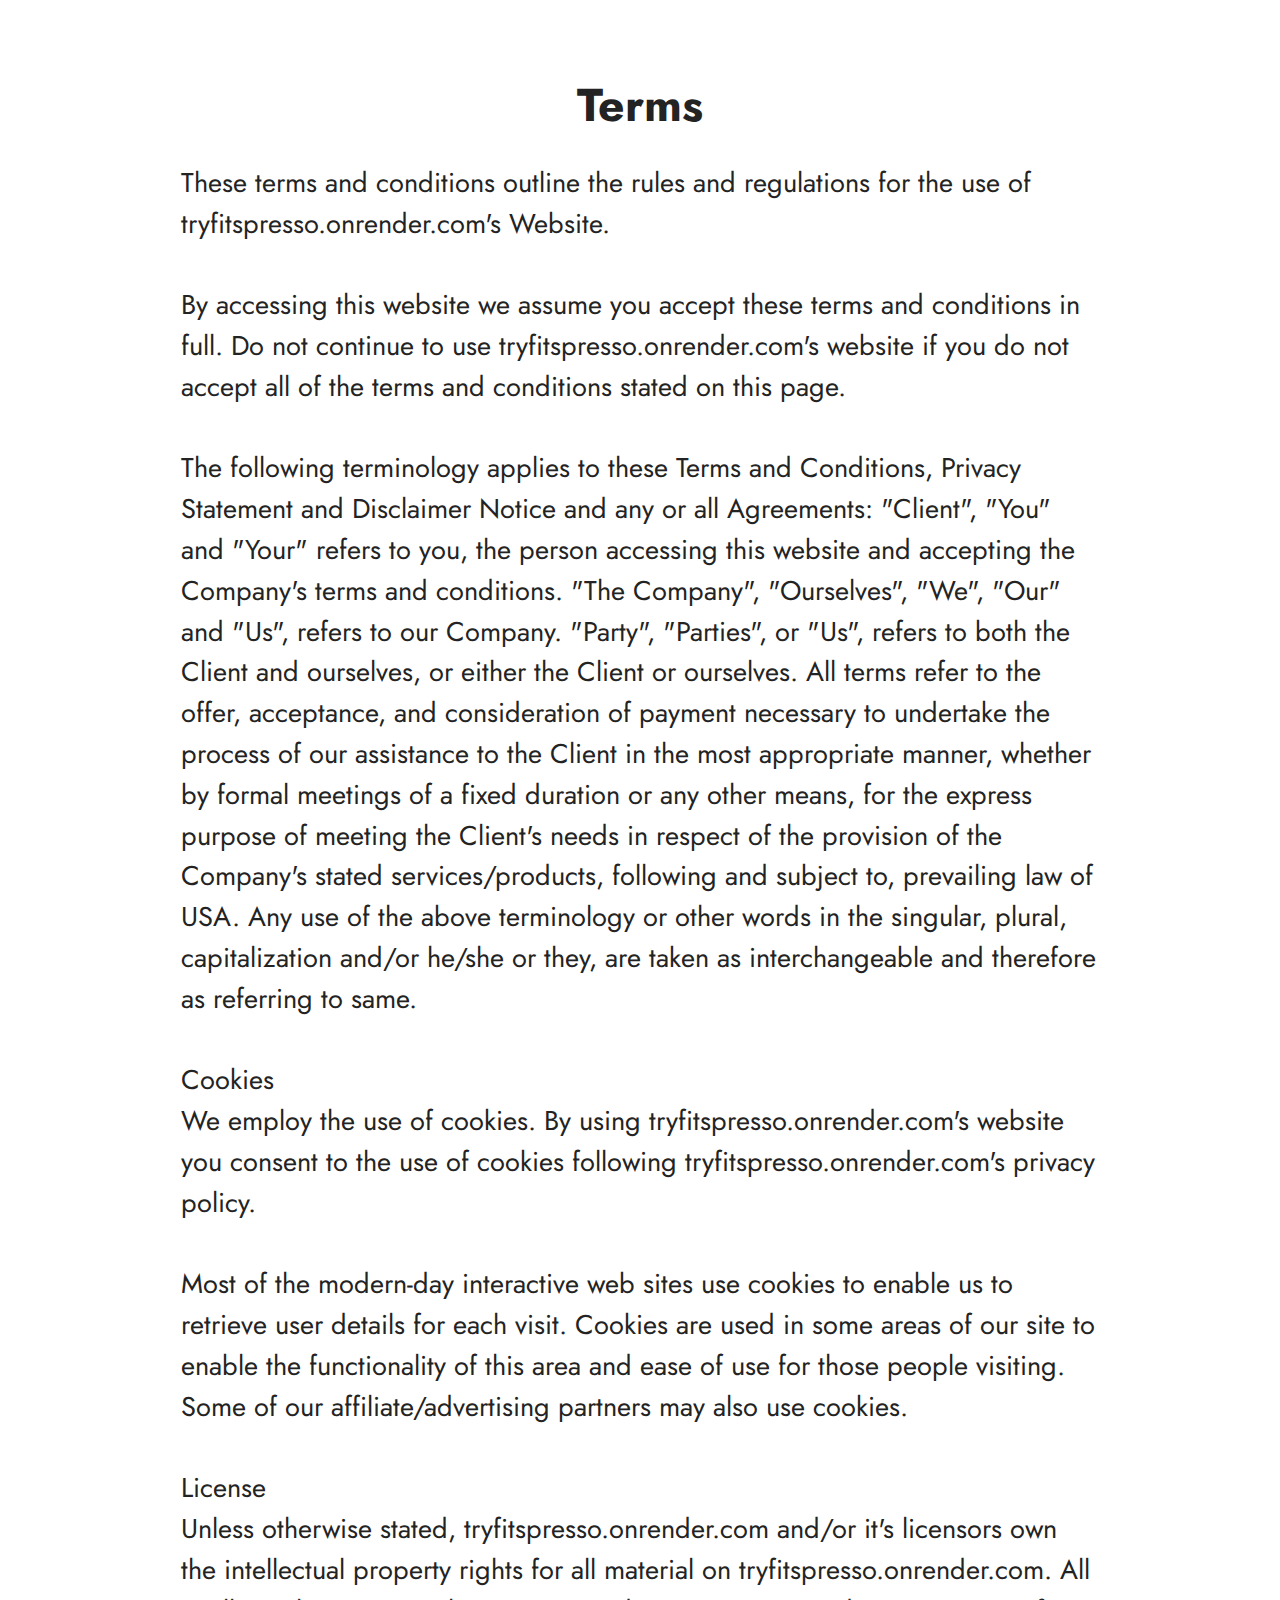
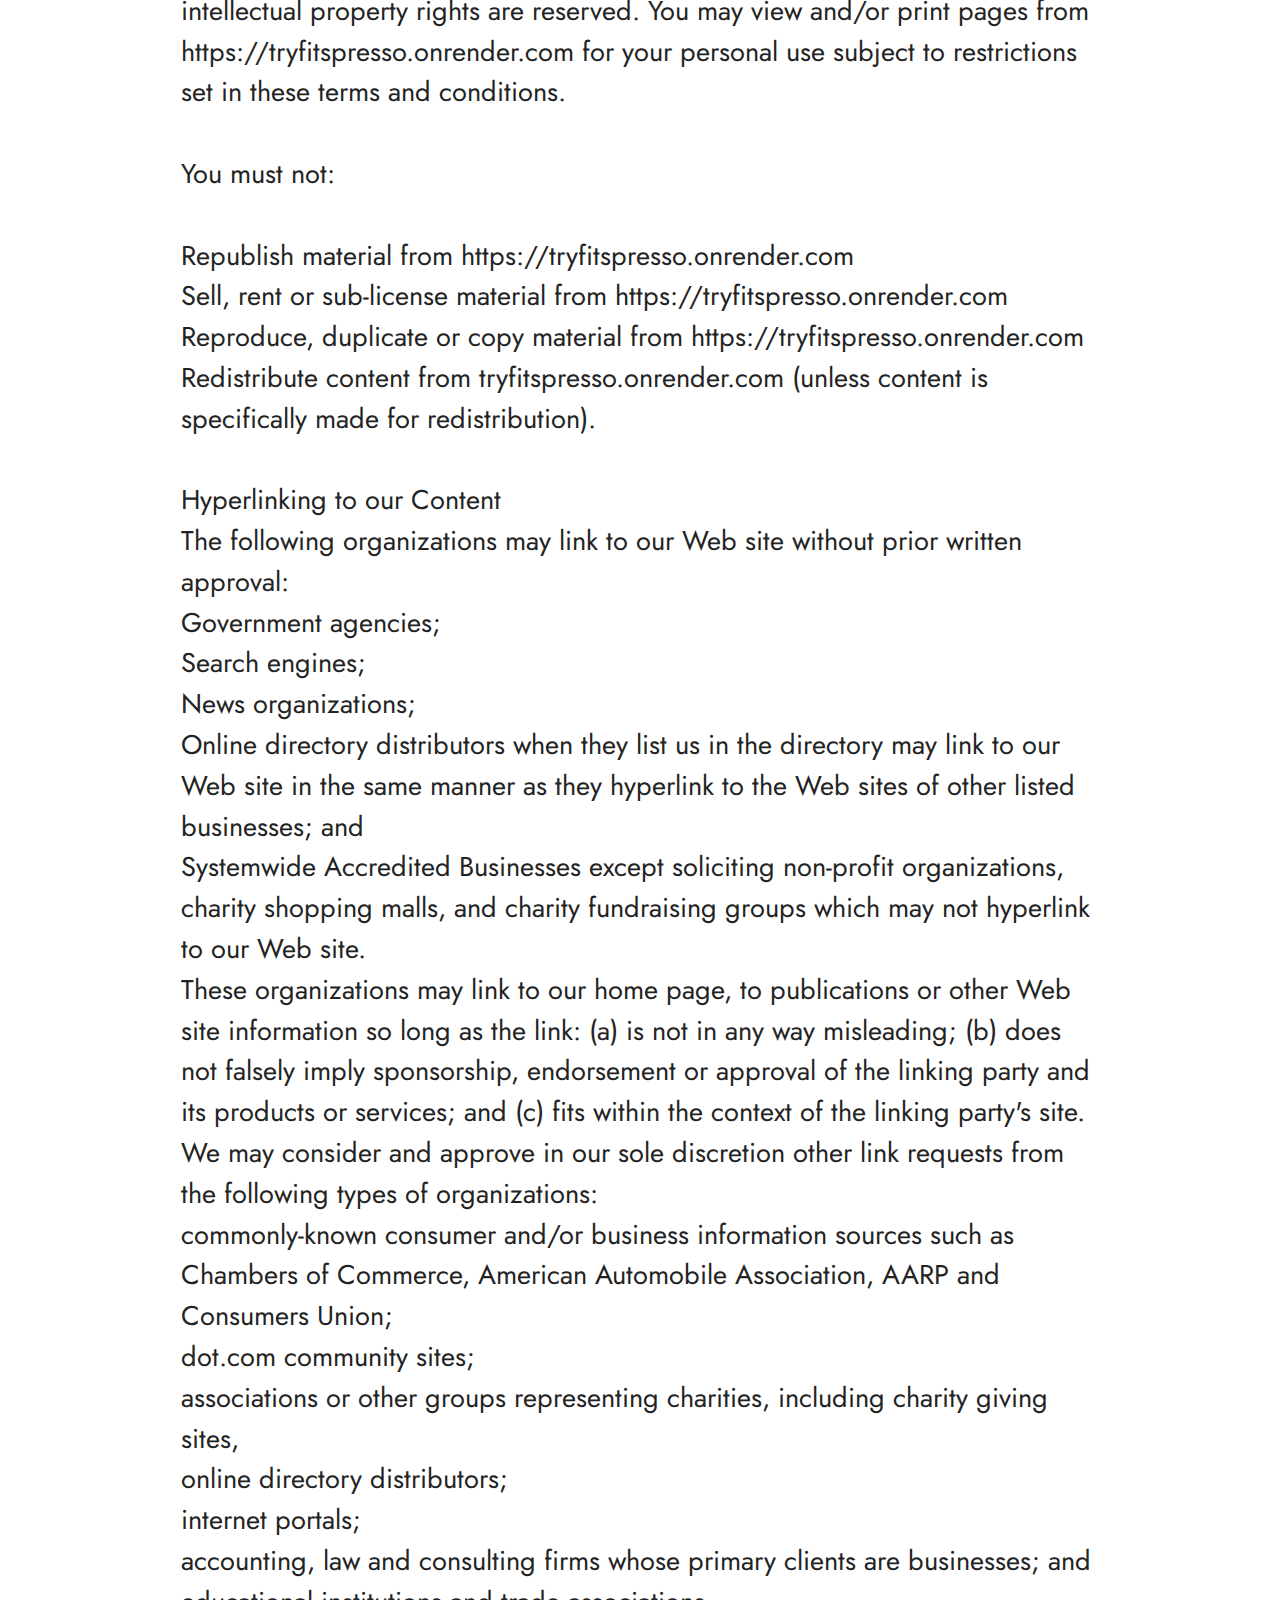
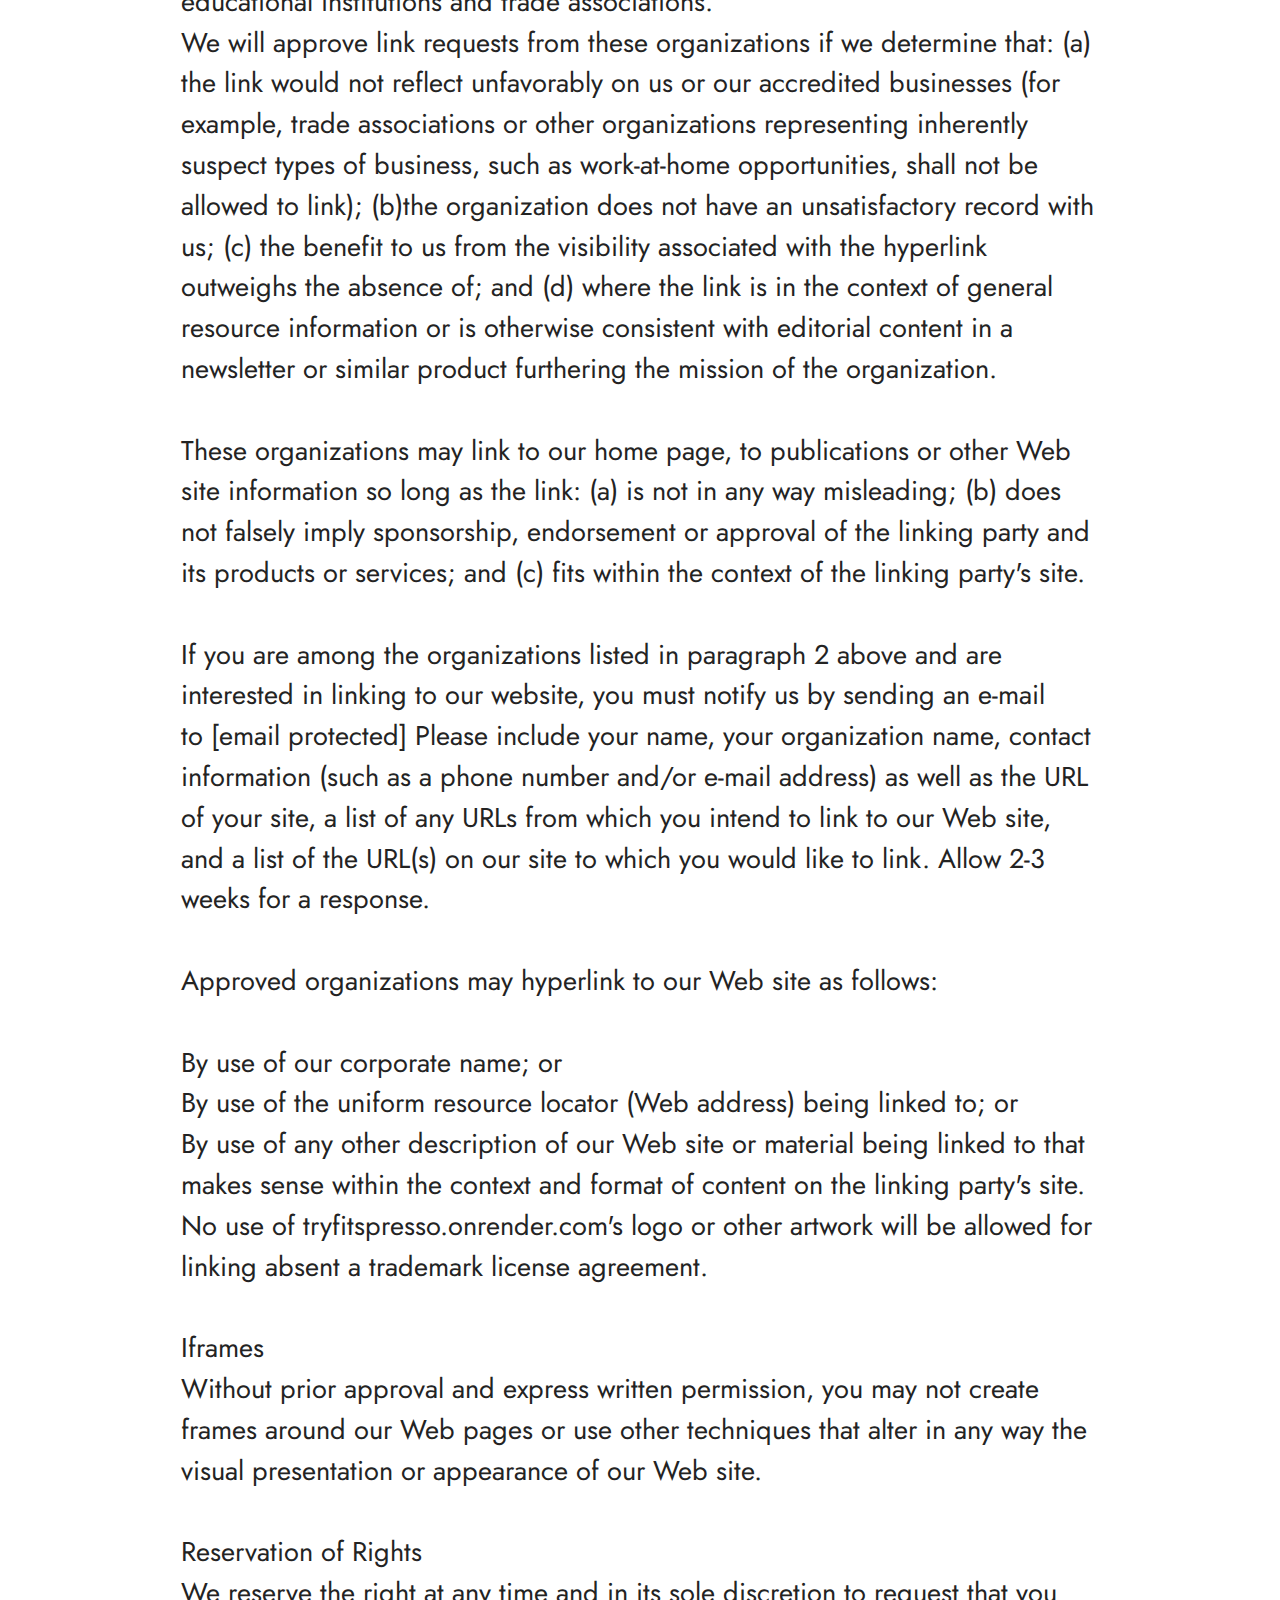
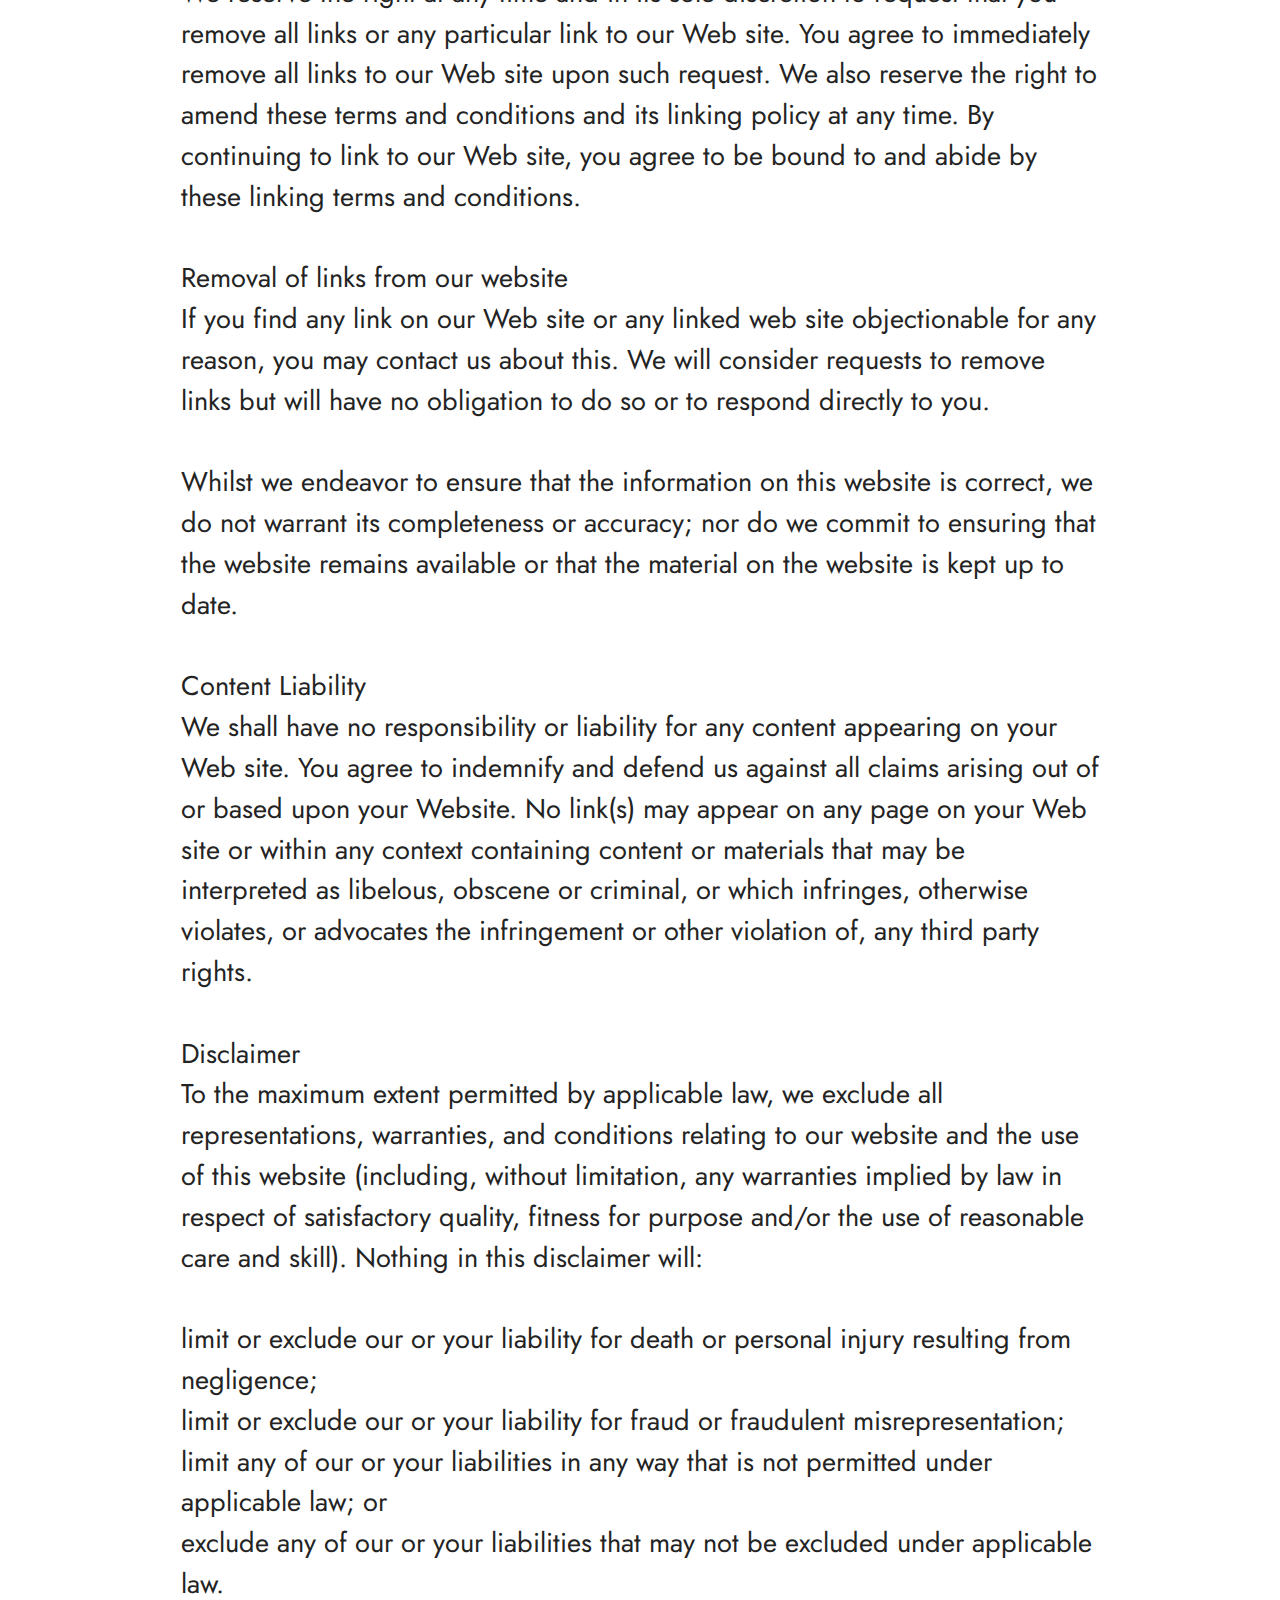
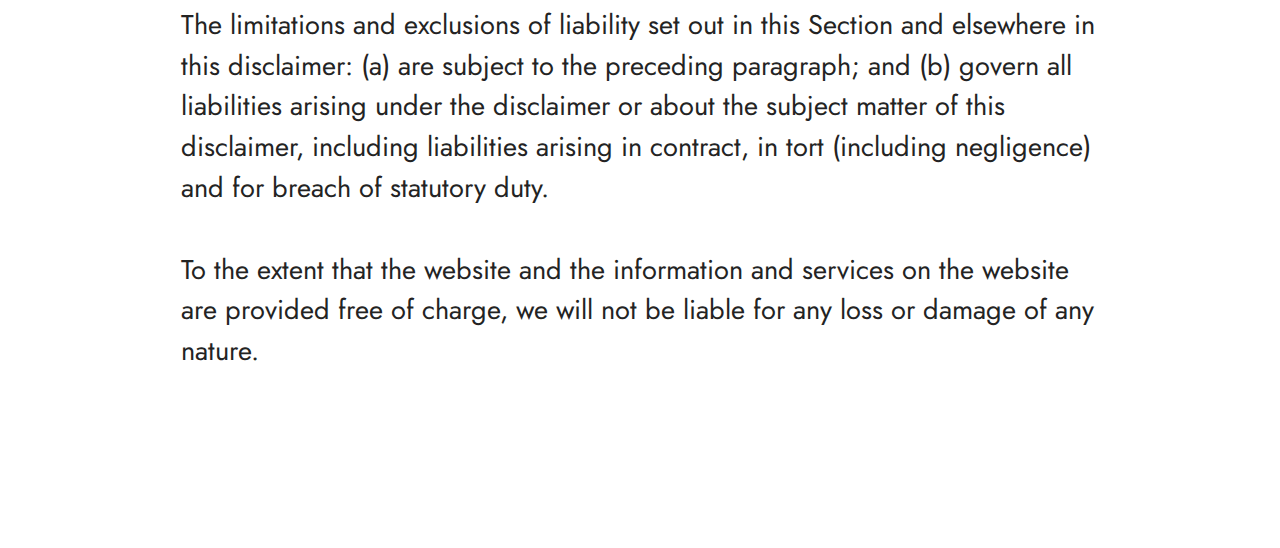
<file: Terms.html>
<!DOCTYPE html>
<html>
  <head>
    <!-- Site made with Mobirise Website Builder v5.8.4, https://mobirise.com -->
    <meta charset="UTF-8" />
    <meta http-equiv="X-UA-Compatible" content="IE=edge" />
    <meta name="generator" content="Mobirise v5.8.4, mobirise.com" />
    <meta name="twitter:card" content="summary_large_image" />
    <meta name="twitter:image:src" content="assets/images/Terms-meta.png" />
    <meta property="og:image" content="assets/images/Terms-meta.png" />
    <meta name="twitter:title" content="Terms" />
    <meta
      name="viewport"
      content="width=device-width, initial-scale=1, minimum-scale=1"
    />
    <link
      rel="shortcut icon"
      href="assets/images/fitspresso-fevicon.ico"
      type="image/x-icon"
    />
    <meta name="description" content="Terms for gluco24" />

    <title>Terms</title>
    <link rel="stylesheet" href="assets/bootstrap/css/bootstrap.min.css" />
    <link rel="stylesheet" href="assets/bootstrap/css/bootstrap-grid.min.css" />
    <link
      rel="stylesheet"
      href="assets/bootstrap/css/bootstrap-reboot.min.css"
    />
    <link rel="stylesheet" href="assets/animatecss/animate.css" />
    <link rel="stylesheet" href="assets/theme/css/style.css" />
    <link
      rel="preload"
      href="https://fonts.googleapis.com/css?family=Jost:100,200,300,400,500,600,700,800,900,100i,200i,300i,400i,500i,600i,700i,800i,900i&display=swap"
      as="style"
      onload="this.onload=null;this.rel='stylesheet'"
    />
    <noscript
      ><link
        rel="stylesheet"
        href="https://fonts.googleapis.com/css?family=Jost:100,200,300,400,500,600,700,800,900,100i,200i,300i,400i,500i,600i,700i,800i,900i&display=swap"
    /></noscript>
    <link
      rel="preload"
      as="style"
      href="assets/mobirise/css/mbr-additional.css"
    />
    <link
      rel="stylesheet"
      href="assets/mobirise/css/mbr-additional.css"
      type="text/css"
    />
  </head>
  <body>
    <section
      data-bs-version="5.1"
      class="content4 cid-tCbzm5Oncf"
      id="content4-1i"
    >
      <div class="container">
        <div class="row justify-content-center">
          <div class="title col-md-12 col-lg-10">
            <h3
              class="mbr-section-title mbr-fonts-style align-center mb-4 display-2"
            >
              <strong>Terms</strong>
            </h3>
            <h4
              class="mbr-section-subtitle align-center mbr-fonts-style mb-4 display-7"
            >
              These terms and conditions outline the rules and regulations for
              the use of tryfitspresso.onrender.com's Website.
              <div><br /></div>
              <div>
                By accessing this website we assume you accept these terms and
                conditions in full. Do not continue to use
                tryfitspresso.onrender.com's website if you do not accept all of
                the terms and conditions stated on this page.
              </div>
              <div><br /></div>
              <div>
                The following terminology applies to these Terms and Conditions,
                Privacy Statement and Disclaimer Notice and any or all
                Agreements: "Client", "You" and "Your" refers to you, the person
                accessing this website and accepting the Company's terms and
                conditions. "The Company", "Ourselves", "We", "Our" and "Us",
                refers to our Company. "Party", "Parties", or "Us", refers to
                both the Client and ourselves, or either the Client or
                ourselves. All terms refer to the offer, acceptance, and
                consideration of payment necessary to undertake the process of
                our assistance to the Client in the most appropriate manner,
                whether by formal meetings of a fixed duration or any other
                means, for the express purpose of meeting the Client's needs in
                respect of the provision of the Company's stated
                services/products, following and subject to, prevailing law of
                USA. Any use of the above terminology or other words in the
                singular, plural, capitalization and/or he/she or they, are
                taken as interchangeable and therefore as referring to same.
              </div>
              <div><br /></div>
              <div>Cookies</div>
              <div>
                We employ the use of cookies. By using
                tryfitspresso.onrender.com's website you consent to the use of
                cookies following tryfitspresso.onrender.com's privacy policy.
              </div>
              <div><br /></div>
              <div>
                Most of the modern-day interactive web sites use cookies to
                enable us to retrieve user details for each visit. Cookies are
                used in some areas of our site to enable the functionality of
                this area and ease of use for those people visiting. Some of our
                affiliate/advertising partners may also use cookies.
              </div>
              <div><br /></div>
              <div>License</div>
              <div>
                Unless otherwise stated, tryfitspresso.onrender.com and/or it's
                licensors own the intellectual property rights for all material
                on tryfitspresso.onrender.com. All intellectual property rights
                are reserved. You may view and/or print pages from
                https://tryfitspresso.onrender.com for your personal use subject
                to restrictions set in these terms and conditions.
              </div>
              <div><br /></div>
              <div>You must not:</div>
              <div><br /></div>
              <div>
                Republish material from https://tryfitspresso.onrender.com
              </div>
              <div>
                Sell, rent or sub-license material from
                https://tryfitspresso.onrender.com
              </div>
              <div>
                Reproduce, duplicate or copy material from
                https://tryfitspresso.onrender.com
              </div>
              <div>
                Redistribute content from tryfitspresso.onrender.com (unless
                content is specifically made for redistribution).
              </div>
              <div><br /></div>
              <div>Hyperlinking to our Content</div>
              <div>
                The following organizations may link to our Web site without
                prior written approval:
              </div>
              <div>Government agencies;</div>
              <div>Search engines;</div>
              <div>News organizations;</div>
              <div>
                Online directory distributors when they list us in the directory
                may link to our Web site in the same manner as they hyperlink to
                the Web sites of other listed businesses; and
              </div>
              <div>
                Systemwide Accredited Businesses except soliciting non-profit
                organizations, charity shopping malls, and charity fundraising
                groups which may not hyperlink to our Web site.
              </div>
              <div>
                These organizations may link to our home page, to publications
                or other Web site information so long as the link: (a) is not in
                any way misleading; (b) does not falsely imply sponsorship,
                endorsement or approval of the linking party and its products or
                services; and (c) fits within the context of the linking party's
                site.
              </div>
              <div>
                We may consider and approve in our sole discretion other link
                requests from the following types of organizations:
              </div>
              <div>
                commonly-known consumer and/or business information sources such
                as Chambers of Commerce, American Automobile Association, AARP
                and Consumers Union;
              </div>
              <div>dot.com community sites;</div>
              <div>
                associations or other groups representing charities, including
                charity giving sites,
              </div>
              <div>online directory distributors;</div>
              <div>internet portals;</div>
              <div>
                accounting, law and consulting firms whose primary clients are
                businesses; and
              </div>
              <div>educational institutions and trade associations.</div>
              <div>
                We will approve link requests from these organizations if we
                determine that: (a) the link would not reflect unfavorably on us
                or our accredited businesses (for example, trade associations or
                other organizations representing inherently suspect types of
                business, such as work-at-home opportunities, shall not be
                allowed to link); (b)the organization does not have an
                unsatisfactory record with us; (c) the benefit to us from the
                visibility associated with the hyperlink outweighs the absence
                of; and (d) where the link is in the context of general resource
                information or is otherwise consistent with editorial content in
                a newsletter or similar product furthering the mission of the
                organization.
              </div>
              <div><br /></div>
              <div>
                These organizations may link to our home page, to publications
                or other Web site information so long as the link: (a) is not in
                any way misleading; (b) does not falsely imply sponsorship,
                endorsement or approval of the linking party and its products or
                services; and (c) fits within the context of the linking party's
                site.
              </div>
              <div><br /></div>
              <div>
                If you are among the organizations listed in paragraph 2 above
                and are interested in linking to our website, you must notify us
                by sending an e-mail to&nbsp;[email&nbsp;protected]&nbsp;Please
                include your name, your organization name, contact information
                (such as a phone number and/or e-mail address) as well as the
                URL of your site, a list of any URLs from which you intend to
                link to our Web site, and a list of the URL(s) on our site to
                which you would like to link. Allow 2-3 weeks for a response.
              </div>
              <div><br /></div>
              <div>
                Approved organizations may hyperlink to our Web site as follows:
              </div>
              <div><br /></div>
              <div>By use of our corporate name; or</div>
              <div>
                By use of the uniform resource locator (Web address) being
                linked to; or
              </div>
              <div>
                By use of any other description of our Web site or material
                being linked to that makes sense within the context and format
                of content on the linking party's site.
              </div>
              <div>
                No use of tryfitspresso.onrender.com's logo or other artwork
                will be allowed for linking absent a trademark license
                agreement.
              </div>
              <div><br /></div>
              <div>Iframes</div>
              <div>
                Without prior approval and express written permission, you may
                not create frames around our Web pages or use other techniques
                that alter in any way the visual presentation or appearance of
                our Web site.
              </div>
              <div><br /></div>
              <div>Reservation of Rights</div>
              <div>
                We reserve the right at any time and in its sole discretion to
                request that you remove all links or any particular link to our
                Web site. You agree to immediately remove all links to our Web
                site upon such request. We also reserve the right to amend these
                terms and conditions and its linking policy at any time. By
                continuing to link to our Web site, you agree to be bound to and
                abide by these linking terms and conditions.
              </div>
              <div><br /></div>
              <div>Removal of links from our website</div>
              <div>
                If you find any link on our Web site or any linked web site
                objectionable for any reason, you may contact us about this. We
                will consider requests to remove links but will have no
                obligation to do so or to respond directly to you.
              </div>
              <div><br /></div>
              <div>
                Whilst we endeavor to ensure that the information on this
                website is correct, we do not warrant its completeness or
                accuracy; nor do we commit to ensuring that the website remains
                available or that the material on the website is kept up to
                date.
              </div>
              <div><br /></div>
              <div>Content Liability</div>
              <div>
                We shall have no responsibility or liability for any content
                appearing on your Web site. You agree to indemnify and defend us
                against all claims arising out of or based upon your Website. No
                link(s) may appear on any page on your Web site or within any
                context containing content or materials that may be interpreted
                as libelous, obscene or criminal, or which infringes, otherwise
                violates, or advocates the infringement or other violation of,
                any third party rights.
              </div>
              <div><br /></div>
              <div>Disclaimer</div>
              <div>
                To the maximum extent permitted by applicable law, we exclude
                all representations, warranties, and conditions relating to our
                website and the use of this website (including, without
                limitation, any warranties implied by law in respect of
                satisfactory quality, fitness for purpose and/or the use of
                reasonable care and skill). Nothing in this disclaimer will:
              </div>
              <div><br /></div>
              <div>
                limit or exclude our or your liability for death or personal
                injury resulting from negligence;
              </div>
              <div>
                limit or exclude our or your liability for fraud or fraudulent
                misrepresentation;
              </div>
              <div>
                limit any of our or your liabilities in any way that is not
                permitted under applicable law; or
              </div>
              <div>
                exclude any of our or your liabilities that may not be excluded
                under applicable law.
              </div>
              <div>
                The limitations and exclusions of liability set out in this
                Section and elsewhere in this disclaimer: (a) are subject to the
                preceding paragraph; and (b) govern all liabilities arising
                under the disclaimer or about the subject matter of this
                disclaimer, including liabilities arising in contract, in tort
                (including negligence) and for breach of statutory duty.
              </div>
              <div><br /></div>
              <div>
                To the extent that the website and the information and services
                on the website are provided free of charge, we will not be
                liable for any loss or damage of any nature.
              </div>
            </h4>
          </div>
        </div>
      </div>
    </section>
    <section
      class="display-7"
      style="
        padding: 0;
        align-items: center;
        justify-content: center;
        flex-wrap: wrap;
        align-content: center;
        display: flex;
        position: relative;
        height: 4rem;
      "
    >
      <a
        href="https://mobiri.se/2966804"
        style="
          flex: 1 1;
          height: 4rem;
          position: absolute;
          width: 100%;
          z-index: 1;
        "
        ><img
          alt=""
          style="height: 4rem"
          src="[data-uri]"
      /></a>
      <p style="margin: 0; text-align: center" class="display-7">
        Made with &#8204;
      </p>
      <a
        style="z-index: 1"
        href="https://mobirise.com/builder/html-code-generator.html"
        >HTML Code Generator</a
      >
    </section>
    <script src="assets/bootstrap/js/bootstrap.bundle.min.js"></script>
    <script src="assets/smoothscroll/smooth-scroll.js"></script>
    <script src="assets/ytplayer/index.js"></script>
    <script src="assets/theme/js/script.js"></script>

    <input name="animation" type="hidden" />
  </body>
</html>
</file>
<file: assets/web/assets/mobirise-icons2/mobirise2.css>
@font-face {
  font-family: 'Moririse2';
  font-display: swap;
  src:  url('mobirise2.eot?f2bix4');
  src:  url('mobirise2.eot?f2bix4#iefix') format('embedded-opentype'),
    url('mobirise2.ttf?f2bix4') format('truetype'),
    url('mobirise2.woff?f2bix4') format('woff'),
    url('mobirise2.svg?f2bix4#mobirise2') format('svg');
  font-weight: normal;
  font-style: normal;
}

[class^="mobi-"], [class*=" mobi-"] {
  /* use !important to prevent issues with browser extensions that change fonts */
  font-family: 'Moririse2' !important;
  speak: none;
  font-style: normal;
  font-weight: normal;
  font-variant: normal;
  text-transform: none;
  line-height: 1;

  /* Better Font Rendering =========== */
  -webkit-font-smoothing: antialiased;
  -moz-osx-font-smoothing: grayscale;
}

.mobi-mbri-add-submenu:before {
  content: "\e900";
}
.mobi-mbri-alert:before {
  content: "\e901";
}
.mobi-mbri-align-center:before {
  content: "\e902";
}
.mobi-mbri-align-justify:before {
  content: "\e903";
}
.mobi-mbri-align-left:before {
  content: "\e904";
}
.mobi-mbri-align-right:before {
  content: "\e905";
}
.mobi-mbri-android:before {
  content: "\e906";
}
.mobi-mbri-apple:before {
  content: "\e907";
}
.mobi-mbri-arrow-down:before {
  content: "\e908";
}
.mobi-mbri-arrow-next:before {
  content: "\e909";
}
.mobi-mbri-arrow-prev:before {
  content: "\e90a";
}
.mobi-mbri-arrow-up:before {
  content: "\e90b";
}
.mobi-mbri-bold:before {
  content: "\e90c";
}
.mobi-mbri-bookmark:before {
  content: "\e90d";
}
.mobi-mbri-bootstrap:before {
  content: "\e90e";
}
.mobi-mbri-briefcase:before {
  content: "\e90f";
}
.mobi-mbri-browse:before {
  content: "\e910";
}
.mobi-mbri-bulleted-list:before {
  content: "\e911";
}
.mobi-mbri-calendar:before {
  content: "\e912";
}
.mobi-mbri-camera:before {
  content: "\e913";
}
.mobi-mbri-cart-add:before {
  content: "\e914";
}
.mobi-mbri-cart-full:before {
  content: "\e915";
}
.mobi-mbri-cash:before {
  content: "\e916";
}
.mobi-mbri-change-style:before {
  content: "\e917";
}
.mobi-mbri-chat:before {
  content: "\e918";
}
.mobi-mbri-clock:before {
  content: "\e919";
}
.mobi-mbri-close:before {
  content: "\e91a";
}
.mobi-mbri-cloud:before {
  content: "\e91b";
}
.mobi-mbri-code:before {
  content: "\e91c";
}
.mobi-mbri-contact-form:before {
  content: "\e91d";
}
.mobi-mbri-credit-card:before {
  content: "\e91e";
}
.mobi-mbri-cursor-click:before {
  content: "\e91f";
}
.mobi-mbri-cust-feedback:before {
  content: "\e920";
}
.mobi-mbri-database:before {
  content: "\e921";
}
.mobi-mbri-delivery:before {
  content: "\e922";
}
.mobi-mbri-desktop:before {
  content: "\e923";
}
.mobi-mbri-devices:before {
  content: "\e924";
}
.mobi-mbri-down:before {
  content: "\e925";
}
.mobi-mbri-download-2:before {
  content: "\e926";
}
.mobi-mbri-download:before {
  content: "\e927";
}
.mobi-mbri-drag-n-drop-2:before {
  content: "\e928";
}
.mobi-mbri-drag-n-drop:before {
  content: "\e929";
}
.mobi-mbri-edit-2:before {
  content: "\e92a";
}
.mobi-mbri-edit:before {
  content: "\e92b";
}
.mobi-mbri-error:before {
  content: "\e92c";
}
.mobi-mbri-extension:before {
  content: "\e92d";
}
.mobi-mbri-features:before {
  content: "\e92e";
}
.mobi-mbri-file:before {
  content: "\e92f";
}
.mobi-mbri-flag:before {
  content: "\e930";
}
.mobi-mbri-folder:before {
  content: "\e931";
}
.mobi-mbri-gift:before {
  content: "\e932";
}
.mobi-mbri-github:before {
  content: "\e933";
}
.mobi-mbri-globe-2:before {
  content: "\e934";
}
.mobi-mbri-globe:before {
  content: "\e935";
}
.mobi-mbri-growing-chart:before {
  content: "\e936";
}
.mobi-mbri-hearth:before {
  content: "\e937";
}
.mobi-mbri-help:before {
  content: "\e938";
}
.mobi-mbri-home:before {
  content: "\e939";
}
.mobi-mbri-hot-cup:before {
  content: "\e93a";
}
.mobi-mbri-idea:before {
  content: "\e93b";
}
.mobi-mbri-image-gallery:before {
  content: "\e93c";
}
.mobi-mbri-image-slider:before {
  content: "\e93d";
}
.mobi-mbri-info:before {
  content: "\e93e";
}
.mobi-mbri-italic:before {
  content: "\e93f";
}
.mobi-mbri-key:before {
  content: "\e940";
}
.mobi-mbri-laptop:before {
  content: "\e941";
}
.mobi-mbri-layers:before {
  content: "\e942";
}
.mobi-mbri-left-right:before {
  content: "\e943";
}
.mobi-mbri-left:before {
  content: "\e944";
}
.mobi-mbri-letter:before {
  content: "\e945";
}
.mobi-mbri-like:before {
  content: "\e946";
}
.mobi-mbri-link:before {
  content: "\e947";
}
.mobi-mbri-lock:before {
  content: "\e948";
}
.mobi-mbri-login:before {
  content: "\e949";
}
.mobi-mbri-logout:before {
  content: "\e94a";
}
.mobi-mbri-magic-stick:before {
  content: "\e94b";
}
.mobi-mbri-map-pin:before {
  content: "\e94c";
}
.mobi-mbri-menu:before {
  content: "\e94d";
}
.mobi-mbri-mobile-2:before {
  content: "\e94e";
}
.mobi-mbri-mobile-horizontal:before {
  content: "\e94f";
}
.mobi-mbri-mobile:before {
  content: "\e950";
}
.mobi-mbri-mobirise:before {
  content: "\e951";
}
.mobi-mbri-more-horizontal:before {
  content: "\e952";
}
.mobi-mbri-more-vertical:before {
  content: "\e953";
}
.mobi-mbri-music:before {
  content: "\e954";
}
.mobi-mbri-new-file:before {
  content: "\e955";
}
.mobi-mbri-numbered-list:before {
  content: "\e956";
}
.mobi-mbri-opened-folder:before {
  content: "\e957";
}
.mobi-mbri-pages:before {
  content: "\e958";
}
.mobi-mbri-paper-plane:before {
  content: "\e959";
}
.mobi-mbri-paperclip:before {
  content: "\e95a";
}
.mobi-mbri-phone:before {
  content: "\e95b";
}
.mobi-mbri-photo:before {
  content: "\e95c";
}
.mobi-mbri-photos:before {
  content: "\e95d";
}
.mobi-mbri-pin:before {
  content: "\e95e";
}
.mobi-mbri-play:before {
  content: "\e95f";
}
.mobi-mbri-plus:before {
  content: "\e960";
}
.mobi-mbri-preview:before {
  content: "\e961";
}
.mobi-mbri-print:before {
  content: "\e962";
}
.mobi-mbri-protect:before {
  content: "\e963";
}
.mobi-mbri-question:before {
  content: "\e964";
}
.mobi-mbri-quote-left:before {
  content: "\e965";
}
.mobi-mbri-quote-right:before {
  content: "\e966";
}
.mobi-mbri-redo:before {
  content: "\e967";
}
.mobi-mbri-refresh:before {
  content: "\e968";
}
.mobi-mbri-responsive-2:before {
  content: "\e969";
}
.mobi-mbri-responsive:before {
  content: "\e96a";
}
.mobi-mbri-right:before {
  content: "\e96b";
}
.mobi-mbri-rocket:before {
  content: "\e96c";
}
.mobi-mbri-sad-face:before {
  content: "\e96d";
}
.mobi-mbri-sale:before {
  content: "\e96e";
}
.mobi-mbri-save:before {
  content: "\e96f";
}
.mobi-mbri-search:before {
  content: "\e970";
}
.mobi-mbri-setting-2:before {
  content: "\e971";
}
.mobi-mbri-setting-3:before {
  content: "\e972";
}
.mobi-mbri-setting:before {
  content: "\e973";
}
.mobi-mbri-share:before {
  content: "\e974";
}
.mobi-mbri-shopping-bag:before {
  content: "\e975";
}
.mobi-mbri-shopping-basket:before {
  content: "\e976";
}
.mobi-mbri-shopping-cart:before {
  content: "\e977";
}
.mobi-mbri-sites:before {
  content: "\e978";
}
.mobi-mbri-smile-face:before {
  content: "\e979";
}
.mobi-mbri-speed:before {
  content: "\e97a";
}
.mobi-mbri-star:before {
  content: "\e97b";
}
.mobi-mbri-success:before {
  content: "\e97c";
}
.mobi-mbri-sun:before {
  content: "\e97d";
}
.mobi-mbri-sun2:before {
  content: "\e97e";
}
.mobi-mbri-tablet-vertical:before {
  content: "\e97f";
}
.mobi-mbri-tablet:before {
  content: "\e980";
}
.mobi-mbri-target:before {
  content: "\e981";
}
.mobi-mbri-timer:before {
  content: "\e982";
}
.mobi-mbri-to-ftp:before {
  content: "\e983";
}
.mobi-mbri-to-local-drive:before {
  content: "\e984";
}
.mobi-mbri-touch-swipe:before {
  content: "\e985";
}
.mobi-mbri-touch:before {
  content: "\e986";
}
.mobi-mbri-trash:before {
  content: "\e987";
}
.mobi-mbri-underline:before {
  content: "\e988";
}
.mobi-mbri-undo:before {
  content: "\e989";
}
.mobi-mbri-unlink:before {
  content: "\e98a";
}
.mobi-mbri-unlock:before {
  content: "\e98b";
}
.mobi-mbri-up-down:before {
  content: "\e98c";
}
.mobi-mbri-up:before {
  content: "\e98d";
}
.mobi-mbri-update:before {
  content: "\e98e";
}
.mobi-mbri-upload-2:before {
  content: "\e98f";
}
.mobi-mbri-upload:before {
  content: "\e990";
}
.mobi-mbri-user-2:before {
  content: "\e991";
}
.mobi-mbri-user:before {
  content: "\e992";
}
.mobi-mbri-users:before {
  content: "\e993";
}
.mobi-mbri-video-play:before {
  content: "\e994";
}
.mobi-mbri-video:before {
  content: "\e995";
}
.mobi-mbri-watch:before {
  content: "\e996";
}
.mobi-mbri-website-theme-2:before {
  content: "\e997";
}
.mobi-mbri-website-theme:before {
  content: "\e998";
}
.mobi-mbri-wifi:before {
  content: "\e999";
}
.mobi-mbri-windows:before {
  content: "\e99a";
}
.mobi-mbri-zoom-in:before {
  content: "\e99b";
}
.mobi-mbri-zoom-out:before {
  content: "\e99c";
}
</file>
<file: assets/web/assets/mobirise-icons-bold/mobirise-icons-bold.css>
@font-face {
  font-family: 'mobirise-icons-bold';
  font-display: swap;
  src:  url('mobirise-icons-bold.eot?m1l4yr');
  src:  url('mobirise-icons-bold.eot?m1l4yr#iefix') format('embedded-opentype'),
    url('mobirise-icons-bold.ttf?m1l4yr') format('truetype'),
    url('mobirise-icons-bold.woff?m1l4yr') format('woff'),
    url('mobirise-icons-bold.svg?m1l4yr#mobirise-icons-bold') format('svg');
  font-weight: normal;
  font-style: normal;
}

[class^="mbrib-"], [class*="mbrib-"] {
  /* use !important to prevent issues with browser extensions that change fonts */
  font-family: 'mobirise-icons-bold' !important;
  speak: none;
  font-style: normal;
  font-weight: normal;
  font-variant: normal;
  text-transform: none;
  line-height: 1;

  /* Better Font Rendering =========== */
  -webkit-font-smoothing: antialiased;
  -moz-osx-font-smoothing: grayscale;
}

.mbrib-add-submenu:before {
  content: "\e900";
}
.mbrib-alert:before {
  content: "\e901";
}
.mbrib-align-center:before {
  content: "\e902";
}
.mbrib-align-justify:before {
  content: "\e903";
}
.mbrib-align-left:before {
  content: "\e904";
}
.mbrib-align-right:before {
  content: "\e905";
}
.mbrib-android:before {
  content: "\e906";
}
.mbrib-apple:before {
  content: "\e907";
}
.mbrib-arrow-down:before {
  content: "\e908";
}
.mbrib-arrow-next:before {
  content: "\e909";
}
.mbrib-arrow-prev:before {
  content: "\e90a";
}
.mbrib-arrow-up:before {
  content: "\e90b";
}
.mbrib-bold:before {
  content: "\e90c";
}
.mbrib-bookmark:before {
  content: "\e90d";
}
.mbrib-bootstrap:before {
  content: "\e90e";
}
.mbrib-briefcase:before {
  content: "\e90f";
}
.mbrib-browse:before {
  content: "\e910";
}
.mbrib-bulleted-list:before {
  content: "\e911";
}
.mbrib-calendar:before {
  content: "\e912";
}
.mbrib-camera:before {
  content: "\e913";
}
.mbrib-cart-add:before {
  content: "\e914";
}
.mbrib-cart-full:before {
  content: "\e915";
}
.mbrib-cash:before {
  content: "\e916";
}
.mbrib-change-style:before {
  content: "\e917";
}
.mbrib-chat:before {
  content: "\e918";
}
.mbrib-clock:before {
  content: "\e919";
}
.mbrib-close:before {
  content: "\e91a";
}
.mbrib-cloud:before {
  content: "\e91b";
}
.mbrib-code:before {
  content: "\e91c";
}
.mbrib-contact-form:before {
  content: "\e91d";
}
.mbrib-credit-card:before {
  content: "\e91e";
}
.mbrib-cursor-click:before {
  content: "\e91f";
}
.mbrib-cust-feedback:before {
  content: "\e920";
}
.mbrib-database:before {
  content: "\e921";
}
.mbrib-delivery:before {
  content: "\e922";
}
.mbrib-desktop:before {
  content: "\e923";
}
.mbrib-devices:before {
  content: "\e924";
}
.mbrib-down:before {
  content: "\e925";
}
.mbrib-download:before {
  content: "\e926";
}
.mbrib-drag-n-drop:before {
  content: "\e927";
}
.mbrib-drag-n-drop2:before {
  content: "\e928";
}
.mbrib-edit:before {
  content: "\e929";
}
.mbrib-edit2:before {
  content: "\e92a";
}
.mbrib-error:before {
  content: "\e92b";
}
.mbrib-extension:before {
  content: "\e92c";
}
.mbrib-features:before {
  content: "\e92d";
}
.mbrib-file:before {
  content: "\e92e";
}
.mbrib-flag:before {
  content: "\e92f";
}
.mbrib-folder:before {
  content: "\e930";
}
.mbrib-gift:before {
  content: "\e931";
}
.mbrib-github:before {
  content: "\e932";
}
.mbrib-globe-2:before {
  content: "\e933";
}
.mbrib-globe:before {
  content: "\e934";
}
.mbrib-growing-chart:before {
  content: "\e935";
}
.mbrib-hearth:before {
  content: "\e936";
}
.mbrib-help:before {
  content: "\e937";
}
.mbrib-home:before {
  content: "\e938";
}
.mbrib-hot-cup:before {
  content: "\e939";
}
.mbrib-idea:before {
  content: "\e93a";
}
.mbrib-image-gallery:before {
  content: "\e93b";
}
.mbrib-image-slider:before {
  content: "\e93c";
}
.mbrib-info:before {
  content: "\e93d";
}
.mbrib-italic:before {
  content: "\e93e";
}
.mbrib-key:before {
  content: "\e93f";
}
.mbrib-laptop:before {
  content: "\e940";
}
.mbrib-layers:before {
  content: "\e941";
}
.mbrib-left-right:before {
  content: "\e942";
}
.mbrib-left:before {
  content: "\e943";
}
.mbrib-letter:before {
  content: "\e944";
}
.mbrib-like:before {
  content: "\e945";
}
.mbrib-link:before {
  content: "\e946";
}
.mbrib-lock:before {
  content: "\e947";
}
.mbrib-login:before {
  content: "\e948";
}
.mbrib-logout:before {
  content: "\e949";
}
.mbrib-magic-stick:before {
  content: "\e94a";
}
.mbrib-map-pin:before {
  content: "\e94b";
}
.mbrib-menu:before {
  content: "\e94c";
}
.mbrib-mobile:before {
  content: "\e94d";
}
.mbrib-mobile2:before {
  content: "\e94e";
}
.mbrib-mobirise:before {
  content: "\e94f";
}
.mbrib-more-horizontal:before {
  content: "\e950";
}
.mbrib-more-vertical:before {
  content: "\e951";
}
.mbrib-music:before {
  content: "\e952";
}
.mbrib-new-file:before {
  content: "\e953";
}
.mbrib-numbered-list:before {
  content: "\e954";
}
.mbrib-opened-folder:before {
  content: "\e955";
}
.mbrib-pages:before {
  content: "\e956";
}
.mbrib-paper-plane:before {
  content: "\e957";
}
.mbrib-paperclip:before {
  content: "\e958";
}
.mbrib-photo:before {
  content: "\e959";
}
.mbrib-photos:before {
  content: "\e95a";
}
.mbrib-pin:before {
  content: "\e95b";
}
.mbrib-play:before {
  content: "\e95c";
}
.mbrib-plus:before {
  content: "\e95d";
}
.mbrib-preview:before {
  content: "\e95e";
}
.mbrib-print:before {
  content: "\e95f";
}
.mbrib-protect:before {
  content: "\e960";
}
.mbrib-question:before {
  content: "\e961";
}
.mbrib-quote-left:before {
  content: "\e962";
}
.mbrib-quote-right:before {
  content: "\e963";
}
.mbrib-redo:before {
  content: "\e964";
}
.mbrib-refresh:before {
  content: "\e965";
}
.mbrib-responsive:before {
  content: "\e966";
}
.mbrib-right:before {
  content: "\e967";
}
.mbrib-rocket:before {
  content: "\e968";
}
.mbrib-sad-face:before {
  content: "\e969";
}
.mbrib-sale:before {
  content: "\e96a";
}
.mbrib-save:before {
  content: "\e96b";
}
.mbrib-search:before {
  content: "\e96c";
}
.mbrib-setting:before {
  content: "\e96d";
}
.mbrib-setting2:before {
  content: "\e96e";
}
.mbrib-setting3:before {
  content: "\e96f";
}
.mbrib-share:before {
  content: "\e970";
}
.mbrib-shopping-bag:before {
  content: "\e971";
}
.mbrib-shopping-basket:before {
  content: "\e972";
}
.mbrib-shopping-cart:before {
  content: "\e973";
}
.mbrib-sites:before {
  content: "\e974";
}
.mbrib-smile-face:before {
  content: "\e975";
}
.mbrib-speed:before {
  content: "\e976";
}
.mbrib-star:before {
  content: "\e977";
}
.mbrib-success:before {
  content: "\e978";
}
.mbrib-sun:before {
  content: "\e979";
}
.mbrib-sun2:before {
  content: "\e97a";
}
.mbrib-tablet-vertical:before {
  content: "\e97b";
}
.mbrib-tablet:before {
  content: "\e97c";
}
.mbrib-target:before {
  content: "\e97d";
}
.mbrib-timer:before {
  content: "\e97e";
}
.mbrib-to-ftp:before {
  content: "\e97f";
}
.mbrib-to-local-drive:before {
  content: "\e980";
}
.mbrib-touch-swipe:before {
  content: "\e981";
}
.mbrib-touch:before {
  content: "\e982";
}
.mbrib-trash:before {
  content: "\e983";
}
.mbrib-underline:before {
  content: "\e984";
}
.mbrib-undo:before {
  content: "\e985";
}
.mbrib-unlink:before {
  content: "\e986";
}
.mbrib-unlock:before {
  content: "\e987";
}
.mbrib-up-down:before {
  content: "\e988";
}
.mbrib-up:before {
  content: "\e989";
}
.mbrib-update:before {
  content: "\e98a";
}
.mbrib-upload:before {
  content: "\e98b";
}
.mbrib-user:before {
  content: "\e98c";
}
.mbrib-user2:before {
  content: "\e98d";
}
.mbrib-users:before {
  content: "\e98e";
}
.mbrib-video-play:before {
  content: "\e98f";
}
.mbrib-video:before {
  content: "\e990";
}
.mbrib-watch:before {
  content: "\e991";
}
.mbrib-website-theme:before {
  content: "\e992";
}
.mbrib-wifi:before {
  content: "\e993";
}
.mbrib-windows:before {
  content: "\e994";
}
.mbrib-zoom-out:before {
  content: "\e995";
}
</file>
<file: assets/web/assets/mobirise-icons/mobirise-icons.css>
@font-face {
  font-family: 'MobiriseIcons';
  src:  url('mobirise-icons.eot?spat4u');
  src:  url('mobirise-icons.eot?spat4u#iefix') format('embedded-opentype'),
    url('mobirise-icons.ttf?spat4u') format('truetype'),
    url('mobirise-icons.woff?spat4u') format('woff'),
    url('mobirise-icons.svg?spat4u#MobiriseIcons') format('svg');
  font-weight: normal;
  font-style: normal;
  font-display: swap;
}

[class^="mbri-"], [class*=" mbri-"] {
  /* use !important to prevent issues with browser extensions that change fonts */
  font-family: MobiriseIcons !important;
  speak: none;
  font-style: normal;
  font-weight: normal;
  font-variant: normal;
  text-transform: none;
  line-height: 1;

  /* Better Font Rendering =========== */
  -webkit-font-smoothing: antialiased;
  -moz-osx-font-smoothing: grayscale;
}

.mbri-add-submenu:before {
  content: "\e900";
}
.mbri-alert:before {
  content: "\e901";
}
.mbri-align-center:before {
  content: "\e902";
}
.mbri-align-justify:before {
  content: "\e903";
}
.mbri-align-left:before {
  content: "\e904";
}
.mbri-align-right:before {
  content: "\e905";
}
.mbri-android:before {
  content: "\e906";
}
.mbri-apple:before {
  content: "\e907";
}
.mbri-arrow-down:before {
  content: "\e908";
}
.mbri-arrow-next:before {
  content: "\e909";
}
.mbri-arrow-prev:before {
  content: "\e90a";
}
.mbri-arrow-up:before {
  content: "\e90b";
}
.mbri-bold:before {
  content: "\e90c";
}
.mbri-bookmark:before {
  content: "\e90d";
}
.mbri-bootstrap:before {
  content: "\e90e";
}
.mbri-briefcase:before {
  content: "\e90f";
}
.mbri-browse:before {
  content: "\e910";
}
.mbri-bulleted-list:before {
  content: "\e911";
}
.mbri-calendar:before {
  content: "\e912";
}
.mbri-camera:before {
  content: "\e913";
}
.mbri-cart-add:before {
  content: "\e914";
}
.mbri-cart-full:before {
  content: "\e915";
}
.mbri-cash:before {
  content: "\e916";
}
.mbri-change-style:before {
  content: "\e917";
}
.mbri-chat:before {
  content: "\e918";
}
.mbri-clock:before {
  content: "\e919";
}
.mbri-close:before {
  content: "\e91a";
}
.mbri-cloud:before {
  content: "\e91b";
}
.mbri-code:before {
  content: "\e91c";
}
.mbri-contact-form:before {
  content: "\e91d";
}
.mbri-credit-card:before {
  content: "\e91e";
}
.mbri-cursor-click:before {
  content: "\e91f";
}
.mbri-cust-feedback:before {
  content: "\e920";
}
.mbri-database:before {
  content: "\e921";
}
.mbri-delivery:before {
  content: "\e922";
}
.mbri-desktop:before {
  content: "\e923";
}
.mbri-devices:before {
  content: "\e924";
}
.mbri-down:before {
  content: "\e925";
}
.mbri-download:before {
  content: "\e989";
}
.mbri-drag-n-drop:before {
  content: "\e927";
}
.mbri-drag-n-drop2:before {
  content: "\e928";
}
.mbri-edit:before {
  content: "\e929";
}
.mbri-edit2:before {
  content: "\e92a";
}
.mbri-error:before {
  content: "\e92b";
}
.mbri-extension:before {
  content: "\e92c";
}
.mbri-features:before {
  content: "\e92d";
}
.mbri-file:before {
  content: "\e92e";
}
.mbri-flag:before {
  content: "\e92f";
}
.mbri-folder:before {
  content: "\e930";
}
.mbri-gift:before {
  content: "\e931";
}
.mbri-github:before {
  content: "\e932";
}
.mbri-globe:before {
  content: "\e933";
}
.mbri-globe-2:before {
  content: "\e934";
}
.mbri-growing-chart:before {
  content: "\e935";
}
.mbri-hearth:before {
  content: "\e936";
}
.mbri-help:before {
  content: "\e937";
}
.mbri-home:before {
  content: "\e938";
}
.mbri-hot-cup:before {
  content: "\e939";
}
.mbri-idea:before {
  content: "\e93a";
}
.mbri-image-gallery:before {
  content: "\e93b";
}
.mbri-image-slider:before {
  content: "\e93c";
}
.mbri-info:before {
  content: "\e93d";
}
.mbri-italic:before {
  content: "\e93e";
}
.mbri-key:before {
  content: "\e93f";
}
.mbri-laptop:before {
  content: "\e940";
}
.mbri-layers:before {
  content: "\e941";
}
.mbri-left-right:before {
  content: "\e942";
}
.mbri-left:before {
  content: "\e943";
}
.mbri-letter:before {
  content: "\e944";
}
.mbri-like:before {
  content: "\e945";
}
.mbri-link:before {
  content: "\e946";
}
.mbri-lock:before {
  content: "\e947";
}
.mbri-login:before {
  content: "\e948";
}
.mbri-logout:before {
  content: "\e949";
}
.mbri-magic-stick:before {
  content: "\e94a";
}
.mbri-map-pin:before {
  content: "\e94b";
}
.mbri-menu:before {
  content: "\e94c";
}
.mbri-mobile:before {
  content: "\e94d";
}
.mbri-mobile2:before {
  content: "\e94e";
}
.mbri-mobirise:before {
  content: "\e94f";
}
.mbri-more-horizontal:before {
  content: "\e950";
}
.mbri-more-vertical:before {
  content: "\e951";
}
.mbri-music:before {
  content: "\e952";
}
.mbri-new-file:before {
  content: "\e953";
}
.mbri-numbered-list:before {
  content: "\e954";
}
.mbri-opened-folder:before {
  content: "\e955";
}
.mbri-pages:before {
  content: "\e956";
}
.mbri-paper-plane:before {
  content: "\e957";
}
.mbri-paperclip:before {
  content: "\e958";
}
.mbri-photo:before {
  content: "\e959";
}
.mbri-photos:before {
  content: "\e95a";
}
.mbri-pin:before {
  content: "\e95b";
}
.mbri-play:before {
  content: "\e95c";
}
.mbri-plus:before {
  content: "\e95d";
}
.mbri-preview:before {
  content: "\e95e";
}
.mbri-print:before {
  content: "\e95f";
}
.mbri-protect:before {
  content: "\e960";
}
.mbri-question:before {
  content: "\e961";
}
.mbri-quote-left:before {
  content: "\e962";
}
.mbri-quote-right:before {
  content: "\e963";
}
.mbri-refresh:before {
  content: "\e964";
}
.mbri-responsive:before {
  content: "\e965";
}
.mbri-right:before {
  content: "\e966";
}
.mbri-rocket:before {
  content: "\e967";
}
.mbri-sad-face:before {
  content: "\e968";
}
.mbri-sale:before {
  content: "\e969";
}
.mbri-save:before {
  content: "\e96a";
}
.mbri-search:before {
  content: "\e96b";
}
.mbri-setting:before {
  content: "\e96c";
}
.mbri-setting2:before {
  content: "\e96d";
}
.mbri-setting3:before {
  content: "\e96e";
}
.mbri-share:before {
  content: "\e96f";
}
.mbri-shopping-bag:before {
  content: "\e970";
}
.mbri-shopping-basket:before {
  content: "\e971";
}
.mbri-shopping-cart:before {
  content: "\e972";
}
.mbri-sites:before {
  content: "\e973";
}
.mbri-smile-face:before {
  content: "\e974";
}
.mbri-speed:before {
  content: "\e975";
}
.mbri-star:before {
  content: "\e976";
}
.mbri-success:before {
  content: "\e977";
}
.mbri-sun:before {
  content: "\e978";
}
.mbri-sun2:before {
  content: "\e979";
}
.mbri-tablet:before {
  content: "\e97a";
}
.mbri-tablet-vertical:before {
  content: "\e97b";
}
.mbri-target:before {
  content: "\e97c";
}
.mbri-timer:before {
  content: "\e97d";
}
.mbri-to-ftp:before {
  content: "\e97e";
}
.mbri-to-local-drive:before {
  content: "\e97f";
}
.mbri-touch-swipe:before {
  content: "\e980";
}
.mbri-touch:before {
  content: "\e981";
}
.mbri-trash:before {
  content: "\e982";
}
.mbri-underline:before {
  content: "\e983";
}
.mbri-unlink:before {
  content: "\e984";
}
.mbri-unlock:before {
  content: "\e985";
}
.mbri-up-down:before {
  content: "\e986";
}
.mbri-up:before {
  content: "\e987";
}
.mbri-update:before {
  content: "\e988";
}
.mbri-upload:before {
 content: "\e926"; 
}
.mbri-user:before {
  content: "\e98a";
}
.mbri-user2:before {
  content: "\e98b";
}
.mbri-users:before {
  content: "\e98c";
}
.mbri-video:before {
  content: "\e98d";
}
.mbri-video-play:before {
  content: "\e98e";
}
.mbri-watch:before {
  content: "\e98f";
}
.mbri-website-theme:before {
  content: "\e990";
}
.mbri-wifi:before {
  content: "\e991";
}
.mbri-windows:before {
  content: "\e992";
}
.mbri-zoom-out:before {
  content: "\e993";
}
.mbri-redo:before {
  content: "\e994";
}
.mbri-undo:before {
  content: "\e995";
}
</file>
<file: assets/dropdown/css/style.css>
.navbar-dropdown {
  left: 0;
  padding: 0;
  position: absolute;
  right: 0;
  top: 0;
  transition: all 0.45s ease;
  z-index: 1030;
  background: #282828; }
  .navbar-dropdown .navbar-logo {
    margin-right: 0.8rem;
    transition: margin 0.3s ease-in-out;
    vertical-align: middle; }
    .navbar-dropdown .navbar-logo img {
      height: 3.125rem;
      transition: all 0.3s ease-in-out; }
    .navbar-dropdown .navbar-logo.mbr-iconfont {
      font-size: 3.125rem;
      line-height: 3.125rem; }
  .navbar-dropdown .navbar-caption {
    font-weight: 700;
    white-space: normal;
    vertical-align: -4px;
    line-height: 3.125rem !important; }
    .navbar-dropdown .navbar-caption, .navbar-dropdown .navbar-caption:hover {
      color: inherit;
      text-decoration: none; }
  .navbar-dropdown .mbr-iconfont + .navbar-caption {
    vertical-align: -1px; }
  .navbar-dropdown.navbar-fixed-top {
    position: fixed; }
  .navbar-dropdown .navbar-brand span {
    vertical-align: -4px; }
  .navbar-dropdown.bg-color.transparent {
    background: none; }
  .navbar-dropdown.navbar-short .navbar-brand {
    padding: 0.625rem 0; }
    .navbar-dropdown.navbar-short .navbar-brand span {
      vertical-align: -1px; }
  .navbar-dropdown.navbar-short .navbar-caption {
    line-height: 2.375rem !important;
    vertical-align: -2px; }
  .navbar-dropdown.navbar-short .navbar-logo {
    margin-right: 0.5rem; }
    .navbar-dropdown.navbar-short .navbar-logo img {
      height: 2.375rem; }
    .navbar-dropdown.navbar-short .navbar-logo.mbr-iconfont {
      font-size: 2.375rem;
      line-height: 2.375rem; }
  .navbar-dropdown.navbar-short .mbr-table-cell {
    height: 3.625rem; }
  .navbar-dropdown .navbar-close {
    left: 0.6875rem;
    position: fixed;
    top: 0.75rem;
    z-index: 1000; }
  .navbar-dropdown .hamburger-icon {
    content: "";
    display: inline-block;
    vertical-align: middle;
    width: 16px;
    -webkit-box-shadow: 0 -6px 0 1px #282828,0 0 0 1px #282828,0 6px 0 1px #282828;
    -moz-box-shadow: 0 -6px 0 1px #282828,0 0 0 1px #282828,0 6px 0 1px #282828;
    box-shadow: 0 -6px 0 1px #282828,0 0 0 1px #282828,0 6px 0 1px #282828; }

.dropdown-menu .dropdown-toggle[data-toggle="dropdown-submenu"]::after {
  border-bottom: 0.35em solid transparent;
  border-left: 0.35em solid;
  border-right: 0;
  border-top: 0.35em solid transparent;
  margin-left: 0.3rem; }

.dropdown-menu .dropdown-item:focus {
  outline: 0; }

.nav-dropdown {
  font-size: 0.75rem;
  font-weight: 500;
  height: auto !important; }
  .nav-dropdown .nav-btn {
    padding-left: 1rem; }
  .nav-dropdown .link {
    margin: .667em 1.667em;
    font-weight: 500;
    padding: 0;
    transition: color .2s ease-in-out; }
    .nav-dropdown .link.dropdown-toggle {
      margin-right: 2.583em; }
      .nav-dropdown .link.dropdown-toggle::after {
        margin-left: .25rem;
        border-top: 0.35em solid;
        border-right: 0.35em solid transparent;
        border-left: 0.35em solid transparent;
        border-bottom: 0; }
      .nav-dropdown .link.dropdown-toggle[aria-expanded="true"] {
        margin: 0;
        padding: 0.667em 3.263em  0.667em 1.667em; }
  .nav-dropdown .link::after,
  .nav-dropdown .dropdown-item::after {
    color: inherit; }
  .nav-dropdown .btn {
    font-size: 0.75rem;
    font-weight: 700;
    letter-spacing: 0;
    margin-bottom: 0;
    padding-left: 1.25rem;
    padding-right: 1.25rem; }
  .nav-dropdown .dropdown-menu {
    border-radius: 0;
    border: 0;
    left: 0;
    margin: 0;
    padding-bottom: 1.25rem;
    padding-top: 1.25rem;
    position: relative; }
  .nav-dropdown .dropdown-submenu {
    margin-left: 0.125rem;
    top: 0; }
  .nav-dropdown .dropdown-item {
    font-weight: 500;
    line-height: 2;
    padding: 0.3846em 4.615em 0.3846em 1.5385em;
    position: relative;
    transition: color .2s ease-in-out, background-color .2s ease-in-out; }
    .nav-dropdown .dropdown-item::after {
      margin-top: -0.3077em;
      position: absolute;
      right: 1.1538em;
      top: 50%; }
    .nav-dropdown .dropdown-item:focus, .nav-dropdown .dropdown-item:hover {
      background: none; }

@media (max-width: 767px) {
  .nav-dropdown.navbar-toggleable-sm {
    bottom: 0;
    display: none;
    left: 0;
    overflow-x: hidden;
    position: fixed;
    top: 0;
    transform: translateX(-100%);
    -ms-transform: translateX(-100%);
    -webkit-transform: translateX(-100%);
    width: 18.75rem;
    z-index: 999; } }
.nav-dropdown.navbar-toggleable-xl {
  bottom: 0;
  display: none;
  left: 0;
  overflow-x: hidden;
  position: fixed;
  top: 0;
  transform: translateX(-100%);
  -ms-transform: translateX(-100%);
  -webkit-transform: translateX(-100%);
  width: 18.75rem;
  z-index: 999; }

.nav-dropdown-sm {
  display: block !important;
  overflow-x: hidden;
  overflow: auto;
  padding-top: 3.875rem; }
  .nav-dropdown-sm::after {
    content: "";
    display: block;
    height: 3rem;
    width: 100%; }
  .nav-dropdown-sm.collapse.in ~ .navbar-close {
    display: block !important; }
  .nav-dropdown-sm.collapsing, .nav-dropdown-sm.collapse.in {
    transform: translateX(0);
    -ms-transform: translateX(0);
    -webkit-transform: translateX(0);
    transition: all 0.25s ease-out;
    -webkit-transition: all 0.25s ease-out;
    background: #282828; }
  .nav-dropdown-sm.collapsing[aria-expanded="false"] {
    transform: translateX(-100%);
    -ms-transform: translateX(-100%);
    -webkit-transform: translateX(-100%); }
  .nav-dropdown-sm .nav-item {
    display: block;
    margin-left: 0 !important;
    padding-left: 0; }
  .nav-dropdown-sm .link,
  .nav-dropdown-sm .dropdown-item {
    border-top: 1px dotted rgba(255, 255, 255, 0.1);
    font-size: 0.8125rem;
    line-height: 1.6;
    margin: 0 !important;
    padding: 0.875rem 2.4rem 0.875rem 1.5625rem !important;
    position: relative;
    white-space: normal; }
    .nav-dropdown-sm .link:focus, .nav-dropdown-sm .link:hover,
    .nav-dropdown-sm .dropdown-item:focus,
    .nav-dropdown-sm .dropdown-item:hover {
      background: rgba(0, 0, 0, 0.2) !important;
      color: #c0a375; }
  .nav-dropdown-sm .nav-btn {
    position: relative;
    padding: 1.5625rem 1.5625rem 0 1.5625rem; }
    .nav-dropdown-sm .nav-btn::before {
      border-top: 1px dotted rgba(255, 255, 255, 0.1);
      content: "";
      left: 0;
      position: absolute;
      top: 0;
      width: 100%; }
    .nav-dropdown-sm .nav-btn + .nav-btn {
      padding-top: 0.625rem; }
      .nav-dropdown-sm .nav-btn + .nav-btn::before {
        display: none; }
  .nav-dropdown-sm .btn {
    padding: 0.625rem 0; }
  .nav-dropdown-sm .dropdown-toggle[data-toggle="dropdown-submenu"]::after {
    margin-left: .25rem;
    border-top: 0.35em solid;
    border-right: 0.35em solid transparent;
    border-left: 0.35em solid transparent;
    border-bottom: 0; }
  .nav-dropdown-sm .dropdown-toggle[data-toggle="dropdown-submenu"][aria-expanded="true"]::after {
    border-top: 0;
    border-right: 0.35em solid transparent;
    border-left: 0.35em solid transparent;
    border-bottom: 0.35em solid; }
  .nav-dropdown-sm .dropdown-menu {
    margin: 0;
    padding: 0;
    position: relative;
    top: 0;
    left: 0;
    width: 100%;
    border: 0;
    float: none;
    border-radius: 0;
    background: none; }
  .nav-dropdown-sm .dropdown-submenu {
    left: 100%;
    margin-left: 0.125rem;
    margin-top: -1.25rem;
    top: 0; }

.navbar-toggleable-sm .nav-dropdown .dropdown-menu {
  position: absolute; }

.navbar-toggleable-sm .nav-dropdown .dropdown-submenu {
  left: 100%;
  margin-left: 0.125rem;
  margin-top: -1.25rem;
  top: 0; }

.navbar-toggleable-sm.opened .nav-dropdown .dropdown-menu {
  position: relative; }

.navbar-toggleable-sm.opened .nav-dropdown .dropdown-submenu {
  left: 0;
  margin-left: 00rem;
  margin-top: 0rem;
  top: 0; }

.is-builder .nav-dropdown.collapsing {
  transition: none !important; }
</file>
<file: assets/socicon/css/styles.css>
@charset "UTF-8";

@font-face {
  font-family: 'Socicon';
  src:  url('../fonts/socicon.eot');
  src:  url('../fonts/socicon.eot?#iefix') format('embedded-opentype'),
    url('../fonts/socicon.woff2') format('woff2'),
    url('../fonts/socicon.ttf') format('truetype'),
    url('../fonts/socicon.woff') format('woff'),
    url('../fonts/socicon.svg#socicon') format('svg');
  font-weight: normal;
  font-style: normal;
  font-display: swap;
}

[data-icon]:before {
  font-family: "socicon" !important;
  content: attr(data-icon);
  font-style: normal !important;
  font-weight: normal !important;
  font-variant: normal !important;
  text-transform: none !important;
  speak: none;
  line-height: 1;
  -webkit-font-smoothing: antialiased;
  -moz-osx-font-smoothing: grayscale;
}

[class^="socicon-"], [class*=" socicon-"] {
  /* use !important to prevent issues with browser extensions that change fonts */
  font-family: 'Socicon' !important;
  speak: none;
  font-style: normal;
  font-weight: normal;
  font-variant: normal;
  text-transform: none;
  line-height: 1;

  /* Better Font Rendering =========== */
  -webkit-font-smoothing: antialiased;
  -moz-osx-font-smoothing: grayscale;
}

.socicon-eitaa:before {
  content: "\e97c";
}
.socicon-soroush:before {
  content: "\e97d";
}
.socicon-bale:before {
  content: "\e97e";
}
.socicon-zazzle:before {
  content: "\e97b";
}
.socicon-society6:before {
  content: "\e97a";
}
.socicon-redbubble:before {
  content: "\e979";
}
.socicon-avvo:before {
  content: "\e978";
}
.socicon-stitcher:before {
  content: "\e977";
}
.socicon-googlehangouts:before {
  content: "\e974";
}
.socicon-dlive:before {
  content: "\e975";
}
.socicon-vsco:before {
  content: "\e976";
}
.socicon-flipboard:before {
  content: "\e973";
}
.socicon-ubuntu:before {
  content: "\e958";
}
.socicon-artstation:before {
  content: "\e959";
}
.socicon-invision:before {
  content: "\e95a";
}
.socicon-torial:before {
  content: "\e95b";
}
.socicon-collectorz:before {
  content: "\e95c";
}
.socicon-seenthis:before {
  content: "\e95d";
}
.socicon-googleplaymusic:before {
  content: "\e95e";
}
.socicon-debian:before {
  content: "\e95f";
}
.socicon-filmfreeway:before {
  content: "\e960";
}
.socicon-gnome:before {
  content: "\e961";
}
.socicon-itchio:before {
  content: "\e962";
}
.socicon-jamendo:before {
  content: "\e963";
}
.socicon-mix:before {
  content: "\e964";
}
.socicon-sharepoint:before {
  content: "\e965";
}
.socicon-tinder:before {
  content: "\e966";
}
.socicon-windguru:before {
  content: "\e967";
}
.socicon-cdbaby:before {
  content: "\e968";
}
.socicon-elementaryos:before {
  content: "\e969";
}
.socicon-stage32:before {
  content: "\e96a";
}
.socicon-tiktok:before {
  content: "\e96b";
}
.socicon-gitter:before {
  content: "\e96c";
}
.socicon-letterboxd:before {
  content: "\e96d";
}
.socicon-threema:before {
  content: "\e96e";
}
.socicon-splice:before {
  content: "\e96f";
}
.socicon-metapop:before {
  content: "\e970";
}
.socicon-naver:before {
  content: "\e971";
}
.socicon-remote:before {
  content: "\e972";
}
.socicon-internet:before {
  content: "\e957";
}
.socicon-moddb:before {
  content: "\e94b";
}
.socicon-indiedb:before {
  content: "\e94c";
}
.socicon-traxsource:before {
  content: "\e94d";
}
.socicon-gamefor:before {
  content: "\e94e";
}
.socicon-pixiv:before {
  content: "\e94f";
}
.socicon-myanimelist:before {
  content: "\e950";
}
.socicon-blackberry:before {
  content: "\e951";
}
.socicon-wickr:before {
  content: "\e952";
}
.socicon-spip:before {
  content: "\e953";
}
.socicon-napster:before {
  content: "\e954";
}
.socicon-beatport:before {
  content: "\e955";
}
.socicon-hackerone:before {
  content: "\e956";
}
.socicon-hackernews:before {
  content: "\e946";
}
.socicon-smashwords:before {
  content: "\e947";
}
.socicon-kobo:before {
  content: "\e948";
}
.socicon-bookbub:before {
  content: "\e949";
}
.socicon-mailru:before {
  content: "\e94a";
}
.socicon-gitlab:before {
  content: "\e945";
}
.socicon-instructables:before {
  content: "\e944";
}
.socicon-portfolio:before {
  content: "\e943";
}
.socicon-codered:before {
  content: "\e940";
}
.socicon-origin:before {
  content: "\e941";
}
.socicon-nextdoor:before {
  content: "\e942";
}
.socicon-udemy:before {
  content: "\e93f";
}
.socicon-livemaster:before {
  content: "\e93e";
}
.socicon-crunchbase:before {
  content: "\e93b";
}
.socicon-homefy:before {
  content: "\e93c";
}
.socicon-calendly:before {
  content: "\e93d";
}
.socicon-realtor:before {
  content: "\e90f";
}
.socicon-tidal:before {
  content: "\e910";
}
.socicon-qobuz:before {
  content: "\e911";
}
.socicon-natgeo:before {
  content: "\e912";
}
.socicon-mastodon:before {
  content: "\e913";
}
.socicon-unsplash:before {
  content: "\e914";
}
.socicon-homeadvisor:before {
  content: "\e915";
}
.socicon-angieslist:before {
  content: "\e916";
}
.socicon-codepen:before {
  content: "\e917";
}
.socicon-slack:before {
  content: "\e918";
}
.socicon-openaigym:before {
  content: "\e919";
}
.socicon-logmein:before {
  content: "\e91a";
}
.socicon-fiverr:before {
  content: "\e91b";
}
.socicon-gotomeeting:before {
  content: "\e91c";
}
.socicon-aliexpress:before {
  content: "\e91d";
}
.socicon-guru:before {
  content: "\e91e";
}
.socicon-appstore:before {
  content: "\e91f";
}
.socicon-homes:before {
  content: "\e920";
}
.socicon-zoom:before {
  content: "\e921";
}
.socicon-alibaba:before {
  content: "\e922";
}
.socicon-craigslist:before {
  content: "\e923";
}
.socicon-wix:before {
  content: "\e924";
}
.socicon-redfin:before {
  content: "\e925";
}
.socicon-googlecalendar:before {
  content: "\e926";
}
.socicon-shopify:before {
  content: "\e927";
}
.socicon-freelancer:before {
  content: "\e928";
}
.socicon-seedrs:before {
  content: "\e929";
}
.socicon-bing:before {
  content: "\e92a";
}
.socicon-doodle:before {
  content: "\e92b";
}
.socicon-bonanza:before {
  content: "\e92c";
}
.socicon-squarespace:before {
  content: "\e92d";
}
.socicon-toptal:before {
  content: "\e92e";
}
.socicon-gust:before {
  content: "\e92f";
}
.socicon-ask:before {
  content: "\e930";
}
.socicon-trulia:before {
  content: "\e931";
}
.socicon-loomly:before {
  content: "\e932";
}
.socicon-ghost:before {
  content: "\e933";
}
.socicon-upwork:before {
  content: "\e934";
}
.socicon-fundable:before {
  content: "\e935";
}
.socicon-booking:before {
  content: "\e936";
}
.socicon-googlemaps:before {
  content: "\e937";
}
.socicon-zillow:before {
  content: "\e938";
}
.socicon-niconico:before {
  content: "\e939";
}
.socicon-toneden:before {
  content: "\e93a";
}
.socicon-augment:before {
  content: "\e908";
}
.socicon-bitbucket:before {
  content: "\e909";
}
.socicon-fyuse:before {
  content: "\e90a";
}
.socicon-yt-gaming:before {
  content: "\e90b";
}
.socicon-sketchfab:before {
  content: "\e90c";
}
.socicon-mobcrush:before {
  content: "\e90d";
}
.socicon-microsoft:before {
  content: "\e90e";
}
.socicon-pandora:before {
  content: "\e907";
}
.socicon-messenger:before {
  content: "\e906";
}
.socicon-gamewisp:before {
  content: "\e905";
}
.socicon-bloglovin:before {
  content: "\e904";
}
.socicon-tunein:before {
  content: "\e903";
}
.socicon-gamejolt:before {
  content: "\e901";
}
.socicon-trello:before {
  content: "\e902";
}
.socicon-spreadshirt:before {
  content: "\e900";
}
.socicon-500px:before {
  content: "\e000";
}
.socicon-8tracks:before {
  content: "\e001";
}
.socicon-airbnb:before {
  content: "\e002";
}
.socicon-alliance:before {
  content: "\e003";
}
.socicon-amazon:before {
  content: "\e004";
}
.socicon-amplement:before {
  content: "\e005";
}
.socicon-android:before {
  content: "\e006";
}
.socicon-angellist:before {
  content: "\e007";
}
.socicon-apple:before {
  content: "\e008";
}
.socicon-appnet:before {
  content: "\e009";
}
.socicon-baidu:before {
  content: "\e00a";
}
.socicon-bandcamp:before {
  content: "\e00b";
}
.socicon-battlenet:before {
  content: "\e00c";
}
.socicon-mixer:before {
  content: "\e00d";
}
.socicon-bebee:before {
  content: "\e00e";
}
.socicon-bebo:before {
  content: "\e00f";
}
.socicon-behance:before {
  content: "\e010";
}
.socicon-blizzard:before {
  content: "\e011";
}
.socicon-blogger:before {
  content: "\e012";
}
.socicon-buffer:before {
  content: "\e013";
}
.socicon-chrome:before {
  content: "\e014";
}
.socicon-coderwall:before {
  content: "\e015";
}
.socicon-curse:before {
  content: "\e016";
}
.socicon-dailymotion:before {
  content: "\e017";
}
.socicon-deezer:before {
  content: "\e018";
}
.socicon-delicious:before {
  content: "\e019";
}
.socicon-deviantart:before {
  content: "\e01a";
}
.socicon-diablo:before {
  content: "\e01b";
}
.socicon-digg:before {
  content: "\e01c";
}
.socicon-discord:before {
  content: "\e01d";
}
.socicon-disqus:before {
  content: "\e01e";
}
.socicon-douban:before {
  content: "\e01f";
}
.socicon-draugiem:before {
  content: "\e020";
}
.socicon-dribbble:before {
  content: "\e021";
}
.socicon-drupal:before {
  content: "\e022";
}
.socicon-ebay:before {
  content: "\e023";
}
.socicon-ello:before {
  content: "\e024";
}
.socicon-endomodo:before {
  content: "\e025";
}
.socicon-envato:before {
  content: "\e026";
}
.socicon-etsy:before {
  content: "\e027";
}
.socicon-facebook:before {
  content: "\e028";
}
.socicon-feedburner:before {
  content: "\e029";
}
.socicon-filmweb:before {
  content: "\e02a";
}
.socicon-firefox:before {
  content: "\e02b";
}
.socicon-flattr:before {
  content: "\e02c";
}
.socicon-flickr:before {
  content: "\e02d";
}
.socicon-formulr:before {
  content: "\e02e";
}
.socicon-forrst:before {
  content: "\e02f";
}
.socicon-foursquare:before {
  content: "\e030";
}
.socicon-friendfeed:before {
  content: "\e031";
}
.socicon-github:before {
  content: "\e032";
}
.socicon-goodreads:before {
  content: "\e033";
}
.socicon-google:before {
  content: "\e034";
}
.socicon-googlescholar:before {
  content: "\e035";
}
.socicon-googlegroups:before {
  content: "\e036";
}
.socicon-googlephotos:before {
  content: "\e037";
}
.socicon-googleplus:before {
  content: "\e038";
}
.socicon-grooveshark:before {
  content: "\e039";
}
.socicon-hackerrank:before {
  content: "\e03a";
}
.socicon-hearthstone:before {
  content: "\e03b";
}
.socicon-hellocoton:before {
  content: "\e03c";
}
.socicon-heroes:before {
  content: "\e03d";
}
.socicon-smashcast:before {
  content: "\e03e";
}
.socicon-horde:before {
  content: "\e03f";
}
.socicon-houzz:before {
  content: "\e040";
}
.socicon-icq:before {
  content: "\e041";
}
.socicon-identica:before {
  content: "\e042";
}
.socicon-imdb:before {
  content: "\e043";
}
.socicon-instagram:before {
  content: "\e044";
}
.socicon-issuu:before {
  content: "\e045";
}
.socicon-istock:before {
  content: "\e046";
}
.socicon-itunes:before {
  content: "\e047";
}
.socicon-keybase:before {
  content: "\e048";
}
.socicon-lanyrd:before {
  content: "\e049";
}
.socicon-lastfm:before {
  content: "\e04a";
}
.socicon-line:before {
  content: "\e04b";
}
.socicon-linkedin:before {
  content: "\e04c";
}
.socicon-livejournal:before {
  content: "\e04d";
}
.socicon-lyft:before {
  content: "\e04e";
}
.socicon-macos:before {
  content: "\e04f";
}
.socicon-mail:before {
  content: "\e050";
}
.socicon-medium:before {
  content: "\e051";
}
.socicon-meetup:before {
  content: "\e052";
}
.socicon-mixcloud:before {
  content: "\e053";
}
.socicon-modelmayhem:before {
  content: "\e054";
}
.socicon-mumble:before {
  content: "\e055";
}
.socicon-myspace:before {
  content: "\e056";
}
.socicon-newsvine:before {
  content: "\e057";
}
.socicon-nintendo:before {
  content: "\e058";
}
.socicon-npm:before {
  content: "\e059";
}
.socicon-odnoklassniki:before {
  content: "\e05a";
}
.socicon-openid:before {
  content: "\e05b";
}
.socicon-opera:before {
  content: "\e05c";
}
.socicon-outlook:before {
  content: "\e05d";
}
.socicon-overwatch:before {
  content: "\e05e";
}
.socicon-patreon:before {
  content: "\e05f";
}
.socicon-paypal:before {
  content: "\e060";
}
.socicon-periscope:before {
  content: "\e061";
}
.socicon-persona:before {
  content: "\e062";
}
.socicon-pinterest:before {
  content: "\e063";
}
.socicon-play:before {
  content: "\e064";
}
.socicon-player:before {
  content: "\e065";
}
.socicon-playstation:before {
  content: "\e066";
}
.socicon-pocket:before {
  content: "\e067";
}
.socicon-qq:before {
  content: "\e068";
}
.socicon-quora:before {
  content: "\e069";
}
.socicon-raidcall:before {
  content: "\e06a";
}
.socicon-ravelry:before {
  content: "\e06b";
}
.socicon-reddit:before {
  content: "\e06c";
}
.socicon-renren:before {
  content: "\e06d";
}
.socicon-researchgate:before {
  content: "\e06e";
}
.socicon-residentadvisor:before {
  content: "\e06f";
}
.socicon-reverbnation:before {
  content: "\e070";
}
.socicon-rss:before {
  content: "\e071";
}
.socicon-sharethis:before {
  content: "\e072";
}
.socicon-skype:before {
  content: "\e073";
}
.socicon-slideshare:before {
  content: "\e074";
}
.socicon-smugmug:before {
  content: "\e075";
}
.socicon-snapchat:before {
  content: "\e076";
}
.socicon-songkick:before {
  content: "\e077";
}
.socicon-soundcloud:before {
  content: "\e078";
}
.socicon-spotify:before {
  content: "\e079";
}
.socicon-stackexchange:before {
  content: "\e07a";
}
.socicon-stackoverflow:before {
  content: "\e07b";
}
.socicon-starcraft:before {
  content: "\e07c";
}
.socicon-stayfriends:before {
  content: "\e07d";
}
.socicon-steam:before {
  content: "\e07e";
}
.socicon-storehouse:before {
  content: "\e07f";
}
.socicon-strava:before {
  content: "\e080";
}
.socicon-streamjar:before {
  content: "\e081";
}
.socicon-stumbleupon:before {
  content: "\e082";
}
.socicon-swarm:before {
  content: "\e083";
}
.socicon-teamspeak:before {
  content: "\e084";
}
.socicon-teamviewer:before {
  content: "\e085";
}
.socicon-technorati:before {
  content: "\e086";
}
.socicon-telegram:before {
  content: "\e087";
}
.socicon-tripadvisor:before {
  content: "\e088";
}
.socicon-tripit:before {
  content: "\e089";
}
.socicon-triplej:before {
  content: "\e08a";
}
.socicon-tumblr:before {
  content: "\e08b";
}
.socicon-twitch:before {
  content: "\e08c";
}
.socicon-twitter:before {
  content: "\e08d";
}
.socicon-uber:before {
  content: "\e08e";
}
.socicon-ventrilo:before {
  content: "\e08f";
}
.socicon-viadeo:before {
  content: "\e090";
}
.socicon-viber:before {
  content: "\e091";
}
.socicon-viewbug:before {
  content: "\e092";
}
.socicon-vimeo:before {
  content: "\e093";
}
.socicon-vine:before {
  content: "\e094";
}
.socicon-vkontakte:before {
  content: "\e095";
}
.socicon-warcraft:before {
  content: "\e096";
}
.socicon-wechat:before {
  content: "\e097";
}
.socicon-weibo:before {
  content: "\e098";
}
.socicon-whatsapp:before {
  content: "\e099";
}
.socicon-wikipedia:before {
  content: "\e09a";
}
.socicon-windows:before {
  content: "\e09b";
}
.socicon-wordpress:before {
  content: "\e09c";
}
.socicon-wykop:before {
  content: "\e09d";
}
.socicon-xbox:before {
  content: "\e09e";
}
.socicon-xing:before {
  content: "\e09f";
}
.socicon-yahoo:before {
  content: "\e0a0";
}
.socicon-yammer:before {
  content: "\e0a1";
}
.socicon-yandex:before {
  content: "\e0a2";
}
.socicon-yelp:before {
  content: "\e0a3";
}
.socicon-younow:before {
  content: "\e0a4";
}
.socicon-youtube:before {
  content: "\e0a5";
}
.socicon-zapier:before {
  content: "\e0a6";
}
.socicon-zerply:before {
  content: "\e0a7";
}
.socicon-zomato:before {
  content: "\e0a8";
}
.socicon-zynga:before {
  content: "\e0a9";
}
</file>
<file: assets/theme/css/style.css>
@charset "UTF-8";
section {
  background-color: #ffffff;
}

body {
  font-style: normal;
  line-height: 1.5;
  font-weight: 400;
  color: #232323;
  position: relative;
}

button {
  background-color: transparent;
  border-color: transparent;
}

section,
.container,
.container-fluid {
  position: relative;
  word-wrap: break-word;
}

a.mbr-iconfont:hover {
  text-decoration: none;
}

.article .lead p,
.article .lead ul,
.article .lead ol,
.article .lead pre,
.article .lead blockquote {
  margin-bottom: 0;
}

a {
  font-style: normal;
  font-weight: 400;
  cursor: pointer;
}
a, a:hover {
  text-decoration: none;
}

.mbr-section-title {
  font-style: normal;
  line-height: 1.3;
}

.mbr-section-subtitle {
  line-height: 1.3;
}

.mbr-text {
  font-style: normal;
  line-height: 1.7;
}

h1,
h2,
h3,
h4,
h5,
h6,
.display-1,
.display-2,
.display-4,
.display-5,
.display-7,
span,
p,
a {
  line-height: 1;
  word-break: break-word;
  word-wrap: break-word;
  font-weight: 400;
}

b,
strong {
  font-weight: bold;
}

input:-webkit-autofill, input:-webkit-autofill:hover, input:-webkit-autofill:focus, input:-webkit-autofill:active {
  transition-delay: 9999s;
  -webkit-transition-property: background-color, color;
  transition-property: background-color, color;
}

textarea[type=hidden] {
  display: none;
}

section {
  background-position: 50% 50%;
  background-repeat: no-repeat;
  background-size: cover;
}
section .mbr-background-video,
section .mbr-background-video-preview {
  position: absolute;
  bottom: 0;
  left: 0;
  right: 0;
  top: 0;
}

.hidden {
  visibility: hidden;
}

.mbr-z-index20 {
  z-index: 20;
}

/*! Base colors */
.mbr-white {
  color: #ffffff;
}

.mbr-black {
  color: #111111;
}

.mbr-bg-white {
  background-color: #ffffff;
}

.mbr-bg-black {
  background-color: #000000;
}

/*! Text-aligns */
.align-left {
  text-align: left;
}

.align-center {
  text-align: center;
}

.align-right {
  text-align: right;
}

/*! Font-weight  */
.mbr-light {
  font-weight: 300;
}

.mbr-regular {
  font-weight: 400;
}

.mbr-semibold {
  font-weight: 500;
}

.mbr-bold {
  font-weight: 700;
}

/*! Media  */
.media-content {
  flex-basis: 100%;
}

.media-container-row {
  display: flex;
  flex-direction: row;
  flex-wrap: wrap;
  justify-content: center;
  align-content: center;
  align-items: start;
}
.media-container-row .media-size-item {
  width: 400px;
}

.media-container-column {
  display: flex;
  flex-direction: column;
  flex-wrap: wrap;
  justify-content: center;
  align-content: center;
  align-items: stretch;
}
.media-container-column > * {
  width: 100%;
}

@media (min-width: 992px) {
  .media-container-row {
    flex-wrap: nowrap;
  }
}
figure {
  margin-bottom: 0;
  overflow: hidden;
}

figure[mbr-media-size] {
  transition: width 0.1s;
}

img,
iframe {
  display: block;
  width: 100%;
}

.card {
  background-color: transparent;
  border: none;
}

.card-box {
  width: 100%;
}

.card-img {
  text-align: center;
  flex-shrink: 0;
  -webkit-flex-shrink: 0;
}

.media {
  max-width: 100%;
  margin: 0 auto;
}

.mbr-figure {
  align-self: center;
}

.media-container > div {
  max-width: 100%;
}

.mbr-figure img,
.card-img img {
  width: 100%;
}

@media (max-width: 991px) {
  .media-size-item {
    width: auto !important;
  }

  .media {
    width: auto;
  }

  .mbr-figure {
    width: 100% !important;
  }
}
/*! Buttons */
.mbr-section-btn {
  margin-left: -0.6rem;
  margin-right: -0.6rem;
  font-size: 0;
}

.btn {
  font-weight: 600;
  border-width: 1px;
  font-style: normal;
  margin: 0.6rem 0.6rem;
  white-space: normal;
  transition: all 0.2s ease-in-out;
  display: inline-flex;
  align-items: center;
  justify-content: center;
  word-break: break-word;
}

.btn-sm {
  font-weight: 600;
  letter-spacing: 0px;
  transition: all 0.3s ease-in-out;
}

.btn-md {
  font-weight: 600;
  letter-spacing: 0px;
  transition: all 0.3s ease-in-out;
}

.btn-lg {
  font-weight: 600;
  letter-spacing: 0px;
  transition: all 0.3s ease-in-out;
}

.btn-form {
  margin: 0;
}
.btn-form:hover {
  cursor: pointer;
}

nav .mbr-section-btn {
  margin-left: 0rem;
  margin-right: 0rem;
}

/*! Btn icon margin */
.btn .mbr-iconfont,
.btn.btn-sm .mbr-iconfont {
  order: 1;
  cursor: pointer;
  margin-left: 0.5rem;
  vertical-align: sub;
}

.btn.btn-md .mbr-iconfont,
.btn.btn-md .mbr-iconfont {
  margin-left: 0.8rem;
}

.mbr-regular {
  font-weight: 400;
}

.mbr-semibold {
  font-weight: 500;
}

.mbr-bold {
  font-weight: 700;
}

[type=submit] {
  -webkit-appearance: none;
}

/*! Full-screen */
.mbr-fullscreen .mbr-overlay {
  min-height: 100vh;
}

.mbr-fullscreen {
  display: flex;
  display: -moz-flex;
  display: -ms-flex;
  display: -o-flex;
  align-items: center;
  min-height: 100vh;
  padding-top: 3rem;
  padding-bottom: 3rem;
}

/*! Map */
.map {
  height: 25rem;
  position: relative;
}
.map iframe {
  width: 100%;
  height: 100%;
}

/*! Scroll to top arrow */
.mbr-arrow-up {
  bottom: 25px;
  right: 90px;
  position: fixed;
  text-align: right;
  z-index: 5000;
  color: #ffffff;
  font-size: 22px;
}

.mbr-arrow-up a {
  background: rgba(0, 0, 0, 0.2);
  border-radius: 50%;
  color: #fff;
  display: inline-block;
  height: 60px;
  width: 60px;
  border: 2px solid #fff;
  outline-style: none !important;
  position: relative;
  text-decoration: none;
  transition: all 0.3s ease-in-out;
  cursor: pointer;
  text-align: center;
}
.mbr-arrow-up a:hover {
  background-color: rgba(0, 0, 0, 0.4);
}
.mbr-arrow-up a i {
  line-height: 60px;
}

.mbr-arrow-up-icon {
  display: block;
  color: #fff;
}

.mbr-arrow-up-icon::before {
  content: "›";
  display: inline-block;
  font-family: serif;
  font-size: 22px;
  line-height: 1;
  font-style: normal;
  position: relative;
  top: 6px;
  left: -4px;
  transform: rotate(-90deg);
}

/*! Arrow Down */
.mbr-arrow {
  position: absolute;
  bottom: 45px;
  left: 50%;
  width: 60px;
  height: 60px;
  cursor: pointer;
  background-color: rgba(80, 80, 80, 0.5);
  border-radius: 50%;
  transform: translateX(-50%);
}
@media (max-width: 767px) {
  .mbr-arrow {
    display: none;
  }
}
.mbr-arrow > a {
  display: inline-block;
  text-decoration: none;
  outline-style: none;
  -webkit-animation: arrowdown 1.7s ease-in-out infinite;
          animation: arrowdown 1.7s ease-in-out infinite;
  color: #ffffff;
}
.mbr-arrow > a > i {
  position: absolute;
  top: -2px;
  left: 15px;
  font-size: 2rem;
}

#scrollToTop a i::before {
  content: "";
  position: absolute;
  display: block;
  border-bottom: 2.5px solid #fff;
  border-left: 2.5px solid #fff;
  width: 27.8%;
  height: 27.8%;
  left: 50%;
  top: 51%;
  transform: translateY(-30%) translateX(-50%) rotate(135deg);
}

@keyframes arrowdown {
  0% {
    transform: translateY(0px);
  }
  50% {
    transform: translateY(-5px);
  }
  100% {
    transform: translateY(0px);
  }
}
@-webkit-keyframes arrowdown {
  0% {
    transform: translateY(0px);
  }
  50% {
    transform: translateY(-5px);
  }
  100% {
    transform: translateY(0px);
  }
}
@media (max-width: 500px) {
  .mbr-arrow-up {
    left: 0;
    right: 0;
    text-align: center;
  }
}
/*Gradients animation*/
@keyframes gradient-animation {
  from {
    background-position: 0% 100%;
    -webkit-animation-timing-function: ease-in-out;
            animation-timing-function: ease-in-out;
  }
  to {
    background-position: 100% 0%;
    -webkit-animation-timing-function: ease-in-out;
            animation-timing-function: ease-in-out;
  }
}
@-webkit-keyframes gradient-animation {
  from {
    background-position: 0% 100%;
    -webkit-animation-timing-function: ease-in-out;
            animation-timing-function: ease-in-out;
  }
  to {
    background-position: 100% 0%;
    -webkit-animation-timing-function: ease-in-out;
            animation-timing-function: ease-in-out;
  }
}
.bg-gradient {
  background-size: 200% 200%;
  animation: gradient-animation 5s infinite alternate;
  -webkit-animation: gradient-animation 5s infinite alternate;
}

.menu .navbar-brand {
  display: -webkit-flex;
}
.menu .navbar-brand span {
  display: flex;
  display: -webkit-flex;
}
.menu .navbar-brand .navbar-caption-wrap {
  display: -webkit-flex;
}
.menu .navbar-brand .navbar-logo img {
  display: -webkit-flex;
  width: auto;
}
@media (min-width: 768px) and (max-width: 991px) {
  .menu .navbar-toggleable-sm .navbar-nav {
    display: -ms-flexbox;
  }
}
@media (max-width: 991px) {
  .menu .navbar-collapse {
    max-height: 93.5vh;
  }
  .menu .navbar-collapse.show {
    overflow: auto;
  }
}
@media (min-width: 992px) {
  .menu .navbar-nav.nav-dropdown {
    display: -webkit-flex;
  }
  .menu .navbar-toggleable-sm .navbar-collapse {
    display: -webkit-flex !important;
  }
  .menu .collapsed .navbar-collapse {
    max-height: 93.5vh;
  }
  .menu .collapsed .navbar-collapse.show {
    overflow: auto;
  }
}
@media (max-width: 767px) {
  .menu .navbar-collapse {
    max-height: 80vh;
  }
}

.nav-link .mbr-iconfont {
  margin-right: 0.5rem;
}

.navbar {
  display: -webkit-flex;
  -webkit-flex-wrap: wrap;
  -webkit-align-items: center;
  -webkit-justify-content: space-between;
}

.navbar-collapse {
  -webkit-flex-basis: 100%;
  -webkit-flex-grow: 1;
  -webkit-align-items: center;
}

.nav-dropdown .link {
  padding: 0.667em 1.667em !important;
  margin: 0 !important;
}

.nav {
  display: -webkit-flex;
  -webkit-flex-wrap: wrap;
}

.row {
  display: -webkit-flex;
  -webkit-flex-wrap: wrap;
}

.justify-content-center {
  -webkit-justify-content: center;
}

.form-inline {
  display: -webkit-flex;
}

.card-wrapper {
  -webkit-flex: 1;
}

.carousel-control {
  z-index: 10;
  display: -webkit-flex;
}

.carousel-controls {
  display: -webkit-flex;
}

.media {
  display: -webkit-flex;
}

.form-group:focus {
  outline: none;
}

.jq-selectbox__select {
  padding: 7px 0;
  position: relative;
}

.jq-selectbox__dropdown {
  overflow: hidden;
  border-radius: 10px;
  position: absolute;
  top: 100%;
  left: 0 !important;
  width: 100% !important;
}

.jq-selectbox__trigger-arrow {
  right: 0;
  transform: translateY(-50%);
}

.jq-selectbox li {
  padding: 1.07em 0.5em;
}

input[type=range] {
  padding-left: 0 !important;
  padding-right: 0 !important;
}

.modal-dialog,
.modal-content {
  height: 100%;
}

.modal-dialog .carousel-inner {
  height: calc(100vh - 1.75rem);
}
@media (max-width: 575px) {
  .modal-dialog .carousel-inner {
    height: calc(100vh - 1rem);
  }
}

.carousel-item {
  text-align: center;
}

.carousel-item img {
  margin: auto;
}

.navbar-toggler {
  align-self: flex-start;
  padding: 0.25rem 0.75rem;
  font-size: 1.25rem;
  line-height: 1;
  background: transparent;
  border: 1px solid transparent;
  border-radius: 0.25rem;
}

.navbar-toggler:focus,
.navbar-toggler:hover {
  text-decoration: none;
  box-shadow: none;
}

.navbar-toggler-icon {
  display: inline-block;
  width: 1.5em;
  height: 1.5em;
  vertical-align: middle;
  content: "";
  background: no-repeat center center;
  background-size: 100% 100%;
}

.navbar-toggler-left {
  position: absolute;
  left: 1rem;
}

.navbar-toggler-right {
  position: absolute;
  right: 1rem;
}

.card-img {
  width: auto;
}

.menu .navbar.collapsed:not(.beta-menu) {
  flex-direction: column;
}

.carousel-item.active,
.carousel-item-next,
.carousel-item-prev {
  display: flex;
}

.note-air-layout .dropup .dropdown-menu,
.note-air-layout .navbar-fixed-bottom .dropdown .dropdown-menu {
  bottom: initial !important;
}

html,
body {
  height: auto;
  min-height: 100vh;
}

.dropup .dropdown-toggle::after {
  display: none;
}

.form-asterisk {
  font-family: initial;
  position: absolute;
  top: -2px;
  font-weight: normal;
}

.form-control-label {
  position: relative;
  cursor: pointer;
  margin-bottom: 0.357em;
  padding: 0;
}

.alert {
  color: #ffffff;
  border-radius: 0;
  border: 0;
  font-size: 1.1rem;
  line-height: 1.5;
  margin-bottom: 1.875rem;
  padding: 1.25rem;
  position: relative;
  text-align: center;
}
.alert.alert-form::after {
  background-color: inherit;
  bottom: -7px;
  content: "";
  display: block;
  height: 14px;
  left: 50%;
  margin-left: -7px;
  position: absolute;
  transform: rotate(45deg);
  width: 14px;
}

.form-control {
  background-color: #ffffff;
  background-clip: border-box;
  color: #232323;
  line-height: 1rem !important;
  height: auto;
  padding: 0.6rem 1.2rem;
  transition: border-color 0.25s ease 0s;
  border: 1px solid transparent !important;
  border-radius: 4px;
  box-shadow: rgba(0, 0, 0, 0.07) 0px 1px 1px 0px, rgba(0, 0, 0, 0.07) 0px 1px 3px 0px, rgba(0, 0, 0, 0.03) 0px 0px 0px 1px;
}
.form-active .form-control:invalid {
  border-color: red;
}

form .row {
  margin-left: -0.6rem;
  margin-right: -0.6rem;
}
form .row [class*=col] {
  padding-left: 0.6rem;
  padding-right: 0.6rem;
}

form .mbr-section-btn {
  margin: 0;
  padding-left: 0.6rem;
  padding-right: 0.6rem;
}

form .btn {
  display: flex;
  padding: 0.6rem 1.2rem;
  margin: 0;
}

form .form-check-input {
  margin-top: 0.5;
}

textarea.form-control {
  line-height: 1.5rem !important;
}

.form-group {
  margin-bottom: 1.2rem;
}

.form-control,
form .btn {
  min-height: 48px;
}

.gdpr-block label span.textGDPR input[name=gdpr] {
  top: 7px;
}

.form-control:focus {
  box-shadow: none;
}

:focus {
  outline: none;
}

.mbr-overlay {
  background-color: #000;
  bottom: 0;
  left: 0;
  opacity: 0.5;
  position: absolute;
  right: 0;
  top: 0;
  z-index: 0;
  pointer-events: none;
}

blockquote {
  font-style: italic;
  padding: 3rem;
  font-size: 1.09rem;
  position: relative;
  border-left: 3px solid;
}

ul,
ol,
pre,
blockquote {
  margin-bottom: 2.3125rem;
}

.mt-4 {
  margin-top: 2rem !important;
}

.mb-4 {
  margin-bottom: 2rem !important;
}

@media (min-width: 992px) {
  .container {
    padding-left: 16px;
    padding-right: 16px;
  }

  .row {
    margin-left: -16px;
    margin-right: -16px;
  }
  .row > [class*=col] {
    padding-left: 16px;
    padding-right: 16px;
  }
}
@media (min-width: 768px) {
  .container-fluid {
    padding-left: 32px;
    padding-right: 32px;
  }
}
@media (min-width: 768px) and (max-width: 991px) {
  .mbr-container {
    padding-left: 32px;
    padding-right: 32px;
  }
}
@media (max-width: 767px) {
  .mbr-container {
    padding-left: 16px;
    padding-right: 16px;
  }
}
.card-wrapper,
.item-wrapper {
  overflow: hidden;
}

.app-video-wrapper > img {
  opacity: 1;
}

.item {
  position: relative;
}

.dropdown-menu .dropdown-menu {
  left: 100%;
}

.dropdown-item + .dropdown-menu {
  display: none;
}

.dropdown-item:hover + .dropdown-menu,
.dropdown-menu:hover {
  display: block;
}

@media (min-aspect-ratio: 16/9) {
  .mbr-video-foreground {
    height: 300% !important;
    top: -100% !important;
  }
}
@media (max-aspect-ratio: 16/9) {
  .mbr-video-foreground {
    width: 300% !important;
    left: -100% !important;
  }
}.engine {
	position: absolute;
	text-indent: -2400px;
	text-align: center;
	padding: 0;
	top: 0;
	left: -2400px;
}
</file>
<file: assets/mobirise/css/mbr-additional.css>
.btn {
  border-width: 2px;
}
body {
  font-family: Jost;
}
.display-1 {
  font-family: 'Jost', sans-serif;
  font-size: 3.5rem;
  line-height: 1.1;
}
.display-1 > .mbr-iconfont {
  font-size: 4.375rem;
}
.display-2 {
  font-family: 'Jost', sans-serif;
  font-size: 2.89rem;
  line-height: 1.1;
}
.display-2 > .mbr-iconfont {
  font-size: 3.6125rem;
}
.display-4 {
  font-family: 'Jost', sans-serif;
  font-size: 1.4rem;
  line-height: 1.5;
}
.display-4 > .mbr-iconfont {
  font-size: 1.75rem;
}
.display-5 {
  font-family: 'Jost', sans-serif;
  font-size: 1.8rem;
  line-height: 1.5;
}
.display-5 > .mbr-iconfont {
  font-size: 2.25rem;
}
.display-7 {
  font-family: 'Jost', sans-serif;
  font-size: 1.7rem;
  line-height: 1.5;
}
.display-7 > .mbr-iconfont {
  font-size: 2.125rem;
}
/* ---- Fluid typography for mobile devices ---- */
/* 1.4 - font scale ratio ( bootstrap == 1.42857 ) */
/* 100vw - current viewport width */
/* (48 - 20)  48 == 48rem == 768px, 20 == 20rem == 320px(minimal supported viewport) */
/* 0.65 - min scale variable, may vary */
@media (max-width: 992px) {
  .display-1 {
    font-size: 2.8rem;
  }
}
@media (max-width: 768px) {
  .display-1 {
    font-size: 2.45rem;
    font-size: calc( 1.875rem + (3.5 - 1.875) * ((100vw - 20rem) / (48 - 20)));
    line-height: calc( 1.1 * (1.875rem + (3.5 - 1.875) * ((100vw - 20rem) / (48 - 20))));
  }
  .display-2 {
    font-size: 2.312rem;
    font-size: calc( 1.6615rem + (2.89 - 1.6615) * ((100vw - 20rem) / (48 - 20)));
    line-height: calc( 1.3 * (1.6615rem + (2.89 - 1.6615) * ((100vw - 20rem) / (48 - 20))));
  }
  .display-4 {
    font-size: 1.12rem;
    font-size: calc( 1.14rem + (1.4 - 1.14) * ((100vw - 20rem) / (48 - 20)));
    line-height: calc( 1.4 * (1.14rem + (1.4 - 1.14) * ((100vw - 20rem) / (48 - 20))));
  }
  .display-5 {
    font-size: 1.44rem;
    font-size: calc( 1.28rem + (1.8 - 1.28) * ((100vw - 20rem) / (48 - 20)));
    line-height: calc( 1.4 * (1.28rem + (1.8 - 1.28) * ((100vw - 20rem) / (48 - 20))));
  }
  .display-7 {
    font-size: 1.36rem;
    font-size: calc( 1.245rem + (1.7 - 1.245) * ((100vw - 20rem) / (48 - 20)));
    line-height: calc( 1.4 * (1.245rem + (1.7 - 1.245) * ((100vw - 20rem) / (48 - 20))));
  }
}
/* Buttons */
.btn {
  padding: 0.6rem 1.2rem;
  border-radius: 4px;
}
.btn-sm {
  padding: 0.6rem 1.2rem;
  border-radius: 4px;
}
.btn-md {
  padding: 0.6rem 1.2rem;
  border-radius: 4px;
}
.btn-lg {
  padding: 1rem 2.6rem;
  border-radius: 4px;
}
.bg-primary {
  background-color: #65c6d4 !important;
}
.bg-success {
  background-color: #0171bd !important;
}
.bg-info {
  background-color: #fbc719 !important;
}
.bg-warning {
  background-color: #d21e1e !important;
}
.bg-danger {
  background-color: #ffe700 !important;
}
.btn-primary,
.btn-primary:active {
  background-color: #65c6d4 !important;
  border-color: #65c6d4 !important;
  color: #ffffff !important;
  box-shadow: 0 2px 2px 0 rgba(0, 0, 0, 0.2);
}
.btn-primary:hover,
.btn-primary:focus,
.btn-primary.focus,
.btn-primary.active {
  color: #ffffff !important;
  background-color: #31a1b1 !important;
  border-color: #31a1b1 !important;
  box-shadow: 0 2px 5px 0 rgba(0, 0, 0, 0.2);
}
.btn-primary.disabled,
.btn-primary:disabled {
  color: #ffffff !important;
  background-color: #31a1b1 !important;
  border-color: #31a1b1 !important;
}
.btn-secondary,
.btn-secondary:active {
  background-color: #6592e6 !important;
  border-color: #6592e6 !important;
  color: #ffffff !important;
  box-shadow: 0 2px 2px 0 rgba(0, 0, 0, 0.2);
}
.btn-secondary:hover,
.btn-secondary:focus,
.btn-secondary.focus,
.btn-secondary.active {
  color: #ffffff !important;
  background-color: #2260d2 !important;
  border-color: #2260d2 !important;
  box-shadow: 0 2px 5px 0 rgba(0, 0, 0, 0.2);
}
.btn-secondary.disabled,
.btn-secondary:disabled {
  color: #ffffff !important;
  background-color: #2260d2 !important;
  border-color: #2260d2 !important;
}
.btn-info,
.btn-info:active {
  background-color: #fbc719 !important;
  border-color: #fbc719 !important;
  color: #151000 !important;
  box-shadow: 0 2px 2px 0 rgba(0, 0, 0, 0.2);
}
.btn-info:hover,
.btn-info:focus,
.btn-info.focus,
.btn-info.active {
  color: #ffffff !important;
  background-color: #ba9003 !important;
  border-color: #ba9003 !important;
  box-shadow: 0 2px 5px 0 rgba(0, 0, 0, 0.2);
}
.btn-info.disabled,
.btn-info:disabled {
  color: #151000 !important;
  background-color: #ba9003 !important;
  border-color: #ba9003 !important;
}
.btn-success,
.btn-success:active {
  background-color: #0171bd !important;
  border-color: #0171bd !important;
  color: #ffffff !important;
  box-shadow: 0 2px 2px 0 rgba(0, 0, 0, 0.2);
}
.btn-success:hover,
.btn-success:focus,
.btn-success.focus,
.btn-success.active {
  color: #ffffff !important;
  background-color: #013d67 !important;
  border-color: #013d67 !important;
  box-shadow: 0 2px 5px 0 rgba(0, 0, 0, 0.2);
}
.btn-success.disabled,
.btn-success:disabled {
  color: #ffffff !important;
  background-color: #013d67 !important;
  border-color: #013d67 !important;
}
.btn-warning,
.btn-warning:active {
  background-color: #d21e1e !important;
  border-color: #d21e1e !important;
  color: #ffffff !important;
  box-shadow: 0 2px 2px 0 rgba(0, 0, 0, 0.2);
}
.btn-warning:hover,
.btn-warning:focus,
.btn-warning.focus,
.btn-warning.active {
  color: #ffffff !important;
  background-color: #861313 !important;
  border-color: #861313 !important;
  box-shadow: 0 2px 5px 0 rgba(0, 0, 0, 0.2);
}
.btn-warning.disabled,
.btn-warning:disabled {
  color: #ffffff !important;
  background-color: #861313 !important;
  border-color: #861313 !important;
}
.btn-danger,
.btn-danger:active {
  background-color: #ffe700 !important;
  border-color: #ffe700 !important;
  color: #000000 !important;
  box-shadow: 0 2px 2px 0 rgba(0, 0, 0, 0.2);
}
.btn-danger:hover,
.btn-danger:focus,
.btn-danger.focus,
.btn-danger.active {
  color: #ffffff !important;
  background-color: #a89800 !important;
  border-color: #a89800 !important;
  box-shadow: 0 2px 5px 0 rgba(0, 0, 0, 0.2);
}
.btn-danger.disabled,
.btn-danger:disabled {
  color: #000000 !important;
  background-color: #a89800 !important;
  border-color: #a89800 !important;
}
.btn-white,
.btn-white:active {
  background-color: #fafafa !important;
  border-color: #fafafa !important;
  color: #7a7a7a !important;
  box-shadow: 0 2px 2px 0 rgba(0, 0, 0, 0.2);
}
.btn-white:hover,
.btn-white:focus,
.btn-white.focus,
.btn-white.active {
  color: #4f4f4f !important;
  background-color: #cfcfcf !important;
  border-color: #cfcfcf !important;
  box-shadow: 0 2px 5px 0 rgba(0, 0, 0, 0.2);
}
.btn-white.disabled,
.btn-white:disabled {
  color: #7a7a7a !important;
  background-color: #cfcfcf !important;
  border-color: #cfcfcf !important;
}
.btn-black,
.btn-black:active {
  background-color: #232323 !important;
  border-color: #232323 !important;
  color: #ffffff !important;
  box-shadow: 0 2px 2px 0 rgba(0, 0, 0, 0.2);
}
.btn-black:hover,
.btn-black:focus,
.btn-black.focus,
.btn-black.active {
  color: #ffffff !important;
  background-color: #000000 !important;
  border-color: #000000 !important;
  box-shadow: 0 2px 5px 0 rgba(0, 0, 0, 0.2);
}
.btn-black.disabled,
.btn-black:disabled {
  color: #ffffff !important;
  background-color: #000000 !important;
  border-color: #000000 !important;
}
.btn-primary-outline,
.btn-primary-outline:active {
  background-color: transparent !important;
  border-color: #65c6d4;
  color: #65c6d4;
}
.btn-primary-outline:hover,
.btn-primary-outline:focus,
.btn-primary-outline.focus,
.btn-primary-outline.active {
  color: #31a1b1 !important;
  background-color: transparent!important;
  border-color: #31a1b1 !important;
  box-shadow: none!important;
}
.btn-primary-outline.disabled,
.btn-primary-outline:disabled {
  color: #ffffff !important;
  background-color: #65c6d4 !important;
  border-color: #65c6d4 !important;
}
.btn-secondary-outline,
.btn-secondary-outline:active {
  background-color: transparent !important;
  border-color: #6592e6;
  color: #6592e6;
}
.btn-secondary-outline:hover,
.btn-secondary-outline:focus,
.btn-secondary-outline.focus,
.btn-secondary-outline.active {
  color: #2260d2 !important;
  background-color: transparent!important;
  border-color: #2260d2 !important;
  box-shadow: none!important;
}
.btn-secondary-outline.disabled,
.btn-secondary-outline:disabled {
  color: #ffffff !important;
  background-color: #6592e6 !important;
  border-color: #6592e6 !important;
}
.btn-info-outline,
.btn-info-outline:active {
  background-color: transparent !important;
  border-color: #fbc719;
  color: #fbc719;
}
.btn-info-outline:hover,
.btn-info-outline:focus,
.btn-info-outline.focus,
.btn-info-outline.active {
  color: #ba9003 !important;
  background-color: transparent!important;
  border-color: #ba9003 !important;
  box-shadow: none!important;
}
.btn-info-outline.disabled,
.btn-info-outline:disabled {
  color: #151000 !important;
  background-color: #fbc719 !important;
  border-color: #fbc719 !important;
}
.btn-success-outline,
.btn-success-outline:active {
  background-color: transparent !important;
  border-color: #0171bd;
  color: #0171bd;
}
.btn-success-outline:hover,
.btn-success-outline:focus,
.btn-success-outline.focus,
.btn-success-outline.active {
  color: #013d67 !important;
  background-color: transparent!important;
  border-color: #013d67 !important;
  box-shadow: none!important;
}
.btn-success-outline.disabled,
.btn-success-outline:disabled {
  color: #ffffff !important;
  background-color: #0171bd !important;
  border-color: #0171bd !important;
}
.btn-warning-outline,
.btn-warning-outline:active {
  background-color: transparent !important;
  border-color: #d21e1e;
  color: #d21e1e;
}
.btn-warning-outline:hover,
.btn-warning-outline:focus,
.btn-warning-outline.focus,
.btn-warning-outline.active {
  color: #861313 !important;
  background-color: transparent!important;
  border-color: #861313 !important;
  box-shadow: none!important;
}
.btn-warning-outline.disabled,
.btn-warning-outline:disabled {
  color: #ffffff !important;
  background-color: #d21e1e !important;
  border-color: #d21e1e !important;
}
.btn-danger-outline,
.btn-danger-outline:active {
  background-color: transparent !important;
  border-color: #ffe700;
  color: #ffe700;
}
.btn-danger-outline:hover,
.btn-danger-outline:focus,
.btn-danger-outline.focus,
.btn-danger-outline.active {
  color: #a89800 !important;
  background-color: transparent!important;
  border-color: #a89800 !important;
  box-shadow: none!important;
}
.btn-danger-outline.disabled,
.btn-danger-outline:disabled {
  color: #000000 !important;
  background-color: #ffe700 !important;
  border-color: #ffe700 !important;
}
.btn-black-outline,
.btn-black-outline:active {
  background-color: transparent !important;
  border-color: #232323;
  color: #232323;
}
.btn-black-outline:hover,
.btn-black-outline:focus,
.btn-black-outline.focus,
.btn-black-outline.active {
  color: #000000 !important;
  background-color: transparent!important;
  border-color: #000000 !important;
  box-shadow: none!important;
}
.btn-black-outline.disabled,
.btn-black-outline:disabled {
  color: #ffffff !important;
  background-color: #232323 !important;
  border-color: #232323 !important;
}
.btn-white-outline,
.btn-white-outline:active {
  background-color: transparent !important;
  border-color: #fafafa;
  color: #fafafa;
}
.btn-white-outline:hover,
.btn-white-outline:focus,
.btn-white-outline.focus,
.btn-white-outline.active {
  color: #cfcfcf !important;
  background-color: transparent!important;
  border-color: #cfcfcf !important;
  box-shadow: none!important;
}
.btn-white-outline.disabled,
.btn-white-outline:disabled {
  color: #7a7a7a !important;
  background-color: #fafafa !important;
  border-color: #fafafa !important;
}
.text-primary {
  color: #65c6d4 !important;
}
.text-secondary {
  color: #6592e6 !important;
}
.text-success {
  color: #0171bd !important;
}
.text-info {
  color: #fbc719 !important;
}
.text-warning {
  color: #d21e1e !important;
}
.text-danger {
  color: #ffe700 !important;
}
.text-white {
  color: #fafafa !important;
}
.text-black {
  color: #232323 !important;
}
a.text-primary:hover,
a.text-primary:focus,
a.text-primary.active {
  color: #2e96a5 !important;
}
a.text-secondary:hover,
a.text-secondary:focus,
a.text-secondary.active {
  color: #205ac5 !important;
}
a.text-success:hover,
a.text-success:focus,
a.text-success.active {
  color: #003458 !important;
}
a.text-info:hover,
a.text-info:focus,
a.text-info.active {
  color: #ab8403 !important;
}
a.text-warning:hover,
a.text-warning:focus,
a.text-warning.active {
  color: #791111 !important;
}
a.text-danger:hover,
a.text-danger:focus,
a.text-danger.active {
  color: #998b00 !important;
}
a.text-white:hover,
a.text-white:focus,
a.text-white.active {
  color: #c7c7c7 !important;
}
a.text-black:hover,
a.text-black:focus,
a.text-black.active {
  color: #000000 !important;
}
a[class*="text-"]:not(.nav-link):not(.dropdown-item):not([role]):not(.navbar-caption) {
  position: relative;
  background-image: transparent;
  background-size: 10000px 2px;
  background-repeat: no-repeat;
  background-position: 0px 1.2em;
  background-position: -10000px 1.2em;
}
a[class*="text-"]:not(.nav-link):not(.dropdown-item):not([role]):not(.navbar-caption):hover {
  transition: background-position 2s ease-in-out;
  background-image: linear-gradient(currentColor 50%, currentColor 50%);
  background-position: 0px 1.2em;
}
.nav-tabs .nav-link.active {
  color: #65c6d4;
}
.nav-tabs .nav-link:not(.active) {
  color: #232323;
}
.alert-success {
  background-color: #70c770;
}
.alert-info {
  background-color: #fbc719;
}
.alert-warning {
  background-color: #d21e1e;
}
.alert-danger {
  background-color: #ffe700;
}
.mbr-gallery-filter li.active .btn {
  background-color: #65c6d4;
  border-color: #65c6d4;
  color: #ffffff;
}
.mbr-gallery-filter li.active .btn:focus {
  box-shadow: none;
}
a,
a:hover {
  color: #65c6d4;
}
.mbr-plan-header.bg-primary .mbr-plan-subtitle,
.mbr-plan-header.bg-primary .mbr-plan-price-desc {
  color: #ffffff;
}
.mbr-plan-header.bg-success .mbr-plan-subtitle,
.mbr-plan-header.bg-success .mbr-plan-price-desc {
  color: #40b1fe;
}
.mbr-plan-header.bg-info .mbr-plan-subtitle,
.mbr-plan-header.bg-info .mbr-plan-price-desc {
  color: #fef8e2;
}
.mbr-plan-header.bg-warning .mbr-plan-subtitle,
.mbr-plan-header.bg-warning .mbr-plan-price-desc {
  color: #f7c5c5;
}
.mbr-plan-header.bg-danger .mbr-plan-subtitle,
.mbr-plan-header.bg-danger .mbr-plan-price-desc {
  color: #fffacc;
}
/* Scroll to top button*/
.scrollToTop_wraper {
  display: none;
}
.form-control {
  font-family: 'Jost', sans-serif;
  font-size: 1.4rem;
  line-height: 1.5;
  font-weight: 400;
}
.form-control > .mbr-iconfont {
  font-size: 1.75rem;
}
.form-control:hover,
.form-control:focus {
  box-shadow: rgba(0, 0, 0, 0.07) 0px 1px 1px 0px, rgba(0, 0, 0, 0.07) 0px 1px 3px 0px, rgba(0, 0, 0, 0.03) 0px 0px 0px 1px;
  border-color: #65c6d4 !important;
}
.form-control:-webkit-input-placeholder {
  font-family: 'Jost', sans-serif;
  font-size: 1.4rem;
  line-height: 1.5;
  font-weight: 400;
}
.form-control:-webkit-input-placeholder > .mbr-iconfont {
  font-size: 1.75rem;
}
blockquote {
  border-color: #65c6d4;
}
/* Forms */
.jq-selectbox li:hover,
.jq-selectbox li.selected {
  background-color: #65c6d4;
  color: #ffffff;
}
.jq-number__spin {
  transition: 0.25s ease;
}
.jq-number__spin:hover {
  border-color: #65c6d4;
}
.jq-selectbox .jq-selectbox__trigger-arrow,
.jq-number__spin.minus:after,
.jq-number__spin.plus:after {
  transition: 0.4s;
  border-top-color: #353535;
  border-bottom-color: #353535;
}
.jq-selectbox:hover .jq-selectbox__trigger-arrow,
.jq-number__spin.minus:hover:after,
.jq-number__spin.plus:hover:after {
  border-top-color: #65c6d4;
  border-bottom-color: #65c6d4;
}
.xdsoft_datetimepicker .xdsoft_calendar td.xdsoft_default,
.xdsoft_datetimepicker .xdsoft_calendar td.xdsoft_current,
.xdsoft_datetimepicker .xdsoft_timepicker .xdsoft_time_box > div > div.xdsoft_current {
  color: #000000 !important;
  background-color: #65c6d4 !important;
  box-shadow: none !important;
}
.xdsoft_datetimepicker .xdsoft_calendar td:hover,
.xdsoft_datetimepicker .xdsoft_timepicker .xdsoft_time_box > div > div:hover {
  color: #ffffff !important;
  background: #6592e6 !important;
  box-shadow: none !important;
}
.lazy-bg {
  background-image: none !important;
}
.lazy-placeholder:not(section),
.lazy-none {
  display: block;
  position: relative;
  padding-bottom: 56.25%;
  width: 100%;
  height: auto;
}
iframe.lazy-placeholder,
.lazy-placeholder:after {
  content: '';
  position: absolute;
  width: 200px;
  height: 200px;
  background: transparent no-repeat center;
  background-size: contain;
  top: 50%;
  left: 50%;
  transform: translateX(-50%) translateY(-50%);
  background-image: url("data:image/svg+xml;charset=UTF-8,%3csvg width='32' height='32' viewBox='0 0 64 64' xmlns='http://www.w3.org/2000/svg' stroke='%2365c6d4' %3e%3cg fill='none' fill-rule='evenodd'%3e%3cg transform='translate(16 16)' stroke-width='2'%3e%3ccircle stroke-opacity='.5' cx='16' cy='16' r='16'/%3e%3cpath d='M32 16c0-9.94-8.06-16-16-16'%3e%3canimateTransform attributeName='transform' type='rotate' from='0 16 16' to='360 16 16' dur='1s' repeatCount='indefinite'/%3e%3c/path%3e%3c/g%3e%3c/g%3e%3c/svg%3e");
}
section.lazy-placeholder:after {
  opacity: 0.5;
}
body {
  overflow-x: hidden;
}
a {
  transition: color 0.6s;
}
.cid-tCxE5zyfj9 {
  padding-top: 4rem;
  padding-bottom: 0rem;
  background-color: #ffffff;
}
.cid-tCxE5zyfj9 .mbr-fallback-image.disabled {
  display: none;
}
.cid-tCxE5zyfj9 .mbr-fallback-image {
  display: block;
  background-size: cover;
  background-position: center center;
  width: 100%;
  height: 100%;
  position: absolute;
  top: 0;
}
.cid-tCxE5zyfj9 .mbr-section-title {
  color: #ffb18a;
}
.cid-tC6kC9iokN {
  padding-top: 0rem;
  padding-bottom: 2rem;
  background-color: #ffffff;
}
.cid-tC6kC9iokN .mbr-fallback-image.disabled {
  display: none;
}
.cid-tC6kC9iokN .mbr-fallback-image {
  display: block;
  background-size: cover;
  background-position: center center;
  width: 100%;
  height: 100%;
  position: absolute;
  top: 0;
}
.cid-tC6kC9iokN .oldcost {
  text-decoration: line-through;
  color: #bbbbbb;
}
.cid-tC6kC9iokN .currentcost {
  color: #916c87;
}
.cid-tC6kC9iokN .card-wrapper {
  border-radius: 4px;
  background: #ffffff;
}
@media (min-width: 992px) {
  .cid-tC6kC9iokN .text-box {
    padding: 2rem;
    padding-right: 4rem;
  }
}
@media (max-width: 991px) {
  .cid-tC6kC9iokN .text-box {
    padding: 2rem;
  }
}
@media (max-width: 767px) {
  .cid-tC6kC9iokN .text-box {
    padding: 1rem;
  }
}
.cid-tC6kC9iokN .image-wrapper img {
  width: 100%;
  object-fit: cover;
}
.cid-tC6kC9iokN H5 {
  color: #ffffff;
}
.cid-tC6kC9iokN .mbr-text,
.cid-tC6kC9iokN .cost,
.cid-tC6kC9iokN .mbr-section-btn {
  color: #000000;
}
.cid-tC6vT33ClT {
  padding-top: 0rem;
  padding-bottom: 0rem;
  background-color: #ffffff;
}
.cid-tC6vT33ClT .mbr-fallback-image.disabled {
  display: none;
}
.cid-tC6vT33ClT .mbr-fallback-image {
  display: block;
  background-size: cover;
  background-position: center center;
  width: 100%;
  height: 100%;
  position: absolute;
  top: 0;
}
@media (max-width: 991px) {
  .cid-tC6vT33ClT .image-wrapper {
    margin-bottom: 1rem;
  }
}
.cid-tC6vT33ClT .row {
  flex-direction: row-reverse;
}
.cid-tC6vT33ClT img {
  width: 100%;
}
.cid-tC6vT33ClT .mbr-description {
  text-align: center;
  color: #061922;
}
.cid-tDeUv3OwnE {
  padding-top: 2rem;
  padding-bottom: 3rem;
  background-color: #ffffff;
}
.cid-tDeUv3OwnE .line {
  background-color: #916c87;
  align: center;
  height: 2px;
  margin: 0 auto;
}
.cid-tC6BGrKmjM {
  padding-top: 2rem;
  padding-bottom: 0rem;
  background-color: #916c87;
}
.cid-tC6BGrKmjM .mbr-fallback-image.disabled {
  display: none;
}
.cid-tC6BGrKmjM .mbr-fallback-image {
  display: block;
  background-size: cover;
  background-position: center center;
  width: 100%;
  height: 100%;
  position: absolute;
  top: 0;
}
.cid-tC6BGrKmjM .mbr-section-title {
  color: #ffffff;
}
.cid-tC6CgwBDFU {
  padding-top: 1rem;
  padding-bottom: 0rem;
  background-color: #ffffff;
}
.cid-tC6CgwBDFU img,
.cid-tC6CgwBDFU .item-img {
  width: 100%;
}
.cid-tC6CgwBDFU .item:focus,
.cid-tC6CgwBDFU span:focus {
  outline: none;
}
.cid-tC6CgwBDFU .item {
  cursor: pointer;
  margin-bottom: 2rem;
}
.cid-tC6CgwBDFU .item-wrapper {
  position: relative;
  border-radius: 4px;
  background: #f2f2f2;
  height: 100%;
  display: flex;
  flex-flow: column nowrap;
}
@media (min-width: 992px) {
  .cid-tC6CgwBDFU .item-wrapper .item-content {
    padding: 2rem;
  }
}
@media (max-width: 991px) {
  .cid-tC6CgwBDFU .item-wrapper .item-content {
    padding: 1rem;
  }
}
.cid-tC6CgwBDFU .mbr-section-btn {
  margin-top: auto !important;
}
.cid-tC6CgwBDFU .mbr-section-title {
  color: #232323;
}
.cid-tC6CgwBDFU .mbr-text,
.cid-tC6CgwBDFU .mbr-section-btn {
  text-align: center;
}
.cid-tC6CgwBDFU .item-title {
  text-align: center;
}
.cid-tC6CgwBDFU .item-subtitle {
  text-align: center;
}
.cid-tD8rF8ZALy {
  padding-top: 2rem;
  padding-bottom: 0rem;
  background-color: #916c87;
}
.cid-tD8rF8ZALy .mbr-fallback-image.disabled {
  display: none;
}
.cid-tD8rF8ZALy .mbr-fallback-image {
  display: block;
  background-size: cover;
  background-position: center center;
  width: 100%;
  height: 100%;
  position: absolute;
  top: 0;
}
.cid-tD8rF8ZALy .mbr-section-title {
  color: #ffffff;
}
.cid-tCzX1d01zf {
  padding-top: 3rem;
  padding-bottom: 3rem;
  background-color: #ffe885;
}
.cid-tCzX1d01zf .mbr-fallback-image.disabled {
  display: none;
}
.cid-tCzX1d01zf .mbr-fallback-image {
  display: block;
  background-size: cover;
  background-position: center center;
  width: 100%;
  height: 100%;
  position: absolute;
  top: 0;
}
.cid-tCzX1d01zf .card:not(:nth-last-child(1)) {
  margin-bottom: 2rem;
}
.cid-tCzX1d01zf .card-wrapper {
  background-color: #ffffff;
  border-radius: 4px;
}
.cid-tCzX1d01zf .image-wrapper img {
  width: 100%;
  object-fit: cover;
}
.cid-tCzX1d01zf .social-row .soc-item {
  display: inline-block;
  text-align: center;
  border-radius: 50%;
  margin-right: 0.6rem;
  margin-bottom: 1rem;
  padding: 0.5rem;
  border: 2px solid #6592e6;
  transition: all 0.3s;
}
.cid-tCzX1d01zf .social-row .soc-item .mbr-iconfont {
  display: flex;
  justify-content: center;
  align-content: center;
  color: #6592e6;
  font-size: 1.5rem;
  transition: all 0.3s;
}
.cid-tCzX1d01zf .social-row .soc-item:hover {
  background-color: #6592e6;
}
.cid-tCzX1d01zf .social-row .soc-item:hover .mbr-iconfont {
  color: #ffffff;
}
@media (max-width: 767px) {
  .cid-tCzX1d01zf .card-box {
    padding: 1rem;
  }
}
@media (min-width: 768px) {
  .cid-tCzX1d01zf .card-box {
    padding-right: 2rem;
  }
}
@media (min-width: 992px) {
  .cid-tCzX1d01zf .card-box {
    padding-left: 2rem;
    padding-right: 4rem;
  }
}
.cid-tCzX1d01zf .card-title {
  color: #d21e1e;
}
.cid-tDf515sVIu {
  padding-top: 2rem;
  padding-bottom: 0rem;
  background-color: #916c87;
}
.cid-tDf515sVIu .mbr-fallback-image.disabled {
  display: none;
}
.cid-tDf515sVIu .mbr-fallback-image {
  display: block;
  background-size: cover;
  background-position: center center;
  width: 100%;
  height: 100%;
  position: absolute;
  top: 0;
}
.cid-tDf515sVIu .mbr-section-subtitle {
  color: #fdef01;
}
.cid-tDf515sVIu .mbr-section-title {
  color: #ffffff;
}
.cid-tDf533vzee {
  padding-top: 2rem;
  padding-bottom: 1rem;
  background-color: #ffffff;
}
.cid-tDf533vzee img,
.cid-tDf533vzee .item-img {
  width: 100%;
}
.cid-tDf533vzee .item:focus,
.cid-tDf533vzee span:focus {
  outline: none;
}
.cid-tDf533vzee .item {
  cursor: pointer;
  margin-bottom: 2rem;
}
.cid-tDf533vzee .item-wrapper {
  position: relative;
  border-radius: 4px;
  background: #fafafa;
  height: 100%;
  display: flex;
  flex-flow: column nowrap;
}
@media (min-width: 992px) {
  .cid-tDf533vzee .item-wrapper .item-content {
    padding: 2rem;
  }
}
@media (max-width: 991px) {
  .cid-tDf533vzee .item-wrapper .item-content {
    padding: 1rem;
  }
}
.cid-tDf533vzee .mbr-section-btn {
  margin-top: auto !important;
}
.cid-tDf533vzee .mbr-section-title {
  color: #232323;
}
.cid-tDf533vzee .mbr-text,
.cid-tDf533vzee .mbr-section-btn {
  text-align: left;
}
.cid-tDf533vzee .item-title {
  text-align: left;
}
.cid-tDf533vzee .item-subtitle {
  text-align: left;
}
.cid-tC6KWVHYgG {
  padding-top: 2rem;
  padding-bottom: 0rem;
  background-color: #916c87;
}
.cid-tC6KWVHYgG .mbr-fallback-image.disabled {
  display: none;
}
.cid-tC6KWVHYgG .mbr-fallback-image {
  display: block;
  background-size: cover;
  background-position: center center;
  width: 100%;
  height: 100%;
  position: absolute;
  top: 0;
}
.cid-tC6KWVHYgG .mbr-section-title {
  color: #ffffff;
}
.cid-tDdNN59fuR {
  padding-top: 4rem;
  padding-bottom: 4rem;
  background-color: #fff0b0;
}
.cid-tDdNN59fuR .mbr-fallback-image.disabled {
  display: none;
}
.cid-tDdNN59fuR .mbr-fallback-image {
  display: block;
  background-size: cover;
  background-position: center center;
  width: 100%;
  height: 100%;
  position: absolute;
  top: 0;
}
.cid-tDdNN59fuR .card:not(:nth-last-child(1)) {
  margin-bottom: 2rem;
}
.cid-tDdNN59fuR .card-wrapper {
  background-color: #ffffff;
  border-radius: 4px;
}
.cid-tDdNN59fuR .image-wrapper img {
  width: 100%;
  object-fit: cover;
}
.cid-tDdNN59fuR .social-row .soc-item {
  display: inline-block;
  text-align: center;
  border-radius: 50%;
  margin-right: 0.6rem;
  margin-bottom: 1rem;
  padding: 0.5rem;
  border: 2px solid #6592e6;
  transition: all 0.3s;
}
.cid-tDdNN59fuR .social-row .soc-item .mbr-iconfont {
  display: flex;
  justify-content: center;
  align-content: center;
  color: #6592e6;
  font-size: 1.5rem;
  transition: all 0.3s;
}
.cid-tDdNN59fuR .social-row .soc-item:hover {
  background-color: #6592e6;
}
.cid-tDdNN59fuR .social-row .soc-item:hover .mbr-iconfont {
  color: #ffffff;
}
@media (max-width: 767px) {
  .cid-tDdNN59fuR .card-box {
    padding: 1rem;
  }
}
@media (min-width: 768px) {
  .cid-tDdNN59fuR .card-box {
    padding-right: 2rem;
  }
}
@media (min-width: 992px) {
  .cid-tDdNN59fuR .card-box {
    padding-left: 2rem;
    padding-right: 4rem;
  }
}
.cid-tDdNN59fuR .card-subtitle {
  color: #916c87;
}
.cid-tC6F8X0NiF {
  padding-top: 2rem;
  padding-bottom: 0rem;
  background-color: #916c87;
}
.cid-tC6F8X0NiF .mbr-fallback-image.disabled {
  display: none;
}
.cid-tC6F8X0NiF .mbr-fallback-image {
  display: block;
  background-size: cover;
  background-position: center center;
  width: 100%;
  height: 100%;
  position: absolute;
  top: 0;
}
.cid-tC6F8X0NiF .mbr-section-title {
  color: #ffffff;
}
.cid-tC6FrYKXgt {
  padding-top: 4rem;
  padding-bottom: 3rem;
  background-color: #ffffff;
}
.cid-tD8QAhJTAU {
  padding-top: 2rem;
  padding-bottom: 0rem;
  background-color: #916c87;
}
.cid-tD8QAhJTAU .mbr-fallback-image.disabled {
  display: none;
}
.cid-tD8QAhJTAU .mbr-fallback-image {
  display: block;
  background-size: cover;
  background-position: center center;
  width: 100%;
  height: 100%;
  position: absolute;
  top: 0;
}
.cid-tD8QAhJTAU .mbr-section-title {
  color: #ffffff;
}
.cid-tDeqp8xWyF {
  padding-top: 4rem;
  padding-bottom: 0rem;
  background-color: #ffffff;
}
.cid-tDeqp8xWyF .mbr-fallback-image.disabled {
  display: none;
}
.cid-tDeqp8xWyF .mbr-fallback-image {
  display: block;
  background-size: cover;
  background-position: center center;
  width: 100%;
  height: 100%;
  position: absolute;
  top: 0;
}
.cid-tDeqp8xWyF .mbr-section-subtitle {
  text-align: left;
}
.cid-tDf2m7J2aC {
  padding-top: 0rem;
  padding-bottom: 5rem;
  background-color: #ffffff;
}
.cid-tDf2m7J2aC .counter-container ul {
  margin: 0;
  list-style: none;
  padding-left: 2.5rem;
}
.cid-tDf2m7J2aC .counter-container ul li {
  margin-bottom: 1rem;
  list-style: none;
  position: relative;
  padding-left: 1rem;
}
.cid-tDf2m7J2aC .counter-container ul li:before {
  position: absolute;
  left: -40px;
  content: "";
  display: flex;
  justify-content: center;
  align-items: center;
  color: #000000;
  background-color: #ffe700;
  width: 40px;
  height: 40px;
  border-radius: 50%;
  margin-top: 5px;
  content: "✓";
}
.cid-tD8fbPsYtg {
  padding-top: 2rem;
  padding-bottom: 0rem;
  background-color: #916c87;
}
.cid-tD8fbPsYtg .mbr-fallback-image.disabled {
  display: none;
}
.cid-tD8fbPsYtg .mbr-fallback-image {
  display: block;
  background-size: cover;
  background-position: center center;
  width: 100%;
  height: 100%;
  position: absolute;
  top: 0;
}
.cid-tD8fbPsYtg .mbr-section-title {
  color: #ffffff;
}
.cid-tDekmFaQdx {
  padding-top: 0rem;
  padding-bottom: 1rem;
  background-color: #ffffff;
}
.cid-tDekmFaQdx .mbr-fallback-image.disabled {
  display: none;
}
.cid-tDekmFaQdx .mbr-fallback-image {
  display: block;
  background-size: cover;
  background-position: center center;
  width: 100%;
  height: 100%;
  position: absolute;
  top: 0;
}
@media (max-width: 991px) {
  .cid-tDekmFaQdx .image-wrapper {
    margin-bottom: 1rem;
  }
}
.cid-tDekmFaQdx img {
  width: 100%;
}
@media (min-width: 992px) {
  .cid-tDekmFaQdx .text-wrapper {
    padding: 2rem;
  }
}
.cid-tC6OcaqT9T {
  padding-top: 2rem;
  padding-bottom: 0rem;
  background-color: #916c87;
}
.cid-tC6OcaqT9T .mbr-fallback-image.disabled {
  display: none;
}
.cid-tC6OcaqT9T .mbr-fallback-image {
  display: block;
  background-size: cover;
  background-position: center center;
  width: 100%;
  height: 100%;
  position: absolute;
  top: 0;
}
.cid-tC6OcaqT9T .mbr-section-subtitle {
  color: #fdef01;
}
.cid-tC6OcaqT9T .mbr-section-title {
  color: #ffffff;
}
.cid-tCyHSgeKaw {
  padding-top: 2rem;
  padding-bottom: 3rem;
  background-color: #ffffff;
}
.cid-tCyHSgeKaw img,
.cid-tCyHSgeKaw .item-img {
  width: 100%;
}
.cid-tCyHSgeKaw .item:focus,
.cid-tCyHSgeKaw span:focus {
  outline: none;
}
.cid-tCyHSgeKaw .item {
  cursor: pointer;
  margin-bottom: 2rem;
}
.cid-tCyHSgeKaw .item-wrapper {
  position: relative;
  border-radius: 4px;
  background: #fafafa;
  height: 100%;
  display: flex;
  flex-flow: column nowrap;
}
@media (min-width: 992px) {
  .cid-tCyHSgeKaw .item-wrapper .item-content {
    padding: 2rem;
  }
}
@media (max-width: 991px) {
  .cid-tCyHSgeKaw .item-wrapper .item-content {
    padding: 1rem;
  }
}
.cid-tCyHSgeKaw .mbr-section-btn {
  margin-top: auto !important;
}
.cid-tCyHSgeKaw .mbr-section-title {
  color: #232323;
}
.cid-tCyHSgeKaw .mbr-text,
.cid-tCyHSgeKaw .mbr-section-btn {
  text-align: left;
}
.cid-tCyHSgeKaw .item-title {
  text-align: left;
}
.cid-tCyHSgeKaw .item-subtitle {
  text-align: left;
}
.cid-tC6SGp52t9 {
  padding-top: 2rem;
  padding-bottom: 0rem;
  background-color: #916c87;
}
.cid-tC6SGp52t9 .mbr-fallback-image.disabled {
  display: none;
}
.cid-tC6SGp52t9 .mbr-fallback-image {
  display: block;
  background-size: cover;
  background-position: center center;
  width: 100%;
  height: 100%;
  position: absolute;
  top: 0;
}
.cid-tC6SGp52t9 .mbr-section-title {
  color: #ffffff;
}
.cid-tC9AkJmZGq {
  padding-top: 3rem;
  padding-bottom: 1rem;
  background-color: #ffffff;
}
.cid-tC9AkJmZGq .mbr-text {
  color: #061922;
}
.cid-tCzuYxcsGX {
  padding-top: 0rem;
  padding-bottom: 0rem;
  background-color: #ffffff;
}
.cid-tCzuYxcsGX .mbr-fallback-image.disabled {
  display: none;
}
.cid-tCzuYxcsGX .mbr-fallback-image {
  display: block;
  background-size: cover;
  background-position: center center;
  width: 100%;
  height: 100%;
  position: absolute;
  top: 0;
}
@media (max-width: 991px) {
  .cid-tCzuYxcsGX .image-wrapper {
    margin-bottom: 1rem;
  }
}
.cid-tCzuYxcsGX .row {
  flex-direction: row-reverse;
}
.cid-tCzuYxcsGX img {
  width: 100%;
}
.cid-tC6TtnuFee {
  padding-top: 1rem;
  padding-bottom: 2rem;
  background-color: #ffffff;
}
.cid-tC6TtnuFee .mbr-fallback-image.disabled {
  display: none;
}
.cid-tC6TtnuFee .mbr-fallback-image {
  display: block;
  background-size: cover;
  background-position: center center;
  width: 100%;
  height: 100%;
  position: absolute;
  top: 0;
}
@media (max-width: 767px) {
  .cid-tC6TtnuFee .card-box {
    padding: 1rem;
  }
}
@media (min-width: 768px) {
  .cid-tC6TtnuFee .card-box {
    padding-right: 2rem;
  }
}
@media (min-width: 992px) {
  .cid-tC6TtnuFee .card-box {
    padding-left: 2rem;
    padding-right: 4rem;
  }
}
.cid-tC6TtnuFee .card-wrapper {
  border-radius: 4px;
  background-color: #ffffff;
}
.cid-tC6TtnuFee .image-wrapper img {
  width: 100%;
  object-fit: cover;
}
.cid-tC6TtnuFee .card:not(:nth-last-child(1)) {
  margin-bottom: 2rem;
}
.cid-tC6TtnuFee .card-title {
  color: #916c87;
}
.cid-tC9BgOXIij {
  padding-top: 0rem;
  padding-bottom: 1rem;
  background-color: #ffffff;
}
.cid-tC9BgOXIij .mbr-fallback-image.disabled {
  display: none;
}
.cid-tC9BgOXIij .mbr-fallback-image {
  display: block;
  background-size: cover;
  background-position: center center;
  width: 100%;
  height: 100%;
  position: absolute;
  top: 0;
}
@media (max-width: 767px) {
  .cid-tC9BgOXIij .card-box {
    padding: 1rem;
  }
}
@media (min-width: 768px) {
  .cid-tC9BgOXIij .card-box {
    padding-right: 2rem;
  }
}
@media (min-width: 992px) {
  .cid-tC9BgOXIij .card-box {
    padding-left: 2rem;
    padding-right: 4rem;
  }
}
.cid-tC9BgOXIij .card-wrapper {
  border-radius: 4px;
  background-color: #ffffff;
}
.cid-tC9BgOXIij .image-wrapper img {
  width: 100%;
  object-fit: cover;
}
.cid-tC9BgOXIij .card:not(:nth-last-child(1)) {
  margin-bottom: 2rem;
}
.cid-tC9BgOXIij .card-title {
  color: #916c87;
}
.cid-tD8Tbzio7m {
  padding-top: 2rem;
  padding-bottom: 0rem;
  background-color: #916c87;
}
.cid-tD8Tbzio7m .mbr-fallback-image.disabled {
  display: none;
}
.cid-tD8Tbzio7m .mbr-fallback-image {
  display: block;
  background-size: cover;
  background-position: center center;
  width: 100%;
  height: 100%;
  position: absolute;
  top: 0;
}
.cid-tD8Tbzio7m .mbr-section-title {
  color: #ffffff;
}
.cid-tD8TgIqjF8 {
  padding-top: 3rem;
  padding-bottom: 0rem;
  background-color: #ffffff;
}
.cid-tD8TgIqjF8 .mbr-fallback-image.disabled {
  display: none;
}
.cid-tD8TgIqjF8 .mbr-fallback-image {
  display: block;
  background-size: cover;
  background-position: center center;
  width: 100%;
  height: 100%;
  position: absolute;
  top: 0;
}
.cid-tD8TgIqjF8 .mbr-section-subtitle DIV {
  text-align: left;
}
.cid-tD8TgIqjF8 .mbr-section-subtitle {
  text-align: left;
}
.cid-tD8VKkT5r9 {
  padding-top: 0rem;
  padding-bottom: 0rem;
  background-color: #ffffff;
}
.cid-tD8VKkT5r9 .counter-container ul {
  margin: 0;
  list-style: none;
  padding-left: 2.5rem;
}
.cid-tD8VKkT5r9 .counter-container ul li {
  margin-bottom: 1rem;
  list-style: none;
  position: relative;
  padding-left: 1rem;
}
.cid-tD8VKkT5r9 .counter-container ul li:before {
  position: absolute;
  left: -40px;
  content: "";
  display: flex;
  justify-content: center;
  align-items: center;
  color: #000000;
  background-color: #ffe700;
  width: 40px;
  height: 40px;
  border-radius: 50%;
  margin-top: 5px;
  border-radius: 0;
  content: "✓";
}
.cid-tD8WuMdUSc {
  padding-top: 3rem;
  padding-bottom: 1rem;
  background-color: #ffffff;
}
.cid-tD8WuMdUSc .mbr-fallback-image.disabled {
  display: none;
}
.cid-tD8WuMdUSc .mbr-fallback-image {
  display: block;
  background-size: cover;
  background-position: center center;
  width: 100%;
  height: 100%;
  position: absolute;
  top: 0;
}
.cid-tD8WuMdUSc .mbr-section-subtitle DIV {
  text-align: left;
}
.cid-tD8WuMdUSc .mbr-section-subtitle {
  text-align: left;
}
.cid-tC6PGkyh3f {
  padding-top: 2rem;
  padding-bottom: 0rem;
  background-color: #916c87;
}
.cid-tC6PGkyh3f .mbr-fallback-image.disabled {
  display: none;
}
.cid-tC6PGkyh3f .mbr-fallback-image {
  display: block;
  background-size: cover;
  background-position: center center;
  width: 100%;
  height: 100%;
  position: absolute;
  top: 0;
}
.cid-tC6PGkyh3f .mbr-section-title {
  color: #ffffff;
}
.cid-tC6PGkyh3f .mbr-section-subtitle {
  color: #fdef01;
}
.cid-tC6QY5gvP8 {
  padding-top: 2rem;
  padding-bottom: 3rem;
  background-color: #ffffff;
}
.cid-tC6QY5gvP8 .mbr-fallback-image.disabled {
  display: none;
}
.cid-tC6QY5gvP8 .mbr-fallback-image {
  display: block;
  background-size: cover;
  background-position: center center;
  width: 100%;
  height: 100%;
  position: absolute;
  top: 0;
}
.cid-tC6QY5gvP8 .oldcost {
  text-decoration: line-through;
  color: #353535;
}
.cid-tC6QY5gvP8 .currentcost {
  color: #916c87;
}
.cid-tC6QY5gvP8 .card-wrapper {
  border-radius: 4px;
  background: #ffffff;
}
@media (min-width: 992px) {
  .cid-tC6QY5gvP8 .text-box {
    padding: 2rem;
    padding-right: 4rem;
  }
}
@media (max-width: 991px) {
  .cid-tC6QY5gvP8 .text-box {
    padding: 2rem;
  }
}
@media (max-width: 767px) {
  .cid-tC6QY5gvP8 .text-box {
    padding: 1rem;
  }
}
.cid-tC6QY5gvP8 .image-wrapper img {
  width: 100%;
  object-fit: cover;
}
.cid-tC6QY5gvP8 H5 {
  color: #916c87;
}
.cid-tC9KHR9neT {
  padding-top: 2rem;
  padding-bottom: 0rem;
  background-color: #916c87;
}
.cid-tC9KHR9neT .mbr-fallback-image.disabled {
  display: none;
}
.cid-tC9KHR9neT .mbr-fallback-image {
  display: block;
  background-size: cover;
  background-position: center center;
  width: 100%;
  height: 100%;
  position: absolute;
  top: 0;
}
.cid-tC9KHR9neT .mbr-section-title {
  color: #ffffff;
}
.cid-tCyFxSHGcm {
  padding-top: 4rem;
  padding-bottom: 0rem;
  background-color: #ffffff;
}
.cid-tCyFxSHGcm .mbr-fallback-image.disabled {
  display: none;
}
.cid-tCyFxSHGcm .mbr-fallback-image {
  display: block;
  background-size: cover;
  background-position: center center;
  width: 100%;
  height: 100%;
  position: absolute;
  top: 0;
}
@media (max-width: 991px) {
  .cid-tCyFxSHGcm .image-wrapper {
    margin-bottom: 1rem;
  }
}
.cid-tCyFxSHGcm .row {
  flex-direction: row-reverse;
}
.cid-tCyFxSHGcm img {
  width: 100%;
}
.cid-tD8k9xjVxp {
  padding-top: 4rem;
  padding-bottom: 0rem;
  background-color: #ffffff;
}
.cid-tD8k9xjVxp .mbr-fallback-image.disabled {
  display: none;
}
.cid-tD8k9xjVxp .mbr-fallback-image {
  display: block;
  background-size: cover;
  background-position: center center;
  width: 100%;
  height: 100%;
  position: absolute;
  top: 0;
}
.cid-tD8k9xjVxp .item {
  display: flex;
  align-items: center;
  margin-bottom: 2rem;
}
@media (min-width: 991px) {
  .cid-tD8k9xjVxp .item {
    margin-bottom: 4rem;
  }
}
.cid-tD8k9xjVxp .item:last-child .icon-box:before {
  display: none;
}
.cid-tD8k9xjVxp .item.last .icon-box:before {
  display: none;
}
.cid-tD8k9xjVxp .icon-box {
  background: #ffe700;
  width: 60px;
  min-width: 60px;
  height: 60px;
  border-radius: 50%;
  margin-right: 2rem;
  display: flex;
  justify-content: center;
  align-items: center;
  position: relative;
}
@media (max-width: 768px) {
  .cid-tD8k9xjVxp .icon-box {
    margin-right: 1rem;
  }
}
.cid-tD8k9xjVxp .icon-box::before {
  content: "\e925";
  font-family: Moririse2 !important;
  position: absolute;
  font-size: 32px;
  left: 50%;
  top: 120%;
  color: #ffe700;
  transform: translate(-50%, 0);
}
.cid-tD8k9xjVxp span {
  font-size: 2rem;
  color: #000000;
}
@media (max-width: 991px) {
  .cid-tD8k9xjVxp .card {
    margin-bottom: 2rem;
  }
  .cid-tD8k9xjVxp .card-wrapper {
    margin-bottom: 2rem;
  }
  .cid-tD8k9xjVxp .icon-box::before {
    top: 141%;
  }
}
@media (max-width: 768px) {
  .cid-tD8k9xjVxp .icon-box::before {
    top: 114%;
  }
}
.cid-tD8k9xjVxp .mbr-text,
.cid-tD8k9xjVxp .mbr-section-btn {
  text-align: left;
}
.cid-tD8k9xjVxp .icon-title {
  color: #111111;
}
.cid-tD86qfshJh {
  padding-top: 2rem;
  padding-bottom: 0rem;
  background-color: #916c87;
}
.cid-tD86qfshJh .mbr-fallback-image.disabled {
  display: none;
}
.cid-tD86qfshJh .mbr-fallback-image {
  display: block;
  background-size: cover;
  background-position: center center;
  width: 100%;
  height: 100%;
  position: absolute;
  top: 0;
}
.cid-tD86qfshJh .mbr-section-title {
  color: #ffffff;
}
.cid-tD86welBQV {
  padding-top: 3rem;
  padding-bottom: 2rem;
  background-color: #ffffff;
}
.cid-tD86welBQV .mbr-fallback-image.disabled {
  display: none;
}
.cid-tD86welBQV .mbr-fallback-image {
  display: block;
  background-size: cover;
  background-position: center center;
  width: 100%;
  height: 100%;
  position: absolute;
  top: 0;
}
.cid-tD86welBQV .mbr-section-subtitle {
  text-align: left;
}
.cid-tD8703gQQ1 {
  padding-top: 2rem;
  padding-bottom: 0rem;
  background-color: #916c87;
}
.cid-tD8703gQQ1 .mbr-fallback-image.disabled {
  display: none;
}
.cid-tD8703gQQ1 .mbr-fallback-image {
  display: block;
  background-size: cover;
  background-position: center center;
  width: 100%;
  height: 100%;
  position: absolute;
  top: 0;
}
.cid-tD8703gQQ1 .mbr-section-title {
  color: #ffffff;
}
.cid-tD88m55HgL {
  padding-top: 4rem;
  padding-bottom: 0rem;
  background-color: #ffffff;
}
.cid-tD88m55HgL .mbr-fallback-image.disabled {
  display: none;
}
.cid-tD88m55HgL .mbr-fallback-image {
  display: block;
  background-size: cover;
  background-position: center center;
  width: 100%;
  height: 100%;
  position: absolute;
  top: 0;
}
.cid-tD88m55HgL .item {
  display: flex;
  align-items: center;
  margin-bottom: 2rem;
  margin-bottom: 4rem;
  align-items: flex-start;
}
@media (min-width: 991px) {
  .cid-tD88m55HgL .item {
    margin-bottom: 4rem;
  }
}
.cid-tD88m55HgL .item:last-child .icon-box:before {
  display: none;
}
.cid-tD88m55HgL .item.last .icon-box:before {
  display: none;
}
.cid-tD88m55HgL .icon-box {
  background: #ffe700;
  width: 60px;
  min-width: 60px;
  height: 60px;
  border-radius: 50%;
  margin-right: 2rem;
  display: flex;
  justify-content: center;
  align-items: center;
  position: relative;
}
@media (max-width: 768px) {
  .cid-tD88m55HgL .icon-box {
    margin-right: 1rem;
  }
}
.cid-tD88m55HgL span {
  font-size: 2rem;
  color: #000000;
}
@media (max-width: 991px) {
  .cid-tD88m55HgL .card {
    margin-bottom: 2rem;
  }
  .cid-tD88m55HgL .card-wrapper {
    margin-bottom: 2rem;
  }
}
.cid-tC9MpW3T17 {
  padding-top: 2rem;
  padding-bottom: 0rem;
  background-color: #916c87;
}
.cid-tC9MpW3T17 .mbr-fallback-image.disabled {
  display: none;
}
.cid-tC9MpW3T17 .mbr-fallback-image {
  display: block;
  background-size: cover;
  background-position: center center;
  width: 100%;
  height: 100%;
  position: absolute;
  top: 0;
}
.cid-tC9MpW3T17 .mbr-section-subtitle {
  color: #fdef01;
}
.cid-tC9MpW3T17 .mbr-section-title {
  color: #ffffff;
}
.cid-tDdSKuS931 {
  padding-top: 2rem;
  padding-bottom: 3rem;
  background-color: #ffffff;
}
.cid-tDdSKuS931 img,
.cid-tDdSKuS931 .item-img {
  width: 100%;
}
.cid-tDdSKuS931 .item:focus,
.cid-tDdSKuS931 span:focus {
  outline: none;
}
.cid-tDdSKuS931 .item {
  cursor: pointer;
  margin-bottom: 2rem;
}
.cid-tDdSKuS931 .item-wrapper {
  position: relative;
  border-radius: 4px;
  background: #fafafa;
  height: 100%;
  display: flex;
  flex-flow: column nowrap;
}
@media (min-width: 992px) {
  .cid-tDdSKuS931 .item-wrapper .item-content {
    padding: 2rem;
  }
}
@media (max-width: 991px) {
  .cid-tDdSKuS931 .item-wrapper .item-content {
    padding: 1rem;
  }
}
.cid-tDdSKuS931 .mbr-section-btn {
  margin-top: auto !important;
}
.cid-tDdSKuS931 .mbr-section-title {
  color: #232323;
}
.cid-tDdSKuS931 .mbr-text,
.cid-tDdSKuS931 .mbr-section-btn {
  text-align: left;
}
.cid-tDdSKuS931 .item-title {
  text-align: left;
}
.cid-tDdSKuS931 .item-subtitle {
  text-align: left;
}
.cid-tDeLg5b1lN {
  padding-top: 2rem;
  padding-bottom: 0rem;
  background-color: #916c87;
}
.cid-tDeLg5b1lN .mbr-fallback-image.disabled {
  display: none;
}
.cid-tDeLg5b1lN .mbr-fallback-image {
  display: block;
  background-size: cover;
  background-position: center center;
  width: 100%;
  height: 100%;
  position: absolute;
  top: 0;
}
.cid-tDeLg5b1lN .mbr-section-title {
  color: #ffffff;
}
.cid-tDeLkema54 {
  padding-top: 3rem;
  padding-bottom: 1rem;
  background-color: #ffffff;
}
.cid-tDeLkema54 .mbr-fallback-image.disabled {
  display: none;
}
.cid-tDeLkema54 .mbr-fallback-image {
  display: block;
  background-size: cover;
  background-position: center center;
  width: 100%;
  height: 100%;
  position: absolute;
  top: 0;
}
.cid-tDeLkema54 .mbr-section-subtitle {
  text-align: left;
}
.cid-tC9MFJM3NW {
  padding-top: 2rem;
  padding-bottom: 0rem;
  background-color: #916c87;
}
.cid-tC9MFJM3NW .mbr-fallback-image.disabled {
  display: none;
}
.cid-tC9MFJM3NW .mbr-fallback-image {
  display: block;
  background-size: cover;
  background-position: center center;
  width: 100%;
  height: 100%;
  position: absolute;
  top: 0;
}
.cid-tC9MFJM3NW .mbr-section-title {
  color: #ffffff;
}
.cid-tC9MPPIU3G {
  padding-top: 3rem;
  padding-bottom: 0rem;
  background-color: #ffffff;
}
.cid-tC9MPPIU3G .mbr-fallback-image.disabled {
  display: none;
}
.cid-tC9MPPIU3G .mbr-fallback-image {
  display: block;
  background-size: cover;
  background-position: center center;
  width: 100%;
  height: 100%;
  position: absolute;
  top: 0;
}
.cid-tC9MPPIU3G .mbr-iconfont {
  font-size: 1.4rem !important;
  font-family: 'Moririse2' !important;
  color: #65c6d4;
  margin-left: 1rem;
}
.cid-tC9MPPIU3G .panel-group {
  border: none;
}
.cid-tC9MPPIU3G .panel-title {
  display: flex;
  align-items: center;
  justify-content: space-between;
}
.cid-tC9MPPIU3G .panel-body,
.cid-tC9MPPIU3G .card-header {
  padding: 1rem 0;
}
.cid-tC9MPPIU3G .panel-title-edit {
  color: #000000;
}
.cid-tC9MPPIU3G .card .card-header {
  background-color: transparent;
  margin-bottom: 0;
}
.cid-tC9XgFZntJ {
  padding-top: 0rem;
  padding-bottom: 2rem;
  background-color: #ffffff;
}
.cid-tC9XgFZntJ .mbr-fallback-image.disabled {
  display: none;
}
.cid-tC9XgFZntJ .mbr-fallback-image {
  display: block;
  background-size: cover;
  background-position: center center;
  width: 100%;
  height: 100%;
  position: absolute;
  top: 0;
}
.cid-tC9XgFZntJ .mbr-iconfont {
  font-size: 1.4rem !important;
  font-family: 'Moririse2' !important;
  color: #65c6d4;
  margin-left: 1rem;
}
.cid-tC9XgFZntJ .panel-group {
  border: none;
}
.cid-tC9XgFZntJ .panel-title {
  display: flex;
  align-items: center;
  justify-content: space-between;
}
.cid-tC9XgFZntJ .panel-body,
.cid-tC9XgFZntJ .card-header {
  padding: 1rem 0;
}
.cid-tC9XgFZntJ .panel-title-edit {
  color: #000000;
}
.cid-tC9XgFZntJ .card .card-header {
  background-color: transparent;
  margin-bottom: 0;
}
.cid-tCzI9aivOI {
  padding-top: 1rem;
  padding-bottom: 2rem;
  background-color: #fafafa;
}
.cid-tCzI9aivOI .mbr-fallback-image.disabled {
  display: none;
}
.cid-tCzI9aivOI .mbr-fallback-image {
  display: block;
  background-size: cover;
  background-position: center center;
  width: 100%;
  height: 100%;
  position: absolute;
  top: 0;
}
@media (max-width: 991px) {
  .cid-tCzI9aivOI .image-wrapper {
    margin-bottom: 1rem;
  }
}
.cid-tCzI9aivOI .row {
  flex-direction: row-reverse;
}
.cid-tCzI9aivOI img {
  width: 100%;
}
.cid-tCa1kL1ZY7 {
  padding-top: 2rem;
  padding-bottom: 0rem;
  background-color: #916c87;
}
.cid-tCa1kL1ZY7 .mbr-fallback-image.disabled {
  display: none;
}
.cid-tCa1kL1ZY7 .mbr-fallback-image {
  display: block;
  background-size: cover;
  background-position: center center;
  width: 100%;
  height: 100%;
  position: absolute;
  top: 0;
}
.cid-tCa1kL1ZY7 .mbr-section-title {
  color: #ffffff;
}
.cid-tCa6PWasEk {
  padding-top: 3rem;
  padding-bottom: 2rem;
  background-color: #ffffff;
}
.cid-tCa6PWasEk .mbr-fallback-image.disabled {
  display: none;
}
.cid-tCa6PWasEk .mbr-fallback-image {
  display: block;
  background-size: cover;
  background-position: center center;
  width: 100%;
  height: 100%;
  position: absolute;
  top: 0;
}
@media (max-width: 991px) {
  .cid-tCa6PWasEk .image-wrapper {
    margin-bottom: 1rem;
  }
}
.cid-tCa6PWasEk .row {
  flex-direction: row-reverse;
}
.cid-tCa6PWasEk img {
  width: 100%;
}
.cid-tCaadJOr1a {
  padding-top: 0rem;
  padding-bottom: 2rem;
  background-color: #ffffff;
}
.cid-tCaadJOr1a .mbr-fallback-image.disabled {
  display: none;
}
.cid-tCaadJOr1a .mbr-fallback-image {
  display: block;
  background-size: cover;
  background-position: center center;
  width: 100%;
  height: 100%;
  position: absolute;
  top: 0;
}
.cid-tCaadJOr1a .mbr-section-title {
  color: #000000;
}
.cid-tCaadJOr1a .mbr-text,
.cid-tCaadJOr1a .mbr-section-btn {
  color: #000000;
}
.cid-tCcavRjxav {
  padding-top: 2rem;
  padding-bottom: 2rem;
  background-color: #232323;
}
.cid-tCcavRjxav .row-links {
  width: 100%;
  justify-content: center;
}
.cid-tCcavRjxav .social-row {
  width: 100%;
  justify-content: center;
}
.cid-tCcavRjxav .media-container-row {
  flex-direction: column;
  justify-content: center;
  align-items: center;
}
.cid-tCcavRjxav .media-container-row .foot-menu {
  list-style: none;
  display: flex;
  justify-content: center;
  flex-wrap: wrap;
  padding: 0;
  margin-bottom: 0;
}
.cid-tCcavRjxav .media-container-row .foot-menu li {
  padding: 0 1rem 1rem 1rem;
}
.cid-tCcavRjxav .media-container-row .foot-menu li p {
  margin: 0;
}
.cid-tCcavRjxav .media-container-row .social-list {
  width: auto;
  padding-left: 0;
  margin-bottom: 0;
  list-style: none;
  display: flex;
  flex-wrap: wrap;
  justify-content: flex-end;
}
.cid-tCcavRjxav .media-container-row .social-list .mbr-iconfont-social {
  font-size: 1.5rem;
  color: #ffffff;
}
.cid-tCcavRjxav .media-container-row .social-list .soc-item {
  margin: 0 .5rem;
}
.cid-tCcavRjxav .media-container-row .social-list a {
  margin: 0;
  opacity: .5;
  transition: .2s linear;
}
.cid-tCcavRjxav .media-container-row .social-list a:hover {
  opacity: 1;
}
@media (max-width: 767px) {
  .cid-tCcavRjxav .media-container-row .social-list {
    -webkit-justify-content: center;
    justify-content: center;
  }
}
.cid-tCcavRjxav .media-container-row .row-copirayt {
  word-break: break-word;
  width: 100%;
}
.cid-tCcavRjxav .media-container-row .row-copirayt p {
  width: 100%;
}
.cid-tCcavRjxav .media-container-row .mbr-text {
  text-align: center;
}
.cid-tCr4oCTiq8 {
  padding-top: 0rem;
  padding-bottom: 0rem;
  background-color: #232323;
}
.cid-tC4cxOht5D {
  z-index: 1000;
  width: 100%;
  position: relative;
  min-height: 60px;
}
.cid-tC4cxOht5D nav.navbar {
  position: fixed;
}
.cid-tC4cxOht5D .dropdown-item:before {
  font-family: Moririse2 !important;
  content: "\e966";
  display: inline-block;
  width: 0;
  position: absolute;
  left: 1rem;
  top: 0.5rem;
  margin-right: 0.5rem;
  line-height: 1;
  font-size: inherit;
  vertical-align: middle;
  text-align: center;
  overflow: hidden;
  transform: scale(0, 1);
  transition: all 0.25s ease-in-out;
}
.cid-tC4cxOht5D .dropdown-menu {
  padding: 0;
  border-radius: 4px;
  box-shadow: 0 1px 3px 0 rgba(0, 0, 0, 0.1);
}
.cid-tC4cxOht5D .dropdown-item {
  border-bottom: 1px solid #e6e6e6;
}
.cid-tC4cxOht5D .dropdown-item:hover,
.cid-tC4cxOht5D .dropdown-item:focus {
  background: #65c6d4 !important;
  color: white !important;
}
.cid-tC4cxOht5D .dropdown-item:hover span {
  color: white;
}
.cid-tC4cxOht5D .dropdown-item:first-child {
  border-top-left-radius: 4px;
  border-top-right-radius: 4px;
}
.cid-tC4cxOht5D .dropdown-item:last-child {
  border-bottom: none;
  border-bottom-left-radius: 4px;
  border-bottom-right-radius: 4px;
}
.cid-tC4cxOht5D .nav-dropdown .link {
  padding: 0 0.3em !important;
  margin: 0.667em 1em !important;
}
.cid-tC4cxOht5D .nav-dropdown .link.dropdown-toggle::after {
  margin-left: 0.5rem;
  margin-top: 0.2rem;
}
.cid-tC4cxOht5D .nav-link {
  position: relative;
}
.cid-tC4cxOht5D .container {
  display: flex;
  margin: auto;
}
@media (min-width: 992px) {
  .cid-tC4cxOht5D .container {
    flex-wrap: nowrap;
  }
}
.cid-tC4cxOht5D .iconfont-wrapper {
  color: #000000 !important;
  font-size: 1.5rem;
  padding-right: 0.5rem;
}
.cid-tC4cxOht5D .dropdown-menu,
.cid-tC4cxOht5D .navbar.opened {
  background: #916c87 !important;
}
.cid-tC4cxOht5D .nav-item:focus,
.cid-tC4cxOht5D .nav-link:focus {
  outline: none;
}
.cid-tC4cxOht5D .dropdown .dropdown-menu .dropdown-item {
  width: auto;
  transition: all 0.25s ease-in-out;
}
.cid-tC4cxOht5D .dropdown .dropdown-menu .dropdown-item::after {
  right: 0.5rem;
}
.cid-tC4cxOht5D .dropdown .dropdown-menu .dropdown-item .mbr-iconfont {
  margin-right: 0.5rem;
  vertical-align: sub;
}
.cid-tC4cxOht5D .dropdown .dropdown-menu .dropdown-item .mbr-iconfont:before {
  display: inline-block;
  transform: scale(1, 1);
  transition: all 0.25s ease-in-out;
}
.cid-tC4cxOht5D .collapsed .dropdown-menu .dropdown-item:before {
  display: none;
}
.cid-tC4cxOht5D .collapsed .dropdown .dropdown-menu .dropdown-item {
  padding: 0.235em 1.5em 0.235em 1.5em !important;
  transition: none;
  margin: 0 !important;
}
.cid-tC4cxOht5D .navbar {
  min-height: 70px;
  transition: all 0.3s;
  border-bottom: 1px solid transparent;
  box-shadow: 0 1px 3px 0 rgba(0, 0, 0, 0.1);
  background: #916c87;
}
.cid-tC4cxOht5D .navbar.opened {
  transition: all 0.3s;
}
.cid-tC4cxOht5D .navbar .dropdown-item {
  padding: 0.5rem 1.8rem;
}
.cid-tC4cxOht5D .navbar .navbar-logo img {
  width: auto;
}
.cid-tC4cxOht5D .navbar .navbar-collapse {
  justify-content: flex-end;
  z-index: 1;
}
.cid-tC4cxOht5D .navbar.collapsed {
  justify-content: center;
}
.cid-tC4cxOht5D .navbar.collapsed .nav-item .nav-link::before {
  display: none;
}
.cid-tC4cxOht5D .navbar.collapsed.opened .dropdown-menu {
  top: 0;
}
@media (min-width: 992px) {
  .cid-tC4cxOht5D .navbar.collapsed.opened:not(.navbar-short) .navbar-collapse {
    max-height: calc(98.5vh - 4.2rem);
  }
}
.cid-tC4cxOht5D .navbar.collapsed .dropdown-menu .dropdown-submenu {
  left: 0 !important;
}
.cid-tC4cxOht5D .navbar.collapsed .dropdown-menu .dropdown-item:after {
  right: auto;
}
.cid-tC4cxOht5D .navbar.collapsed .dropdown-menu .dropdown-toggle[data-toggle="dropdown-submenu"]:after {
  margin-left: 0.5rem;
  margin-top: 0.2rem;
  border-top: 0.35em solid;
  border-right: 0.35em solid transparent;
  border-left: 0.35em solid transparent;
  border-bottom: 0;
  top: 41%;
}
.cid-tC4cxOht5D .navbar.collapsed ul.navbar-nav li {
  margin: auto;
}
.cid-tC4cxOht5D .navbar.collapsed .dropdown-menu .dropdown-item {
  padding: 0.25rem 1.5rem;
  text-align: center;
}
.cid-tC4cxOht5D .navbar.collapsed .icons-menu {
  padding-left: 0;
  padding-right: 0;
  padding-top: 0.5rem;
  padding-bottom: 0.5rem;
}
@media (max-width: 991px) {
  .cid-tC4cxOht5D .navbar .nav-item .nav-link::before {
    display: none;
  }
  .cid-tC4cxOht5D .navbar.opened .dropdown-menu {
    top: 0;
  }
  .cid-tC4cxOht5D .navbar .dropdown-menu .dropdown-submenu {
    left: 0 !important;
  }
  .cid-tC4cxOht5D .navbar .dropdown-menu .dropdown-item:after {
    right: auto;
  }
  .cid-tC4cxOht5D .navbar .dropdown-menu .dropdown-toggle[data-toggle="dropdown-submenu"]:after {
    margin-left: 0.5rem;
    margin-top: 0.2rem;
    border-top: 0.35em solid;
    border-right: 0.35em solid transparent;
    border-left: 0.35em solid transparent;
    border-bottom: 0;
    top: 40%;
  }
  .cid-tC4cxOht5D .navbar .navbar-logo img {
    height: 3rem !important;
  }
  .cid-tC4cxOht5D .navbar ul.navbar-nav li {
    margin: auto;
  }
  .cid-tC4cxOht5D .navbar .dropdown-menu .dropdown-item {
    padding: 0.25rem 1.5rem !important;
    text-align: center;
  }
  .cid-tC4cxOht5D .navbar .navbar-brand {
    flex-shrink: initial;
    flex-basis: auto;
    word-break: break-word;
    padding-right: 2rem;
  }
  .cid-tC4cxOht5D .navbar .navbar-toggler {
    flex-basis: auto;
  }
  .cid-tC4cxOht5D .navbar .icons-menu {
    padding-left: 0;
    padding-top: 0.5rem;
    padding-bottom: 0.5rem;
  }
}
@media (max-width: 991px) and (max-width: 767px) {
  .cid-tC4cxOht5D .navbar .navbar-brand {
    width: calc(100% - 31px);
  }
}
.cid-tC4cxOht5D .navbar.navbar-short {
  min-height: 60px;
}
.cid-tC4cxOht5D .navbar.navbar-short .navbar-logo img {
  height: 2.5rem !important;
}
.cid-tC4cxOht5D .navbar.navbar-short .navbar-brand {
  min-height: 60px;
  padding: 0;
}
.cid-tC4cxOht5D .navbar-brand {
  min-height: 70px;
  flex-shrink: 0;
  align-items: center;
  margin-right: 0;
  padding: 10px 0;
  transition: all 0.3s;
  word-break: break-word;
  z-index: 1;
}
.cid-tC4cxOht5D .navbar-brand .navbar-caption {
  line-height: inherit !important;
}
.cid-tC4cxOht5D .navbar-brand .navbar-logo a {
  outline: none;
}
.cid-tC4cxOht5D .dropdown-item.active,
.cid-tC4cxOht5D .dropdown-item:active {
  background-color: transparent;
}
.cid-tC4cxOht5D .navbar-expand-lg .navbar-nav .nav-link {
  padding: 0;
}
.cid-tC4cxOht5D .nav-dropdown .link.dropdown-toggle {
  margin-right: 1.667em;
}
.cid-tC4cxOht5D .nav-dropdown .link.dropdown-toggle[aria-expanded="true"] {
  margin-right: 0;
  padding: 0.667em 1.667em;
}
.cid-tC4cxOht5D .navbar.navbar-expand-lg .dropdown .dropdown-menu {
  background: #916c87;
}
.cid-tC4cxOht5D .navbar.navbar-expand-lg .dropdown .dropdown-menu .dropdown-submenu {
  margin: 0;
  left: 100%;
}
.cid-tC4cxOht5D .navbar .dropdown.open > .dropdown-menu {
  display: block;
}
.cid-tC4cxOht5D ul.navbar-nav {
  flex-wrap: wrap;
}
.cid-tC4cxOht5D .navbar-buttons {
  text-align: center;
  min-width: 170px;
}
.cid-tC4cxOht5D button.navbar-toggler {
  outline: none;
  width: 31px;
  height: 20px;
  cursor: pointer;
  transition: all 0.2s;
  position: relative;
  align-self: center;
}
.cid-tC4cxOht5D button.navbar-toggler .hamburger span {
  position: absolute;
  right: 0;
  width: 30px;
  height: 2px;
  border-right: 5px;
  background-color: #ffffff;
}
.cid-tC4cxOht5D button.navbar-toggler .hamburger span:nth-child(1) {
  top: 0;
  transition: all 0.2s;
}
.cid-tC4cxOht5D button.navbar-toggler .hamburger span:nth-child(2) {
  top: 8px;
  transition: all 0.15s;
}
.cid-tC4cxOht5D button.navbar-toggler .hamburger span:nth-child(3) {
  top: 8px;
  transition: all 0.15s;
}
.cid-tC4cxOht5D button.navbar-toggler .hamburger span:nth-child(4) {
  top: 16px;
  transition: all 0.2s;
}
.cid-tC4cxOht5D nav.opened .hamburger span:nth-child(1) {
  top: 8px;
  width: 0;
  opacity: 0;
  right: 50%;
  transition: all 0.2s;
}
.cid-tC4cxOht5D nav.opened .hamburger span:nth-child(2) {
  transform: rotate(45deg);
  transition: all 0.25s;
}
.cid-tC4cxOht5D nav.opened .hamburger span:nth-child(3) {
  transform: rotate(-45deg);
  transition: all 0.25s;
}
.cid-tC4cxOht5D nav.opened .hamburger span:nth-child(4) {
  top: 8px;
  width: 0;
  opacity: 0;
  right: 50%;
  transition: all 0.2s;
}
.cid-tC4cxOht5D .navbar-dropdown {
  padding: 0 1rem;
  position: fixed;
}
.cid-tC4cxOht5D a.nav-link {
  display: flex;
  align-items: center;
  justify-content: center;
}
.cid-tC4cxOht5D .icons-menu {
  flex-wrap: nowrap;
  display: flex;
  justify-content: center;
  padding-left: 1rem;
  padding-right: 1rem;
  padding-top: 0.3rem;
  text-align: center;
}
@media screen and (-ms-high-contrast: active), (-ms-high-contrast: none) {
  .cid-tC4cxOht5D .navbar {
    height: 70px;
  }
  .cid-tC4cxOht5D .navbar.opened {
    height: auto;
  }
  .cid-tC4cxOht5D .nav-item .nav-link:hover::before {
    width: 175%;
    max-width: calc(100% + 2rem);
    left: -1rem;
  }
}
.cid-tCbzm5Oncf {
  padding-top: 5rem;
  padding-bottom: 5rem;
  background-color: #ffffff;
}
.cid-tCbzm5Oncf .mbr-fallback-image.disabled {
  display: none;
}
.cid-tCbzm5Oncf .mbr-fallback-image {
  display: block;
  background-size: cover;
  background-position: center center;
  width: 100%;
  height: 100%;
  position: absolute;
  top: 0;
}
.cid-tCbzm5Oncf .mbr-section-subtitle {
  text-align: left;
}
.cid-tCbxFhr0KU {
  padding-top: 5rem;
  padding-bottom: 5rem;
  background-color: #ffffff;
}
.cid-tCbxFhr0KU .mbr-fallback-image.disabled {
  display: none;
}
.cid-tCbxFhr0KU .mbr-fallback-image {
  display: block;
  background-size: cover;
  background-position: center center;
  width: 100%;
  height: 100%;
  position: absolute;
  top: 0;
}
.cid-tCbxFhr0KU .mbr-section-subtitle {
  text-align: left;
}
.cid-tCbA1tZggE {
  padding-top: 5rem;
  padding-bottom: 5rem;
  background-color: #ffffff;
}
.cid-tCbA1tZggE .mbr-fallback-image.disabled {
  display: none;
}
.cid-tCbA1tZggE .mbr-fallback-image {
  display: block;
  background-size: cover;
  background-position: center center;
  width: 100%;
  height: 100%;
  position: absolute;
  top: 0;
}
.cid-tCbA1tZggE .mbr-section-subtitle DIV {
  text-align: left;
}
.cid-tCbA1tZggE .mbr-section-subtitle {
  text-align: left;
}
</file>
